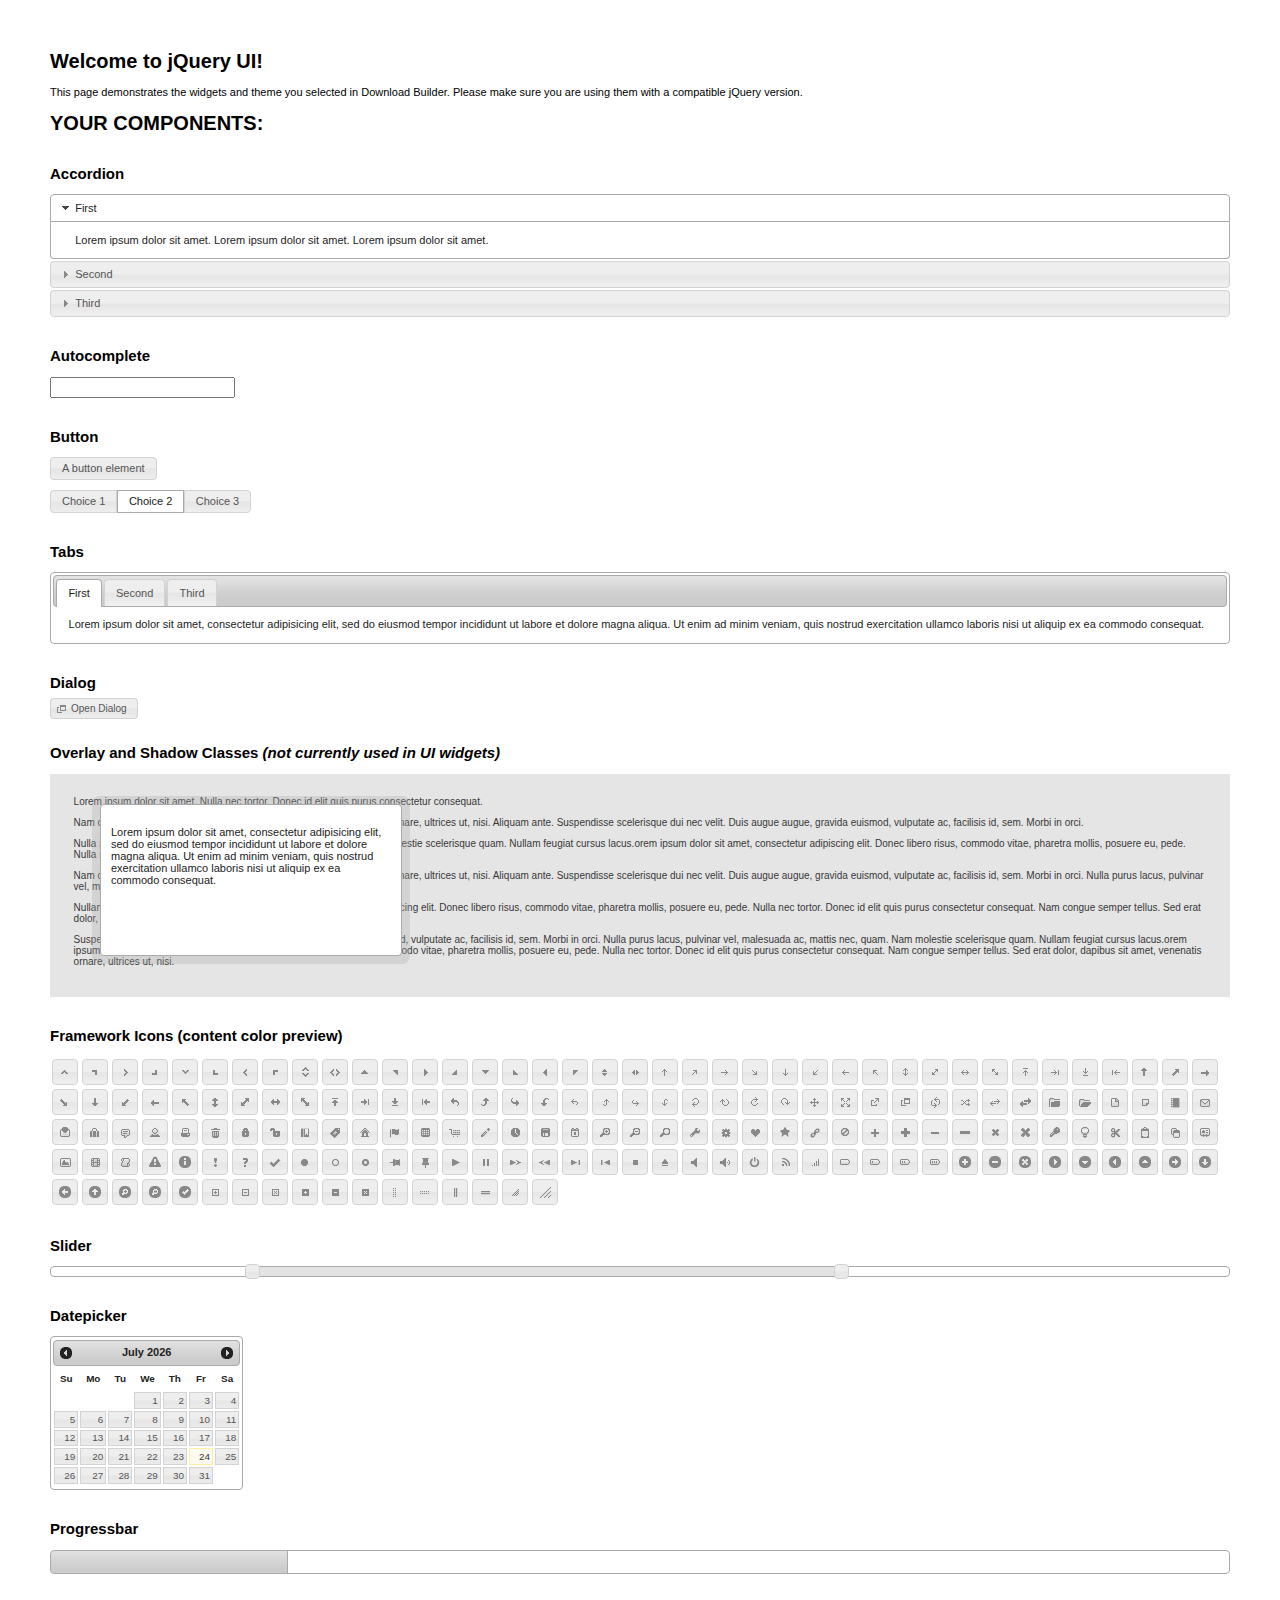
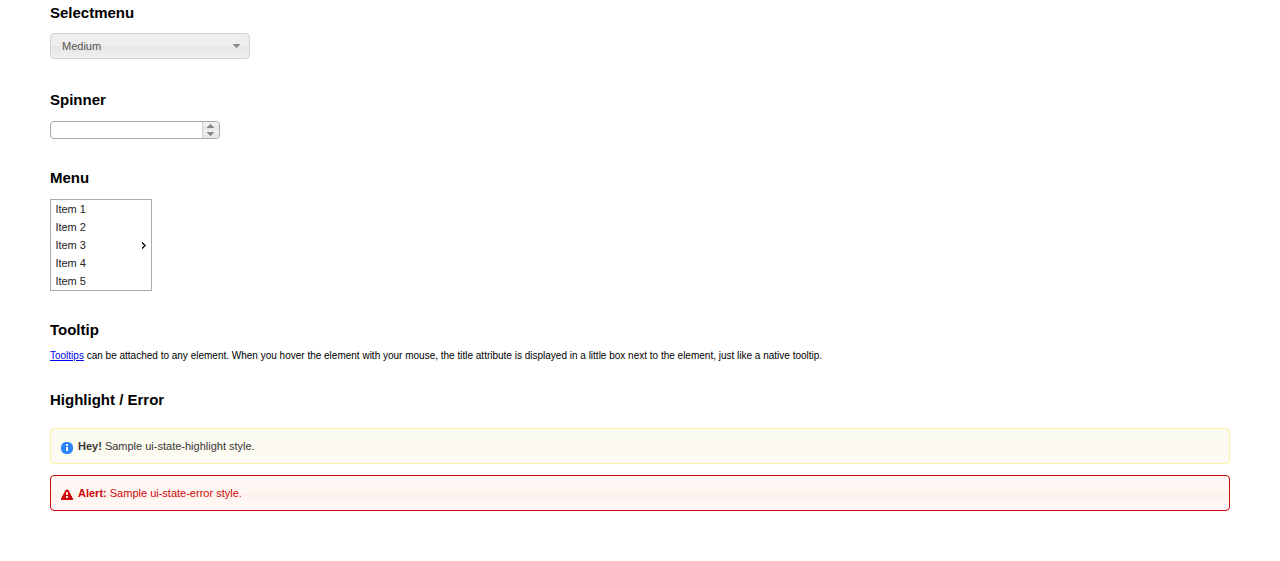
<file: motorcycle/web/libs/jquery-ui/index.html>
<!doctype html>
<html lang="us">
<head>
	<meta charset="utf-8">
	<title>jQuery UI Example Page</title>
	<link href="jquery-ui.css" rel="stylesheet">
	<style>
	body{
		font: 62.5% "Trebuchet MS", sans-serif;
		margin: 50px;
	}
	.demoHeaders {
		margin-top: 2em;
	}
	#dialog-link {
		padding: .4em 1em .4em 20px;
		text-decoration: none;
		position: relative;
	}
	#dialog-link span.ui-icon {
		margin: 0 5px 0 0;
		position: absolute;
		left: .2em;
		top: 50%;
		margin-top: -8px;
	}
	#icons {
		margin: 0;
		padding: 0;
	}
	#icons li {
		margin: 2px;
		position: relative;
		padding: 4px 0;
		cursor: pointer;
		float: left;
		list-style: none;
	}
	#icons span.ui-icon {
		float: left;
		margin: 0 4px;
	}
	.fakewindowcontain .ui-widget-overlay {
		position: absolute;
	}
	select {
		width: 200px;
	}
	</style>
</head>
<body>

<h1>Welcome to jQuery UI!</h1>

<div class="ui-widget">
	<p>This page demonstrates the widgets and theme you selected in Download Builder. Please make sure you are using them with a compatible jQuery version.</p>
</div>

<h1>YOUR COMPONENTS:</h1>


<!-- Accordion -->
<h2 class="demoHeaders">Accordion</h2>
<div id="accordion">
	<h3>First</h3>
	<div>Lorem ipsum dolor sit amet. Lorem ipsum dolor sit amet. Lorem ipsum dolor sit amet.</div>
	<h3>Second</h3>
	<div>Phasellus mattis tincidunt nibh.</div>
	<h3>Third</h3>
	<div>Nam dui erat, auctor a, dignissim quis.</div>
</div>



<!-- Autocomplete -->
<h2 class="demoHeaders">Autocomplete</h2>
<div>
	<input id="autocomplete" title="type &quot;a&quot;">
</div>



<!-- Button -->
<h2 class="demoHeaders">Button</h2>
<button id="button">A button element</button>
<form style="margin-top: 1em;">
	<div id="radioset">
		<input type="radio" id="radio1" name="radio"><label for="radio1">Choice 1</label>
		<input type="radio" id="radio2" name="radio" checked="checked"><label for="radio2">Choice 2</label>
		<input type="radio" id="radio3" name="radio"><label for="radio3">Choice 3</label>
	</div>
</form>



<!-- Tabs -->
<h2 class="demoHeaders">Tabs</h2>
<div id="tabs">
	<ul>
		<li><a href="#tabs-1">First</a></li>
		<li><a href="#tabs-2">Second</a></li>
		<li><a href="#tabs-3">Third</a></li>
	</ul>
	<div id="tabs-1">Lorem ipsum dolor sit amet, consectetur adipisicing elit, sed do eiusmod tempor incididunt ut labore et dolore magna aliqua. Ut enim ad minim veniam, quis nostrud exercitation ullamco laboris nisi ut aliquip ex ea commodo consequat.</div>
	<div id="tabs-2">Phasellus mattis tincidunt nibh. Cras orci urna, blandit id, pretium vel, aliquet ornare, felis. Maecenas scelerisque sem non nisl. Fusce sed lorem in enim dictum bibendum.</div>
	<div id="tabs-3">Nam dui erat, auctor a, dignissim quis, sollicitudin eu, felis. Pellentesque nisi urna, interdum eget, sagittis et, consequat vestibulum, lacus. Mauris porttitor ullamcorper augue.</div>
</div>



<!-- Dialog NOTE: Dialog is not generated by UI in this demo so it can be visually styled in themeroller-->
<h2 class="demoHeaders">Dialog</h2>
<p><a href="#" id="dialog-link" class="ui-state-default ui-corner-all"><span class="ui-icon ui-icon-newwin"></span>Open Dialog</a></p>

<h2 class="demoHeaders">Overlay and Shadow Classes <em>(not currently used in UI widgets)</em></h2>
<div style="position: relative; width: 96%; height: 200px; padding:1% 2%; overflow:hidden;" class="fakewindowcontain">
	<p>Lorem ipsum dolor sit amet,  Nulla nec tortor. Donec id elit quis purus consectetur consequat. </p><p>Nam congue semper tellus. Sed erat dolor, dapibus sit amet, venenatis ornare, ultrices ut, nisi. Aliquam ante. Suspendisse scelerisque dui nec velit. Duis augue augue, gravida euismod, vulputate ac, facilisis id, sem. Morbi in orci. </p><p>Nulla purus lacus, pulvinar vel, malesuada ac, mattis nec, quam. Nam molestie scelerisque quam. Nullam feugiat cursus lacus.orem ipsum dolor sit amet, consectetur adipiscing elit. Donec libero risus, commodo vitae, pharetra mollis, posuere eu, pede. Nulla nec tortor. Donec id elit quis purus consectetur consequat. </p><p>Nam congue semper tellus. Sed erat dolor, dapibus sit amet, venenatis ornare, ultrices ut, nisi. Aliquam ante. Suspendisse scelerisque dui nec velit. Duis augue augue, gravida euismod, vulputate ac, facilisis id, sem. Morbi in orci. Nulla purus lacus, pulvinar vel, malesuada ac, mattis nec, quam. Nam molestie scelerisque quam. </p><p>Nullam feugiat cursus lacus.orem ipsum dolor sit amet, consectetur adipiscing elit. Donec libero risus, commodo vitae, pharetra mollis, posuere eu, pede. Nulla nec tortor. Donec id elit quis purus consectetur consequat. Nam congue semper tellus. Sed erat dolor, dapibus sit amet, venenatis ornare, ultrices ut, nisi. Aliquam ante. </p><p>Suspendisse scelerisque dui nec velit. Duis augue augue, gravida euismod, vulputate ac, facilisis id, sem. Morbi in orci. Nulla purus lacus, pulvinar vel, malesuada ac, mattis nec, quam. Nam molestie scelerisque quam. Nullam feugiat cursus lacus.orem ipsum dolor sit amet, consectetur adipiscing elit. Donec libero risus, commodo vitae, pharetra mollis, posuere eu, pede. Nulla nec tortor. Donec id elit quis purus consectetur consequat. Nam congue semper tellus. Sed erat dolor, dapibus sit amet, venenatis ornare, ultrices ut, nisi. </p>

	<!-- ui-dialog -->
	<div class="ui-overlay"><div class="ui-widget-overlay"></div><div class="ui-widget-shadow ui-corner-all" style="width: 302px; height: 152px; position: absolute; left: 50px; top: 30px;"></div></div>
	<div style="position: absolute; width: 280px; height: 130px;left: 50px; top: 30px; padding: 10px;" class="ui-widget ui-widget-content ui-corner-all">
		<div class="ui-dialog-content ui-widget-content" style="background: none; border: 0;">
			<p>Lorem ipsum dolor sit amet, consectetur adipisicing elit, sed do eiusmod tempor incididunt ut labore et dolore magna aliqua. Ut enim ad minim veniam, quis nostrud exercitation ullamco laboris nisi ut aliquip ex ea commodo consequat.</p>
		</div>
	</div>

</div>

<!-- ui-dialog -->
<div id="dialog" title="Dialog Title">
	<p>Lorem ipsum dolor sit amet, consectetur adipisicing elit, sed do eiusmod tempor incididunt ut labore et dolore magna aliqua. Ut enim ad minim veniam, quis nostrud exercitation ullamco laboris nisi ut aliquip ex ea commodo consequat.</p>
</div>



<h2 class="demoHeaders">Framework Icons (content color preview)</h2>
<ul id="icons" class="ui-widget ui-helper-clearfix">
	<li class="ui-state-default ui-corner-all" title=".ui-icon-carat-1-n"><span class="ui-icon ui-icon-carat-1-n"></span></li>
	<li class="ui-state-default ui-corner-all" title=".ui-icon-carat-1-ne"><span class="ui-icon ui-icon-carat-1-ne"></span></li>
	<li class="ui-state-default ui-corner-all" title=".ui-icon-carat-1-e"><span class="ui-icon ui-icon-carat-1-e"></span></li>
	<li class="ui-state-default ui-corner-all" title=".ui-icon-carat-1-se"><span class="ui-icon ui-icon-carat-1-se"></span></li>
	<li class="ui-state-default ui-corner-all" title=".ui-icon-carat-1-s"><span class="ui-icon ui-icon-carat-1-s"></span></li>
	<li class="ui-state-default ui-corner-all" title=".ui-icon-carat-1-sw"><span class="ui-icon ui-icon-carat-1-sw"></span></li>
	<li class="ui-state-default ui-corner-all" title=".ui-icon-carat-1-w"><span class="ui-icon ui-icon-carat-1-w"></span></li>
	<li class="ui-state-default ui-corner-all" title=".ui-icon-carat-1-nw"><span class="ui-icon ui-icon-carat-1-nw"></span></li>
	<li class="ui-state-default ui-corner-all" title=".ui-icon-carat-2-n-s"><span class="ui-icon ui-icon-carat-2-n-s"></span></li>
	<li class="ui-state-default ui-corner-all" title=".ui-icon-carat-2-e-w"><span class="ui-icon ui-icon-carat-2-e-w"></span></li>
	<li class="ui-state-default ui-corner-all" title=".ui-icon-triangle-1-n"><span class="ui-icon ui-icon-triangle-1-n"></span></li>
	<li class="ui-state-default ui-corner-all" title=".ui-icon-triangle-1-ne"><span class="ui-icon ui-icon-triangle-1-ne"></span></li>
	<li class="ui-state-default ui-corner-all" title=".ui-icon-triangle-1-e"><span class="ui-icon ui-icon-triangle-1-e"></span></li>
	<li class="ui-state-default ui-corner-all" title=".ui-icon-triangle-1-se"><span class="ui-icon ui-icon-triangle-1-se"></span></li>
	<li class="ui-state-default ui-corner-all" title=".ui-icon-triangle-1-s"><span class="ui-icon ui-icon-triangle-1-s"></span></li>
	<li class="ui-state-default ui-corner-all" title=".ui-icon-triangle-1-sw"><span class="ui-icon ui-icon-triangle-1-sw"></span></li>
	<li class="ui-state-default ui-corner-all" title=".ui-icon-triangle-1-w"><span class="ui-icon ui-icon-triangle-1-w"></span></li>
	<li class="ui-state-default ui-corner-all" title=".ui-icon-triangle-1-nw"><span class="ui-icon ui-icon-triangle-1-nw"></span></li>
	<li class="ui-state-default ui-corner-all" title=".ui-icon-triangle-2-n-s"><span class="ui-icon ui-icon-triangle-2-n-s"></span></li>
	<li class="ui-state-default ui-corner-all" title=".ui-icon-triangle-2-e-w"><span class="ui-icon ui-icon-triangle-2-e-w"></span></li>
	<li class="ui-state-default ui-corner-all" title=".ui-icon-arrow-1-n"><span class="ui-icon ui-icon-arrow-1-n"></span></li>
	<li class="ui-state-default ui-corner-all" title=".ui-icon-arrow-1-ne"><span class="ui-icon ui-icon-arrow-1-ne"></span></li>
	<li class="ui-state-default ui-corner-all" title=".ui-icon-arrow-1-e"><span class="ui-icon ui-icon-arrow-1-e"></span></li>
	<li class="ui-state-default ui-corner-all" title=".ui-icon-arrow-1-se"><span class="ui-icon ui-icon-arrow-1-se"></span></li>
	<li class="ui-state-default ui-corner-all" title=".ui-icon-arrow-1-s"><span class="ui-icon ui-icon-arrow-1-s"></span></li>
	<li class="ui-state-default ui-corner-all" title=".ui-icon-arrow-1-sw"><span class="ui-icon ui-icon-arrow-1-sw"></span></li>
	<li class="ui-state-default ui-corner-all" title=".ui-icon-arrow-1-w"><span class="ui-icon ui-icon-arrow-1-w"></span></li>
	<li class="ui-state-default ui-corner-all" title=".ui-icon-arrow-1-nw"><span class="ui-icon ui-icon-arrow-1-nw"></span></li>
	<li class="ui-state-default ui-corner-all" title=".ui-icon-arrow-2-n-s"><span class="ui-icon ui-icon-arrow-2-n-s"></span></li>
	<li class="ui-state-default ui-corner-all" title=".ui-icon-arrow-2-ne-sw"><span class="ui-icon ui-icon-arrow-2-ne-sw"></span></li>
	<li class="ui-state-default ui-corner-all" title=".ui-icon-arrow-2-e-w"><span class="ui-icon ui-icon-arrow-2-e-w"></span></li>
	<li class="ui-state-default ui-corner-all" title=".ui-icon-arrow-2-se-nw"><span class="ui-icon ui-icon-arrow-2-se-nw"></span></li>
	<li class="ui-state-default ui-corner-all" title=".ui-icon-arrowstop-1-n"><span class="ui-icon ui-icon-arrowstop-1-n"></span></li>
	<li class="ui-state-default ui-corner-all" title=".ui-icon-arrowstop-1-e"><span class="ui-icon ui-icon-arrowstop-1-e"></span></li>
	<li class="ui-state-default ui-corner-all" title=".ui-icon-arrowstop-1-s"><span class="ui-icon ui-icon-arrowstop-1-s"></span></li>
	<li class="ui-state-default ui-corner-all" title=".ui-icon-arrowstop-1-w"><span class="ui-icon ui-icon-arrowstop-1-w"></span></li>
	<li class="ui-state-default ui-corner-all" title=".ui-icon-arrowthick-1-n"><span class="ui-icon ui-icon-arrowthick-1-n"></span></li>
	<li class="ui-state-default ui-corner-all" title=".ui-icon-arrowthick-1-ne"><span class="ui-icon ui-icon-arrowthick-1-ne"></span></li>
	<li class="ui-state-default ui-corner-all" title=".ui-icon-arrowthick-1-e"><span class="ui-icon ui-icon-arrowthick-1-e"></span></li>
	<li class="ui-state-default ui-corner-all" title=".ui-icon-arrowthick-1-se"><span class="ui-icon ui-icon-arrowthick-1-se"></span></li>
	<li class="ui-state-default ui-corner-all" title=".ui-icon-arrowthick-1-s"><span class="ui-icon ui-icon-arrowthick-1-s"></span></li>
	<li class="ui-state-default ui-corner-all" title=".ui-icon-arrowthick-1-sw"><span class="ui-icon ui-icon-arrowthick-1-sw"></span></li>
	<li class="ui-state-default ui-corner-all" title=".ui-icon-arrowthick-1-w"><span class="ui-icon ui-icon-arrowthick-1-w"></span></li>
	<li class="ui-state-default ui-corner-all" title=".ui-icon-arrowthick-1-nw"><span class="ui-icon ui-icon-arrowthick-1-nw"></span></li>
	<li class="ui-state-default ui-corner-all" title=".ui-icon-arrowthick-2-n-s"><span class="ui-icon ui-icon-arrowthick-2-n-s"></span></li>
	<li class="ui-state-default ui-corner-all" title=".ui-icon-arrowthick-2-ne-sw"><span class="ui-icon ui-icon-arrowthick-2-ne-sw"></span></li>
	<li class="ui-state-default ui-corner-all" title=".ui-icon-arrowthick-2-e-w"><span class="ui-icon ui-icon-arrowthick-2-e-w"></span></li>
	<li class="ui-state-default ui-corner-all" title=".ui-icon-arrowthick-2-se-nw"><span class="ui-icon ui-icon-arrowthick-2-se-nw"></span></li>
	<li class="ui-state-default ui-corner-all" title=".ui-icon-arrowthickstop-1-n"><span class="ui-icon ui-icon-arrowthickstop-1-n"></span></li>
	<li class="ui-state-default ui-corner-all" title=".ui-icon-arrowthickstop-1-e"><span class="ui-icon ui-icon-arrowthickstop-1-e"></span></li>
	<li class="ui-state-default ui-corner-all" title=".ui-icon-arrowthickstop-1-s"><span class="ui-icon ui-icon-arrowthickstop-1-s"></span></li>
	<li class="ui-state-default ui-corner-all" title=".ui-icon-arrowthickstop-1-w"><span class="ui-icon ui-icon-arrowthickstop-1-w"></span></li>
	<li class="ui-state-default ui-corner-all" title=".ui-icon-arrowreturnthick-1-w"><span class="ui-icon ui-icon-arrowreturnthick-1-w"></span></li>
	<li class="ui-state-default ui-corner-all" title=".ui-icon-arrowreturnthick-1-n"><span class="ui-icon ui-icon-arrowreturnthick-1-n"></span></li>
	<li class="ui-state-default ui-corner-all" title=".ui-icon-arrowreturnthick-1-e"><span class="ui-icon ui-icon-arrowreturnthick-1-e"></span></li>
	<li class="ui-state-default ui-corner-all" title=".ui-icon-arrowreturnthick-1-s"><span class="ui-icon ui-icon-arrowreturnthick-1-s"></span></li>
	<li class="ui-state-default ui-corner-all" title=".ui-icon-arrowreturn-1-w"><span class="ui-icon ui-icon-arrowreturn-1-w"></span></li>
	<li class="ui-state-default ui-corner-all" title=".ui-icon-arrowreturn-1-n"><span class="ui-icon ui-icon-arrowreturn-1-n"></span></li>
	<li class="ui-state-default ui-corner-all" title=".ui-icon-arrowreturn-1-e"><span class="ui-icon ui-icon-arrowreturn-1-e"></span></li>
	<li class="ui-state-default ui-corner-all" title=".ui-icon-arrowreturn-1-s"><span class="ui-icon ui-icon-arrowreturn-1-s"></span></li>
	<li class="ui-state-default ui-corner-all" title=".ui-icon-arrowrefresh-1-w"><span class="ui-icon ui-icon-arrowrefresh-1-w"></span></li>
	<li class="ui-state-default ui-corner-all" title=".ui-icon-arrowrefresh-1-n"><span class="ui-icon ui-icon-arrowrefresh-1-n"></span></li>
	<li class="ui-state-default ui-corner-all" title=".ui-icon-arrowrefresh-1-e"><span class="ui-icon ui-icon-arrowrefresh-1-e"></span></li>
	<li class="ui-state-default ui-corner-all" title=".ui-icon-arrowrefresh-1-s"><span class="ui-icon ui-icon-arrowrefresh-1-s"></span></li>
	<li class="ui-state-default ui-corner-all" title=".ui-icon-arrow-4"><span class="ui-icon ui-icon-arrow-4"></span></li>
	<li class="ui-state-default ui-corner-all" title=".ui-icon-arrow-4-diag"><span class="ui-icon ui-icon-arrow-4-diag"></span></li>
	<li class="ui-state-default ui-corner-all" title=".ui-icon-extlink"><span class="ui-icon ui-icon-extlink"></span></li>
	<li class="ui-state-default ui-corner-all" title=".ui-icon-newwin"><span class="ui-icon ui-icon-newwin"></span></li>
	<li class="ui-state-default ui-corner-all" title=".ui-icon-refresh"><span class="ui-icon ui-icon-refresh"></span></li>
	<li class="ui-state-default ui-corner-all" title=".ui-icon-shuffle"><span class="ui-icon ui-icon-shuffle"></span></li>
	<li class="ui-state-default ui-corner-all" title=".ui-icon-transfer-e-w"><span class="ui-icon ui-icon-transfer-e-w"></span></li>
	<li class="ui-state-default ui-corner-all" title=".ui-icon-transferthick-e-w"><span class="ui-icon ui-icon-transferthick-e-w"></span></li>
	<li class="ui-state-default ui-corner-all" title=".ui-icon-folder-collapsed"><span class="ui-icon ui-icon-folder-collapsed"></span></li>
	<li class="ui-state-default ui-corner-all" title=".ui-icon-folder-open"><span class="ui-icon ui-icon-folder-open"></span></li>
	<li class="ui-state-default ui-corner-all" title=".ui-icon-document"><span class="ui-icon ui-icon-document"></span></li>
	<li class="ui-state-default ui-corner-all" title=".ui-icon-document-b"><span class="ui-icon ui-icon-document-b"></span></li>
	<li class="ui-state-default ui-corner-all" title=".ui-icon-note"><span class="ui-icon ui-icon-note"></span></li>
	<li class="ui-state-default ui-corner-all" title=".ui-icon-mail-closed"><span class="ui-icon ui-icon-mail-closed"></span></li>
	<li class="ui-state-default ui-corner-all" title=".ui-icon-mail-open"><span class="ui-icon ui-icon-mail-open"></span></li>
	<li class="ui-state-default ui-corner-all" title=".ui-icon-suitcase"><span class="ui-icon ui-icon-suitcase"></span></li>
	<li class="ui-state-default ui-corner-all" title=".ui-icon-comment"><span class="ui-icon ui-icon-comment"></span></li>
	<li class="ui-state-default ui-corner-all" title=".ui-icon-person"><span class="ui-icon ui-icon-person"></span></li>
	<li class="ui-state-default ui-corner-all" title=".ui-icon-print"><span class="ui-icon ui-icon-print"></span></li>
	<li class="ui-state-default ui-corner-all" title=".ui-icon-trash"><span class="ui-icon ui-icon-trash"></span></li>
	<li class="ui-state-default ui-corner-all" title=".ui-icon-locked"><span class="ui-icon ui-icon-locked"></span></li>
	<li class="ui-state-default ui-corner-all" title=".ui-icon-unlocked"><span class="ui-icon ui-icon-unlocked"></span></li>
	<li class="ui-state-default ui-corner-all" title=".ui-icon-bookmark"><span class="ui-icon ui-icon-bookmark"></span></li>
	<li class="ui-state-default ui-corner-all" title=".ui-icon-tag"><span class="ui-icon ui-icon-tag"></span></li>
	<li class="ui-state-default ui-corner-all" title=".ui-icon-home"><span class="ui-icon ui-icon-home"></span></li>
	<li class="ui-state-default ui-corner-all" title=".ui-icon-flag"><span class="ui-icon ui-icon-flag"></span></li>
	<li class="ui-state-default ui-corner-all" title=".ui-icon-calculator"><span class="ui-icon ui-icon-calculator"></span></li>
	<li class="ui-state-default ui-corner-all" title=".ui-icon-cart"><span class="ui-icon ui-icon-cart"></span></li>
	<li class="ui-state-default ui-corner-all" title=".ui-icon-pencil"><span class="ui-icon ui-icon-pencil"></span></li>
	<li class="ui-state-default ui-corner-all" title=".ui-icon-clock"><span class="ui-icon ui-icon-clock"></span></li>
	<li class="ui-state-default ui-corner-all" title=".ui-icon-disk"><span class="ui-icon ui-icon-disk"></span></li>
	<li class="ui-state-default ui-corner-all" title=".ui-icon-calendar"><span class="ui-icon ui-icon-calendar"></span></li>
	<li class="ui-state-default ui-corner-all" title=".ui-icon-zoomin"><span class="ui-icon ui-icon-zoomin"></span></li>
	<li class="ui-state-default ui-corner-all" title=".ui-icon-zoomout"><span class="ui-icon ui-icon-zoomout"></span></li>
	<li class="ui-state-default ui-corner-all" title=".ui-icon-search"><span class="ui-icon ui-icon-search"></span></li>
	<li class="ui-state-default ui-corner-all" title=".ui-icon-wrench"><span class="ui-icon ui-icon-wrench"></span></li>
	<li class="ui-state-default ui-corner-all" title=".ui-icon-gear"><span class="ui-icon ui-icon-gear"></span></li>
	<li class="ui-state-default ui-corner-all" title=".ui-icon-heart"><span class="ui-icon ui-icon-heart"></span></li>
	<li class="ui-state-default ui-corner-all" title=".ui-icon-star"><span class="ui-icon ui-icon-star"></span></li>
	<li class="ui-state-default ui-corner-all" title=".ui-icon-link"><span class="ui-icon ui-icon-link"></span></li>
	<li class="ui-state-default ui-corner-all" title=".ui-icon-cancel"><span class="ui-icon ui-icon-cancel"></span></li>
	<li class="ui-state-default ui-corner-all" title=".ui-icon-plus"><span class="ui-icon ui-icon-plus"></span></li>
	<li class="ui-state-default ui-corner-all" title=".ui-icon-plusthick"><span class="ui-icon ui-icon-plusthick"></span></li>
	<li class="ui-state-default ui-corner-all" title=".ui-icon-minus"><span class="ui-icon ui-icon-minus"></span></li>
	<li class="ui-state-default ui-corner-all" title=".ui-icon-minusthick"><span class="ui-icon ui-icon-minusthick"></span></li>
	<li class="ui-state-default ui-corner-all" title=".ui-icon-close"><span class="ui-icon ui-icon-close"></span></li>
	<li class="ui-state-default ui-corner-all" title=".ui-icon-closethick"><span class="ui-icon ui-icon-closethick"></span></li>
	<li class="ui-state-default ui-corner-all" title=".ui-icon-key"><span class="ui-icon ui-icon-key"></span></li>
	<li class="ui-state-default ui-corner-all" title=".ui-icon-lightbulb"><span class="ui-icon ui-icon-lightbulb"></span></li>
	<li class="ui-state-default ui-corner-all" title=".ui-icon-scissors"><span class="ui-icon ui-icon-scissors"></span></li>
	<li class="ui-state-default ui-corner-all" title=".ui-icon-clipboard"><span class="ui-icon ui-icon-clipboard"></span></li>
	<li class="ui-state-default ui-corner-all" title=".ui-icon-copy"><span class="ui-icon ui-icon-copy"></span></li>
	<li class="ui-state-default ui-corner-all" title=".ui-icon-contact"><span class="ui-icon ui-icon-contact"></span></li>
	<li class="ui-state-default ui-corner-all" title=".ui-icon-image"><span class="ui-icon ui-icon-image"></span></li>
	<li class="ui-state-default ui-corner-all" title=".ui-icon-video"><span class="ui-icon ui-icon-video"></span></li>
	<li class="ui-state-default ui-corner-all" title=".ui-icon-script"><span class="ui-icon ui-icon-script"></span></li>
	<li class="ui-state-default ui-corner-all" title=".ui-icon-alert"><span class="ui-icon ui-icon-alert"></span></li>
	<li class="ui-state-default ui-corner-all" title=".ui-icon-info"><span class="ui-icon ui-icon-info"></span></li>
	<li class="ui-state-default ui-corner-all" title=".ui-icon-notice"><span class="ui-icon ui-icon-notice"></span></li>
	<li class="ui-state-default ui-corner-all" title=".ui-icon-help"><span class="ui-icon ui-icon-help"></span></li>
	<li class="ui-state-default ui-corner-all" title=".ui-icon-check"><span class="ui-icon ui-icon-check"></span></li>
	<li class="ui-state-default ui-corner-all" title=".ui-icon-bullet"><span class="ui-icon ui-icon-bullet"></span></li>
	<li class="ui-state-default ui-corner-all" title=".ui-icon-radio-off"><span class="ui-icon ui-icon-radio-off"></span></li>
	<li class="ui-state-default ui-corner-all" title=".ui-icon-radio-on"><span class="ui-icon ui-icon-radio-on"></span></li>
	<li class="ui-state-default ui-corner-all" title=".ui-icon-pin-w"><span class="ui-icon ui-icon-pin-w"></span></li>
	<li class="ui-state-default ui-corner-all" title=".ui-icon-pin-s"><span class="ui-icon ui-icon-pin-s"></span></li>
	<li class="ui-state-default ui-corner-all" title=".ui-icon-play"><span class="ui-icon ui-icon-play"></span></li>
	<li class="ui-state-default ui-corner-all" title=".ui-icon-pause"><span class="ui-icon ui-icon-pause"></span></li>
	<li class="ui-state-default ui-corner-all" title=".ui-icon-seek-next"><span class="ui-icon ui-icon-seek-next"></span></li>
	<li class="ui-state-default ui-corner-all" title=".ui-icon-seek-prev"><span class="ui-icon ui-icon-seek-prev"></span></li>
	<li class="ui-state-default ui-corner-all" title=".ui-icon-seek-end"><span class="ui-icon ui-icon-seek-end"></span></li>
	<li class="ui-state-default ui-corner-all" title=".ui-icon-seek-first"><span class="ui-icon ui-icon-seek-first"></span></li>
	<li class="ui-state-default ui-corner-all" title=".ui-icon-stop"><span class="ui-icon ui-icon-stop"></span></li>
	<li class="ui-state-default ui-corner-all" title=".ui-icon-eject"><span class="ui-icon ui-icon-eject"></span></li>
	<li class="ui-state-default ui-corner-all" title=".ui-icon-volume-off"><span class="ui-icon ui-icon-volume-off"></span></li>
	<li class="ui-state-default ui-corner-all" title=".ui-icon-volume-on"><span class="ui-icon ui-icon-volume-on"></span></li>
	<li class="ui-state-default ui-corner-all" title=".ui-icon-power"><span class="ui-icon ui-icon-power"></span></li>
	<li class="ui-state-default ui-corner-all" title=".ui-icon-signal-diag"><span class="ui-icon ui-icon-signal-diag"></span></li>
	<li class="ui-state-default ui-corner-all" title=".ui-icon-signal"><span class="ui-icon ui-icon-signal"></span></li>
	<li class="ui-state-default ui-corner-all" title=".ui-icon-battery-0"><span class="ui-icon ui-icon-battery-0"></span></li>
	<li class="ui-state-default ui-corner-all" title=".ui-icon-battery-1"><span class="ui-icon ui-icon-battery-1"></span></li>
	<li class="ui-state-default ui-corner-all" title=".ui-icon-battery-2"><span class="ui-icon ui-icon-battery-2"></span></li>
	<li class="ui-state-default ui-corner-all" title=".ui-icon-battery-3"><span class="ui-icon ui-icon-battery-3"></span></li>
	<li class="ui-state-default ui-corner-all" title=".ui-icon-circle-plus"><span class="ui-icon ui-icon-circle-plus"></span></li>
	<li class="ui-state-default ui-corner-all" title=".ui-icon-circle-minus"><span class="ui-icon ui-icon-circle-minus"></span></li>
	<li class="ui-state-default ui-corner-all" title=".ui-icon-circle-close"><span class="ui-icon ui-icon-circle-close"></span></li>
	<li class="ui-state-default ui-corner-all" title=".ui-icon-circle-triangle-e"><span class="ui-icon ui-icon-circle-triangle-e"></span></li>
	<li class="ui-state-default ui-corner-all" title=".ui-icon-circle-triangle-s"><span class="ui-icon ui-icon-circle-triangle-s"></span></li>
	<li class="ui-state-default ui-corner-all" title=".ui-icon-circle-triangle-w"><span class="ui-icon ui-icon-circle-triangle-w"></span></li>
	<li class="ui-state-default ui-corner-all" title=".ui-icon-circle-triangle-n"><span class="ui-icon ui-icon-circle-triangle-n"></span></li>
	<li class="ui-state-default ui-corner-all" title=".ui-icon-circle-arrow-e"><span class="ui-icon ui-icon-circle-arrow-e"></span></li>
	<li class="ui-state-default ui-corner-all" title=".ui-icon-circle-arrow-s"><span class="ui-icon ui-icon-circle-arrow-s"></span></li>
	<li class="ui-state-default ui-corner-all" title=".ui-icon-circle-arrow-w"><span class="ui-icon ui-icon-circle-arrow-w"></span></li>
	<li class="ui-state-default ui-corner-all" title=".ui-icon-circle-arrow-n"><span class="ui-icon ui-icon-circle-arrow-n"></span></li>
	<li class="ui-state-default ui-corner-all" title=".ui-icon-circle-zoomin"><span class="ui-icon ui-icon-circle-zoomin"></span></li>
	<li class="ui-state-default ui-corner-all" title=".ui-icon-circle-zoomout"><span class="ui-icon ui-icon-circle-zoomout"></span></li>
	<li class="ui-state-default ui-corner-all" title=".ui-icon-circle-check"><span class="ui-icon ui-icon-circle-check"></span></li>
	<li class="ui-state-default ui-corner-all" title=".ui-icon-circlesmall-plus"><span class="ui-icon ui-icon-circlesmall-plus"></span></li>
	<li class="ui-state-default ui-corner-all" title=".ui-icon-circlesmall-minus"><span class="ui-icon ui-icon-circlesmall-minus"></span></li>
	<li class="ui-state-default ui-corner-all" title=".ui-icon-circlesmall-close"><span class="ui-icon ui-icon-circlesmall-close"></span></li>
	<li class="ui-state-default ui-corner-all" title=".ui-icon-squaresmall-plus"><span class="ui-icon ui-icon-squaresmall-plus"></span></li>
	<li class="ui-state-default ui-corner-all" title=".ui-icon-squaresmall-minus"><span class="ui-icon ui-icon-squaresmall-minus"></span></li>
	<li class="ui-state-default ui-corner-all" title=".ui-icon-squaresmall-close"><span class="ui-icon ui-icon-squaresmall-close"></span></li>
	<li class="ui-state-default ui-corner-all" title=".ui-icon-grip-dotted-vertical"><span class="ui-icon ui-icon-grip-dotted-vertical"></span></li>
	<li class="ui-state-default ui-corner-all" title=".ui-icon-grip-dotted-horizontal"><span class="ui-icon ui-icon-grip-dotted-horizontal"></span></li>
	<li class="ui-state-default ui-corner-all" title=".ui-icon-grip-solid-vertical"><span class="ui-icon ui-icon-grip-solid-vertical"></span></li>
	<li class="ui-state-default ui-corner-all" title=".ui-icon-grip-solid-horizontal"><span class="ui-icon ui-icon-grip-solid-horizontal"></span></li>
	<li class="ui-state-default ui-corner-all" title=".ui-icon-gripsmall-diagonal-se"><span class="ui-icon ui-icon-gripsmall-diagonal-se"></span></li>
	<li class="ui-state-default ui-corner-all" title=".ui-icon-grip-diagonal-se"><span class="ui-icon ui-icon-grip-diagonal-se"></span></li>
</ul>


<!-- Slider -->
<h2 class="demoHeaders">Slider</h2>
<div id="slider"></div>



<!-- Datepicker -->
<h2 class="demoHeaders">Datepicker</h2>
<div id="datepicker"></div>



<!-- Progressbar -->
<h2 class="demoHeaders">Progressbar</h2>
<div id="progressbar"></div>



<!-- Progressbar -->
<h2 class="demoHeaders">Selectmenu</h2>
<select id="selectmenu">
	<option>Slower</option>
	<option>Slow</option>
	<option selected="selected">Medium</option>
	<option>Fast</option>
	<option>Faster</option>
</select>



<!-- Spinner -->
<h2 class="demoHeaders">Spinner</h2>
<input id="spinner">



<!-- Menu -->
<h2 class="demoHeaders">Menu</h2>
<ul style="width:100px;" id="menu">
	<li>Item 1</li>
	<li>Item 2</li>
	<li>Item 3
		<ul>
			<li>Item 3-1</li>
			<li>Item 3-2</li>
			<li>Item 3-3</li>
			<li>Item 3-4</li>
			<li>Item 3-5</li>
		</ul>
	</li>
	<li>Item 4</li>
	<li>Item 5</li>
</ul>



<!-- Tooltip -->
<h2 class="demoHeaders">Tooltip</h2>
<p id="tooltip">
	<a href="#" title="That&apos;s what this widget is">Tooltips</a> can be attached to any element. When you hover
the element with your mouse, the title attribute is displayed in a little box next to the element, just like a native tooltip.
</p>


<!-- Highlight / Error -->
<h2 class="demoHeaders">Highlight / Error</h2>
<div class="ui-widget">
	<div class="ui-state-highlight ui-corner-all" style="margin-top: 20px; padding: 0 .7em;">
		<p><span class="ui-icon ui-icon-info" style="float: left; margin-right: .3em;"></span>
		<strong>Hey!</strong> Sample ui-state-highlight style.</p>
	</div>
</div>
<br>
<div class="ui-widget">
	<div class="ui-state-error ui-corner-all" style="padding: 0 .7em;">
		<p><span class="ui-icon ui-icon-alert" style="float: left; margin-right: .3em;"></span>
		<strong>Alert:</strong> Sample ui-state-error style.</p>
	</div>
</div>

<script src="external/jquery/jquery.js"></script>
<script src="jquery-ui.js"></script>
<script>

$( "#accordion" ).accordion();



var availableTags = [
	"ActionScript",
	"AppleScript",
	"Asp",
	"BASIC",
	"C",
	"C++",
	"Clojure",
	"COBOL",
	"ColdFusion",
	"Erlang",
	"Fortran",
	"Groovy",
	"Haskell",
	"Java",
	"JavaScript",
	"Lisp",
	"Perl",
	"PHP",
	"Python",
	"Ruby",
	"Scala",
	"Scheme"
];
$( "#autocomplete" ).autocomplete({
	source: availableTags
});



$( "#button" ).button();
$( "#radioset" ).buttonset();



$( "#tabs" ).tabs();



$( "#dialog" ).dialog({
	autoOpen: false,
	width: 400,
	buttons: [
		{
			text: "Ok",
			click: function() {
				$( this ).dialog( "close" );
			}
		},
		{
			text: "Cancel",
			click: function() {
				$( this ).dialog( "close" );
			}
		}
	]
});

// Link to open the dialog
$( "#dialog-link" ).click(function( event ) {
	$( "#dialog" ).dialog( "open" );
	event.preventDefault();
});



$( "#datepicker" ).datepicker({
	inline: true
});



$( "#slider" ).slider({
	range: true,
	values: [ 17, 67 ]
});



$( "#progressbar" ).progressbar({
	value: 20
});



$( "#spinner" ).spinner();



$( "#menu" ).menu();



$( "#tooltip" ).tooltip();



$( "#selectmenu" ).selectmenu();


// Hover states on the static widgets
$( "#dialog-link, #icons li" ).hover(
	function() {
		$( this ).addClass( "ui-state-hover" );
	},
	function() {
		$( this ).removeClass( "ui-state-hover" );
	}
);
</script>
</body>
</html>
</file>
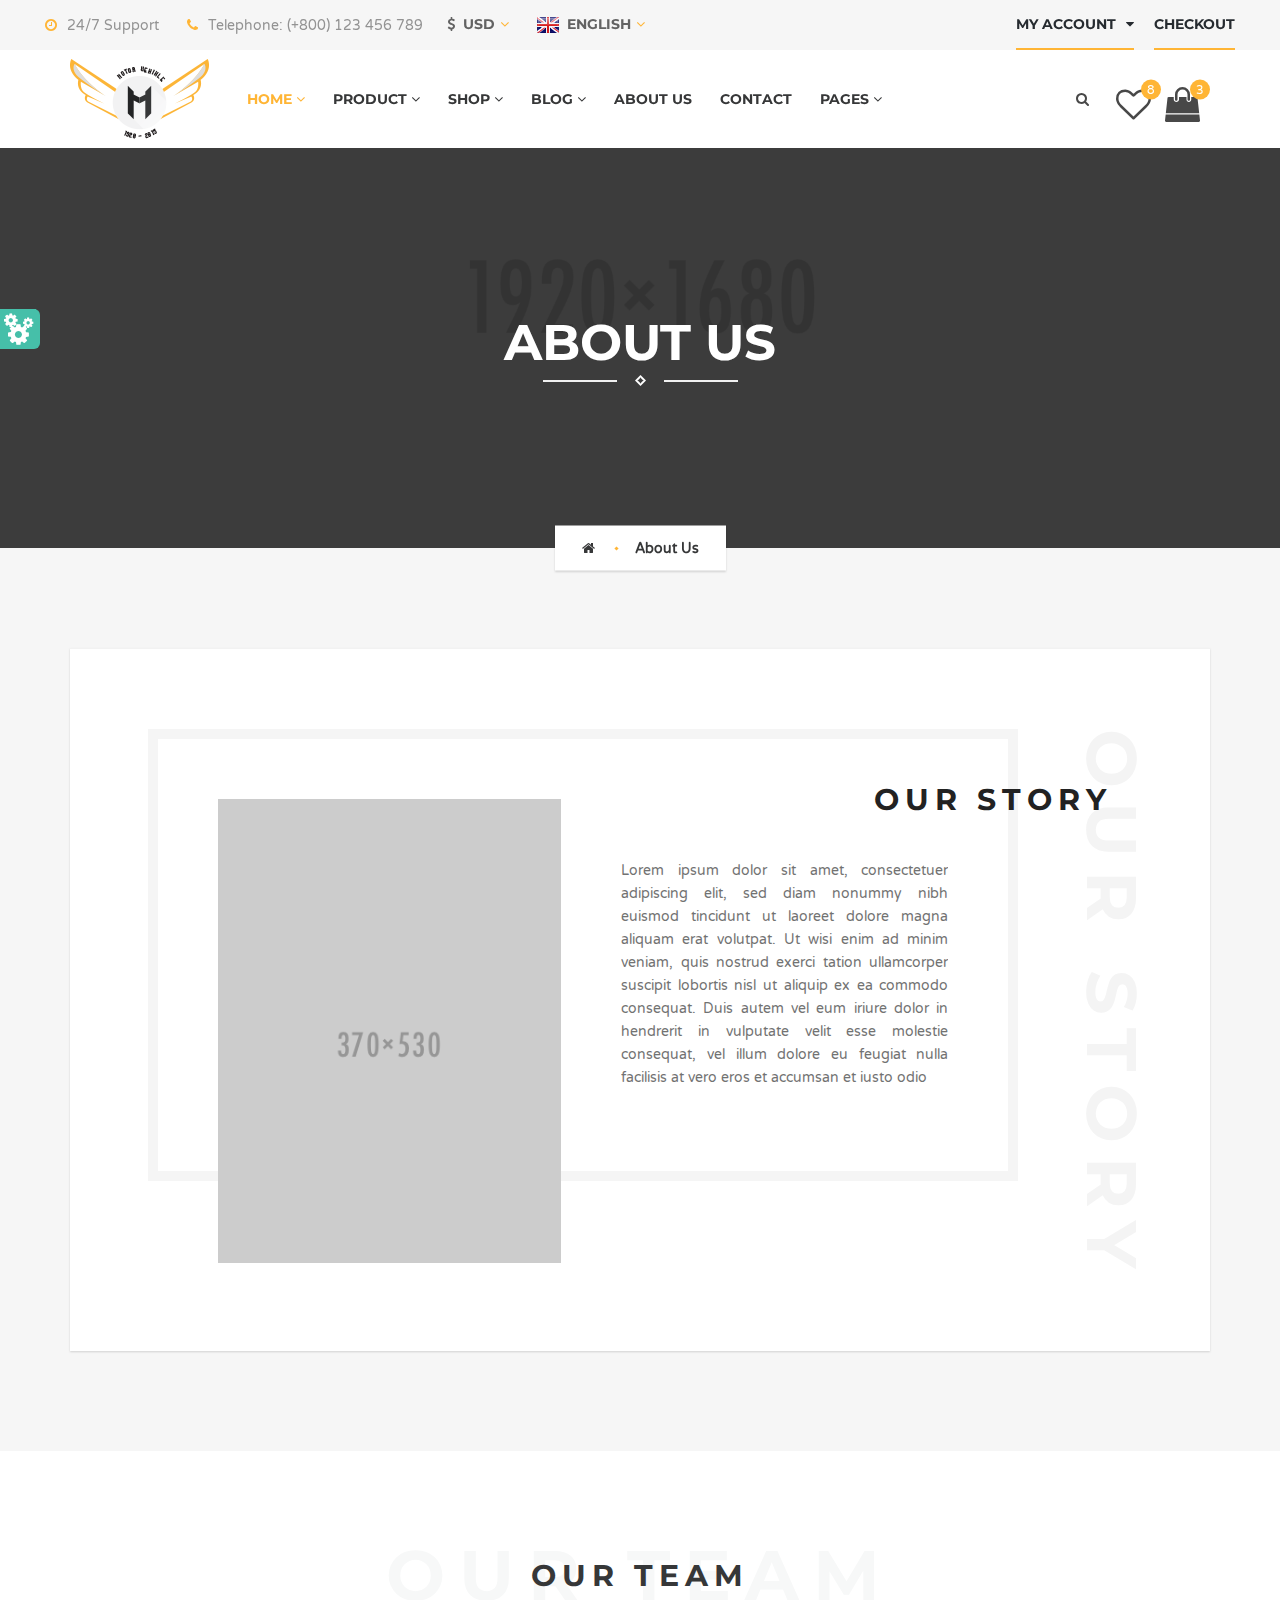
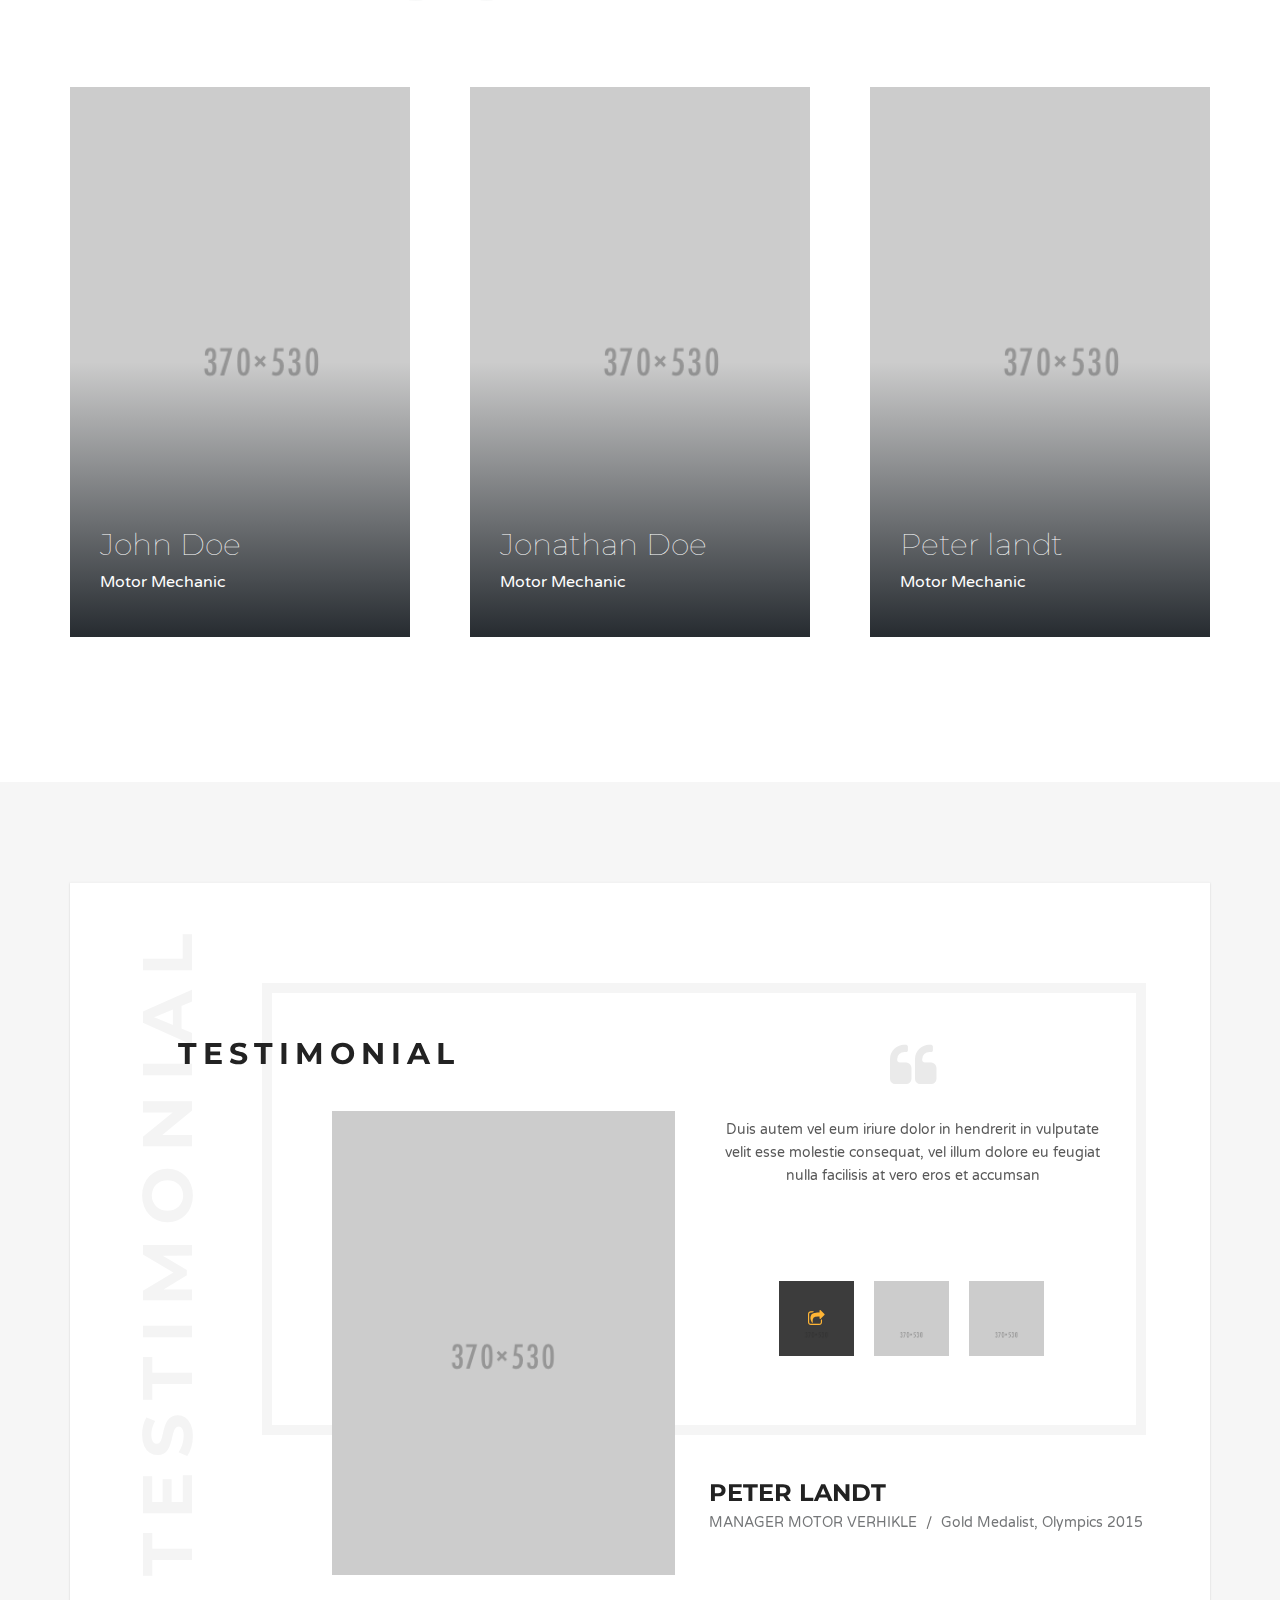
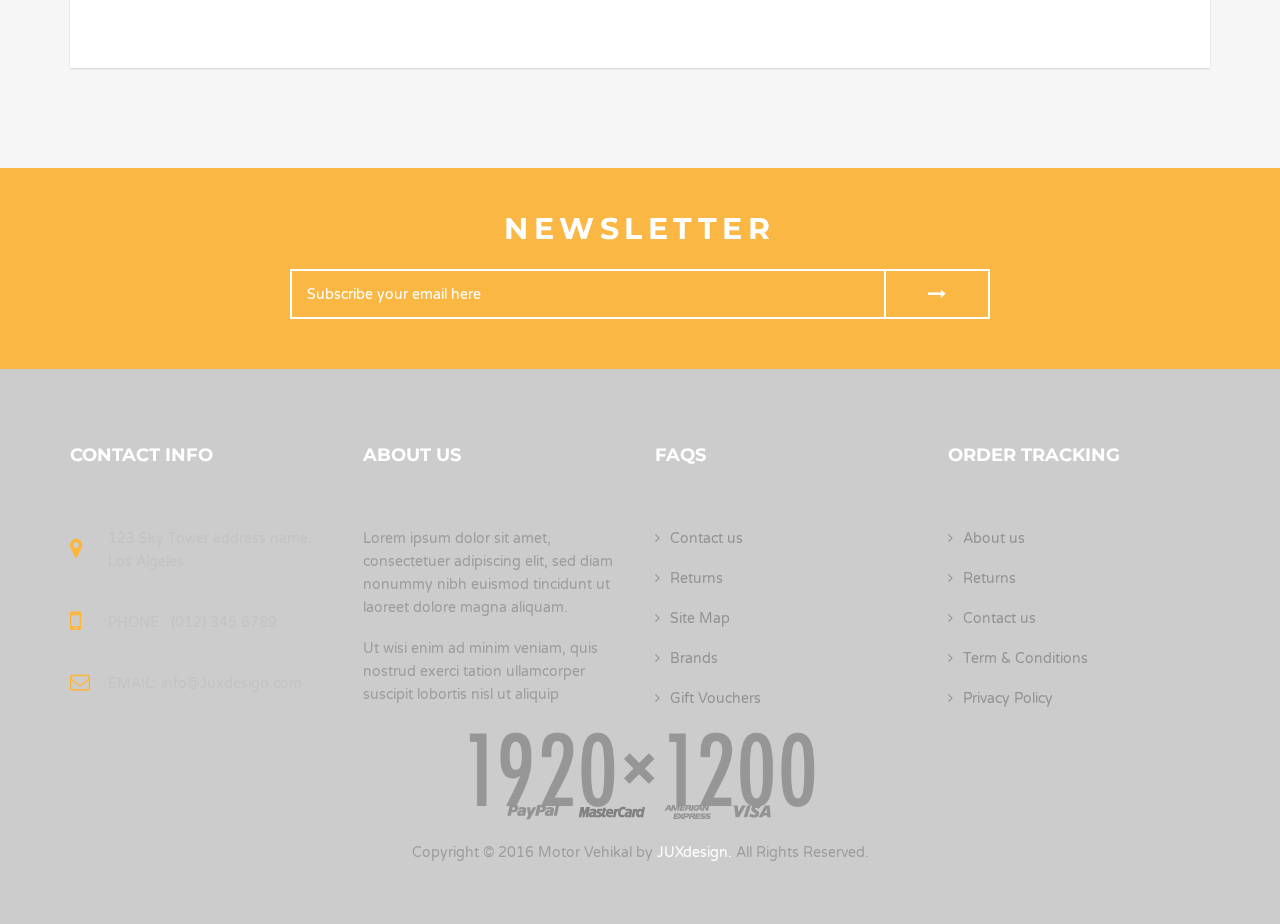
<file: motorcycle/web/about-us.html>
<!DOCTYPE html>
<html lang="en">
  <head>
    <meta charset="UTF-8">
    <title>About Us - Motor Vehikal</title>
    <meta name="viewport" content="width=device-width, initial-scale=1.0">
    <meta name="description" content="">
    <meta name="author" content="">

    <!-- Favicon-->
    <link rel="shortcut icon" href="images/icon/favicon.ico" type="image/x-icon">

    <!-- Web Fonts-->
    <link rel="stylesheet" type="text/css" href="https://fonts.googleapis.com/css?family=Varela+Round">
    <link rel="stylesheet" type="text/css" href="https://fonts.googleapis.com/css?family=Montserrat:400,700">

    <!-- Vendor CSS-->
    <link rel="stylesheet" type="text/css" href="libs/bootstrap/css/bootstrap.min.css">
    <link rel="stylesheet" type="text/css" href="libs/font-awesome/css/font-awesome.min.css">
    <link rel="stylesheet" type="text/css" href="libs/jquery-ui/jquery-ui.min.css">
    <link rel="stylesheet" type="text/css" href="libs/superfish-menu/css/superfish.min.css">
    <link rel="stylesheet" type="text/css" href="libs/slick-sider/slick.min.css">
    <link rel="stylesheet" type="text/css" href="libs/slick-sider/slick-theme.min.css">
    <link rel="stylesheet" type="text/css" href="libs/swiper-sider/dist/css/swiper.min.css">
    <link rel="stylesheet" type="text/css" href="libs/magnific-popup/dist/magnific-popup.min.css">

    <!-- Theme CSS-->
    <link rel="stylesheet" type="text/css" href="css/main.css">
    <link rel="stylesheet" type="text/css" href="css/shortcodes.css">
    <link rel="stylesheet" type="text/css" href="css/style-selector.css">
    <link id="style-main-color" rel="stylesheet" type="text/css" href="css/color/color1.css">

    <!-- HTML5 Shim and Respond.js IE8 support of HTML5 elements and media queries-->
    <!-- WARNING: Respond.js doesn't work if you view the page via file://-->
    <!--if lt IE 9
    script(src='https://oss.maxcdn.com/html5shiv/3.7.2/html5shiv.min.js')
    script(src='https://oss.maxcdn.com/respond/1.4.2/respond.min.js')
    
    -->
  </head>
  <body>
    <div class="mv-site">
      <header class="header mv-header-style-1 mv-wrap">
        <div class="header-top">
          <div class="container">
            <div class="header-top-inner">
              <div class="mv-col-wrapper">
                <div class="mv-col-left header-contact">
                  <ul class="mv-ul clearfix group-contact hidden-xs">
                    <li class="item-button mv-icon-left-style-2"><span class="text"> <span class="icon"><i class="fa fa-clock-o"></i></span>24/7 Support</span></li>
                    <li class="item-button mv-icon-left-style-2"><a href="tel:(+800)123456789" class="text"> <span class="icon"><i class="fa fa-phone"></i></span>Telephone: (+800) 123 456 789</a></li>
                  </ul>
                  <ul class="mv-ul clearfix group-language">
                    <li class="item-button dropdown mv-dropdown-style-1 item-currency">
                      <button type="button" data-toggle="dropdown" aria-haspopup="true" aria-expanded="false" class="mv-btn mv-btn-style-24"> <i class="fa fa-usd"></i>&nbsp; USD<i class="icon fa fa-angle-down"></i></button>
                      <div class="dropdown-menu pull-right">
                        <div class="dropdown-menu-inner">
                          <nav class="mv-menu-style-3">
                            <ul>
                              <li><a href="#"><i class="fa fa-eur"></i>&nbsp; EUR</a></li>
                              <li><a href="#"><i class="fa fa-usd"></i>&nbsp; AUD</a></li>
                              <li><a href="#"><i class="fa fa-gbp"></i>&nbsp; GBP</a></li>
                              <li><a href="#"><i class="fa fa-rub"></i>&nbsp; RUB</a></li>
                              <li><a href="#"><i class="fa fa-yen"></i>&nbsp; YEN</a></li>
                              <li><a href="#"><i class="fa fa-krw"></i>&nbsp; WON</a></li>
                            </ul>
                          </nav>
                        </div>
                      </div>
                    </li>
                    <li class="item-button dropdown mv-dropdown-style-1 item-language">
                      <button type="button" data-toggle="dropdown" aria-haspopup="true" aria-expanded="false" class="mv-btn mv-btn-style-24"> <img src="images/icon/icon_flag_england.png" alt="icon"/><span class="btn-text hidden-xs hidden-sm">&nbsp; English</span><i class="icon fa fa-angle-down"></i></button>
                      <div class="dropdown-menu pull-right">
                        <div class="dropdown-menu-inner">
                          <nav class="mv-menu-style-3">
                            <ul>
                              <li><a href="#"><img src="images/icon/icon_flag_france.png" alt="icon"/>&nbsp; France</a></li>
                              <li><a href="#"><img src="images/icon/icon_flag_italy.png" alt="icon"/>&nbsp; Italy</a></li>
                              <li><a href="#"><img src="images/icon/icon_flag_germany.png" alt="icon"/>&nbsp; Germany</a></li>
                              <li><a href="#"><img src="images/icon/icon_flag_spain.png" alt="icon"/>&nbsp; Spain</a></li>
                            </ul>
                          </nav>
                        </div>
                      </div>
                    </li>
                  </ul>
                </div>
                <!-- .header-contact-->

                <div class="mv-col-right align-bottom header-account">
                  <div class="mv-btn-group text-right">
                    <div class="group-inner">
                      <div class="item-button mv-btn dropdown mv-dropdown-style-1">
                        <button type="button" data-toggle="dropdown" aria-haspopup="true" aria-expanded="false" class="mv-btn mv-btn-style-12"><span class="btn-text hidden-xs hidden-sm">my account</span><i class="btn-icon fa fa-user hidden-md hidden-lg"></i><i class="icon fa fa-caret-down"></i></button>
                        <div class="dropdown-menu pull-right">
                          <div class="dropdown-menu-inner">
                            <nav class="mv-menu-style-3">
                              <ul>
                                <li><a href="login.html"><i class="fa fa-sign-in mv-color-primary"></i>&nbsp;
                                    Login</a></li>
                                <li><a href="login.html"><i class="fa fa-pencil-square-o mv-color-primary"></i>&nbsp;
                                    Register</a></li>
                                <li><a href="wishlist.html">My Wishlist</a></li>
                                <li><a href="compare.html">Compare</a></li>
                              </ul>
                            </nav>
                          </div>
                        </div>
                      </div>
                      <div class="item-button mv-btn"><a href="checkout.html" class="item-button mv-btn mv-btn-style-12"> <i class="btn-icon fa fa-shopping-cart hidden-md hidden-lg"></i><span class="btn-text hidden-xs hidden-sm">checkout</span></a></div>
                    </div>
                  </div>
                </div>
                <!-- .header-account-->
              </div>
            </div>
          </div>
        </div>
        <!-- .header-top-->

        <div class="header-main-nav mv-fixed-enabled">
          <div class="container">
            <div class="container-inner">
              <div class="header-toggle-off-canvas hidden-md hidden-lg">
                <button type="button" class="mv-btn mv-btn-style-5 btn-off-canvas-toggle click-btn-off-canvas-left"><i class="icon fa fa-bars"></i></button>
              </div>
              <!-- .header-toggle-off-canvas-->

              <div class="header-logo"><a href="home.html" title="Motor Vehikal"><img src="images/logo/logo_2.png" alt="logo" class="logo-img img-default image-live-view"/><img src="images/logo/logo_2.png" alt="logo" class="logo-img img-scroll image-live-view"/></a></div>
              <!-- .header-logo-->

              <div class="main-nav-wrapper hidden-xs hidden-sm">
                <nav class="main-nav">
                  <ul class="nav sf-menu">
                    <li class="mega-columns"><a href="home.html"><span class="menu-text">Home <i class="menu-icon fa fa-angle-down"></i></span></a>
                      <ul class="row">
                        <li class="col-xs-3 mega-col"><a href="home.html" class="mega-title"><span class="menu-text">Homepage Demos</span></a>
                          <ul class="mega-content">
                            <li class="active"><a href="home.html">Home 1</a></li>
                            <li><a href="home-2.html">Home 2</a></li>
                            <li><a href="home-3.html">Home 3</a></li>
                          </ul>
                        </li>
                        <li class="col-xs-3 mega-col"><a href="home.html" class="mega-title"><span class="menu-text">Homepage Demos</span></a>
                          <ul class="mega-content">
                            <li><a href="home-4.html">Home 4</a></li>
                            <li><a href="home-5.html">Home 5</a></li>
                          </ul>
                        </li>
                        <li class="col-xs-3 mega-col"><a href="home.html" class="mega-title"><span class="menu-text">Homepage Demos</span></a>
                          <ul class="mega-content">
                            <li><a href="home-lookbook-1.html">Home Lookbook 1</a></li>
                            <li><a href="home-lookbook-2.html">Home Lookbook 2</a></li>
                          </ul>
                        </li>
                        <li class="col-xs-3 mega-col"><a href="home.html" class="mega-title"><span class="menu-text">Homepage Demos</span></a>
                          <ul class="mega-content">
                            <li><a href="home-parallax.html">Home Parallax</a></li>
                          </ul>
                        </li>
                      </ul>
                    </li>
                    <li><a href="#"><span class="menu-text">Product <i class="menu-icon fa fa-angle-down"></i></span></a>
                      <ul>
                        <li><a href="product-list.html">Product List</a></li>
                        <li><a href="product-grid-2.html">Product Grid 2</a></li>
                        <li><a href="product-grid-3.html">Product Grid 3</a></li>
                        <li><a href="product-grid-3-no-sb.html">Product Grid 3 No Sidebar</a></li>
                        <li><a href="product-grid-4-no-sb.html">Product Grid 4 No Sidebar</a></li>
                        <li><a href="product-grid-5-fullwidth.html">Product Grid 5 Fullwidth</a></li>
                        <li><a href="product-detail.html">Product Detail</a></li>
                        <li><a href="product-detail-rated.html">Product Detail Rated</a></li>
                        <li><a href="search.html">Search</a></li>
                      </ul>
                    </li>
                    <li><a href="#"><span class="menu-text">Shop <i class="menu-icon fa fa-angle-down"></i></span></a>
                      <ul>
                        <li><a href="cart.html">Cart</a></li>
                        <li><a href="checkout.html">Checkout</a></li>
                        <li><a href="wishlist.html">Wishlist</a></li>
                        <li><a href="compare.html">Compare</a></li>
                        <li><a href="track-your-order.html">Track Your Order</a></li>
                        <li><a href="cart-empty.html">Cart Empty</a></li>
                      </ul>
                    </li>
                    <li><a href="#"><span class="menu-text">Blog <i class="menu-icon fa fa-angle-down"></i></span></a>
                      <ul>
                        <li><a href="blog-list.html">Blog List</a></li>
                        <li><a href="blog-grid-2.html">Blog Grid 2</a></li>
                        <li><a href="blog-grid-3-no-sb.html">Blog Grid 3 No Sidebar</a></li>
                        <li><a href="blog-grid-3-mansory-no-sb.html">Blog Grid 3 Mansory No Sidebar</a></li>
                        <li><a href="blog-detail.html">Blog Detail</a></li>
                      </ul>
                    </li>
                    <li><a href="about-us.html"><span class="menu-text">About Us</span></a></li>
                    <li><a href="contact.html"><span class="menu-text">Contact</span></a></li>
                    <li><a href="#"><span class="menu-text">Pages <i class="menu-icon fa fa-angle-down"></i></span></a>
                      <ul class="dropdown-left">
                        <li><a href="login.html">Login & Register</a></li>
                        <li><a href="forgot-password.html">Forgot Password</a></li>
                        <li><a href="faqs.html">Faqs</a></li>
                        <li><a href="newsletter.html">Newsletter</a></li>
                        <li><a href="shortcodes.html">Shortcodes</a></li>
                        <li><a href="common-element.html">Common Element</a></li>
                        <li><a href="error-page.html">Error Page</a></li>
                        <li><a href="#"><span class="menu-text">Example menu item <i class="menu-icon fa fa-angle-down"></i></span></a>
                          <ul>
                            <li><a href="#">Example menu item</a></li>
                            <li><a href="#"><span class="menu-text">Example menu item <i class="menu-icon fa fa-angle-down"></i></span></a>
                              <ul>
                                <li><a href="#">Example menu item</a></li>
                                <li><a href="#">Example menu item</a></li>
                              </ul>
                            </li>
                            <li><a href="#"><span class="menu-text">Example menu item <i class="menu-icon fa fa-angle-down"></i></span></a>
                              <ul class="dropdown-left">
                                <li><a href="#">Example menu item</a></li>
                                <li><a href="#">Example menu item</a></li>
                              </ul>
                            </li>
                          </ul>
                        </li>
                      </ul>
                    </li>
                  </ul>
                </nav>
              </div>
              <!-- .header-main-nav-->

              <div class="header-right-button">
                <div class="header-search">
                  <div class="item-button">
                    <button type="button" data-toggle="modal" data-target="#popupSearch" class="mv-btn mv-btn-style-10 btn-open-field-search"><i class="fa fa-search"></i></button>
                    <button type="button" class="mv-btn mv-btn-style-10 btn-open-filter click-btn-off-canvas-right hidden-md hidden-lg"><i class="fa fa-filter mv-f-18"></i></button>
                  </div>
                </div>
                <!-- .header-search-->

                <div class="header-shop">
                  <div class="item-button"><a href="wishlist.html" class="mv-btn mv-btn-style-11 btn-my-wishlist"><span class="btn-inner"><span class="icon fa fa-heart-o"></span><span class="number">8</span></span></a></div>

                  <div class="item-button dropdown mv-dropdown-style-1 script-dropdown-1">
                    <button type="button" class="mv-btn mv-btn-style-11 btn-dropdown btn-my-cart"><span class="btn-inner"><span class="icon fa fa-shopping-bag"></span><span class="number">3</span></span></button>
                    <div class="dropdown-menu pull-right">
                      <div class="dropdown-menu-inner">
                        <div class="mv-block-style-39">
                          <div class="block-39-header">You have <span class="mv-color-primary">3 items</span> in your shopping cart</div>
                          <div class="block-39-list">
                            <article class="item post">
                              <div class="item-inner">
                                <div class="mv-dp-table align-top">
                                  <div class="mv-dp-table-cell block-39-thumb">
                                    <div class="thumb-inner mv-lightbox-style-1"><a href="product-detail.html" title="Richa Rock Glove"><img src="images/demo/demo_80x100.png" alt="demo" class="block-39-thumb-img"/></a></div>
                                  </div>
                                  <div class="mv-dp-table-cell block-39-main">
                                    <div class="block-39-main-inner">
                                      <div class="block-39-title"><a href="product-detail.html" title="Richa Rock Glove" class="mv-overflow-ellipsis">Richa Rock Glove</a></div>
                                      <div class="block-39-price"> 
                                        <div class="new-price">$200,00</div>
                                      </div>
                                      <ul class="block-24-meta mv-ul">
                                        <li class="meta-item mv-icon-left-style-3"><span class="text">Quanlity: 2</span></li>
                                      </ul>
                                    </div>
                                  </div>
                                </div>
                                <button type="button" title="Remove from Wishlist" class="mv-btn mv-btn-style-4 fa fa-close btn-delete-product"></button>
                              </div>
                            </article>
                            <!-- .post-->

                            <article class="item post">
                              <div class="item-inner">
                                <div class="mv-dp-table align-top">
                                  <div class="mv-dp-table-cell block-39-thumb">
                                    <div class="thumb-inner mv-lightbox-style-1"><a href="product-detail.html" title="Richa Rock Glove"><img src="images/demo/demo_80x100.png" alt="demo" class="block-39-thumb-img"/></a></div>
                                  </div>
                                  <div class="mv-dp-table-cell block-39-main">
                                    <div class="block-39-main-inner">
                                      <div class="block-39-title"><a href="product-detail.html" title="Richa Rock Glove" class="mv-overflow-ellipsis">Richa Rock Glove Richa Rock Glove</a></div>
                                      <div class="block-39-price"> 
                                        <div class="new-price">$200,00</div>
                                      </div>
                                      <ul class="block-24-meta mv-ul">
                                        <li class="meta-item mv-icon-left-style-3"><span class="text">Quanlity: 2</span></li>
                                      </ul>
                                    </div>
                                  </div>
                                </div>
                                <button type="button" title="Remove from Wishlist" class="mv-btn mv-btn-style-4 fa fa-close btn-delete-product"></button>
                              </div>
                            </article>
                            <!-- .post-->

                            <article class="item post">
                              <div class="item-inner">
                                <div class="mv-dp-table align-top">
                                  <div class="mv-dp-table-cell block-39-thumb">
                                    <div class="thumb-inner mv-lightbox-style-1"><a href="product-detail.html" title="Richa Rock Glove"><img src="images/demo/demo_80x100.png" alt="demo" class="block-39-thumb-img"/></a></div>
                                  </div>
                                  <div class="mv-dp-table-cell block-39-main">
                                    <div class="block-39-main-inner">
                                      <div class="block-39-title"><a href="product-detail.html" title="Richa Rock Glove" class="mv-overflow-ellipsis">Richa Rock Glove</a></div>
                                      <div class="block-39-price"> 
                                        <div class="new-price">$200,00</div>
                                      </div>
                                      <ul class="block-24-meta mv-ul">
                                        <li class="meta-item mv-icon-left-style-3"><span class="text">Quanlity: 2</span></li>
                                      </ul>
                                    </div>
                                  </div>
                                </div>
                                <button type="button" title="Remove from Wishlist" class="mv-btn mv-btn-style-4 fa fa-close btn-delete-product"></button>
                              </div>
                            </article>
                            <!-- .post-->
                          </div>

                          <div class="block-39-total mv-col-wrapper">
                            <div class="mv-col-left">total</div>
                            <div class="mv-col-right">$3600.00</div>
                          </div>

                          <div class="block-39-footer">
                            <div class="row">
                              <div class="col-xs-6"><a href="cart.html" class="mv-btn mv-btn-style-5 btn-5-h-45 btn-5-gray responsive-btn-5-type-2 mv-btn-block">view cart</a></div>
                              <div class="col-xs-6"><a href="checkout.html" class="mv-btn mv-btn-style-5 btn-5-h-45 responsive-btn-5-type-2 mv-btn-block">checkout</a></div>
                            </div>
                          </div>
                        </div>
                        <!-- .mv-block-style-39-->
                      </div>
                    </div>
                  </div>
                </div>
                <!-- .header-shop-->
              </div>
            </div>
          </div>
        </div>
        <!-- .header-main-nav-->
      </header>
      <!-- .header-->

      <section class="main-banner mv-wrap">
        <div data-image-src="images/background/demo_bg_1920x1680.png" class="mv-banner-style-1 mv-bg-overlay-dark overlay-0-85 mv-parallax">
          <div class="page-name mv-caption-style-6">
            <div class="container">
              <div class="mv-title-style-9"><span class="main">About Us</span><img src="images/icon/icon_line_polygon_line.png" alt="icon" class="line"/></div>
            </div>
          </div>
        </div>
      </section>
      <!-- .main-banner-->

      <section class="main-breadcrumb mv-wrap">
        <div class="mv-breadcrumb-style-1">
          <div class="container">
            <ul class="breadcrumb-1-list">
              <li><a href="home.html"><i class="fa fa-home"></i></a></li>
              <li><a>About Us</a></li>
            </ul>
          </div>
        </div>
      </section>
      <!-- .main-breadcrumb-->

      <section class="mv-main-body about-us-main mv-bg-gray mv-wrap">
        <div class="about-us-inner">
          <div class="block-our-story">
            <div class="container">
              <div class="mv-block-style-34 mv-bg-white mv-box-shadow-gray-1">
                <div class="block-34-inner">
                  <div class="block-34-title">
                    <div class="text-main">our story</div>
                    <div class="text-sub">our story</div>
                  </div>
                  <div style="background-image: url(images/demo/demo_370x530.png);" class="block-34-box">
                    <div class="block-34-box-inner mv-col-wrapper">
                      <div class="mv-col-left block-34-thumb"><span style="background-image: url(images/demo/demo_370x530.png);" class="block-34-thumb-img"></span></div>
                      <div class="mv-col-right block-34-main">
                        <div class="block-34-content">Lorem ipsum dolor sit amet, consectetuer adipiscing elit, sed diam nonummy nibh euismod tincidunt ut laoreet dolore magna aliquam erat volutpat. Ut wisi enim ad minim veniam, quis nostrud exerci tation ullamcorper suscipit lobortis nisl ut aliquip ex ea commodo consequat. Duis autem vel eum iriure dolor in hendrerit in vulputate velit esse molestie consequat, vel illum dolore eu feugiat nulla facilisis at vero eros et accumsan et iusto odio</div>
                      </div>
                    </div>
                  </div>
                </div>
              </div>
              <!-- .mv-block-style-34-->
            </div>
          </div>
          <!-- .block-our-story-->

          <div class="block-our-team mv-bg-white">
            <div class="container">
              <div class="block-our-team-title mv-title-style-3">
                <div class="title-3-text"><span class="behind">our team</span><span class="main">our team</span></div>
              </div>
              <!-- .block-our-team-title-->

              <div class="block-our-team-main">
                <div class="mv-block-style-35">
                  <div class="row block-35-list">

                    <div class="col-xs-6 col-sm-4 item">
                      <div class="item-inner"><a href="#" class="block-35-link"><span class="block-35-default"><span style="background-image: url(images/demo/demo_370x530.png);" class="block-35-bg"><span class="block-35-solid-box"></span><span class="block-35-text"><span class="block-35-title">John Doe</span><span class="block-35-decs">Motor Mechanic</span></span></span></span><span class="block-35-hover"><span style="background-image: url(images/demo/demo_370x530.png);" class="block-35-bg"><img src="images/icon/icon_plus.png" alt="icon" class="block-35-plus"/><span class="block-35-text"><span class="block-35-title">John Doe</span><span class="block-35-decs">Motor Mechanic</span></span></span></span></a></div>
                    </div>

                    <div class="col-xs-6 col-sm-4 item">
                      <div class="item-inner"><a href="#" class="block-35-link"><span class="block-35-default"><span style="background-image: url(images/demo/demo_370x530.png);" class="block-35-bg"><span class="block-35-solid-box"></span><span class="block-35-text"><span class="block-35-title">Jonathan Doe</span><span class="block-35-decs">Motor Mechanic</span></span></span></span><span class="block-35-hover"><span style="background-image: url(images/demo/demo_370x530.png);" class="block-35-bg"><img src="images/icon/icon_plus.png" alt="icon" class="block-35-plus"/><span class="block-35-text"><span class="block-35-title">Jonathan Doe</span><span class="block-35-decs">Motor Mechanic</span></span></span></span></a></div>
                    </div>

                    <div class="col-xs-6 col-sm-4 item">
                      <div class="item-inner"><a href="#" class="block-35-link"><span class="block-35-default"><span style="background-image: url(images/demo/demo_370x530.png);" class="block-35-bg"><span class="block-35-solid-box"></span><span class="block-35-text"><span class="block-35-title">Peter landt</span><span class="block-35-decs">Motor Mechanic</span></span></span></span><span class="block-35-hover"><span style="background-image: url(images/demo/demo_370x530.png);" class="block-35-bg"><img src="images/icon/icon_plus.png" alt="icon" class="block-35-plus"/><span class="block-35-text"><span class="block-35-title">Peter landt</span><span class="block-35-decs">Motor Mechanic</span></span></span></span></a></div>
                    </div>
                  </div>
                </div>
                <!-- .mv-block-style-35-->
              </div>
              <!-- .block-our-team-main-->
            </div>
          </div>
          <!-- .block-our-team-->

          <div class="block-testimonial">
            <div class="container">
              <div class="block-testimonial-inner mv-block-style-36 mv-bg-white mv-box-shadow-gray-1">
                <div class="block-36-inner">
                  <div class="block-36-title">
                    <div class="text-main">testimonial</div>
                    <div class="text-sub">testimonial</div>
                  </div>

                  <div id="testimonial-about-slider" class="testimonial-about-slider mv-slick-slide">
                    <div class="block-36-gallery-main">
                      <div class="slider gallery-main">
                        <div class="slick-slide">
                          <div class="slick-slide-inner">
                            <div style="background-image: url(images/demo/demo_370x530.png);" class="block-36-box">
                              <div class="block-36-box-inner mv-col-wrapper">
                                <div class="mv-col-left block-36-thumb"><a href="#"><span style="background-image: url(images/demo/demo_370x530.png);" class="block-36-thumb-img"></span></a></div>
                                <div class="mv-col-right block-36-main">
                                  <div class="block-36-content mv-quote-style-3 text-center">
                                    <div class="quote-icon"><i class="icon fa fa-quote-left"></i></div>
                                    <div class="quote-content">Duis autem vel eum iriure dolor in hendrerit in vulputate velit esse molestie consequat, vel illum dolore eu feugiat nulla facilisis at vero eros et accumsan</div>
                                  </div>
                                </div>
                              </div>
                            </div>

                            <div class="block-36-author-info mv-col-wrapper">
                              <div class="mv-col-left block-36-thumb"></div>
                              <div class="mv-col-right block-36-main">
                                <div class="block-36-name"> <a href="#">Peter landt</a></div>
                                <div class="block-36-meta mv-list-inline-style-2">
                                  <ul class="list-inline-2">
                                    <li><a href="#" class="mv-btn">MANAGER MOTOR VERHIKLE</a></li>
                                    <li><a href="#" class="mv-btn">Gold Medalist, Olympics 2015</a></li>
                                  </ul>
                                </div>
                              </div>
                            </div>
                          </div>
                        </div>
                        <!-- .slick-slide-->

                        <div class="slick-slide">
                          <div class="slick-slide-inner">
                            <div style="background-image: url(images/demo/demo_370x530.png);" class="block-36-box">
                              <div class="block-36-box-inner mv-col-wrapper">
                                <div class="mv-col-left block-36-thumb"><a href="#"><span style="background-image: url(images/demo/demo_370x530.png);" class="block-36-thumb-img"></span></a></div>
                                <div class="mv-col-right block-36-main">
                                  <div class="block-36-content mv-quote-style-3 text-center">
                                    <div class="quote-icon"><i class="icon fa fa-quote-left"></i></div>
                                    <div class="quote-content">Duis autem vel eum iriure dolor in hendrerit in vulputate velit esse molestie consequat, vel illum dolore eu feugiat nulla facilisis at vero eros et accumsan</div>
                                  </div>
                                </div>
                              </div>
                            </div>

                            <div class="block-36-author-info mv-col-wrapper">
                              <div class="mv-col-left block-36-thumb"></div>
                              <div class="mv-col-right block-36-main">
                                <div class="block-36-name"> <a href="#">Peter landt</a></div>
                                <div class="block-36-meta mv-list-inline-style-2">
                                  <ul class="list-inline-2">
                                    <li><a href="#" class="mv-btn">MANAGER MOTOR VERHIKLE</a></li>
                                    <li><a href="#" class="mv-btn">Gold Medalist, Olympics 2015</a></li>
                                  </ul>
                                </div>
                              </div>
                            </div>
                          </div>
                        </div>
                        <!-- .slick-slide-->

                        <div class="slick-slide">
                          <div class="slick-slide-inner">
                            <div style="background-image: url(images/demo/demo_370x530.png);" class="block-36-box">
                              <div class="block-36-box-inner mv-col-wrapper">
                                <div class="mv-col-left block-36-thumb"><a href="#"><span style="background-image: url(images/demo/demo_370x530.png);" class="block-36-thumb-img"></span></a></div>
                                <div class="mv-col-right block-36-main">
                                  <div class="block-36-content mv-quote-style-3 text-center">
                                    <div class="quote-icon"><i class="icon fa fa-quote-left"></i></div>
                                    <div class="quote-content">Duis autem vel eum iriure dolor in hendrerit in vulputate velit esse molestie consequat, vel illum dolore eu feugiat nulla facilisis at vero eros et accumsan</div>
                                  </div>
                                </div>
                              </div>
                            </div>

                            <div class="block-36-author-info mv-col-wrapper">
                              <div class="mv-col-left block-36-thumb"></div>
                              <div class="mv-col-right block-36-main">
                                <div class="block-36-name"> <a href="#">Peter landt</a></div>
                                <div class="block-36-meta mv-list-inline-style-2">
                                  <ul class="list-inline-2">
                                    <li><a href="#" class="mv-btn">MANAGER MOTOR VERHIKLE</a></li>
                                    <li><a href="#" class="mv-btn">Gold Medalist, Olympics 2015</a></li>
                                  </ul>
                                </div>
                              </div>
                            </div>
                          </div>
                        </div>
                        <!-- .slick-slide-->

                        <div class="slick-slide">
                          <div class="slick-slide-inner">
                            <div style="background-image: url(images/demo/demo_370x530.png);" class="block-36-box">
                              <div class="block-36-box-inner mv-col-wrapper">
                                <div class="mv-col-left block-36-thumb"><a href="#"><span style="background-image: url(images/demo/demo_370x530.png);" class="block-36-thumb-img"></span></a></div>
                                <div class="mv-col-right block-36-main">
                                  <div class="block-36-content mv-quote-style-3 text-center">
                                    <div class="quote-icon"><i class="icon fa fa-quote-left"></i></div>
                                    <div class="quote-content">Duis autem vel eum iriure dolor in hendrerit in vulputate velit esse molestie consequat, vel illum dolore eu feugiat nulla facilisis at vero eros et accumsan</div>
                                  </div>
                                </div>
                              </div>
                            </div>

                            <div class="block-36-author-info mv-col-wrapper">
                              <div class="mv-col-left block-36-thumb"></div>
                              <div class="mv-col-right block-36-main">
                                <div class="block-36-name"> <a href="#">Peter landt</a></div>
                                <div class="block-36-meta mv-list-inline-style-2">
                                  <ul class="list-inline-2">
                                    <li><a href="#" class="mv-btn">MANAGER MOTOR VERHIKLE</a></li>
                                    <li><a href="#" class="mv-btn">Gold Medalist, Olympics 2015</a></li>
                                  </ul>
                                </div>
                              </div>
                            </div>
                          </div>
                        </div>
                        <!-- .slick-slide-->

                      </div>
                    </div>
                    <!-- .block-36-gallery-main-->

                    <div class="block-36-gallery-thumbs">
                      <div class="slider gallery-thumbs">
                        <div class="slick-slide">
                          <div class="slick-slide-inner">
                            <div style="background-image: url(images/demo/demo_370x530.png);" class="block-36-thumbs-img">
                              <div class="block-36-thumbs-link">
                                <div class="block-36-thumbs-link-icon fa fa-share-square-o"></div>
                              </div>
                            </div>
                          </div>
                        </div>

                        <div class="slick-slide">
                          <div class="slick-slide-inner">
                            <div style="background-image: url(images/demo/demo_370x530.png);" class="block-36-thumbs-img">
                              <div class="block-36-thumbs-link">
                                <div class="block-36-thumbs-link-icon fa fa-share-square-o"></div>
                              </div>
                            </div>
                          </div>
                        </div>

                        <div class="slick-slide">
                          <div class="slick-slide-inner">
                            <div style="background-image: url(images/demo/demo_370x530.png);" class="block-36-thumbs-img">
                              <div class="block-36-thumbs-link">
                                <div class="block-36-thumbs-link-icon fa fa-share-square-o"></div>
                              </div>
                            </div>
                          </div>
                        </div>

                        <div class="slick-slide">
                          <div class="slick-slide-inner">
                            <div style="background-image: url(images/demo/demo_370x530.png);" class="block-36-thumbs-img">
                              <div class="block-36-thumbs-link">
                                <div class="block-36-thumbs-link-icon fa fa-share-square-o"></div>
                              </div>
                            </div>
                          </div>
                        </div>

                      </div>
                    </div>
                    <!-- .block-36-gallery-thumbs-->
                  </div>
                  <!-- .testimonial-about-slider-->
                </div>
              </div>
              <!-- .mv-block-style-36-->
            </div>
          </div>
          <!-- .block-testimonial-->
        </div>
      </section>
      <!-- .mv-main-body-->

      <section class="main-newsletter mv-newsletter-style-1 mv-wrap">
        <div style="background-image: url(images/background/demo_bg_1920x1680.png)" class="newsletter-bg">
          <div class="container">
            <form method="GET" class="form-newsletter">
              <label class="hidden-xs mv-label text-right text-uppercase">Newsletter</label>
              <div class="mv-field">
                <div class="mv-inputbox-group">
                  <input type="text" name="test138" placeholder="Subscribe your email here" data-mv-placeholder="Subscribe your email here" class="mv-inputbox mv-inputbox-style-3"/>
                  <div class="inputbox-addon">
                    <button type="button" class="mv-btn mv-btn-block mv-btn-style-13"><span class="btn-icon fa fa-long-arrow-right"></span></button>
                  </div>
                </div>
              </div>
            </form>
          </div>
        </div>
      </section>
      <!-- .mv-newsletter-style-1-->

      <footer class="footer mv-footer-style-2 mv-wrap">
        <div style="background-image: url(images/background/demo_bg_1920x1200.png)" class="footer-bg">
          <div class="container">
            <div class="footer-inner">
              <div id="footerNav" role="tablist" aria-multiselectable="true" class="footer-nav panel-group">
                <div class="row">
                  <div class="col-md-3 footer-nav-col footer-contact"><a data-toggle="collapse" data-parent="#footerNav" href="#footerContact" aria-expanded="true" aria-controls="footerContact" class="footer-title collapsed">contact info</a>
                    <div id="footerContact" role="tabpanel" class="footer-main collapse">
                      <ul class="mv-ul footer-main-inner list">
                        <li class="mv-icon-left-style-1 item">
                          <div class="mv-dp-table align-middle">
                            <div class="mv-dp-table-cell icon"><i class="icon-fa fa fa-map-marker mv-f-22 mv-color-primary"></i></div>
                            <div class="mv-dp-table-cell text">123 Sky Tower address name, Los Algeles</div>
                          </div>
                        </li>
                        <li class="mv-icon-left-style-1 item">
                          <div class="mv-dp-table align-middle">
                            <div class="mv-dp-table-cell icon"><i class="icon-fa fa fa-mobile mv-f-26 mv-color-primary"></i></div>
                            <div class="mv-dp-table-cell text">PHONE : (012) 345 6789</div>
                          </div>
                        </li>
                        <li class="mv-icon-left-style-1 item">
                          <div class="mv-dp-table align-middle">
                            <div class="mv-dp-table-cell icon"><i class="icon-fa fa fa-envelope-o mv-f-20 mv-color-primary"></i></div>
                            <div class="mv-dp-table-cell text">EMAIL:<a href="mailto:info@Juxdesign.com"> info@Juxdesign.com</a></div>
                          </div>
                        </li>
                      </ul>
                    </div>
                  </div>

                  <div class="col-md-3 footer-nav-col footer-about-us"><a data-toggle="collapse" data-parent="#footerNav" href="#footerAboutUs" aria-expanded="false" aria-controls="footerAboutUs" class="footer-title collapsed">about us</a>
                    <div id="footerAboutUs" role="tabpanel" class="footer-main collapse">
                      <div class="footer-main-inner">
                        <div class="about-us-content">
                          <p>Lorem ipsum dolor sit amet, consectetuer adipiscing elit, sed diam nonummy nibh euismod tincidunt ut laoreet dolore magna aliquam.</p>
                          <p>Ut wisi enim ad minim veniam, quis nostrud exerci tation ullamcorper suscipit lobortis nisl ut aliquip</p>
                        </div>
                      </div>
                    </div>
                  </div>

                  <div class="col-md-3 footer-nav-col footer-faqs"><a data-toggle="collapse" data-parent="#footerNav" href="#footerFaqs" aria-expanded="false" aria-controls="footerFaqs" class="footer-title collapsed">faqs</a>
                    <div id="footerFaqs" role="tabpanel" class="footer-main collapse">
                      <ul class="mv-ul footer-main-inner list">
                        <li class="item mv-icon-left-style-2"><a href="#"><span class="text"><span class="icon"><i class="fa fa-angle-right"></i></span>Contact us</span></a></li>
                        <li class="item mv-icon-left-style-2"><a href="#"><span class="text"><span class="icon"><i class="fa fa-angle-right"></i></span>Returns</span></a></li>
                        <li class="item mv-icon-left-style-2"><a href="#"><span class="text"><span class="icon"><i class="fa fa-angle-right"></i></span>Site Map</span></a></li>
                        <li class="item mv-icon-left-style-2"><a href="#"><span class="text"><span class="icon"><i class="fa fa-angle-right"></i></span>Brands</span></a></li>
                        <li class="item mv-icon-left-style-2"><a href="#"><span class="text"><span class="icon"><i class="fa fa-angle-right"></i></span>Gift Vouchers</span></a></li>
                      </ul>
                    </div>
                  </div>

                  <div class="col-md-3 footer-nav-col footer-order-tracking"><a data-toggle="collapse" data-parent="#footerNav" href="#footerOrderTracking" aria-expanded="false" aria-controls="footerOrderTracking" class="footer-title collapsed">order tracking</a>
                    <div id="footerOrderTracking" role="tabpanel" class="footer-main collapse">
                      <ul class="mv-ul footer-main-inner list">
                        <li class="item mv-icon-left-style-2"><a href="#"><span class="text"><span class="icon"><i class="fa fa-angle-right"></i></span>About us</span></a></li>
                        <li class="item mv-icon-left-style-2"><a href="#"><span class="text"><span class="icon"><i class="fa fa-angle-right"></i></span>Returns</span></a></li>
                        <li class="item mv-icon-left-style-2"><a href="#"><span class="text"><span class="icon"><i class="fa fa-angle-right"></i></span>Contact us</span></a></li>
                        <li class="item mv-icon-left-style-2"><a href="#"><span class="text"><span class="icon"><i class="fa fa-angle-right"></i></span>Term & Conditions</span></a></li>
                        <li class="item mv-icon-left-style-2"><a href="#"><span class="text"><span class="icon"><i class="fa fa-angle-right"></i></span>Privacy Policy</span></a></li>
                      </ul>
                    </div>
                  </div>
                </div>
              </div>
              <!-- .footer-nav-->

              <div class="footer-payment">
                <ul class="mv-ul list">
                  <li class="item"><a href="#"><img src="images/icon/icon_paypal.png" alt="icon"/></a></li>
                  <li class="item"><a href="#"><img src="images/icon/icon_master_card.png" alt="icon"/></a></li>
                  <li class="item"><a href="#"><img src="images/icon/icon_american_express.png" alt="icon"/></a></li>
                  <li class="item"><a href="#"><img src="images/icon/icon_visa.png" alt="icon"/></a></li>
                </ul>
              </div>
              <!-- .footer-payment-->

              <div class="footer-copyright text-center">Copyright &copy; 2016 Motor Vehikal by<a href="http://www.joomlaux.com/" target="_blank"> JUXdesign.</a> All Rights Reserved.</div>
              <!-- .footer-copyright-->
            </div>
          </div>
        </div>

        <button type="button" class="mv-btn mv-btn-style-17 mv-back-to-top fixed-right-bottom"><i class="btn-icon fa fa-long-arrow-up"></i></button>
      </footer>
      <!-- .footer-->

      <div class="off-canvas-wrapper-left hidden-md hidden-lg">
        <div class="off-canvas-left">
          <div class="off-canvas-header">
            <button class="btn-close-off-canvas click-close-off-canvas">x</button>
          </div>
          <div class="off-canvas-body">
            <nav class="main-nav">
              <ul class="nav sf-menu expand-all">
                <li class="mega-columns"><a href="home.html"><span class="menu-text">Home <i class="menu-icon fa fa-angle-down"></i></span></a>
                  <ul class="row">
                    <li class="col-xs-3 mega-col"><a href="home.html" class="mega-title"><span class="menu-text">Homepage Demos</span></a>
                      <ul class="mega-content">
                        <li class="active"><a href="home.html">Home 1</a></li>
                        <li><a href="home-2.html">Home 2</a></li>
                        <li><a href="home-3.html">Home 3</a></li>
                      </ul>
                    </li>
                    <li class="col-xs-3 mega-col"><a href="home.html" class="mega-title"><span class="menu-text">Homepage Demos</span></a>
                      <ul class="mega-content">
                        <li><a href="home-4.html">Home 4</a></li>
                        <li><a href="home-5.html">Home 5</a></li>
                      </ul>
                    </li>
                    <li class="col-xs-3 mega-col"><a href="home.html" class="mega-title"><span class="menu-text">Homepage Demos</span></a>
                      <ul class="mega-content">
                        <li><a href="home-lookbook-1.html">Home Lookbook 1</a></li>
                        <li><a href="home-lookbook-2.html">Home Lookbook 2</a></li>
                      </ul>
                    </li>
                    <li class="col-xs-3 mega-col"><a href="home.html" class="mega-title"><span class="menu-text">Homepage Demos</span></a>
                      <ul class="mega-content">
                        <li><a href="home-parallax.html">Home Parallax</a></li>
                      </ul>
                    </li>
                  </ul>
                </li>
                <li><a href="#"><span class="menu-text">Product <i class="menu-icon fa fa-angle-down"></i></span></a>
                  <ul>
                    <li><a href="product-list.html">Product List</a></li>
                    <li><a href="product-grid-2.html">Product Grid 2</a></li>
                    <li><a href="product-grid-3.html">Product Grid 3</a></li>
                    <li><a href="product-grid-3-no-sb.html">Product Grid 3 No Sidebar</a></li>
                    <li><a href="product-grid-4-no-sb.html">Product Grid 4 No Sidebar</a></li>
                    <li><a href="product-grid-5-fullwidth.html">Product Grid 5 Fullwidth</a></li>
                    <li><a href="product-detail.html">Product Detail</a></li>
                    <li><a href="product-detail-rated.html">Product Detail Rated</a></li>
                    <li><a href="search.html">Search</a></li>
                  </ul>
                </li>
                <li><a href="#"><span class="menu-text">Shop <i class="menu-icon fa fa-angle-down"></i></span></a>
                  <ul>
                    <li><a href="cart.html">Cart</a></li>
                    <li><a href="checkout.html">Checkout</a></li>
                    <li><a href="wishlist.html">Wishlist</a></li>
                    <li><a href="compare.html">Compare</a></li>
                    <li><a href="track-your-order.html">Track Your Order</a></li>
                    <li><a href="cart-empty.html">Cart Empty</a></li>
                  </ul>
                </li>
                <li><a href="#"><span class="menu-text">Blog <i class="menu-icon fa fa-angle-down"></i></span></a>
                  <ul>
                    <li><a href="blog-list.html">Blog List</a></li>
                    <li><a href="blog-grid-2.html">Blog Grid 2</a></li>
                    <li><a href="blog-grid-3-no-sb.html">Blog Grid 3 No Sidebar</a></li>
                    <li><a href="blog-grid-3-mansory-no-sb.html">Blog Grid 3 Mansory No Sidebar</a></li>
                    <li><a href="blog-detail.html">Blog Detail</a></li>
                  </ul>
                </li>
                <li><a href="about-us.html"><span class="menu-text">About Us</span></a></li>
                <li><a href="contact.html"><span class="menu-text">Contact</span></a></li>
                <li><a href="#"><span class="menu-text">Pages <i class="menu-icon fa fa-angle-down"></i></span></a>
                  <ul class="dropdown-left">
                    <li><a href="login.html">Login & Register</a></li>
                    <li><a href="forgot-password.html">Forgot Password</a></li>
                    <li><a href="faqs.html">Faqs</a></li>
                    <li><a href="newsletter.html">Newsletter</a></li>
                    <li><a href="shortcodes.html">Shortcodes</a></li>
                    <li><a href="common-element.html">Common Element</a></li>
                    <li><a href="error-page.html">Error Page</a></li>
                    <li><a href="#"><span class="menu-text">Example menu item <i class="menu-icon fa fa-angle-down"></i></span></a>
                      <ul>
                        <li><a href="#">Example menu item</a></li>
                        <li><a href="#"><span class="menu-text">Example menu item <i class="menu-icon fa fa-angle-down"></i></span></a>
                          <ul>
                            <li><a href="#">Example menu item</a></li>
                            <li><a href="#">Example menu item</a></li>
                          </ul>
                        </li>
                        <li><a href="#"><span class="menu-text">Example menu item <i class="menu-icon fa fa-angle-down"></i></span></a>
                          <ul class="dropdown-left">
                            <li><a href="#">Example menu item</a></li>
                            <li><a href="#">Example menu item</a></li>
                          </ul>
                        </li>
                      </ul>
                    </li>
                  </ul>
                </li>
              </ul>
            </nav>
          </div>
        </div>
      </div>
      <!-- .off-canvas-wrapper-left-->

      <div class="off-canvas-wrapper-right hidden-md hidden-lg">
        <div class="off-canvas-right">
          <div class="off-canvas-header">
            <button class="btn-close-off-canvas click-close-off-canvas">x</button>
          </div>

          <div class="off-canvas-body">
            <div class="mv-aside mv-aside-search">
              <div class="aside-title mv-title-style-11">search</div>
              <div class="aside-body">
                <form method="GET" class="form-aside-search">
                  <div class="mv-inputbox-icon right">
                    <input type="text" name="test138" class="mv-inputbox mv-inputbox-style-2"/>
                    <button type="submit" class="icon mv-btn mv-btn-style-4 fa fa-search"></button>
                  </div>
                </form>
              </div>
            </div>
            <!-- .mv-aside-search-->

            <div class="mv-aside mv-aside-filter-by-price">
              <div class="aside-title mv-title-style-11">filter by price</div>
              <div class="aside-body">
                <form method="GET" class="form-aside-filter-by-price">
                  <div class="mv-slider-range">
                    <div class="slider-range-wrapper mv-slider-range-style-1">
                      <div class="slider-range"></div>
                    </div>
                    <div class="mv-dp-table align-middle">
                      <div class="mv-dp-table-cell view-values">Price: $<span class="min-value"></span> - $<span class="max-value"></span></div>
                      <div class="mv-dp-table-cell filter-button">
                        <button type="submit" class="mv-btn mv-btn-style-5 btn-5-h-30">filter</button>
                      </div>
                    </div>
                  </div>
                </form>

                <nav class="filter-by-price-menu mv-menu-style-1">
                  <ul>
                    <li><a href="#" class="mv-icon-left-style-5">$10 - $50<span class="sub-text">&nbsp; (8)</span></a></li>
                    <li><a href="#" class="mv-icon-left-style-5">$50 - $100<span class="sub-text">&nbsp; (8)</span></a></li>
                    <li><a href="#" class="mv-icon-left-style-5">$100 - $500<span class="sub-text">&nbsp; (3)</span></a></li>
                    <li><a href="#" class="mv-icon-left-style-5">$500 - $1000<span class="sub-text">&nbsp; (16)</span></a></li>
                    <li><a href="#" class="mv-icon-left-style-5">$1000 - $5000<span class="sub-text">&nbsp; (6)</span></a></li>
                  </ul>
                </nav>
              </div>
            </div>
            <!-- .mv-aside-filter-by-price-->

            <div class="mv-aside mv-aside-product-type">
              <div class="aside-title mv-title-style-11">product type</div>
              <div class="aside-body">
                <nav class="product-type-menu mv-menu-style-1">
                  <ul>
                    <li><a href="#" class="mv-icon-left-style-5">Full Face Helmets<span class="sub-text">&nbsp; (8)</span></a></li>
                    <li><a href="#" class="mv-icon-left-style-5">Flip Up Helmets<span class="sub-text">&nbsp; (3)</span></a></li>
                    <li><a href="#" class="mv-icon-left-style-5">Open Face Helmets<span class="sub-text">&nbsp; (38)</span></a></li>
                    <li><a href="#" class="mv-icon-left-style-5">Adventure Helmets<span class="sub-text">&nbsp; (12)</span></a>
                      <ul class="sub-menu">
                        <li><a href="#" class="mv-icon-left-style-5">AGV Helmets<span class="sub-text">&nbsp; (3)</span></a></li>
                        <li><a href="#" class="mv-icon-left-style-5">Arai Helmets<span class="sub-text">&nbsp; (12)</span></a></li>
                        <li class="active"><a href="#" class="mv-icon-left-style-5">Bell Helmets<span class="sub-text">&nbsp; (8)</span></a></li>
                        <li><a href="#" class="mv-icon-left-style-5">BOX Helmets<span class="sub-text">&nbsp; (15)</span></a></li>
                      </ul>
                    </li>
                    <li><a href="#" class="mv-icon-left-style-5">Trousers<span class="sub-text">&nbsp; (19)</span></a></li>
                    <li><a href="#" class="mv-icon-left-style-5">Dresses<span class="sub-text">&nbsp; (34)</span></a></li>
                    <li><a href="#" class="mv-icon-left-style-5">Shoes<span class="sub-text">&nbsp; (22)</span></a></li>
                    <li><a href="#" class="mv-icon-left-style-5">Accessories<span class="sub-text">&nbsp; (17)</span></a></li>
                    <li><a href="#" class="mv-icon-left-style-5">Sale<span class="sub-text">&nbsp; (3)</span></a></li>
                    <li><a href="#" class="mv-icon-left-style-5"> <strong>View More</strong><span class="sub-text">&nbsp; (50) &nbsp;</span><i class="fa fa-caret-down"></i></a></li>
                  </ul>
                </nav>
              </div>
            </div>
            <!-- .mv-aside-product-type-->

            <div class="mv-aside mv-aside-filter-by-size">
              <div class="aside-title mv-title-style-11">filter by</div>
              <div class="aside-body">
                <nav class="filter-by-price-menu mv-menu-style-1">
                  <ul>
                    <li><a href="#" class="mv-icon-left-style-5">Extra Large</a></li>
                    <li><a href="#" class="mv-icon-left-style-5">Extra Small</a></li>
                    <li class="active"><a href="#" class="mv-icon-left-style-5">Large</a></li>
                    <li><a href="#" class="mv-icon-left-style-5">Medium</a></li>
                    <li><a href="#" class="mv-icon-left-style-5">One Size Fits All</a></li>
                    <li><a href="#" class="mv-icon-left-style-5">Small</a></li>
                    <li><a href="#" class="mv-icon-left-style-5">Taille Unique</a></li>
                    <li><a href="#" class="mv-icon-left-style-5">Sale</a></li>
                  </ul>
                </nav>
              </div>
            </div>
            <!-- .mv-aside-filter-by-size-->

            <div class="mv-aside mv-aside-size">
              <div class="aside-title mv-title-style-11">size</div>
              <div class="aside-body">
                <nav class="size-list">
                  <div class="mv-btn-group">
                    <div class="group-inner"><a href="#" class="mv-btn mv-btn-style-21">XXL</a><a href="#" class="mv-btn mv-btn-style-21 active">XL</a><a href="#" class="mv-btn mv-btn-style-21">L</a><a href="#" class="mv-btn mv-btn-style-21">M</a><a href="#" class="mv-btn mv-btn-style-21">S</a></div>
                  </div>
                </nav>
              </div>
            </div>
            <!-- .mv-aside-size-->

            <div class="mv-aside mv-aside-color">
              <div class="aside-title mv-title-style-11">color</div>
              <div class="aside-body">
                <div class="color-list mv-list-inline-style-1 space-10">
                  <ul class="list-inline-1">
                    <li class="active"><a href="#"><span style="background-color: #7bef66;" class="icon-color"></span></a></li>
                    <li><a href="#"><span style="background-color: #ff8888;" class="icon-color"></span></a></li>
                    <li><a href="#"><span style="background-color: #c4dd66;" class="icon-color"></span></a></li>
                    <li><a href="#"><span style="background-color: #94b7f7;" class="icon-color"></span></a></li>
                    <li><a href="#"><span style="background-color: #a3fbff;" class="icon-color"></span></a></li>
                    <li><a href="#"><span style="background-color: #f7fb0d;" class="icon-color"></span></a></li>
                    <li><a href="#"><span style="background-color: #7b7878;" class="icon-color"></span></a></li>
                    <li><a href="#"><span style="background-color: #d041ff;" class="icon-color"></span></a></li>
                    <li><a href="#"><span style="background-color: #fdab14;" class="icon-color"></span></a></li>
                    <li><a href="#"><span style="background-color: #eeeeee" class="icon-color"></span></a></li>
                  </ul>
                </div>
              </div>
            </div>
            <!-- .mv-aside-color-->

            <div class="mv-aside mv-aside-products">
              <div class="aside-title mv-title-style-11">products</div>
              <div class="aside-body">
                <div class="products-list">
                  <div class="mv-block-style-24">
                    <div class="block-24-list">
                      <article class="item post">
                        <div class="item-inner">
                          <div class="mv-dp-table">
                            <div class="mv-dp-table-cell block-24-thumb">
                              <div class="thumb-inner mv-lightbox-style-1"><a href="product-detail.html" title="Open Face Helmets"><img src="images/demo/demo_300x400.png" alt="demo"/></a><a href="images/demo/demo_300x400.png" title="Open Face Helmets" data-lightbox-href="product-detail.html" class="mv-btn mv-btn-style-20 mv-lightbox-item"><i class="icon fa fa-search"></i></a></div>
                            </div>
                            <div class="mv-dp-table-cell block-24-main">
                              <div class="block-24-title"><a href="product-detail.html" title="Open Face Helmets" class="mv-overflow-ellipsis">Open Face Helmets</a></div>
                              <div class="block-24-price">
                                <div class="new-price">$200,00</div>
                                <div class="old-price">$250,99</div>
                              </div>
                              <div data-rate="true" data-score="4.0" class="block-24-rate mv-rate text-left">
                                <div class="rate-inner mv-f-12">
                                  <div class="stars-wrapper empty-stars"><span class="item-rate"></span><span class="item-rate"></span><span class="item-rate"></span><span class="item-rate"></span><span class="item-rate"></span></div>
                                  <div class="stars-wrapper filled-stars"><span class="item-rate"></span><span class="item-rate"></span><span class="item-rate"></span><span class="item-rate"></span><span class="item-rate"></span></div>
                                </div>
                              </div>
                            </div>
                          </div>
                        </div>
                      </article>
                      <!-- .post-->

                      <article class="item post">
                        <div class="item-inner">
                          <div class="mv-dp-table">
                            <div class="mv-dp-table-cell block-24-thumb">
                              <div class="thumb-inner mv-lightbox-style-1"><a href="product-detail.html" title="Spada Enforcer WP"><img src="images/demo/demo_300x400.png" alt="demo"/></a><a href="images/demo/demo_300x400.png" title="Spada Enforcer WP" data-lightbox-href="product-detail.html" class="mv-btn mv-btn-style-20 mv-lightbox-item"><i class="icon fa fa-search"></i></a></div>
                            </div>
                            <div class="mv-dp-table-cell block-24-main">
                              <div class="block-24-title"><a href="product-detail.html" title="Spada Enforcer WP" class="mv-overflow-ellipsis">Spada Enforcer WP Spada Enforcer WP</a></div>
                              <div class="block-24-price">
                                <div class="new-price">$300,00</div>
                                <div class="old-price">$400,99</div>
                              </div>
                              <div data-rate="true" data-score="5.0" class="block-24-rate mv-rate text-left">
                                <div class="rate-inner mv-f-12">
                                  <div class="stars-wrapper empty-stars"><span class="item-rate"></span><span class="item-rate"></span><span class="item-rate"></span><span class="item-rate"></span><span class="item-rate"></span></div>
                                  <div class="stars-wrapper filled-stars"><span class="item-rate"></span><span class="item-rate"></span><span class="item-rate"></span><span class="item-rate"></span><span class="item-rate"></span></div>
                                </div>
                              </div>
                            </div>
                          </div>
                        </div>
                      </article>
                      <!-- .post-->

                      <article class="item post">
                        <div class="item-inner">
                          <div class="mv-dp-table">
                            <div class="mv-dp-table-cell block-24-thumb">
                              <div class="thumb-inner mv-lightbox-style-1"><a href="product-detail.html" title="Richa Drift Water"><img src="images/demo/demo_300x400.png" alt="demo"/></a><a href="images/demo/demo_300x400.png" title="Richa Drift Water" data-lightbox-href="product-detail.html" class="mv-btn mv-btn-style-20 mv-lightbox-item"><i class="icon fa fa-search"></i></a></div>
                            </div>
                            <div class="mv-dp-table-cell block-24-main">
                              <div class="block-24-title"><a href="product-detail.html" title="Richa Drift Water" class="mv-overflow-ellipsis">Richa Drift Water</a></div>
                              <div class="block-24-price">
                                <div class="new-price">$210,00</div>
                                <div class="old-price">$290,99</div>
                              </div>
                              <div data-rate="true" data-score="3.0" class="block-24-rate mv-rate text-left">
                                <div class="rate-inner mv-f-12">
                                  <div class="stars-wrapper empty-stars"><span class="item-rate"></span><span class="item-rate"></span><span class="item-rate"></span><span class="item-rate"></span><span class="item-rate"></span></div>
                                  <div class="stars-wrapper filled-stars"><span class="item-rate"></span><span class="item-rate"></span><span class="item-rate"></span><span class="item-rate"></span><span class="item-rate"></span></div>
                                </div>
                              </div>
                            </div>
                          </div>
                        </div>
                      </article>
                      <!-- .post-->
                    </div>
                  </div>
                  <!-- .mv-block-style-24-->
                </div>
              </div>
            </div>
            <!-- .mv-aside-products-->

            <div class="mv-aside mv-aside-tags">
              <div class="aside-title mv-title-style-11">tags</div>
              <div class="aside-body">
                <div class="tag-list">
                  <div class="mv-btn-group">
                    <div class="group-inner"><a href="#" class="mv-btn mv-btn-style-22">Helmet</a><a href="#" class="mv-btn mv-btn-style-22 active">Gloves</a><a href="#" class="mv-btn mv-btn-style-22">Sercurity</a><a href="#" class="mv-btn mv-btn-style-22">Boots</a><a href="#" class="mv-btn mv-btn-style-22">Clothing</a><a href="#" class="mv-btn mv-btn-style-22">Luggage</a><a href="#" class="mv-btn mv-btn-style-22">Maintenance</a><a href="#" class="mv-btn mv-btn-style-22">Bodywork</a><a href="#" class="mv-btn mv-btn-style-22">Gift</a><a href="#" class="mv-btn mv-btn-style-22">Exhauts</a><a href="#" class="mv-btn mv-btn-style-22">Tyres</a><a href="#" class="mv-btn mv-btn-style-22">Casual Wear</a><a href="#" class="mv-btn mv-btn-style-22">R&G Racing</a></div>
                  </div>
                </div>
              </div>
            </div>
            <!-- .mv-aside-tags-->
          </div>
        </div>
      </div>
      <!-- .off-canvas-wrapper-right-->
    </div>
    <!-- .mv-site-->

    <div class="popup-wrapper">
      <div id="popupSearch" tabindex="-1" role="dialog" aria-hidden="true" class="popup-search modal fade modal-effect-zoom mv-modal-style-2">
        <div class="modal-dialog modal-lg">
          <div class="modal-content">
            <form method="GET" action="/motor_vehikal_html/search.html" class="form-search">
              <div class="mv-inputbox-icon right">
                <input type="text" name="test138" data-mv-placeholder="Type here and enter to search" placeholder="Type here and enter to search" class="mv-inputbox mv-inputbox-style-5"/>
                <button type="submit" class="icon mv-btn mv-btn-style-4"><i class="fa fa-search"></i></button>
              </div>
            </form>
          </div>
        </div>
      </div>
      <!-- .popup-search-->
    </div>
    <!-- .popup-wrapper-->

    <!-- Vendor jQuery-->
    <script type="text/javascript" src="libs/jquery/jquery-2.1.4.min.js"></script>
    <script type="text/javascript" src="libs/bootstrap/js/bootstrap.min.js"></script>
    <script type="text/javascript" src="libs/smoothscroll/SmoothScroll.min.js"></script>
    <script type="text/javascript" src="libs/superfish-menu/js/superfish.min.js"></script>
    <script type="text/javascript" src="libs/jquery-ui/jquery-ui.min.js"></script>
    <script type="text/javascript" src="libs/jquery-ui/external/touch-punch/jquery.ui.touch-punch.min.js"></script>
    <script type="text/javascript" src="libs/jquery-ui/external/jquery.mousewheel.min.js"></script>
    <script type="text/javascript" src="libs/parallax/parallax.min.js"></script>
    <script type="text/javascript" src="libs/jquery-countto/jquery.countTo.min.js"></script>
    <script type="text/javascript" src="libs/jquery-appear/jquery.appear.min.js"></script>
    <script type="text/javascript" src="libs/as-pie-progress/jquery-asPieProgress.min.js"></script>
    <script type="text/javascript" src="libs/caroufredsel/helper-plugins/jquery.touchSwipe.min.js"></script>
    <script type="text/javascript" src="libs/caroufredsel/jquery.carouFredSel-6.2.1-packed.js"></script>
    <script type="text/javascript" src="libs/isotope/isotope.pkgd.min.js"></script>
    <script type="text/javascript" src="libs/isotope/fit-columns.min.js"></script>
    <script type="text/javascript" src="libs/slick-sider/slick.min.js"></script>
    <script type="text/javascript" src="libs/lwt-countdown/jquery.lwtCountdown-1.0.min.js"></script>
    <script type="text/javascript" src="libs/swiper-sider/dist/js/swiper.min.js"></script>
    <script type="text/javascript" src="libs/magnific-popup/dist/jquery.magnific-popup.min.js"></script>
    <script type="text/javascript" src="libs/jplayer/dist/jplayer/jquery.jplayer.min.js"></script>
    <script type="text/javascript" src="libs/jquery-cookie/jquery.cookie.min.js"></script>

    <!-- Theme Script-->
    <script type="text/javascript" src="js/style.selector.js"></script>
    <script type="text/javascript" src="js/main.js"></script>
  </body>
</html>
</file>
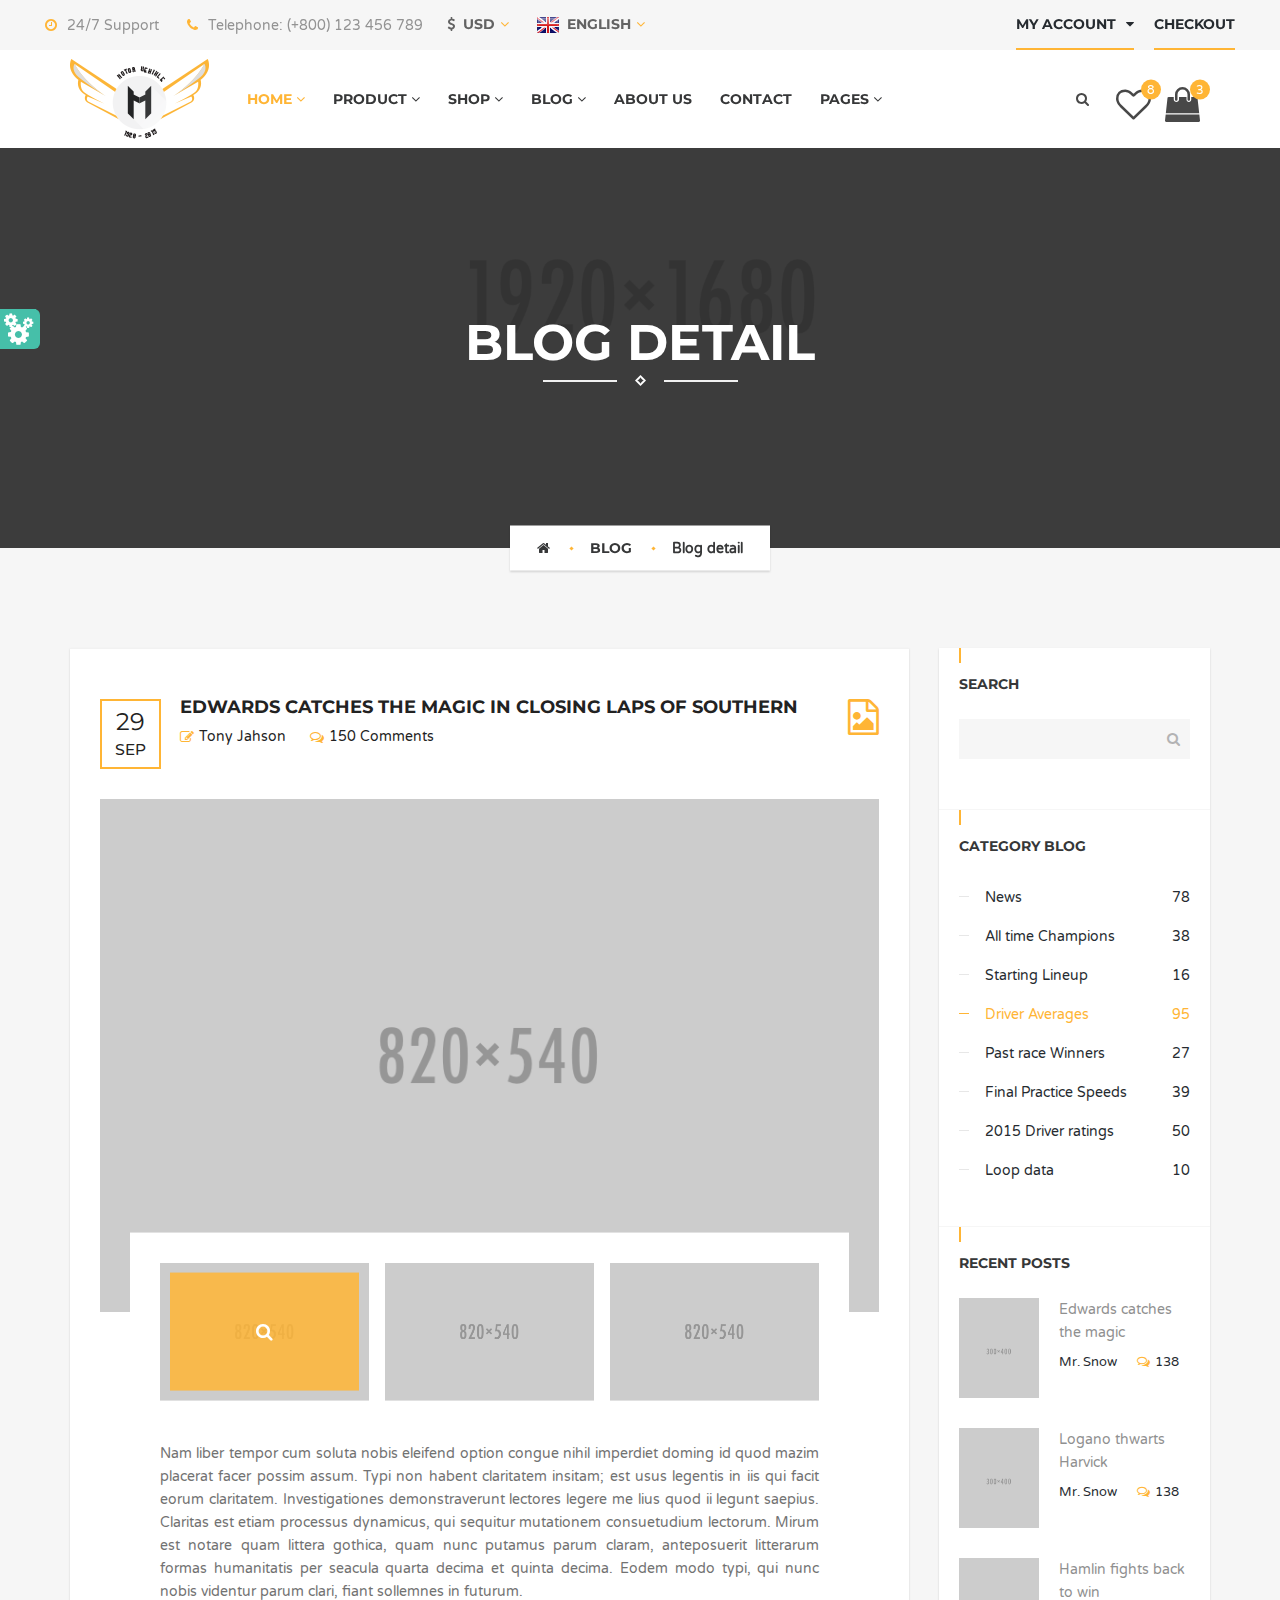
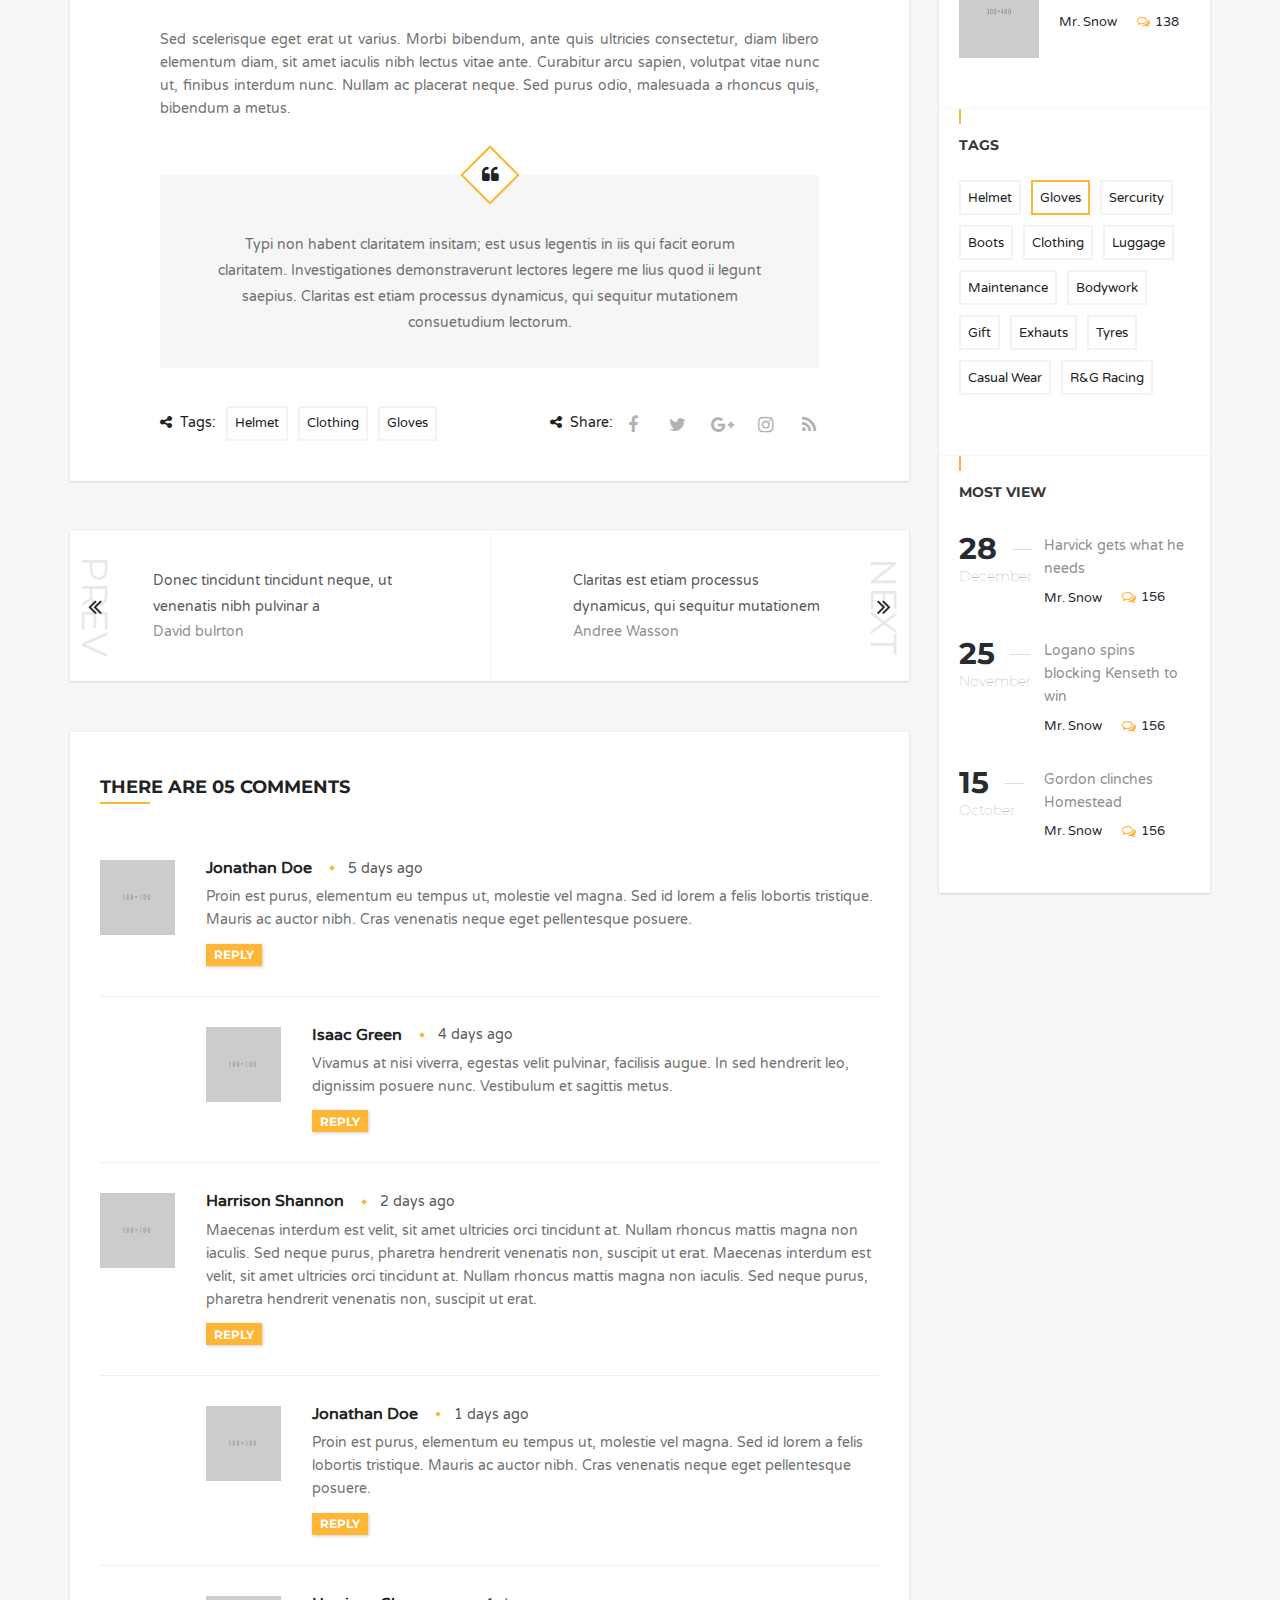
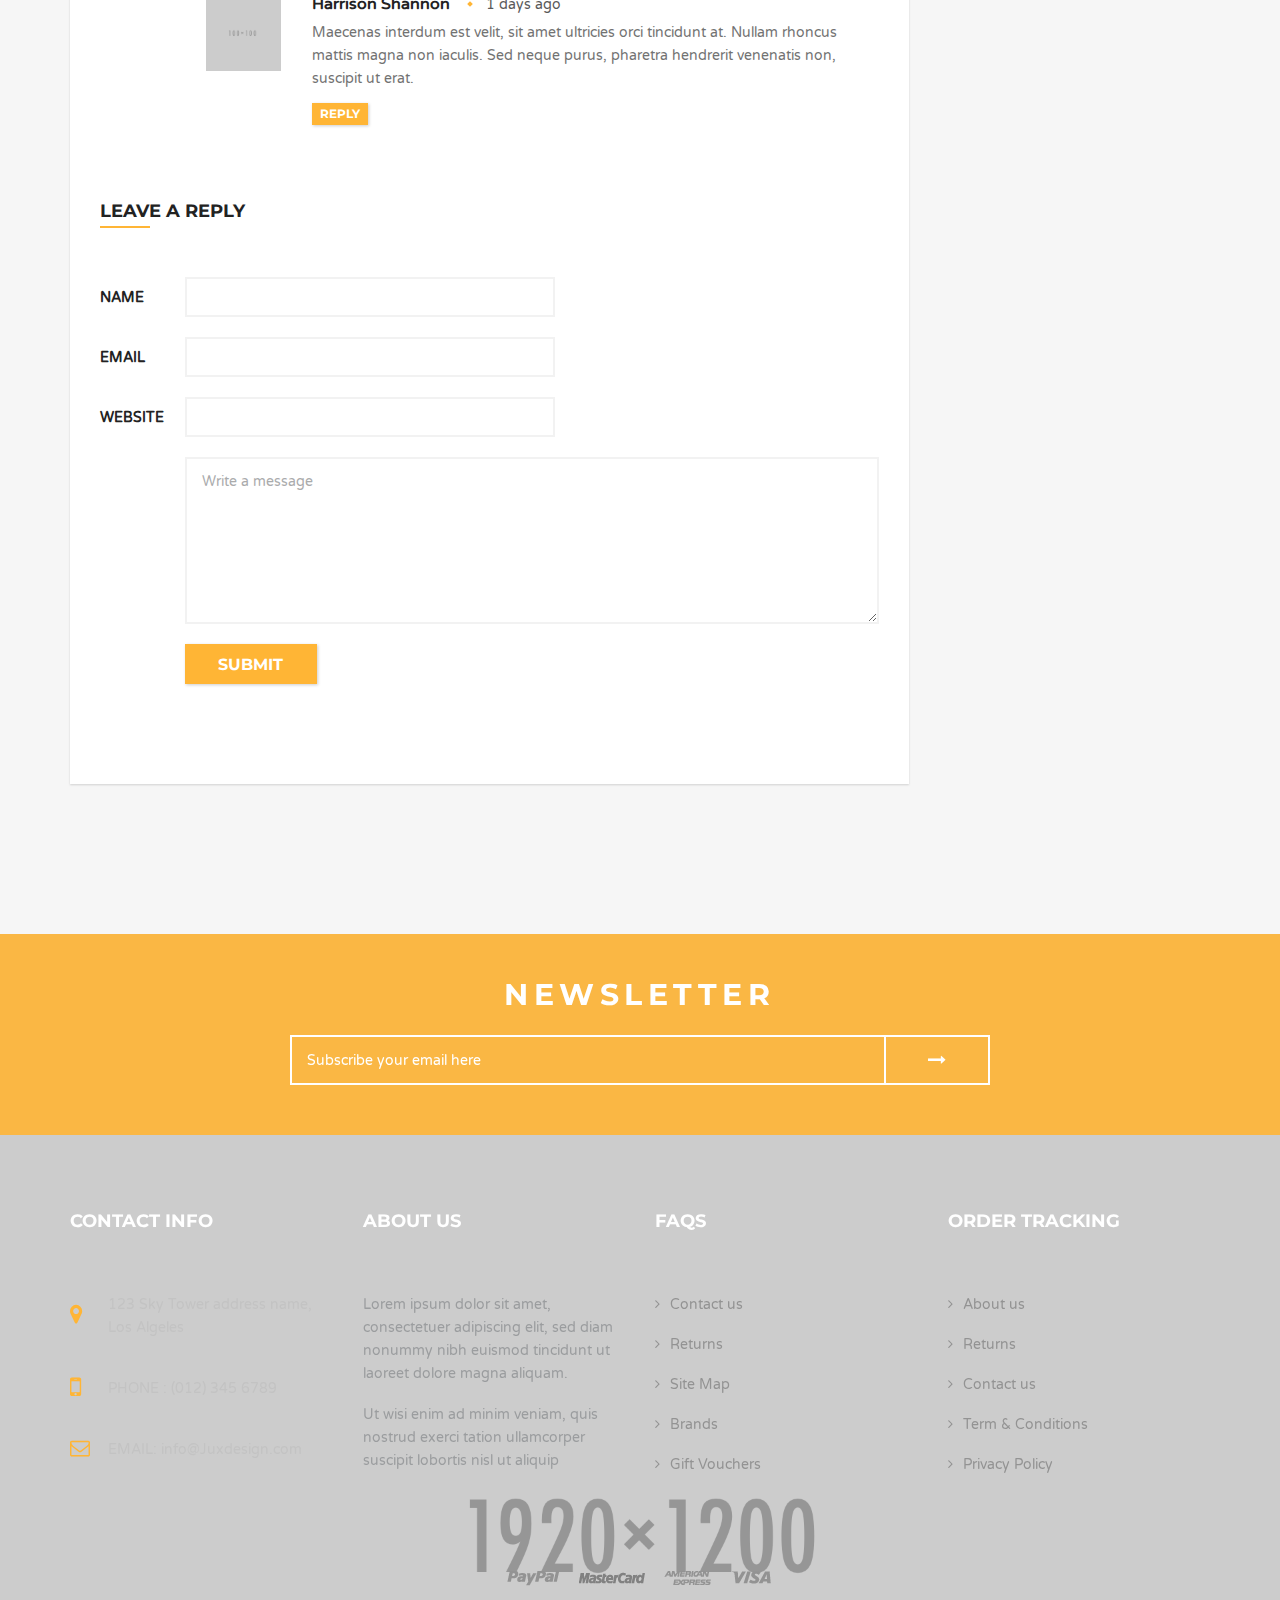
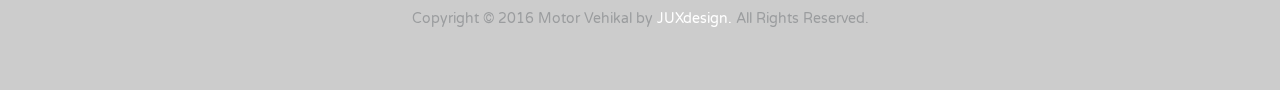
<file: motorcycle/web/blog-detail.html>
<!DOCTYPE html>
<html lang="en">
  <head>
    <meta charset="UTF-8">
    <title>Blog Detail - Motor Vehikal</title>
    <meta name="viewport" content="width=device-width, initial-scale=1.0">
    <meta name="description" content="">
    <meta name="author" content="">

    <!-- Favicon-->
    <link rel="shortcut icon" href="images/icon/favicon.ico" type="image/x-icon">

    <!-- Web Fonts-->
    <link rel="stylesheet" type="text/css" href="https://fonts.googleapis.com/css?family=Varela+Round">
    <link rel="stylesheet" type="text/css" href="https://fonts.googleapis.com/css?family=Montserrat:400,700">

    <!-- Vendor CSS-->
    <link rel="stylesheet" type="text/css" href="libs/bootstrap/css/bootstrap.min.css">
    <link rel="stylesheet" type="text/css" href="libs/font-awesome/css/font-awesome.min.css">
    <link rel="stylesheet" type="text/css" href="libs/jquery-ui/jquery-ui.min.css">
    <link rel="stylesheet" type="text/css" href="libs/superfish-menu/css/superfish.min.css">
    <link rel="stylesheet" type="text/css" href="libs/slick-sider/slick.min.css">
    <link rel="stylesheet" type="text/css" href="libs/slick-sider/slick-theme.min.css">
    <link rel="stylesheet" type="text/css" href="libs/swiper-sider/dist/css/swiper.min.css">
    <link rel="stylesheet" type="text/css" href="libs/magnific-popup/dist/magnific-popup.min.css">

    <!-- Theme CSS-->
    <link rel="stylesheet" type="text/css" href="css/main.css">
    <link rel="stylesheet" type="text/css" href="css/shortcodes.css">
    <link rel="stylesheet" type="text/css" href="css/style-selector.css">
    <link id="style-main-color" rel="stylesheet" type="text/css" href="css/color/color1.css">

    <!-- HTML5 Shim and Respond.js IE8 support of HTML5 elements and media queries-->
    <!-- WARNING: Respond.js doesn't work if you view the page via file://-->
    <!--if lt IE 9
    script(src='https://oss.maxcdn.com/html5shiv/3.7.2/html5shiv.min.js')
    script(src='https://oss.maxcdn.com/respond/1.4.2/respond.min.js')
    
    -->
  </head>
  <body>
    <div class="mv-site">
      <header class="header mv-header-style-1 mv-wrap">
        <div class="header-top">
          <div class="container">
            <div class="header-top-inner">
              <div class="mv-col-wrapper">
                <div class="mv-col-left header-contact">
                  <ul class="mv-ul clearfix group-contact hidden-xs">
                    <li class="item-button mv-icon-left-style-2"><span class="text"> <span class="icon"><i class="fa fa-clock-o"></i></span>24/7 Support</span></li>
                    <li class="item-button mv-icon-left-style-2"><a href="tel:(+800)123456789" class="text"> <span class="icon"><i class="fa fa-phone"></i></span>Telephone: (+800) 123 456 789</a></li>
                  </ul>
                  <ul class="mv-ul clearfix group-language">
                    <li class="item-button dropdown mv-dropdown-style-1 item-currency">
                      <button type="button" data-toggle="dropdown" aria-haspopup="true" aria-expanded="false" class="mv-btn mv-btn-style-24"> <i class="fa fa-usd"></i>&nbsp; USD<i class="icon fa fa-angle-down"></i></button>
                      <div class="dropdown-menu pull-right">
                        <div class="dropdown-menu-inner">
                          <nav class="mv-menu-style-3">
                            <ul>
                              <li><a href="#"><i class="fa fa-eur"></i>&nbsp; EUR</a></li>
                              <li><a href="#"><i class="fa fa-usd"></i>&nbsp; AUD</a></li>
                              <li><a href="#"><i class="fa fa-gbp"></i>&nbsp; GBP</a></li>
                              <li><a href="#"><i class="fa fa-rub"></i>&nbsp; RUB</a></li>
                              <li><a href="#"><i class="fa fa-yen"></i>&nbsp; YEN</a></li>
                              <li><a href="#"><i class="fa fa-krw"></i>&nbsp; WON</a></li>
                            </ul>
                          </nav>
                        </div>
                      </div>
                    </li>
                    <li class="item-button dropdown mv-dropdown-style-1 item-language">
                      <button type="button" data-toggle="dropdown" aria-haspopup="true" aria-expanded="false" class="mv-btn mv-btn-style-24"> <img src="images/icon/icon_flag_england.png" alt="icon"/><span class="btn-text hidden-xs hidden-sm">&nbsp; English</span><i class="icon fa fa-angle-down"></i></button>
                      <div class="dropdown-menu pull-right">
                        <div class="dropdown-menu-inner">
                          <nav class="mv-menu-style-3">
                            <ul>
                              <li><a href="#"><img src="images/icon/icon_flag_france.png" alt="icon"/>&nbsp; France</a></li>
                              <li><a href="#"><img src="images/icon/icon_flag_italy.png" alt="icon"/>&nbsp; Italy</a></li>
                              <li><a href="#"><img src="images/icon/icon_flag_germany.png" alt="icon"/>&nbsp; Germany</a></li>
                              <li><a href="#"><img src="images/icon/icon_flag_spain.png" alt="icon"/>&nbsp; Spain</a></li>
                            </ul>
                          </nav>
                        </div>
                      </div>
                    </li>
                  </ul>
                </div>
                <!-- .header-contact-->

                <div class="mv-col-right align-bottom header-account">
                  <div class="mv-btn-group text-right">
                    <div class="group-inner">
                      <div class="item-button mv-btn dropdown mv-dropdown-style-1">
                        <button type="button" data-toggle="dropdown" aria-haspopup="true" aria-expanded="false" class="mv-btn mv-btn-style-12"><span class="btn-text hidden-xs hidden-sm">my account</span><i class="btn-icon fa fa-user hidden-md hidden-lg"></i><i class="icon fa fa-caret-down"></i></button>
                        <div class="dropdown-menu pull-right">
                          <div class="dropdown-menu-inner">
                            <nav class="mv-menu-style-3">
                              <ul>
                                <li><a href="login.html"><i class="fa fa-sign-in mv-color-primary"></i>&nbsp;
                                    Login</a></li>
                                <li><a href="login.html"><i class="fa fa-pencil-square-o mv-color-primary"></i>&nbsp;
                                    Register</a></li>
                                <li><a href="wishlist.html">My Wishlist</a></li>
                                <li><a href="compare.html">Compare</a></li>
                              </ul>
                            </nav>
                          </div>
                        </div>
                      </div>
                      <div class="item-button mv-btn"><a href="checkout.html" class="item-button mv-btn mv-btn-style-12"> <i class="btn-icon fa fa-shopping-cart hidden-md hidden-lg"></i><span class="btn-text hidden-xs hidden-sm">checkout</span></a></div>
                    </div>
                  </div>
                </div>
                <!-- .header-account-->
              </div>
            </div>
          </div>
        </div>
        <!-- .header-top-->

        <div class="header-main-nav mv-fixed-enabled">
          <div class="container">
            <div class="container-inner">
              <div class="header-toggle-off-canvas hidden-md hidden-lg">
                <button type="button" class="mv-btn mv-btn-style-5 btn-off-canvas-toggle click-btn-off-canvas-left"><i class="icon fa fa-bars"></i></button>
              </div>
              <!-- .header-toggle-off-canvas-->

              <div class="header-logo"><a href="home.html" title="Motor Vehikal"><img src="images/logo/logo_2.png" alt="logo" class="logo-img img-default image-live-view"/><img src="images/logo/logo_2.png" alt="logo" class="logo-img img-scroll image-live-view"/></a></div>
              <!-- .header-logo-->

              <div class="main-nav-wrapper hidden-xs hidden-sm">
                <nav class="main-nav">
                  <ul class="nav sf-menu">
                    <li class="mega-columns"><a href="home.html"><span class="menu-text">Home <i class="menu-icon fa fa-angle-down"></i></span></a>
                      <ul class="row">
                        <li class="col-xs-3 mega-col"><a href="home.html" class="mega-title"><span class="menu-text">Homepage Demos</span></a>
                          <ul class="mega-content">
                            <li class="active"><a href="home.html">Home 1</a></li>
                            <li><a href="home-2.html">Home 2</a></li>
                            <li><a href="home-3.html">Home 3</a></li>
                          </ul>
                        </li>
                        <li class="col-xs-3 mega-col"><a href="home.html" class="mega-title"><span class="menu-text">Homepage Demos</span></a>
                          <ul class="mega-content">
                            <li><a href="home-4.html">Home 4</a></li>
                            <li><a href="home-5.html">Home 5</a></li>
                          </ul>
                        </li>
                        <li class="col-xs-3 mega-col"><a href="home.html" class="mega-title"><span class="menu-text">Homepage Demos</span></a>
                          <ul class="mega-content">
                            <li><a href="home-lookbook-1.html">Home Lookbook 1</a></li>
                            <li><a href="home-lookbook-2.html">Home Lookbook 2</a></li>
                          </ul>
                        </li>
                        <li class="col-xs-3 mega-col"><a href="home.html" class="mega-title"><span class="menu-text">Homepage Demos</span></a>
                          <ul class="mega-content">
                            <li><a href="home-parallax.html">Home Parallax</a></li>
                          </ul>
                        </li>
                      </ul>
                    </li>
                    <li><a href="#"><span class="menu-text">Product <i class="menu-icon fa fa-angle-down"></i></span></a>
                      <ul>
                        <li><a href="product-list.html">Product List</a></li>
                        <li><a href="product-grid-2.html">Product Grid 2</a></li>
                        <li><a href="product-grid-3.html">Product Grid 3</a></li>
                        <li><a href="product-grid-3-no-sb.html">Product Grid 3 No Sidebar</a></li>
                        <li><a href="product-grid-4-no-sb.html">Product Grid 4 No Sidebar</a></li>
                        <li><a href="product-grid-5-fullwidth.html">Product Grid 5 Fullwidth</a></li>
                        <li><a href="product-detail.html">Product Detail</a></li>
                        <li><a href="product-detail-rated.html">Product Detail Rated</a></li>
                        <li><a href="search.html">Search</a></li>
                      </ul>
                    </li>
                    <li><a href="#"><span class="menu-text">Shop <i class="menu-icon fa fa-angle-down"></i></span></a>
                      <ul>
                        <li><a href="cart.html">Cart</a></li>
                        <li><a href="checkout.html">Checkout</a></li>
                        <li><a href="wishlist.html">Wishlist</a></li>
                        <li><a href="compare.html">Compare</a></li>
                        <li><a href="track-your-order.html">Track Your Order</a></li>
                        <li><a href="cart-empty.html">Cart Empty</a></li>
                      </ul>
                    </li>
                    <li><a href="#"><span class="menu-text">Blog <i class="menu-icon fa fa-angle-down"></i></span></a>
                      <ul>
                        <li><a href="blog-list.html">Blog List</a></li>
                        <li><a href="blog-grid-2.html">Blog Grid 2</a></li>
                        <li><a href="blog-grid-3-no-sb.html">Blog Grid 3 No Sidebar</a></li>
                        <li><a href="blog-grid-3-mansory-no-sb.html">Blog Grid 3 Mansory No Sidebar</a></li>
                        <li><a href="blog-detail.html">Blog Detail</a></li>
                      </ul>
                    </li>
                    <li><a href="about-us.html"><span class="menu-text">About Us</span></a></li>
                    <li><a href="contact.html"><span class="menu-text">Contact</span></a></li>
                    <li><a href="#"><span class="menu-text">Pages <i class="menu-icon fa fa-angle-down"></i></span></a>
                      <ul class="dropdown-left">
                        <li><a href="login.html">Login & Register</a></li>
                        <li><a href="forgot-password.html">Forgot Password</a></li>
                        <li><a href="faqs.html">Faqs</a></li>
                        <li><a href="newsletter.html">Newsletter</a></li>
                        <li><a href="shortcodes.html">Shortcodes</a></li>
                        <li><a href="common-element.html">Common Element</a></li>
                        <li><a href="error-page.html">Error Page</a></li>
                        <li><a href="#"><span class="menu-text">Example menu item <i class="menu-icon fa fa-angle-down"></i></span></a>
                          <ul>
                            <li><a href="#">Example menu item</a></li>
                            <li><a href="#"><span class="menu-text">Example menu item <i class="menu-icon fa fa-angle-down"></i></span></a>
                              <ul>
                                <li><a href="#">Example menu item</a></li>
                                <li><a href="#">Example menu item</a></li>
                              </ul>
                            </li>
                            <li><a href="#"><span class="menu-text">Example menu item <i class="menu-icon fa fa-angle-down"></i></span></a>
                              <ul class="dropdown-left">
                                <li><a href="#">Example menu item</a></li>
                                <li><a href="#">Example menu item</a></li>
                              </ul>
                            </li>
                          </ul>
                        </li>
                      </ul>
                    </li>
                  </ul>
                </nav>
              </div>
              <!-- .header-main-nav-->

              <div class="header-right-button">
                <div class="header-search">
                  <div class="item-button">
                    <button type="button" data-toggle="modal" data-target="#popupSearch" class="mv-btn mv-btn-style-10 btn-open-field-search"><i class="fa fa-search"></i></button>
                    <button type="button" class="mv-btn mv-btn-style-10 btn-open-filter click-btn-off-canvas-right hidden-md hidden-lg"><i class="fa fa-filter mv-f-18"></i></button>
                  </div>
                </div>
                <!-- .header-search-->

                <div class="header-shop">
                  <div class="item-button"><a href="wishlist.html" class="mv-btn mv-btn-style-11 btn-my-wishlist"><span class="btn-inner"><span class="icon fa fa-heart-o"></span><span class="number">8</span></span></a></div>

                  <div class="item-button dropdown mv-dropdown-style-1 script-dropdown-1">
                    <button type="button" class="mv-btn mv-btn-style-11 btn-dropdown btn-my-cart"><span class="btn-inner"><span class="icon fa fa-shopping-bag"></span><span class="number">3</span></span></button>
                    <div class="dropdown-menu pull-right">
                      <div class="dropdown-menu-inner">
                        <div class="mv-block-style-39">
                          <div class="block-39-header">You have <span class="mv-color-primary">3 items</span> in your shopping cart</div>
                          <div class="block-39-list">
                            <article class="item post">
                              <div class="item-inner">
                                <div class="mv-dp-table align-top">
                                  <div class="mv-dp-table-cell block-39-thumb">
                                    <div class="thumb-inner mv-lightbox-style-1"><a href="product-detail.html" title="Richa Rock Glove"><img src="images/demo/demo_80x100.png" alt="demo" class="block-39-thumb-img"/></a></div>
                                  </div>
                                  <div class="mv-dp-table-cell block-39-main">
                                    <div class="block-39-main-inner">
                                      <div class="block-39-title"><a href="product-detail.html" title="Richa Rock Glove" class="mv-overflow-ellipsis">Richa Rock Glove</a></div>
                                      <div class="block-39-price"> 
                                        <div class="new-price">$200,00</div>
                                      </div>
                                      <ul class="block-24-meta mv-ul">
                                        <li class="meta-item mv-icon-left-style-3"><span class="text">Quanlity: 2</span></li>
                                      </ul>
                                    </div>
                                  </div>
                                </div>
                                <button type="button" title="Remove from Wishlist" class="mv-btn mv-btn-style-4 fa fa-close btn-delete-product"></button>
                              </div>
                            </article>
                            <!-- .post-->

                            <article class="item post">
                              <div class="item-inner">
                                <div class="mv-dp-table align-top">
                                  <div class="mv-dp-table-cell block-39-thumb">
                                    <div class="thumb-inner mv-lightbox-style-1"><a href="product-detail.html" title="Richa Rock Glove"><img src="images/demo/demo_80x100.png" alt="demo" class="block-39-thumb-img"/></a></div>
                                  </div>
                                  <div class="mv-dp-table-cell block-39-main">
                                    <div class="block-39-main-inner">
                                      <div class="block-39-title"><a href="product-detail.html" title="Richa Rock Glove" class="mv-overflow-ellipsis">Richa Rock Glove Richa Rock Glove</a></div>
                                      <div class="block-39-price"> 
                                        <div class="new-price">$200,00</div>
                                      </div>
                                      <ul class="block-24-meta mv-ul">
                                        <li class="meta-item mv-icon-left-style-3"><span class="text">Quanlity: 2</span></li>
                                      </ul>
                                    </div>
                                  </div>
                                </div>
                                <button type="button" title="Remove from Wishlist" class="mv-btn mv-btn-style-4 fa fa-close btn-delete-product"></button>
                              </div>
                            </article>
                            <!-- .post-->

                            <article class="item post">
                              <div class="item-inner">
                                <div class="mv-dp-table align-top">
                                  <div class="mv-dp-table-cell block-39-thumb">
                                    <div class="thumb-inner mv-lightbox-style-1"><a href="product-detail.html" title="Richa Rock Glove"><img src="images/demo/demo_80x100.png" alt="demo" class="block-39-thumb-img"/></a></div>
                                  </div>
                                  <div class="mv-dp-table-cell block-39-main">
                                    <div class="block-39-main-inner">
                                      <div class="block-39-title"><a href="product-detail.html" title="Richa Rock Glove" class="mv-overflow-ellipsis">Richa Rock Glove</a></div>
                                      <div class="block-39-price"> 
                                        <div class="new-price">$200,00</div>
                                      </div>
                                      <ul class="block-24-meta mv-ul">
                                        <li class="meta-item mv-icon-left-style-3"><span class="text">Quanlity: 2</span></li>
                                      </ul>
                                    </div>
                                  </div>
                                </div>
                                <button type="button" title="Remove from Wishlist" class="mv-btn mv-btn-style-4 fa fa-close btn-delete-product"></button>
                              </div>
                            </article>
                            <!-- .post-->
                          </div>

                          <div class="block-39-total mv-col-wrapper">
                            <div class="mv-col-left">total</div>
                            <div class="mv-col-right">$3600.00</div>
                          </div>

                          <div class="block-39-footer">
                            <div class="row">
                              <div class="col-xs-6"><a href="cart.html" class="mv-btn mv-btn-style-5 btn-5-h-45 btn-5-gray responsive-btn-5-type-2 mv-btn-block">view cart</a></div>
                              <div class="col-xs-6"><a href="checkout.html" class="mv-btn mv-btn-style-5 btn-5-h-45 responsive-btn-5-type-2 mv-btn-block">checkout</a></div>
                            </div>
                          </div>
                        </div>
                        <!-- .mv-block-style-39-->
                      </div>
                    </div>
                  </div>
                </div>
                <!-- .header-shop-->
              </div>
            </div>
          </div>
        </div>
        <!-- .header-main-nav-->
      </header>
      <!-- .header-->

      <section class="main-banner mv-wrap">
        <div data-image-src="images/background/demo_bg_1920x1680.png" class="mv-banner-style-1 mv-bg-overlay-dark overlay-0-85 mv-parallax">
          <div class="page-name mv-caption-style-6">
            <div class="container">
              <div class="mv-title-style-9"><span class="main">blog detail</span><img src="images/icon/icon_line_polygon_line.png" alt="icon" class="line"/></div>
            </div>
          </div>
        </div>
      </section>
      <!-- .main-banner-->

      <section class="main-breadcrumb mv-wrap">
        <div class="mv-breadcrumb-style-1">
          <div class="container">
            <ul class="breadcrumb-1-list">
              <li><a href="home.html"><i class="fa fa-home"></i></a></li>
              <li><a href="#">Blog</a></li>
              <li><a>Blog detail</a></li>
            </ul>
          </div>
        </div>
      </section>
      <!-- .main-breadcrumb-->

      <section class="mv-main-body blog-detail-main mv-bg-gray mv-wrap">
        <div class="container">
          <div class="row mv-content-sidebar">
            <div class="mv-c-s-content col-xs-12 col-md-8 col-lg-9">
              <div class="blog-detail-block block-main-content">
                <div class="mv-block-style-30 mv-bg-white mv-box-shadow-gray-1">
                  <div class="block-30-header">
                    <div class="mv-dp-table">
                      <div class="mv-dp-table-cell block-30-date-wrapper hidden-xs">
                        <div class="mv-date-style-1">
                          <div class="day">29</div>
                          <div class="month">sep </div>
                        </div>
                      </div>
                      <div class="mv-dp-table-cell block-30-title-wrapper">
                        <div class="block-30-col-inner">
                          <div class="block-30-title">Edwards catches the magic in closing laps of Southern</div>
                          <ul class="block-30-meta mv-ul">
                            <li class="meta-item mv-icon-left-style-3"><a href="#"><span class="text"> <span class="icon"><i class="fa fa-pencil-square-o"></i></span>Tony Jahson</span></a></li>
                            <li class="meta-item mv-icon-left-style-3"><a href="#"><span class="text"> <span class="icon"><i class="fa fa-comments-o"></i></span>150 Comments</span></a></li>
                            <li class="meta-item mv-icon-left-style-3 hidden-sm hidden-md hidden-lg"><a href="#"><span class="text"><span class="icon"><i class="fa fa-calendar"></i></span>Sep 29, 2016</span></a></li>
                          </ul>
                        </div>
                      </div>
                    </div>
                    <div class="block-30-post-format"><i class="icon fa fa-file-image-o"></i></div>
                  </div>
                  <!-- .block-30-header-->

                  <div class="block-30-featured">
                    <div class="mv-block-style-40">
                      <div class="blog-detail-slider mv-slick-slide">
                        <div class="block-40-gallery-main">
                          <div class="slider gallery-main">
                            <div class="slick-slide">
                              <div class="slick-slide-inner"><img src="images/demo/demo_820x540.png" alt="demo" class="block-40-main-img"/></div>
                            </div>
                            <!-- .slick-slide-->

                            <div class="slick-slide">
                              <div class="slick-slide-inner"><img src="images/demo/demo_820x540.png" alt="demo" class="block-40-main-img"/></div>
                            </div>
                            <!-- .slick-slide-->

                            <div class="slick-slide">
                              <div class="slick-slide-inner"><img src="images/demo/demo_820x540.png" alt="demo" class="block-40-main-img"/></div>
                            </div>
                            <!-- .slick-slide-->

                            <div class="slick-slide">
                              <div class="slick-slide-inner"><img src="images/demo/demo_820x540.png" alt="demo" class="block-40-main-img"/></div>
                            </div>
                            <!-- .slick-slide-->
                          </div>
                        </div>
                        <!-- .block-40-gallery-main-->

                        <div class="block-40-gallery-thumbs">
                          <div class="gallery-thumbs-wrapper">
                            <div class="slider gallery-thumbs">

                              <div class="slick-slide">
                                <div class="slick-slide-inner"><img src="images/demo/demo_820x540.png" alt="demo" class="block-40-thumbs-img"/><span class="btn-zoom"><i class="icon fa fa-search"></i></span></div>
                              </div>
                              <!-- .slick-slide-->

                              <div class="slick-slide">
                                <div class="slick-slide-inner"><img src="images/demo/demo_820x540.png" alt="demo" class="block-40-thumbs-img"/><span class="btn-zoom"><i class="icon fa fa-search"></i></span></div>
                              </div>
                              <!-- .slick-slide-->

                              <div class="slick-slide">
                                <div class="slick-slide-inner"><img src="images/demo/demo_820x540.png" alt="demo" class="block-40-thumbs-img"/><span class="btn-zoom"><i class="icon fa fa-search"></i></span></div>
                              </div>
                              <!-- .slick-slide-->

                              <div class="slick-slide">
                                <div class="slick-slide-inner"><img src="images/demo/demo_820x540.png" alt="demo" class="block-40-thumbs-img"/><span class="btn-zoom"><i class="icon fa fa-search"></i></span></div>
                              </div>
                              <!-- .slick-slide-->
                            </div>
                          </div>
                        </div>
                        <!-- .block-40-gallery-thumbs-->
                      </div>
                      <!-- .blog-detail-slider-->
                    </div>
                    <!-- .mv-block-style-40-->
                  </div>
                  <!-- .block-30-featured-->

                  <div class="block-30-main">
                    <div class="block-30-main-inner">
                      <div class="block-30-content clearfix">
                        <p>Nam liber tempor cum soluta nobis eleifend option congue nihil imperdiet doming id quod mazim placerat facer possim assum. Typi non habent claritatem insitam; est usus legentis in iis qui facit eorum claritatem. Investigationes demonstraverunt lectores legere me lius quod ii legunt saepius. Claritas est etiam processus dynamicus, qui sequitur mutationem consuetudium lectorum. Mirum est notare quam littera gothica, quam nunc putamus parum claram, anteposuerit litterarum formas humanitatis per seacula quarta decima et quinta decima. Eodem modo typi, qui nunc nobis videntur parum clari, fiant sollemnes in futurum.</p>
                        <p>Sed scelerisque eget erat ut varius. Morbi bibendum, ante quis ultricies consectetur, diam libero elementum diam, sit amet iaculis nibh lectus vitae ante. Curabitur arcu sapien, volutpat vitae nunc ut, finibus interdum nunc. Nullam ac placerat neque. Sed purus odio, malesuada a rhoncus quis, bibendum a metus.</p>
                      </div>
                      <!-- .block-30-content-->

                      <div class="block-30-quote mv-quote-style-2">
                        <div class="quote-content">Typi non habent claritatem insitam; est usus legentis in iis qui facit eorum claritatem. Investigationes demonstraverunt lectores legere me lius quod ii legunt saepius. Claritas est etiam processus dynamicus, qui sequitur mutationem consuetudium lectorum.</div>
                        <div class="quote-icon"><i class="icon fa fa-quote-left"></i></div>
                      </div>
                      <!-- .block-30-quote-->

                      <div class="block-30-footer">
                        <div class="mv-dp-table align-top">
                          <div class="mv-dp-table-cell block-30-tag">
                            <div class="mv-btn-group">
                              <div class="group-inner block-30-tag-list"><span class="mv-btn block-30-footer-title"><i class="fa fa-share-alt"></i>&nbsp; Tags:</span><a href="#" class="mv-btn mv-btn-style-22">Helmet</a><a href="#" class="mv-btn mv-btn-style-22">Clothing</a><a href="#" class="mv-btn mv-btn-style-22">Gloves</a></div>
                            </div>
                          </div>
                          <div class="mv-dp-table-cell block-30-social text-right">
                            <div class="mv-social-list-style-1">
                              <ul class="social-ul mv-ul clearfix">
                                <li class="block-30-footer-title"><i class="fa fa-share-alt"></i>&nbsp; Share:</li>
                                <li><a href="#" target="_blank"><i class="fa fa-facebook"></i></a></li>
                                <li><a href="#" target="_blank"><i class="fa fa-twitter"></i></a></li>
                                <li><a href="#" target="_blank"><i class="fa fa-google-plus"></i></a></li>
                                <li><a href="#" target="_blank"><i class="fa fa-instagram"></i></a></li>
                                <li><a href="#" target="_blank"><i class="fa fa-rss"></i></a></li>
                              </ul>
                            </div>
                          </div>
                        </div>
                      </div>
                      <!-- .block-30-footer-->
                    </div>
                  </div>
                </div>
                <!-- .mv-block-style-30-->
              </div>
              <!-- .block-main-content-->

              <div class="blog-detail-block block-post-pagination">
                <nav class="mv-block-style-31 mv-box-shadow-gray-1">
                  <div class="mv-dp-table align-middle">
                    <div class="mv-dp-table-cell block-31-left">
                      <div class="block-31-title-wrapper">
                        <div class="block-31-title"><a href="blog-detail.html" title="Donec tincidunt tincidunt neque, ut venenatis nibh pulvinar a">Donec tincidunt tincidunt neque, ut venenatis nibh pulvinar a</a></div>
                        <div class="block-31-author">David bulrton</div>
                      </div><a href="blog-detail.html" title="Donec tincidunt tincidunt neque, ut venenatis nibh pulvinar a" class="mv-btn mv-btn-style-9 block-31-button"><span class="btn-inner"><span class="btn-behind">prev</span><span class="btn-icon fa fa-angle-double-left"></span></span></a>
                    </div>
                    <div class="mv-dp-table-cell block-31-right">
                      <div class="block-31-title-wrapper">
                        <div class="block-31-title"><a href="blog-detail.html" title="Claritas est etiam processus dynamicus, qui sequitur mutationem">Claritas est etiam processus dynamicus, qui sequitur mutationem</a></div>
                        <div class="block-31-author">Andree Wasson</div>
                      </div><a href="blog-detail.html" title="Claritas est etiam processus dynamicus, qui sequitur mutationem" class="mv-btn mv-btn-style-9 block-31-button"><span class="btn-inner"><span class="btn-behind">next</span><span class="btn-icon fa fa-angle-double-right"></span></span></a>
                    </div>
                  </div>
                </nav>
                <!-- .mv-block-style-31-->
              </div>
              <!-- .block-post-pagination-->

              <div class="blog-detail-block block-comment">
                <div class="mv-comment-block-style-1 mv-box-shadow-gray-1">
                  <div class="comment-header">
                    <div class="comment-title mv-title-style-12"><span class="main">There are 05 comments<span class="line"></span></span></div>
                  </div>
                  <!-- .comment-header-->

                  <div class="comment-list">
                    <ul class="comments-wrapper">
                      <li id="comment_01" class="comment">
                        <div class="comment-content-wrapper">
                          <div class="mv-dp-table">
                            <div class="mv-dp-table-cell content-thumb"><a href="#"><span style="background-image: url(images/avatar/avatar_100x100.png);" class="content-thumb-img"></span></a></div>
                            <div class="mv-dp-table-cell content-main">
                              <div class="content-meta">
                                <ul>
                                  <li class="comment-author"><a href="#">Jonathan Doe</a></li>
                                  <li class="comment-date mv-icon-left-style-6">5 days ago</li>
                                </ul>
                              </div>
                              <div class="content">Proin est purus, elementum eu tempus ut, molestie vel magna. Sed id lorem a felis lobortis tristique. Mauris ac auctor nibh. Cras venenatis neque eget pellentesque posuere.</div>
                              <div class="content-button">
                                <div class="mv-btn-group text-left">
                                  <div class="group-inner"><a href="#" class="mv-btn mv-btn-style-5 btn-5-h-22 btn-reply">Reply</a></div>
                                </div>
                              </div>
                            </div>
                          </div>
                        </div>
                        <!-- .comment-content-wrapper-->

                        <ul class="comment-reply-wrapper">
                          <li class="comment">
                            <div class="comment-content-wrapper">
                              <div class="mv-dp-table">
                                <div class="mv-dp-table-cell content-thumb"><a href="#"><span style="background-image: url(images/avatar/avatar_100x100.png);" class="content-thumb-img"></span></a></div>
                                <div class="mv-dp-table-cell content-main">
                                  <div class="content-meta">
                                    <ul>
                                      <li class="comment-author"><a href="#">Isaac Green</a></li>
                                      <li class="comment-date mv-icon-left-style-6">4 days ago</li>
                                    </ul>
                                  </div>
                                  <div class="content">Vivamus at nisi viverra, egestas velit pulvinar, facilisis augue. In sed hendrerit leo, dignissim posuere nunc. Vestibulum et sagittis metus.</div>
                                  <div class="content-button">
                                    <div class="mv-btn-group text-left">
                                      <div class="group-inner"><a href="#" class="mv-btn mv-btn-style-5 btn-5-h-22 btn-reply">Reply</a></div>
                                    </div>
                                  </div>
                                </div>
                              </div>
                            </div>
                            <!-- .comment-content-wrapper-->

                            <ul class="comment-reply-wrapper"></ul>
                            <!-- .comment-reply-wrapper-->
                          </li>
                          <!-- .comment-->
                        </ul>
                        <!-- .comment-reply-wrapper-->
                      </li>
                      <!-- .comment-->

                      <li id="comment_02" class="comment">
                        <div class="comment-content-wrapper">
                          <div class="mv-dp-table">
                            <div class="mv-dp-table-cell content-thumb"><a href="#"><span style="background-image: url(images/avatar/avatar_100x100.png);" class="content-thumb-img"></span></a></div>
                            <div class="mv-dp-table-cell content-main">
                              <div class="content-meta">
                                <ul>
                                  <li class="comment-author"><a href="#">Harrison Shannon</a></li>
                                  <li class="comment-date mv-icon-left-style-6">2 days ago</li>
                                </ul>
                              </div>
                              <div class="content">Maecenas interdum est velit, sit amet ultricies orci tincidunt at. Nullam rhoncus mattis magna non iaculis. Sed neque purus, pharetra hendrerit venenatis non, suscipit ut erat. Maecenas interdum est velit, sit amet ultricies orci tincidunt at. Nullam rhoncus mattis magna non iaculis. Sed neque purus, pharetra hendrerit venenatis non, suscipit ut erat.</div>
                              <div class="content-button">
                                <div class="mv-btn-group text-left">
                                  <div class="group-inner"><a href="#" class="mv-btn mv-btn-style-5 btn-5-h-22 btn-reply">Reply</a></div>
                                </div>
                              </div>
                            </div>
                          </div>
                        </div>
                        <!-- .comment-content-wrapper-->

                        <ul class="comment-reply-wrapper">
                          <li class="comment">
                            <div class="comment-content-wrapper">
                              <div class="mv-dp-table">
                                <div class="mv-dp-table-cell content-thumb"><a href="#"><span style="background-image: url(images/avatar/avatar_100x100.png);" class="content-thumb-img"></span></a></div>
                                <div class="mv-dp-table-cell content-main">
                                  <div class="content-meta">
                                    <ul>
                                      <li class="comment-author"><a href="#">Jonathan Doe</a></li>
                                      <li class="comment-date mv-icon-left-style-6">1 days ago</li>
                                    </ul>
                                  </div>
                                  <div class="content">Proin est purus, elementum eu tempus ut, molestie vel magna. Sed id lorem a felis lobortis tristique. Mauris ac auctor nibh. Cras venenatis neque eget pellentesque posuere.</div>
                                  <div class="content-button">
                                    <div class="mv-btn-group text-left">
                                      <div class="group-inner"><a href="#" class="mv-btn mv-btn-style-5 btn-5-h-22 btn-reply">Reply</a></div>
                                    </div>
                                  </div>
                                </div>
                              </div>
                            </div>
                          </li>
                          <!-- .comment-->

                          <li class="comment">
                            <div class="comment-content-wrapper">
                              <div class="mv-dp-table">
                                <div class="mv-dp-table-cell content-thumb"><a href="#"><span style="background-image: url(images/avatar/avatar_100x100.png);" class="content-thumb-img"></span></a></div>
                                <div class="mv-dp-table-cell content-main">
                                  <div class="content-meta">
                                    <ul>
                                      <li class="comment-author"><a href="#">Harrison Shannon</a></li>
                                      <li class="comment-date mv-icon-left-style-6">1 days ago</li>
                                    </ul>
                                  </div>
                                  <div class="content">Maecenas interdum est velit, sit amet ultricies orci tincidunt at. Nullam rhoncus mattis magna non iaculis. Sed neque purus, pharetra hendrerit venenatis non, suscipit ut erat.</div>
                                  <div class="content-button">
                                    <div class="mv-btn-group text-left">
                                      <div class="group-inner"><a href="#" class="mv-btn mv-btn-style-5 btn-5-h-22 btn-reply">Reply</a></div>
                                    </div>
                                  </div>
                                </div>
                              </div>
                            </div>
                          </li>
                          <!-- .comment-->
                        </ul>
                        <!-- .comment-reply-wrapper-->
                      </li>
                      <!-- .comment-->
                    </ul>
                  </div>
                  <!-- .comment-list-->

                  <div class="comment-respond">
                    <div class="comment-respond-title mv-title-style-12"><span class="main">Leave a reply<span class="line"></span></span></div>
                    <div class="comment-respond-form">
                      <form method="GET" class="form-respond mv-form-horizontal">
                        <div class="mv-form-group">
                          <div class="col-xs-2 mv-label"> <strong class="text-uppercase">Name</strong></div>
                          <div class="col-xs-10 mv-field">
                            <input type="text" name="test127" class="mv-inputbox mv-inputbox-style-1 mv-inputbox-inline w-370"/>
                          </div>
                        </div>

                        <div class="mv-form-group">
                          <div class="col-xs-2 mv-label"> <strong class="text-uppercase">Email</strong></div>
                          <div class="col-xs-10 mv-field">
                            <input type="email" name="test595" class="mv-inputbox mv-inputbox-style-1 mv-inputbox-inline w-370"/>
                          </div>
                        </div>

                        <div class="mv-form-group">
                          <div class="col-xs-2 mv-label"> <strong class="text-uppercase">Website</strong></div>
                          <div class="col-xs-10 mv-field">
                            <input type="text" name="test327" class="mv-inputbox mv-inputbox-style-1 mv-inputbox-inline w-370"/>
                          </div>
                        </div>

                        <div class="mv-form-group input-message-wrapper">
                          <div class="col-xs-2 mv-label mv-p-0 mv-m-0"><strong class="text-uppercase"> </strong></div>
                          <div class="col-xs-10 mv-field">
                            <textarea name="test178" placeholder="Write a message" data-mv-placeholder="Write a message" class="mv-inputbox mv-inputbox-style-1"></textarea>
                          </div>
                        </div>

                        <div class="mv-form-group submit-button">
                          <div class="col-xs-2 mv-label mv-p-0 mv-m-0"><strong class="text-uppercase"> </strong></div>
                          <div class="col-xs-10 mv-field">
                            <button type="submit" class="mv-btn mv-btn-style-5">Submit</button>
                          </div>
                        </div>
                      </form>
                      <!-- .form-respond-->
                    </div>
                  </div>
                  <!-- .comment-respond-->
                </div>
                <!-- .mv-comment-block-style-1-->
              </div>
              <!-- .block-comment-->
            </div>
            <!-- .mv-c-s-content-->

            <div class="mv-c-s-sidebar col-xs-12 col-md-4 col-lg-3 hidden-xs hidden-sm">
              <div class="mv-c-s-sidebar-inner">
                <div class="mv-aside mv-aside-search">
                  <div class="aside-title mv-title-style-11">search</div>
                  <div class="aside-body">
                    <form method="GET" class="form-aside-search">
                      <div class="mv-inputbox-icon right">
                        <input type="text" name="test138" class="mv-inputbox mv-inputbox-style-2"/>
                        <button type="submit" class="icon mv-btn mv-btn-style-4 fa fa-search"></button>
                      </div>
                    </form>
                  </div>
                </div>
                <!-- .mv-aside-search-->

                <div class="mv-aside mv-aside-category-blog">
                  <div class="aside-title mv-title-style-11">category blog</div>
                  <div class="aside-body">
                    <nav class="mv-menu-style-2">
                      <ul>
                        <li><a href="#" class="mv-col-wrapper"><span class="mv-col-left menu-text mv-icon-left-style-5">News </span><span class="mv-col-right menu-number">78</span></a></li>
                        <li><a href="#" class="mv-col-wrapper"><span class="mv-col-left menu-text mv-icon-left-style-5">All time Champions</span><span class="mv-col-right menu-number">38</span></a></li>
                        <li><a href="#" class="mv-col-wrapper"><span class="mv-col-left menu-text mv-icon-left-style-5">Starting Lineup </span><span class="mv-col-right menu-number">16</span></a></li>
                        <li class="active"><a href="#" class="mv-col-wrapper"><span class="mv-col-left menu-text mv-icon-left-style-5">Driver Averages </span><span class="mv-col-right menu-number">95</span></a></li>
                        <li><a href="#" class="mv-col-wrapper"><span class="mv-col-left menu-text mv-icon-left-style-5">Past race Winners </span><span class="mv-col-right menu-number">27</span></a></li>
                        <li><a href="#" class="mv-col-wrapper"><span class="mv-col-left menu-text mv-icon-left-style-5">Final Practice Speeds </span><span class="mv-col-right menu-number">39</span></a></li>
                        <li><a href="#" class="mv-col-wrapper"><span class="mv-col-left menu-text mv-icon-left-style-5">2015 Driver ratings </span><span class="mv-col-right menu-number">50</span></a></li>
                        <li><a href="#" class="mv-col-wrapper"><span class="mv-col-left menu-text mv-icon-left-style-5">Loop data</span><span class="mv-col-right menu-number">10</span></a></li>
                      </ul>
                    </nav>
                  </div>
                </div>
                <!-- .mv-aside-category-blog-->

                <div class="mv-aside mv-aside-recent-posts">
                  <div class="aside-title mv-title-style-11">recent posts</div>
                  <div class="aside-body">
                    <div class="recent-posts-list">
                      <div class="mv-block-style-24">
                        <div class="block-24-list">
                          <article class="item item-aside-recent-posts post">
                            <div class="item-inner">
                              <div class="mv-dp-table">
                                <div class="mv-dp-table-cell block-24-thumb">
                                  <div class="thumb-inner mv-lightbox-style-1"><a href="blog-detail.html" title="Open Face Helmets"><span style="background-image: url(images/demo/demo_300x400.png);" class="block-24-thumb-img"></span></a><a href="images/demo/demo_300x400.png" data-lightbox-href="blog-detail.html" title="Open Face Helmets" class="mv-btn mv-lightbox-item"><i class="icon fa fa-share-square-o"></i></a></div>
                                </div>
                                <div class="mv-dp-table-cell block-24-main">
                                  <div class="block-24-title"><a href="blog-detail.html" title="Edwards catches the magic">Edwards catches the magic</a></div>
                                  <ul class="block-24-meta mv-ul">
                                    <li class="meta-item mv-icon-left-style-3"><a href="#"><span class="text">Mr. Snow</span></a></li>
                                    <li class="meta-item mv-icon-left-style-3"><a href="#"><span class="text"> <span class="icon"><i class="fa fa-comments-o"></i></span>138</span></a></li>
                                  </ul>
                                </div>
                              </div>
                            </div>
                          </article>
                          <!-- .post-->

                          <article class="item item-aside-recent-posts post">
                            <div class="item-inner">
                              <div class="mv-dp-table">
                                <div class="mv-dp-table-cell block-24-thumb">
                                  <div class="thumb-inner mv-lightbox-style-1"><a href="blog-detail.html" title="Spada Enforcer WP"><span style="background-image: url(images/demo/demo_300x400.png);" class="block-24-thumb-img"></span></a><a href="images/demo/demo_300x400.png" data-lightbox-href="blog-detail.html" title="Spada Enforcer WP" class="mv-btn mv-lightbox-item"><i class="icon fa fa-share-square-o"></i></a></div>
                                </div>
                                <div class="mv-dp-table-cell block-24-main">
                                  <div class="block-24-title"><a href="blog-detail.html" title="Logano thwarts Harvick">Logano thwarts Harvick</a></div>
                                  <ul class="block-24-meta mv-ul">
                                    <li class="meta-item mv-icon-left-style-3"><a href="#"><span class="text">Mr. Snow</span></a></li>
                                    <li class="meta-item mv-icon-left-style-3"><a href="#"><span class="text"> <span class="icon"><i class="fa fa-comments-o"></i></span>138</span></a></li>
                                  </ul>
                                </div>
                              </div>
                            </div>
                          </article>
                          <!-- .post-->

                          <article class="item item-aside-recent-posts post">
                            <div class="item-inner">
                              <div class="mv-dp-table">
                                <div class="mv-dp-table-cell block-24-thumb">
                                  <div class="thumb-inner mv-lightbox-style-1"><a href="blog-detail.html" title="Richa Drift Water"><span style="background-image: url(images/demo/demo_300x400.png);" class="block-24-thumb-img"></span></a><a href="images/demo/demo_300x400.png" data-lightbox-href="blog-detail.html" title="Richa Drift Water" class="mv-btn mv-lightbox-item"><i class="icon fa fa-share-square-o"></i></a></div>
                                </div>
                                <div class="mv-dp-table-cell block-24-main">
                                  <div class="block-24-title"><a href="blog-detail.html" title="Hamlin fights back to win">Hamlin fights back to win</a></div>
                                  <ul class="block-24-meta mv-ul">
                                    <li class="meta-item mv-icon-left-style-3"><a href="#"><span class="text">Mr. Snow</span></a></li>
                                    <li class="meta-item mv-icon-left-style-3"><a href="#"><span class="text"> <span class="icon"><i class="fa fa-comments-o"></i></span>138</span></a></li>
                                  </ul>
                                </div>
                              </div>
                            </div>
                          </article>
                          <!-- .post-->
                        </div>
                      </div>
                      <!-- .mv-block-style-24-->
                    </div>
                  </div>
                </div>
                <!-- .mv-aside-recent-posts-->

                <div class="mv-aside mv-aside-tags">
                  <div class="aside-title mv-title-style-11">tags</div>
                  <div class="aside-body">
                    <div class="tag-list">
                      <div class="mv-btn-group">
                        <div class="group-inner"><a href="#" class="mv-btn mv-btn-style-22">Helmet</a><a href="#" class="mv-btn mv-btn-style-22 active">Gloves</a><a href="#" class="mv-btn mv-btn-style-22">Sercurity</a><a href="#" class="mv-btn mv-btn-style-22">Boots</a><a href="#" class="mv-btn mv-btn-style-22">Clothing</a><a href="#" class="mv-btn mv-btn-style-22">Luggage</a><a href="#" class="mv-btn mv-btn-style-22">Maintenance</a><a href="#" class="mv-btn mv-btn-style-22">Bodywork</a><a href="#" class="mv-btn mv-btn-style-22">Gift</a><a href="#" class="mv-btn mv-btn-style-22">Exhauts</a><a href="#" class="mv-btn mv-btn-style-22">Tyres</a><a href="#" class="mv-btn mv-btn-style-22">Casual Wear</a><a href="#" class="mv-btn mv-btn-style-22">R&G Racing</a></div>
                      </div>
                    </div>
                  </div>
                </div>
                <!-- .mv-aside-tags-->

                <div class="mv-aside mv-aside-most-view">
                  <div class="aside-title mv-title-style-11">most view</div>
                  <div class="aside-body">
                    <div class="most-view-list">
                      <div class="mv-block-style-29">
                        <div class="block-29-list">
                          <article class="item post">
                            <div class="item-inner">
                              <div class="mv-dp-table">
                                <div class="mv-dp-table-cell block-29-date">
                                  <div class="mv-date-style-2">
                                    <div class="day">28</div>
                                    <div class="month">december</div>
                                  </div>
                                </div>
                                <div class="mv-dp-table-cell block-29-main">
                                  <div class="block-29-title"><a href="blog-detail.html" title="Harvick gets what he needs">Harvick gets what he needs</a></div>
                                  <ul class="block-29-meta mv-ul">
                                    <li class="meta-item mv-icon-left-style-3"><a href="#"><span class="text">Mr. Snow</span></a></li>
                                    <li class="meta-item mv-icon-left-style-3"><a href="#"><span class="icon"><i class="fa fa-comments-o"></i></span><span class="text">156</span></a></li>
                                  </ul>
                                </div>
                              </div>
                            </div>
                          </article>
                          <!-- .post-->

                          <article class="item post">
                            <div class="item-inner">
                              <div class="mv-dp-table">
                                <div class="mv-dp-table-cell block-29-date">
                                  <div class="mv-date-style-2">
                                    <div class="day">25</div>
                                    <div class="month">November</div>
                                  </div>
                                </div>
                                <div class="mv-dp-table-cell block-29-main">
                                  <div class="block-29-title"><a href="blog-detail.html" title="Logano spins blocking Kenseth to win">Logano spins blocking Kenseth to win</a></div>
                                  <ul class="block-29-meta mv-ul">
                                    <li class="meta-item mv-icon-left-style-3"><a href="#"><span class="text">Mr. Snow</span></a></li>
                                    <li class="meta-item mv-icon-left-style-3"><a href="#"><span class="icon"><i class="fa fa-comments-o"></i></span><span class="text">156</span></a></li>
                                  </ul>
                                </div>
                              </div>
                            </div>
                          </article>
                          <!-- .post-->

                          <article class="item post">
                            <div class="item-inner">
                              <div class="mv-dp-table">
                                <div class="mv-dp-table-cell block-29-date">
                                  <div class="mv-date-style-2">
                                    <div class="day">15</div>
                                    <div class="month">October</div>
                                  </div>
                                </div>
                                <div class="mv-dp-table-cell block-29-main">
                                  <div class="block-29-title"><a href="blog-detail.html" title="Gordon clinches Homestead">Gordon clinches Homestead</a></div>
                                  <ul class="block-29-meta mv-ul">
                                    <li class="meta-item mv-icon-left-style-3"><a href="#"><span class="text">Mr. Snow</span></a></li>
                                    <li class="meta-item mv-icon-left-style-3"><a href="#"><span class="icon"><i class="fa fa-comments-o"></i></span><span class="text">156</span></a></li>
                                  </ul>
                                </div>
                              </div>
                            </div>
                          </article>
                          <!-- .post-->
                        </div>
                      </div>
                      <!-- .mv-block-style-29-->
                    </div>
                  </div>
                </div>
                <!-- .mv-aside-most-view-->
              </div>
            </div>
            <!-- .mv-c-s-sidebar-->
          </div>
        </div>
      </section>
      <!-- .mv-main-body-->

      <section class="main-newsletter mv-newsletter-style-1 mv-wrap">
        <div style="background-image: url(images/background/demo_bg_1920x1680.png)" class="newsletter-bg">
          <div class="container">
            <form method="GET" class="form-newsletter">
              <label class="hidden-xs mv-label text-right text-uppercase">Newsletter</label>
              <div class="mv-field">
                <div class="mv-inputbox-group">
                  <input type="text" name="test138" placeholder="Subscribe your email here" data-mv-placeholder="Subscribe your email here" class="mv-inputbox mv-inputbox-style-3"/>
                  <div class="inputbox-addon">
                    <button type="button" class="mv-btn mv-btn-block mv-btn-style-13"><span class="btn-icon fa fa-long-arrow-right"></span></button>
                  </div>
                </div>
              </div>
            </form>
          </div>
        </div>
      </section>
      <!-- .mv-newsletter-style-1-->

      <footer class="footer mv-footer-style-2 mv-wrap">
        <div style="background-image: url(images/background/demo_bg_1920x1200.png)" class="footer-bg">
          <div class="container">
            <div class="footer-inner">
              <div id="footerNav" role="tablist" aria-multiselectable="true" class="footer-nav panel-group">
                <div class="row">
                  <div class="col-md-3 footer-nav-col footer-contact"><a data-toggle="collapse" data-parent="#footerNav" href="#footerContact" aria-expanded="true" aria-controls="footerContact" class="footer-title collapsed">contact info</a>
                    <div id="footerContact" role="tabpanel" class="footer-main collapse">
                      <ul class="mv-ul footer-main-inner list">
                        <li class="mv-icon-left-style-1 item">
                          <div class="mv-dp-table align-middle">
                            <div class="mv-dp-table-cell icon"><i class="icon-fa fa fa-map-marker mv-f-22 mv-color-primary"></i></div>
                            <div class="mv-dp-table-cell text">123 Sky Tower address name, Los Algeles</div>
                          </div>
                        </li>
                        <li class="mv-icon-left-style-1 item">
                          <div class="mv-dp-table align-middle">
                            <div class="mv-dp-table-cell icon"><i class="icon-fa fa fa-mobile mv-f-26 mv-color-primary"></i></div>
                            <div class="mv-dp-table-cell text">PHONE : (012) 345 6789</div>
                          </div>
                        </li>
                        <li class="mv-icon-left-style-1 item">
                          <div class="mv-dp-table align-middle">
                            <div class="mv-dp-table-cell icon"><i class="icon-fa fa fa-envelope-o mv-f-20 mv-color-primary"></i></div>
                            <div class="mv-dp-table-cell text">EMAIL:<a href="mailto:info@Juxdesign.com"> info@Juxdesign.com</a></div>
                          </div>
                        </li>
                      </ul>
                    </div>
                  </div>

                  <div class="col-md-3 footer-nav-col footer-about-us"><a data-toggle="collapse" data-parent="#footerNav" href="#footerAboutUs" aria-expanded="false" aria-controls="footerAboutUs" class="footer-title collapsed">about us</a>
                    <div id="footerAboutUs" role="tabpanel" class="footer-main collapse">
                      <div class="footer-main-inner">
                        <div class="about-us-content">
                          <p>Lorem ipsum dolor sit amet, consectetuer adipiscing elit, sed diam nonummy nibh euismod tincidunt ut laoreet dolore magna aliquam.</p>
                          <p>Ut wisi enim ad minim veniam, quis nostrud exerci tation ullamcorper suscipit lobortis nisl ut aliquip</p>
                        </div>
                      </div>
                    </div>
                  </div>

                  <div class="col-md-3 footer-nav-col footer-faqs"><a data-toggle="collapse" data-parent="#footerNav" href="#footerFaqs" aria-expanded="false" aria-controls="footerFaqs" class="footer-title collapsed">faqs</a>
                    <div id="footerFaqs" role="tabpanel" class="footer-main collapse">
                      <ul class="mv-ul footer-main-inner list">
                        <li class="item mv-icon-left-style-2"><a href="#"><span class="text"><span class="icon"><i class="fa fa-angle-right"></i></span>Contact us</span></a></li>
                        <li class="item mv-icon-left-style-2"><a href="#"><span class="text"><span class="icon"><i class="fa fa-angle-right"></i></span>Returns</span></a></li>
                        <li class="item mv-icon-left-style-2"><a href="#"><span class="text"><span class="icon"><i class="fa fa-angle-right"></i></span>Site Map</span></a></li>
                        <li class="item mv-icon-left-style-2"><a href="#"><span class="text"><span class="icon"><i class="fa fa-angle-right"></i></span>Brands</span></a></li>
                        <li class="item mv-icon-left-style-2"><a href="#"><span class="text"><span class="icon"><i class="fa fa-angle-right"></i></span>Gift Vouchers</span></a></li>
                      </ul>
                    </div>
                  </div>

                  <div class="col-md-3 footer-nav-col footer-order-tracking"><a data-toggle="collapse" data-parent="#footerNav" href="#footerOrderTracking" aria-expanded="false" aria-controls="footerOrderTracking" class="footer-title collapsed">order tracking</a>
                    <div id="footerOrderTracking" role="tabpanel" class="footer-main collapse">
                      <ul class="mv-ul footer-main-inner list">
                        <li class="item mv-icon-left-style-2"><a href="#"><span class="text"><span class="icon"><i class="fa fa-angle-right"></i></span>About us</span></a></li>
                        <li class="item mv-icon-left-style-2"><a href="#"><span class="text"><span class="icon"><i class="fa fa-angle-right"></i></span>Returns</span></a></li>
                        <li class="item mv-icon-left-style-2"><a href="#"><span class="text"><span class="icon"><i class="fa fa-angle-right"></i></span>Contact us</span></a></li>
                        <li class="item mv-icon-left-style-2"><a href="#"><span class="text"><span class="icon"><i class="fa fa-angle-right"></i></span>Term & Conditions</span></a></li>
                        <li class="item mv-icon-left-style-2"><a href="#"><span class="text"><span class="icon"><i class="fa fa-angle-right"></i></span>Privacy Policy</span></a></li>
                      </ul>
                    </div>
                  </div>
                </div>
              </div>
              <!-- .footer-nav-->

              <div class="footer-payment">
                <ul class="mv-ul list">
                  <li class="item"><a href="#"><img src="images/icon/icon_paypal.png" alt="icon"/></a></li>
                  <li class="item"><a href="#"><img src="images/icon/icon_master_card.png" alt="icon"/></a></li>
                  <li class="item"><a href="#"><img src="images/icon/icon_american_express.png" alt="icon"/></a></li>
                  <li class="item"><a href="#"><img src="images/icon/icon_visa.png" alt="icon"/></a></li>
                </ul>
              </div>
              <!-- .footer-payment-->

              <div class="footer-copyright text-center">Copyright &copy; 2016 Motor Vehikal by<a href="http://www.joomlaux.com/" target="_blank"> JUXdesign.</a> All Rights Reserved.</div>
              <!-- .footer-copyright-->
            </div>
          </div>
        </div>

        <button type="button" class="mv-btn mv-btn-style-17 mv-back-to-top fixed-right-bottom"><i class="btn-icon fa fa-long-arrow-up"></i></button>
      </footer>
      <!-- .footer-->

      <div class="off-canvas-wrapper-left hidden-md hidden-lg">
        <div class="off-canvas-left">
          <div class="off-canvas-header">
            <button class="btn-close-off-canvas click-close-off-canvas">x</button>
          </div>
          <div class="off-canvas-body">
            <nav class="main-nav">
              <ul class="nav sf-menu expand-all">
                <li class="mega-columns"><a href="home.html"><span class="menu-text">Home <i class="menu-icon fa fa-angle-down"></i></span></a>
                  <ul class="row">
                    <li class="col-xs-3 mega-col"><a href="home.html" class="mega-title"><span class="menu-text">Homepage Demos</span></a>
                      <ul class="mega-content">
                        <li class="active"><a href="home.html">Home 1</a></li>
                        <li><a href="home-2.html">Home 2</a></li>
                        <li><a href="home-3.html">Home 3</a></li>
                      </ul>
                    </li>
                    <li class="col-xs-3 mega-col"><a href="home.html" class="mega-title"><span class="menu-text">Homepage Demos</span></a>
                      <ul class="mega-content">
                        <li><a href="home-4.html">Home 4</a></li>
                        <li><a href="home-5.html">Home 5</a></li>
                      </ul>
                    </li>
                    <li class="col-xs-3 mega-col"><a href="home.html" class="mega-title"><span class="menu-text">Homepage Demos</span></a>
                      <ul class="mega-content">
                        <li><a href="home-lookbook-1.html">Home Lookbook 1</a></li>
                        <li><a href="home-lookbook-2.html">Home Lookbook 2</a></li>
                      </ul>
                    </li>
                    <li class="col-xs-3 mega-col"><a href="home.html" class="mega-title"><span class="menu-text">Homepage Demos</span></a>
                      <ul class="mega-content">
                        <li><a href="home-parallax.html">Home Parallax</a></li>
                      </ul>
                    </li>
                  </ul>
                </li>
                <li><a href="#"><span class="menu-text">Product <i class="menu-icon fa fa-angle-down"></i></span></a>
                  <ul>
                    <li><a href="product-list.html">Product List</a></li>
                    <li><a href="product-grid-2.html">Product Grid 2</a></li>
                    <li><a href="product-grid-3.html">Product Grid 3</a></li>
                    <li><a href="product-grid-3-no-sb.html">Product Grid 3 No Sidebar</a></li>
                    <li><a href="product-grid-4-no-sb.html">Product Grid 4 No Sidebar</a></li>
                    <li><a href="product-grid-5-fullwidth.html">Product Grid 5 Fullwidth</a></li>
                    <li><a href="product-detail.html">Product Detail</a></li>
                    <li><a href="product-detail-rated.html">Product Detail Rated</a></li>
                    <li><a href="search.html">Search</a></li>
                  </ul>
                </li>
                <li><a href="#"><span class="menu-text">Shop <i class="menu-icon fa fa-angle-down"></i></span></a>
                  <ul>
                    <li><a href="cart.html">Cart</a></li>
                    <li><a href="checkout.html">Checkout</a></li>
                    <li><a href="wishlist.html">Wishlist</a></li>
                    <li><a href="compare.html">Compare</a></li>
                    <li><a href="track-your-order.html">Track Your Order</a></li>
                    <li><a href="cart-empty.html">Cart Empty</a></li>
                  </ul>
                </li>
                <li><a href="#"><span class="menu-text">Blog <i class="menu-icon fa fa-angle-down"></i></span></a>
                  <ul>
                    <li><a href="blog-list.html">Blog List</a></li>
                    <li><a href="blog-grid-2.html">Blog Grid 2</a></li>
                    <li><a href="blog-grid-3-no-sb.html">Blog Grid 3 No Sidebar</a></li>
                    <li><a href="blog-grid-3-mansory-no-sb.html">Blog Grid 3 Mansory No Sidebar</a></li>
                    <li><a href="blog-detail.html">Blog Detail</a></li>
                  </ul>
                </li>
                <li><a href="about-us.html"><span class="menu-text">About Us</span></a></li>
                <li><a href="contact.html"><span class="menu-text">Contact</span></a></li>
                <li><a href="#"><span class="menu-text">Pages <i class="menu-icon fa fa-angle-down"></i></span></a>
                  <ul class="dropdown-left">
                    <li><a href="login.html">Login & Register</a></li>
                    <li><a href="forgot-password.html">Forgot Password</a></li>
                    <li><a href="faqs.html">Faqs</a></li>
                    <li><a href="newsletter.html">Newsletter</a></li>
                    <li><a href="shortcodes.html">Shortcodes</a></li>
                    <li><a href="common-element.html">Common Element</a></li>
                    <li><a href="error-page.html">Error Page</a></li>
                    <li><a href="#"><span class="menu-text">Example menu item <i class="menu-icon fa fa-angle-down"></i></span></a>
                      <ul>
                        <li><a href="#">Example menu item</a></li>
                        <li><a href="#"><span class="menu-text">Example menu item <i class="menu-icon fa fa-angle-down"></i></span></a>
                          <ul>
                            <li><a href="#">Example menu item</a></li>
                            <li><a href="#">Example menu item</a></li>
                          </ul>
                        </li>
                        <li><a href="#"><span class="menu-text">Example menu item <i class="menu-icon fa fa-angle-down"></i></span></a>
                          <ul class="dropdown-left">
                            <li><a href="#">Example menu item</a></li>
                            <li><a href="#">Example menu item</a></li>
                          </ul>
                        </li>
                      </ul>
                    </li>
                  </ul>
                </li>
              </ul>
            </nav>
          </div>
        </div>
      </div>
      <!-- .off-canvas-wrapper-left-->

      <div class="off-canvas-wrapper-right hidden-md hidden-lg">
        <div class="off-canvas-right">
          <div class="off-canvas-header">
            <button class="btn-close-off-canvas click-close-off-canvas">x</button>
          </div>

          <div class="off-canvas-body">
            <div class="mv-aside mv-aside-search">
              <div class="aside-title mv-title-style-11">search</div>
              <div class="aside-body">
                <form method="GET" class="form-aside-search">
                  <div class="mv-inputbox-icon right">
                    <input type="text" name="test138" class="mv-inputbox mv-inputbox-style-2"/>
                    <button type="submit" class="icon mv-btn mv-btn-style-4 fa fa-search"></button>
                  </div>
                </form>
              </div>
            </div>
            <!-- .mv-aside-search-->

            <div class="mv-aside mv-aside-filter-by-price">
              <div class="aside-title mv-title-style-11">filter by price</div>
              <div class="aside-body">
                <form method="GET" class="form-aside-filter-by-price">
                  <div class="mv-slider-range">
                    <div class="slider-range-wrapper mv-slider-range-style-1">
                      <div class="slider-range"></div>
                    </div>
                    <div class="mv-dp-table align-middle">
                      <div class="mv-dp-table-cell view-values">Price: $<span class="min-value"></span> - $<span class="max-value"></span></div>
                      <div class="mv-dp-table-cell filter-button">
                        <button type="submit" class="mv-btn mv-btn-style-5 btn-5-h-30">filter</button>
                      </div>
                    </div>
                  </div>
                </form>

                <nav class="filter-by-price-menu mv-menu-style-1">
                  <ul>
                    <li><a href="#" class="mv-icon-left-style-5">$10 - $50<span class="sub-text">&nbsp; (8)</span></a></li>
                    <li><a href="#" class="mv-icon-left-style-5">$50 - $100<span class="sub-text">&nbsp; (8)</span></a></li>
                    <li><a href="#" class="mv-icon-left-style-5">$100 - $500<span class="sub-text">&nbsp; (3)</span></a></li>
                    <li><a href="#" class="mv-icon-left-style-5">$500 - $1000<span class="sub-text">&nbsp; (16)</span></a></li>
                    <li><a href="#" class="mv-icon-left-style-5">$1000 - $5000<span class="sub-text">&nbsp; (6)</span></a></li>
                  </ul>
                </nav>
              </div>
            </div>
            <!-- .mv-aside-filter-by-price-->

            <div class="mv-aside mv-aside-product-type">
              <div class="aside-title mv-title-style-11">product type</div>
              <div class="aside-body">
                <nav class="product-type-menu mv-menu-style-1">
                  <ul>
                    <li><a href="#" class="mv-icon-left-style-5">Full Face Helmets<span class="sub-text">&nbsp; (8)</span></a></li>
                    <li><a href="#" class="mv-icon-left-style-5">Flip Up Helmets<span class="sub-text">&nbsp; (3)</span></a></li>
                    <li><a href="#" class="mv-icon-left-style-5">Open Face Helmets<span class="sub-text">&nbsp; (38)</span></a></li>
                    <li><a href="#" class="mv-icon-left-style-5">Adventure Helmets<span class="sub-text">&nbsp; (12)</span></a>
                      <ul class="sub-menu">
                        <li><a href="#" class="mv-icon-left-style-5">AGV Helmets<span class="sub-text">&nbsp; (3)</span></a></li>
                        <li><a href="#" class="mv-icon-left-style-5">Arai Helmets<span class="sub-text">&nbsp; (12)</span></a></li>
                        <li class="active"><a href="#" class="mv-icon-left-style-5">Bell Helmets<span class="sub-text">&nbsp; (8)</span></a></li>
                        <li><a href="#" class="mv-icon-left-style-5">BOX Helmets<span class="sub-text">&nbsp; (15)</span></a></li>
                      </ul>
                    </li>
                    <li><a href="#" class="mv-icon-left-style-5">Trousers<span class="sub-text">&nbsp; (19)</span></a></li>
                    <li><a href="#" class="mv-icon-left-style-5">Dresses<span class="sub-text">&nbsp; (34)</span></a></li>
                    <li><a href="#" class="mv-icon-left-style-5">Shoes<span class="sub-text">&nbsp; (22)</span></a></li>
                    <li><a href="#" class="mv-icon-left-style-5">Accessories<span class="sub-text">&nbsp; (17)</span></a></li>
                    <li><a href="#" class="mv-icon-left-style-5">Sale<span class="sub-text">&nbsp; (3)</span></a></li>
                    <li><a href="#" class="mv-icon-left-style-5"> <strong>View More</strong><span class="sub-text">&nbsp; (50) &nbsp;</span><i class="fa fa-caret-down"></i></a></li>
                  </ul>
                </nav>
              </div>
            </div>
            <!-- .mv-aside-product-type-->

            <div class="mv-aside mv-aside-filter-by-size">
              <div class="aside-title mv-title-style-11">filter by</div>
              <div class="aside-body">
                <nav class="filter-by-price-menu mv-menu-style-1">
                  <ul>
                    <li><a href="#" class="mv-icon-left-style-5">Extra Large</a></li>
                    <li><a href="#" class="mv-icon-left-style-5">Extra Small</a></li>
                    <li class="active"><a href="#" class="mv-icon-left-style-5">Large</a></li>
                    <li><a href="#" class="mv-icon-left-style-5">Medium</a></li>
                    <li><a href="#" class="mv-icon-left-style-5">One Size Fits All</a></li>
                    <li><a href="#" class="mv-icon-left-style-5">Small</a></li>
                    <li><a href="#" class="mv-icon-left-style-5">Taille Unique</a></li>
                    <li><a href="#" class="mv-icon-left-style-5">Sale</a></li>
                  </ul>
                </nav>
              </div>
            </div>
            <!-- .mv-aside-filter-by-size-->

            <div class="mv-aside mv-aside-size">
              <div class="aside-title mv-title-style-11">size</div>
              <div class="aside-body">
                <nav class="size-list">
                  <div class="mv-btn-group">
                    <div class="group-inner"><a href="#" class="mv-btn mv-btn-style-21">XXL</a><a href="#" class="mv-btn mv-btn-style-21 active">XL</a><a href="#" class="mv-btn mv-btn-style-21">L</a><a href="#" class="mv-btn mv-btn-style-21">M</a><a href="#" class="mv-btn mv-btn-style-21">S</a></div>
                  </div>
                </nav>
              </div>
            </div>
            <!-- .mv-aside-size-->

            <div class="mv-aside mv-aside-color">
              <div class="aside-title mv-title-style-11">color</div>
              <div class="aside-body">
                <div class="color-list mv-list-inline-style-1 space-10">
                  <ul class="list-inline-1">
                    <li class="active"><a href="#"><span style="background-color: #7bef66;" class="icon-color"></span></a></li>
                    <li><a href="#"><span style="background-color: #ff8888;" class="icon-color"></span></a></li>
                    <li><a href="#"><span style="background-color: #c4dd66;" class="icon-color"></span></a></li>
                    <li><a href="#"><span style="background-color: #94b7f7;" class="icon-color"></span></a></li>
                    <li><a href="#"><span style="background-color: #a3fbff;" class="icon-color"></span></a></li>
                    <li><a href="#"><span style="background-color: #f7fb0d;" class="icon-color"></span></a></li>
                    <li><a href="#"><span style="background-color: #7b7878;" class="icon-color"></span></a></li>
                    <li><a href="#"><span style="background-color: #d041ff;" class="icon-color"></span></a></li>
                    <li><a href="#"><span style="background-color: #fdab14;" class="icon-color"></span></a></li>
                    <li><a href="#"><span style="background-color: #eeeeee" class="icon-color"></span></a></li>
                  </ul>
                </div>
              </div>
            </div>
            <!-- .mv-aside-color-->

            <div class="mv-aside mv-aside-products">
              <div class="aside-title mv-title-style-11">products</div>
              <div class="aside-body">
                <div class="products-list">
                  <div class="mv-block-style-24">
                    <div class="block-24-list">
                      <article class="item post">
                        <div class="item-inner">
                          <div class="mv-dp-table">
                            <div class="mv-dp-table-cell block-24-thumb">
                              <div class="thumb-inner mv-lightbox-style-1"><a href="product-detail.html" title="Open Face Helmets"><img src="images/demo/demo_300x400.png" alt="demo"/></a><a href="images/demo/demo_300x400.png" title="Open Face Helmets" data-lightbox-href="product-detail.html" class="mv-btn mv-btn-style-20 mv-lightbox-item"><i class="icon fa fa-search"></i></a></div>
                            </div>
                            <div class="mv-dp-table-cell block-24-main">
                              <div class="block-24-title"><a href="product-detail.html" title="Open Face Helmets" class="mv-overflow-ellipsis">Open Face Helmets</a></div>
                              <div class="block-24-price">
                                <div class="new-price">$200,00</div>
                                <div class="old-price">$250,99</div>
                              </div>
                              <div data-rate="true" data-score="4.0" class="block-24-rate mv-rate text-left">
                                <div class="rate-inner mv-f-12">
                                  <div class="stars-wrapper empty-stars"><span class="item-rate"></span><span class="item-rate"></span><span class="item-rate"></span><span class="item-rate"></span><span class="item-rate"></span></div>
                                  <div class="stars-wrapper filled-stars"><span class="item-rate"></span><span class="item-rate"></span><span class="item-rate"></span><span class="item-rate"></span><span class="item-rate"></span></div>
                                </div>
                              </div>
                            </div>
                          </div>
                        </div>
                      </article>
                      <!-- .post-->

                      <article class="item post">
                        <div class="item-inner">
                          <div class="mv-dp-table">
                            <div class="mv-dp-table-cell block-24-thumb">
                              <div class="thumb-inner mv-lightbox-style-1"><a href="product-detail.html" title="Spada Enforcer WP"><img src="images/demo/demo_300x400.png" alt="demo"/></a><a href="images/demo/demo_300x400.png" title="Spada Enforcer WP" data-lightbox-href="product-detail.html" class="mv-btn mv-btn-style-20 mv-lightbox-item"><i class="icon fa fa-search"></i></a></div>
                            </div>
                            <div class="mv-dp-table-cell block-24-main">
                              <div class="block-24-title"><a href="product-detail.html" title="Spada Enforcer WP" class="mv-overflow-ellipsis">Spada Enforcer WP Spada Enforcer WP</a></div>
                              <div class="block-24-price">
                                <div class="new-price">$300,00</div>
                                <div class="old-price">$400,99</div>
                              </div>
                              <div data-rate="true" data-score="5.0" class="block-24-rate mv-rate text-left">
                                <div class="rate-inner mv-f-12">
                                  <div class="stars-wrapper empty-stars"><span class="item-rate"></span><span class="item-rate"></span><span class="item-rate"></span><span class="item-rate"></span><span class="item-rate"></span></div>
                                  <div class="stars-wrapper filled-stars"><span class="item-rate"></span><span class="item-rate"></span><span class="item-rate"></span><span class="item-rate"></span><span class="item-rate"></span></div>
                                </div>
                              </div>
                            </div>
                          </div>
                        </div>
                      </article>
                      <!-- .post-->

                      <article class="item post">
                        <div class="item-inner">
                          <div class="mv-dp-table">
                            <div class="mv-dp-table-cell block-24-thumb">
                              <div class="thumb-inner mv-lightbox-style-1"><a href="product-detail.html" title="Richa Drift Water"><img src="images/demo/demo_300x400.png" alt="demo"/></a><a href="images/demo/demo_300x400.png" title="Richa Drift Water" data-lightbox-href="product-detail.html" class="mv-btn mv-btn-style-20 mv-lightbox-item"><i class="icon fa fa-search"></i></a></div>
                            </div>
                            <div class="mv-dp-table-cell block-24-main">
                              <div class="block-24-title"><a href="product-detail.html" title="Richa Drift Water" class="mv-overflow-ellipsis">Richa Drift Water</a></div>
                              <div class="block-24-price">
                                <div class="new-price">$210,00</div>
                                <div class="old-price">$290,99</div>
                              </div>
                              <div data-rate="true" data-score="3.0" class="block-24-rate mv-rate text-left">
                                <div class="rate-inner mv-f-12">
                                  <div class="stars-wrapper empty-stars"><span class="item-rate"></span><span class="item-rate"></span><span class="item-rate"></span><span class="item-rate"></span><span class="item-rate"></span></div>
                                  <div class="stars-wrapper filled-stars"><span class="item-rate"></span><span class="item-rate"></span><span class="item-rate"></span><span class="item-rate"></span><span class="item-rate"></span></div>
                                </div>
                              </div>
                            </div>
                          </div>
                        </div>
                      </article>
                      <!-- .post-->
                    </div>
                  </div>
                  <!-- .mv-block-style-24-->
                </div>
              </div>
            </div>
            <!-- .mv-aside-products-->

            <div class="mv-aside mv-aside-tags">
              <div class="aside-title mv-title-style-11">tags</div>
              <div class="aside-body">
                <div class="tag-list">
                  <div class="mv-btn-group">
                    <div class="group-inner"><a href="#" class="mv-btn mv-btn-style-22">Helmet</a><a href="#" class="mv-btn mv-btn-style-22 active">Gloves</a><a href="#" class="mv-btn mv-btn-style-22">Sercurity</a><a href="#" class="mv-btn mv-btn-style-22">Boots</a><a href="#" class="mv-btn mv-btn-style-22">Clothing</a><a href="#" class="mv-btn mv-btn-style-22">Luggage</a><a href="#" class="mv-btn mv-btn-style-22">Maintenance</a><a href="#" class="mv-btn mv-btn-style-22">Bodywork</a><a href="#" class="mv-btn mv-btn-style-22">Gift</a><a href="#" class="mv-btn mv-btn-style-22">Exhauts</a><a href="#" class="mv-btn mv-btn-style-22">Tyres</a><a href="#" class="mv-btn mv-btn-style-22">Casual Wear</a><a href="#" class="mv-btn mv-btn-style-22">R&G Racing</a></div>
                  </div>
                </div>
              </div>
            </div>
            <!-- .mv-aside-tags-->
          </div>
        </div>
      </div>
      <!-- .off-canvas-wrapper-right-->
    </div>
    <!-- .mv-site-->

    <div class="popup-wrapper">
      <div id="popupSearch" tabindex="-1" role="dialog" aria-hidden="true" class="popup-search modal fade modal-effect-zoom mv-modal-style-2">
        <div class="modal-dialog modal-lg">
          <div class="modal-content">
            <form method="GET" action="/motor_vehikal_html/search.html" class="form-search">
              <div class="mv-inputbox-icon right">
                <input type="text" name="test138" data-mv-placeholder="Type here and enter to search" placeholder="Type here and enter to search" class="mv-inputbox mv-inputbox-style-5"/>
                <button type="submit" class="icon mv-btn mv-btn-style-4"><i class="fa fa-search"></i></button>
              </div>
            </form>
          </div>
        </div>
      </div>
      <!-- .popup-search-->
    </div>
    <!-- .popup-wrapper-->

    <!-- Vendor jQuery-->
    <script type="text/javascript" src="libs/jquery/jquery-2.1.4.min.js"></script>
    <script type="text/javascript" src="libs/bootstrap/js/bootstrap.min.js"></script>
    <script type="text/javascript" src="libs/smoothscroll/SmoothScroll.min.js"></script>
    <script type="text/javascript" src="libs/superfish-menu/js/superfish.min.js"></script>
    <script type="text/javascript" src="libs/jquery-ui/jquery-ui.min.js"></script>
    <script type="text/javascript" src="libs/jquery-ui/external/touch-punch/jquery.ui.touch-punch.min.js"></script>
    <script type="text/javascript" src="libs/jquery-ui/external/jquery.mousewheel.min.js"></script>
    <script type="text/javascript" src="libs/parallax/parallax.min.js"></script>
    <script type="text/javascript" src="libs/jquery-countto/jquery.countTo.min.js"></script>
    <script type="text/javascript" src="libs/jquery-appear/jquery.appear.min.js"></script>
    <script type="text/javascript" src="libs/as-pie-progress/jquery-asPieProgress.min.js"></script>
    <script type="text/javascript" src="libs/caroufredsel/helper-plugins/jquery.touchSwipe.min.js"></script>
    <script type="text/javascript" src="libs/caroufredsel/jquery.carouFredSel-6.2.1-packed.js"></script>
    <script type="text/javascript" src="libs/isotope/isotope.pkgd.min.js"></script>
    <script type="text/javascript" src="libs/isotope/fit-columns.min.js"></script>
    <script type="text/javascript" src="libs/slick-sider/slick.min.js"></script>
    <script type="text/javascript" src="libs/lwt-countdown/jquery.lwtCountdown-1.0.min.js"></script>
    <script type="text/javascript" src="libs/swiper-sider/dist/js/swiper.min.js"></script>
    <script type="text/javascript" src="libs/magnific-popup/dist/jquery.magnific-popup.min.js"></script>
    <script type="text/javascript" src="libs/jplayer/dist/jplayer/jquery.jplayer.min.js"></script>
    <script type="text/javascript" src="libs/jquery-cookie/jquery.cookie.min.js"></script>

    <!-- Theme Script-->
    <script type="text/javascript" src="js/style.selector.js"></script>
    <script type="text/javascript" src="js/main.js"></script>
  </body>
</html>
</file>
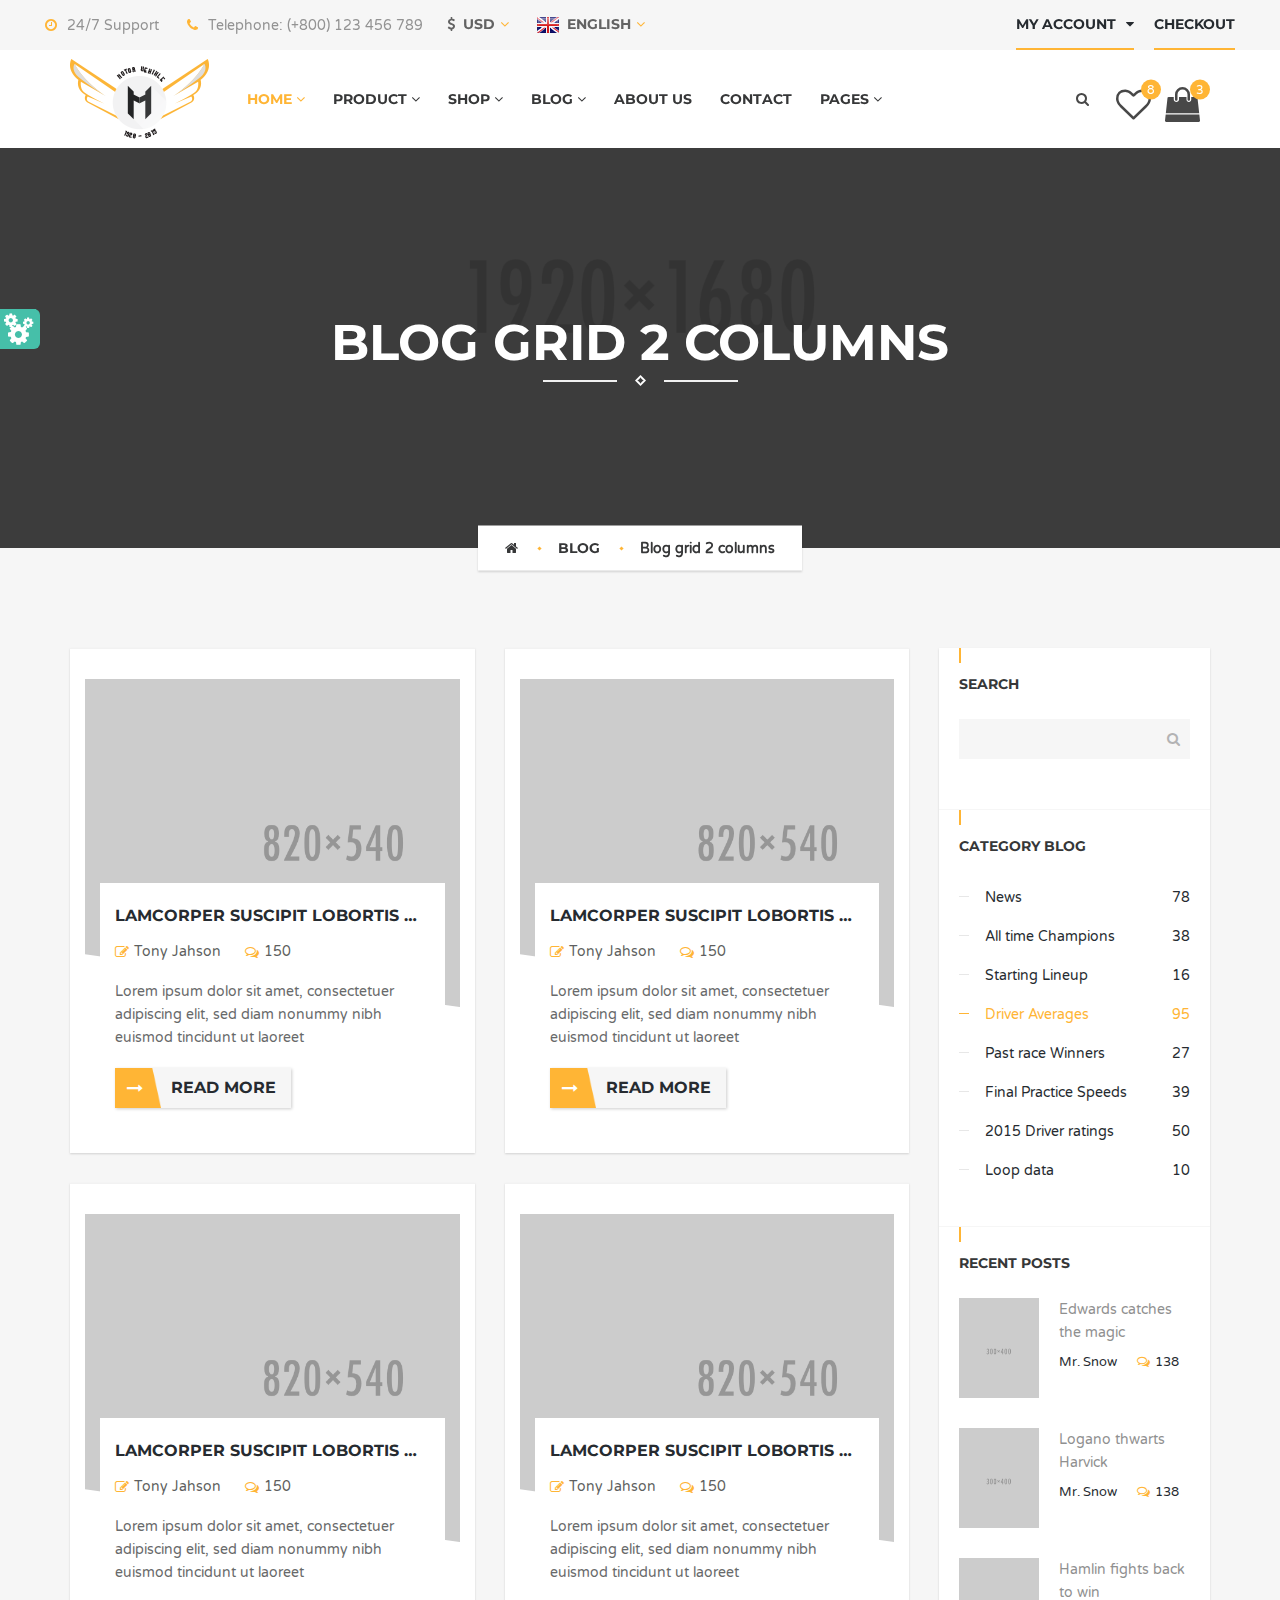
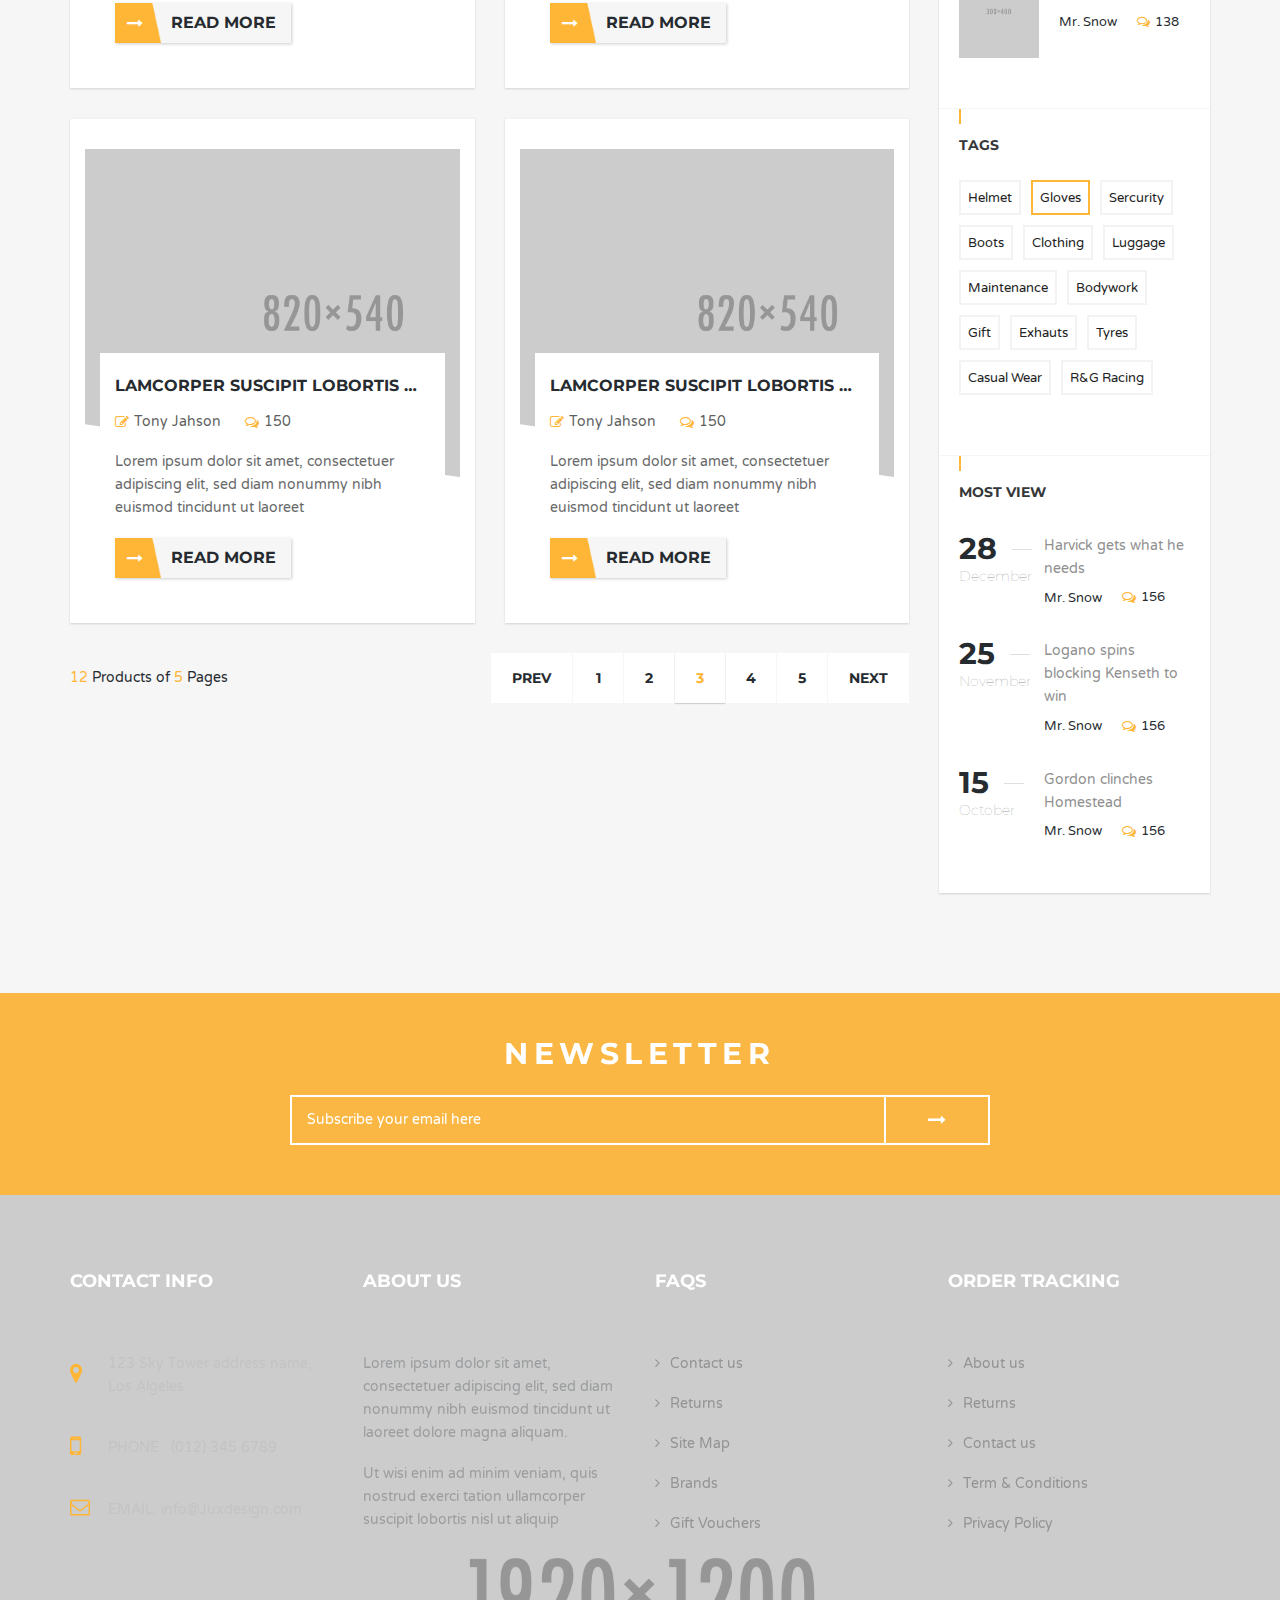
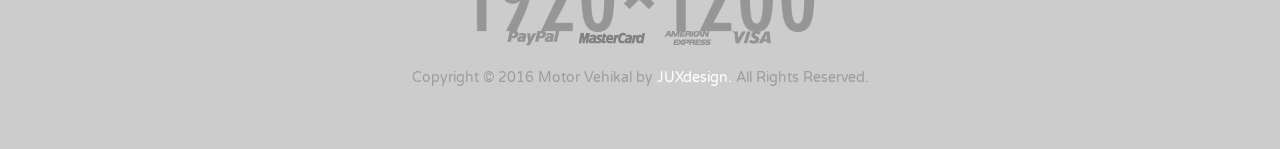
<file: motorcycle/web/blog-grid-2.html>
<!DOCTYPE html>
<html lang="en">
  <head>
    <meta charset="UTF-8">
    <title>Blog grid 2 - Motor Vehikal</title>
    <meta name="viewport" content="width=device-width, initial-scale=1.0">
    <meta name="description" content="">
    <meta name="author" content="">

    <!-- Favicon-->
    <link rel="shortcut icon" href="images/icon/favicon.ico" type="image/x-icon">

    <!-- Web Fonts-->
    <link rel="stylesheet" type="text/css" href="https://fonts.googleapis.com/css?family=Varela+Round">
    <link rel="stylesheet" type="text/css" href="https://fonts.googleapis.com/css?family=Montserrat:400,700">

    <!-- Vendor CSS-->
    <link rel="stylesheet" type="text/css" href="libs/bootstrap/css/bootstrap.min.css">
    <link rel="stylesheet" type="text/css" href="libs/font-awesome/css/font-awesome.min.css">
    <link rel="stylesheet" type="text/css" href="libs/jquery-ui/jquery-ui.min.css">
    <link rel="stylesheet" type="text/css" href="libs/superfish-menu/css/superfish.min.css">
    <link rel="stylesheet" type="text/css" href="libs/slick-sider/slick.min.css">
    <link rel="stylesheet" type="text/css" href="libs/slick-sider/slick-theme.min.css">
    <link rel="stylesheet" type="text/css" href="libs/swiper-sider/dist/css/swiper.min.css">
    <link rel="stylesheet" type="text/css" href="libs/magnific-popup/dist/magnific-popup.min.css">

    <!-- Theme CSS-->
    <link rel="stylesheet" type="text/css" href="css/main.css">
    <link rel="stylesheet" type="text/css" href="css/shortcodes.css">
    <link rel="stylesheet" type="text/css" href="css/style-selector.css">
    <link id="style-main-color" rel="stylesheet" type="text/css" href="css/color/color1.css">

    <!-- HTML5 Shim and Respond.js IE8 support of HTML5 elements and media queries-->
    <!-- WARNING: Respond.js doesn't work if you view the page via file://-->
    <!--if lt IE 9
    script(src='https://oss.maxcdn.com/html5shiv/3.7.2/html5shiv.min.js')
    script(src='https://oss.maxcdn.com/respond/1.4.2/respond.min.js')
    
    -->
  </head>
  <body>
    <div class="mv-site">
      <header class="header mv-header-style-1 mv-wrap">
        <div class="header-top">
          <div class="container">
            <div class="header-top-inner">
              <div class="mv-col-wrapper">
                <div class="mv-col-left header-contact">
                  <ul class="mv-ul clearfix group-contact hidden-xs">
                    <li class="item-button mv-icon-left-style-2"><span class="text"> <span class="icon"><i class="fa fa-clock-o"></i></span>24/7 Support</span></li>
                    <li class="item-button mv-icon-left-style-2"><a href="tel:(+800)123456789" class="text"> <span class="icon"><i class="fa fa-phone"></i></span>Telephone: (+800) 123 456 789</a></li>
                  </ul>
                  <ul class="mv-ul clearfix group-language">
                    <li class="item-button dropdown mv-dropdown-style-1 item-currency">
                      <button type="button" data-toggle="dropdown" aria-haspopup="true" aria-expanded="false" class="mv-btn mv-btn-style-24"> <i class="fa fa-usd"></i>&nbsp; USD<i class="icon fa fa-angle-down"></i></button>
                      <div class="dropdown-menu pull-right">
                        <div class="dropdown-menu-inner">
                          <nav class="mv-menu-style-3">
                            <ul>
                              <li><a href="#"><i class="fa fa-eur"></i>&nbsp; EUR</a></li>
                              <li><a href="#"><i class="fa fa-usd"></i>&nbsp; AUD</a></li>
                              <li><a href="#"><i class="fa fa-gbp"></i>&nbsp; GBP</a></li>
                              <li><a href="#"><i class="fa fa-rub"></i>&nbsp; RUB</a></li>
                              <li><a href="#"><i class="fa fa-yen"></i>&nbsp; YEN</a></li>
                              <li><a href="#"><i class="fa fa-krw"></i>&nbsp; WON</a></li>
                            </ul>
                          </nav>
                        </div>
                      </div>
                    </li>
                    <li class="item-button dropdown mv-dropdown-style-1 item-language">
                      <button type="button" data-toggle="dropdown" aria-haspopup="true" aria-expanded="false" class="mv-btn mv-btn-style-24"> <img src="images/icon/icon_flag_england.png" alt="icon"/><span class="btn-text hidden-xs hidden-sm">&nbsp; English</span><i class="icon fa fa-angle-down"></i></button>
                      <div class="dropdown-menu pull-right">
                        <div class="dropdown-menu-inner">
                          <nav class="mv-menu-style-3">
                            <ul>
                              <li><a href="#"><img src="images/icon/icon_flag_france.png" alt="icon"/>&nbsp; France</a></li>
                              <li><a href="#"><img src="images/icon/icon_flag_italy.png" alt="icon"/>&nbsp; Italy</a></li>
                              <li><a href="#"><img src="images/icon/icon_flag_germany.png" alt="icon"/>&nbsp; Germany</a></li>
                              <li><a href="#"><img src="images/icon/icon_flag_spain.png" alt="icon"/>&nbsp; Spain</a></li>
                            </ul>
                          </nav>
                        </div>
                      </div>
                    </li>
                  </ul>
                </div>
                <!-- .header-contact-->

                <div class="mv-col-right align-bottom header-account">
                  <div class="mv-btn-group text-right">
                    <div class="group-inner">
                      <div class="item-button mv-btn dropdown mv-dropdown-style-1">
                        <button type="button" data-toggle="dropdown" aria-haspopup="true" aria-expanded="false" class="mv-btn mv-btn-style-12"><span class="btn-text hidden-xs hidden-sm">my account</span><i class="btn-icon fa fa-user hidden-md hidden-lg"></i><i class="icon fa fa-caret-down"></i></button>
                        <div class="dropdown-menu pull-right">
                          <div class="dropdown-menu-inner">
                            <nav class="mv-menu-style-3">
                              <ul>
                                <li><a href="login.html"><i class="fa fa-sign-in mv-color-primary"></i>&nbsp;
                                    Login</a></li>
                                <li><a href="login.html"><i class="fa fa-pencil-square-o mv-color-primary"></i>&nbsp;
                                    Register</a></li>
                                <li><a href="wishlist.html">My Wishlist</a></li>
                                <li><a href="compare.html">Compare</a></li>
                              </ul>
                            </nav>
                          </div>
                        </div>
                      </div>
                      <div class="item-button mv-btn"><a href="checkout.html" class="item-button mv-btn mv-btn-style-12"> <i class="btn-icon fa fa-shopping-cart hidden-md hidden-lg"></i><span class="btn-text hidden-xs hidden-sm">checkout</span></a></div>
                    </div>
                  </div>
                </div>
                <!-- .header-account-->
              </div>
            </div>
          </div>
        </div>
        <!-- .header-top-->

        <div class="header-main-nav mv-fixed-enabled">
          <div class="container">
            <div class="container-inner">
              <div class="header-toggle-off-canvas hidden-md hidden-lg">
                <button type="button" class="mv-btn mv-btn-style-5 btn-off-canvas-toggle click-btn-off-canvas-left"><i class="icon fa fa-bars"></i></button>
              </div>
              <!-- .header-toggle-off-canvas-->

              <div class="header-logo"><a href="home.html" title="Motor Vehikal"><img src="images/logo/logo_2.png" alt="logo" class="logo-img img-default image-live-view"/><img src="images/logo/logo_2.png" alt="logo" class="logo-img img-scroll image-live-view"/></a></div>
              <!-- .header-logo-->

              <div class="main-nav-wrapper hidden-xs hidden-sm">
                <nav class="main-nav">
                  <ul class="nav sf-menu">
                    <li class="mega-columns"><a href="home.html"><span class="menu-text">Home <i class="menu-icon fa fa-angle-down"></i></span></a>
                      <ul class="row">
                        <li class="col-xs-3 mega-col"><a href="home.html" class="mega-title"><span class="menu-text">Homepage Demos</span></a>
                          <ul class="mega-content">
                            <li class="active"><a href="home.html">Home 1</a></li>
                            <li><a href="home-2.html">Home 2</a></li>
                            <li><a href="home-3.html">Home 3</a></li>
                          </ul>
                        </li>
                        <li class="col-xs-3 mega-col"><a href="home.html" class="mega-title"><span class="menu-text">Homepage Demos</span></a>
                          <ul class="mega-content">
                            <li><a href="home-4.html">Home 4</a></li>
                            <li><a href="home-5.html">Home 5</a></li>
                          </ul>
                        </li>
                        <li class="col-xs-3 mega-col"><a href="home.html" class="mega-title"><span class="menu-text">Homepage Demos</span></a>
                          <ul class="mega-content">
                            <li><a href="home-lookbook-1.html">Home Lookbook 1</a></li>
                            <li><a href="home-lookbook-2.html">Home Lookbook 2</a></li>
                          </ul>
                        </li>
                        <li class="col-xs-3 mega-col"><a href="home.html" class="mega-title"><span class="menu-text">Homepage Demos</span></a>
                          <ul class="mega-content">
                            <li><a href="home-parallax.html">Home Parallax</a></li>
                          </ul>
                        </li>
                      </ul>
                    </li>
                    <li><a href="#"><span class="menu-text">Product <i class="menu-icon fa fa-angle-down"></i></span></a>
                      <ul>
                        <li><a href="product-list.html">Product List</a></li>
                        <li><a href="product-grid-2.html">Product Grid 2</a></li>
                        <li><a href="product-grid-3.html">Product Grid 3</a></li>
                        <li><a href="product-grid-3-no-sb.html">Product Grid 3 No Sidebar</a></li>
                        <li><a href="product-grid-4-no-sb.html">Product Grid 4 No Sidebar</a></li>
                        <li><a href="product-grid-5-fullwidth.html">Product Grid 5 Fullwidth</a></li>
                        <li><a href="product-detail.html">Product Detail</a></li>
                        <li><a href="product-detail-rated.html">Product Detail Rated</a></li>
                        <li><a href="search.html">Search</a></li>
                      </ul>
                    </li>
                    <li><a href="#"><span class="menu-text">Shop <i class="menu-icon fa fa-angle-down"></i></span></a>
                      <ul>
                        <li><a href="cart.html">Cart</a></li>
                        <li><a href="checkout.html">Checkout</a></li>
                        <li><a href="wishlist.html">Wishlist</a></li>
                        <li><a href="compare.html">Compare</a></li>
                        <li><a href="track-your-order.html">Track Your Order</a></li>
                        <li><a href="cart-empty.html">Cart Empty</a></li>
                      </ul>
                    </li>
                    <li><a href="#"><span class="menu-text">Blog <i class="menu-icon fa fa-angle-down"></i></span></a>
                      <ul>
                        <li><a href="blog-list.html">Blog List</a></li>
                        <li><a href="blog-grid-2.html">Blog Grid 2</a></li>
                        <li><a href="blog-grid-3-no-sb.html">Blog Grid 3 No Sidebar</a></li>
                        <li><a href="blog-grid-3-mansory-no-sb.html">Blog Grid 3 Mansory No Sidebar</a></li>
                        <li><a href="blog-detail.html">Blog Detail</a></li>
                      </ul>
                    </li>
                    <li><a href="about-us.html"><span class="menu-text">About Us</span></a></li>
                    <li><a href="contact.html"><span class="menu-text">Contact</span></a></li>
                    <li><a href="#"><span class="menu-text">Pages <i class="menu-icon fa fa-angle-down"></i></span></a>
                      <ul class="dropdown-left">
                        <li><a href="login.html">Login & Register</a></li>
                        <li><a href="forgot-password.html">Forgot Password</a></li>
                        <li><a href="faqs.html">Faqs</a></li>
                        <li><a href="newsletter.html">Newsletter</a></li>
                        <li><a href="shortcodes.html">Shortcodes</a></li>
                        <li><a href="common-element.html">Common Element</a></li>
                        <li><a href="error-page.html">Error Page</a></li>
                        <li><a href="#"><span class="menu-text">Example menu item <i class="menu-icon fa fa-angle-down"></i></span></a>
                          <ul>
                            <li><a href="#">Example menu item</a></li>
                            <li><a href="#"><span class="menu-text">Example menu item <i class="menu-icon fa fa-angle-down"></i></span></a>
                              <ul>
                                <li><a href="#">Example menu item</a></li>
                                <li><a href="#">Example menu item</a></li>
                              </ul>
                            </li>
                            <li><a href="#"><span class="menu-text">Example menu item <i class="menu-icon fa fa-angle-down"></i></span></a>
                              <ul class="dropdown-left">
                                <li><a href="#">Example menu item</a></li>
                                <li><a href="#">Example menu item</a></li>
                              </ul>
                            </li>
                          </ul>
                        </li>
                      </ul>
                    </li>
                  </ul>
                </nav>
              </div>
              <!-- .header-main-nav-->

              <div class="header-right-button">
                <div class="header-search">
                  <div class="item-button">
                    <button type="button" data-toggle="modal" data-target="#popupSearch" class="mv-btn mv-btn-style-10 btn-open-field-search"><i class="fa fa-search"></i></button>
                    <button type="button" class="mv-btn mv-btn-style-10 btn-open-filter click-btn-off-canvas-right hidden-md hidden-lg"><i class="fa fa-filter mv-f-18"></i></button>
                  </div>
                </div>
                <!-- .header-search-->

                <div class="header-shop">
                  <div class="item-button"><a href="wishlist.html" class="mv-btn mv-btn-style-11 btn-my-wishlist"><span class="btn-inner"><span class="icon fa fa-heart-o"></span><span class="number">8</span></span></a></div>

                  <div class="item-button dropdown mv-dropdown-style-1 script-dropdown-1">
                    <button type="button" class="mv-btn mv-btn-style-11 btn-dropdown btn-my-cart"><span class="btn-inner"><span class="icon fa fa-shopping-bag"></span><span class="number">3</span></span></button>
                    <div class="dropdown-menu pull-right">
                      <div class="dropdown-menu-inner">
                        <div class="mv-block-style-39">
                          <div class="block-39-header">You have <span class="mv-color-primary">3 items</span> in your shopping cart</div>
                          <div class="block-39-list">
                            <article class="item post">
                              <div class="item-inner">
                                <div class="mv-dp-table align-top">
                                  <div class="mv-dp-table-cell block-39-thumb">
                                    <div class="thumb-inner mv-lightbox-style-1"><a href="product-detail.html" title="Richa Rock Glove"><img src="images/demo/demo_80x100.png" alt="demo" class="block-39-thumb-img"/></a></div>
                                  </div>
                                  <div class="mv-dp-table-cell block-39-main">
                                    <div class="block-39-main-inner">
                                      <div class="block-39-title"><a href="product-detail.html" title="Richa Rock Glove" class="mv-overflow-ellipsis">Richa Rock Glove</a></div>
                                      <div class="block-39-price"> 
                                        <div class="new-price">$200,00</div>
                                      </div>
                                      <ul class="block-24-meta mv-ul">
                                        <li class="meta-item mv-icon-left-style-3"><span class="text">Quanlity: 2</span></li>
                                      </ul>
                                    </div>
                                  </div>
                                </div>
                                <button type="button" title="Remove from Wishlist" class="mv-btn mv-btn-style-4 fa fa-close btn-delete-product"></button>
                              </div>
                            </article>
                            <!-- .post-->

                            <article class="item post">
                              <div class="item-inner">
                                <div class="mv-dp-table align-top">
                                  <div class="mv-dp-table-cell block-39-thumb">
                                    <div class="thumb-inner mv-lightbox-style-1"><a href="product-detail.html" title="Richa Rock Glove"><img src="images/demo/demo_80x100.png" alt="demo" class="block-39-thumb-img"/></a></div>
                                  </div>
                                  <div class="mv-dp-table-cell block-39-main">
                                    <div class="block-39-main-inner">
                                      <div class="block-39-title"><a href="product-detail.html" title="Richa Rock Glove" class="mv-overflow-ellipsis">Richa Rock Glove Richa Rock Glove</a></div>
                                      <div class="block-39-price"> 
                                        <div class="new-price">$200,00</div>
                                      </div>
                                      <ul class="block-24-meta mv-ul">
                                        <li class="meta-item mv-icon-left-style-3"><span class="text">Quanlity: 2</span></li>
                                      </ul>
                                    </div>
                                  </div>
                                </div>
                                <button type="button" title="Remove from Wishlist" class="mv-btn mv-btn-style-4 fa fa-close btn-delete-product"></button>
                              </div>
                            </article>
                            <!-- .post-->

                            <article class="item post">
                              <div class="item-inner">
                                <div class="mv-dp-table align-top">
                                  <div class="mv-dp-table-cell block-39-thumb">
                                    <div class="thumb-inner mv-lightbox-style-1"><a href="product-detail.html" title="Richa Rock Glove"><img src="images/demo/demo_80x100.png" alt="demo" class="block-39-thumb-img"/></a></div>
                                  </div>
                                  <div class="mv-dp-table-cell block-39-main">
                                    <div class="block-39-main-inner">
                                      <div class="block-39-title"><a href="product-detail.html" title="Richa Rock Glove" class="mv-overflow-ellipsis">Richa Rock Glove</a></div>
                                      <div class="block-39-price"> 
                                        <div class="new-price">$200,00</div>
                                      </div>
                                      <ul class="block-24-meta mv-ul">
                                        <li class="meta-item mv-icon-left-style-3"><span class="text">Quanlity: 2</span></li>
                                      </ul>
                                    </div>
                                  </div>
                                </div>
                                <button type="button" title="Remove from Wishlist" class="mv-btn mv-btn-style-4 fa fa-close btn-delete-product"></button>
                              </div>
                            </article>
                            <!-- .post-->
                          </div>

                          <div class="block-39-total mv-col-wrapper">
                            <div class="mv-col-left">total</div>
                            <div class="mv-col-right">$3600.00</div>
                          </div>

                          <div class="block-39-footer">
                            <div class="row">
                              <div class="col-xs-6"><a href="cart.html" class="mv-btn mv-btn-style-5 btn-5-h-45 btn-5-gray responsive-btn-5-type-2 mv-btn-block">view cart</a></div>
                              <div class="col-xs-6"><a href="checkout.html" class="mv-btn mv-btn-style-5 btn-5-h-45 responsive-btn-5-type-2 mv-btn-block">checkout</a></div>
                            </div>
                          </div>
                        </div>
                        <!-- .mv-block-style-39-->
                      </div>
                    </div>
                  </div>
                </div>
                <!-- .header-shop-->
              </div>
            </div>
          </div>
        </div>
        <!-- .header-main-nav-->
      </header>
      <!-- .header-->

      <section class="main-banner mv-wrap">
        <div data-image-src="images/background/demo_bg_1920x1680.png" class="mv-banner-style-1 mv-bg-overlay-dark overlay-0-85 mv-parallax">
          <div class="page-name mv-caption-style-6">
            <div class="container">
              <div class="mv-title-style-9"><span class="main">blog grid 2 columns</span><img src="images/icon/icon_line_polygon_line.png" alt="icon" class="line"/></div>
            </div>
          </div>
        </div>
      </section>
      <!-- .main-banner-->

      <section class="main-breadcrumb mv-wrap">
        <div class="mv-breadcrumb-style-1">
          <div class="container">
            <ul class="breadcrumb-1-list">
              <li><a href="home.html"><i class="fa fa-home"></i></a></li>
              <li><a href="#">Blog</a></li>
              <li><a>Blog grid 2 columns</a></li>
            </ul>
          </div>
        </div>
      </section>
      <!-- .main-breadcrumb-->

      <section class="mv-main-body blog-grid-2-main mv-bg-gray mv-wrap">
        <div class="container">
          <div class="row mv-content-sidebar">
            <div class="mv-c-s-content col-xs-12 col-md-8 col-lg-9">
              <div class="mv-list-blog-wrapper mv-block-style-15">
                <div class="row block-15-list mv-list-blog">
                  <article class="col-xs-6 col-sm-4 col-md-6 item item-blog-grid-2 post">
                    <div class="item-inner mv-box-shadow-gray-1">
                      <div class="item-inner-relative">
                        <div class="block-15-thumb mv-effect-relative"><a href="blog-detail.html" title="Lamcorper suscipit lobortis nisl ut aliquip ex ea"><span style="background-image: url(images/demo/demo_820x540.png);" class="block-15-thumb-img"></span></a><span class="polygon hidden-xs hidden-sm"></span><span onclick="$(this).remove()" class="block-15-date mv-date-style-1 hidden-xs hidden-sm"><span class="day">29</span><span class="month">sep</span></span></div>
                        <!-- .block-15-thumb-->

                        <div class="block-15-main">
                          <div class="block-15-main-inner">
                            <div class="block-15-title"><a href="blog-detail.html" title="Lamcorper suscipit lobortis nisl ut aliquip ex ea" class="mv-overflow-ellipsis">Lamcorper suscipit lobortis nisl ut aliquip ex ea</a></div>
                            <ul class="block-15-meta mv-ul">
                              <li class="meta-item mv-icon-left-style-3"><a href="#"><span class="text"><span class="icon"><i class="fa fa-pencil-square-o"></i></span>Tony Jahson</span></a></li>
                              <li class="meta-item mv-icon-left-style-3"><a href="#"><span class="text"><span class="icon"><i class="fa fa-comments-o"></i></span>150</span></a></li>
                              <li class="meta-item mv-icon-left-style-3 hidden-md hidden-lg"><a href="#"><span class="text"><span class="icon"><i class="fa fa-calendar"></i></span>Sep 29, 2016</span></a></li>
                            </ul>
                            <div class="block-15-content">Lorem ipsum dolor sit amet, consectetuer adipiscing elit, sed diam nonummy nibh euismod tincidunt ut laoreet</div>
                            <div class="block-15-read-more"><a href="#" class="mv-btn mv-btn-style-1 btn-1-h-40 btn-1-gray responsive-btn-1-type-5 btn-read-more"><span class="btn-inner"><i class="btn-icon fa fa-long-arrow-right"></i><span class="btn-text">read more</span></span></a></div>
                          </div>
                        </div>
                        <!-- .block-15-main-->
                      </div>
                    </div>
                  </article>
                  <!-- .post-->

                  <article class="col-xs-6 col-sm-4 col-md-6 item item-blog-grid-2 post">
                    <div class="item-inner mv-box-shadow-gray-1">
                      <div class="item-inner-relative">
                        <div class="block-15-thumb mv-effect-relative"><a href="blog-detail.html" title="Lamcorper suscipit lobortis nisl ut aliquip ex ea"><span style="background-image: url(images/demo/demo_820x540.png);" class="block-15-thumb-img"></span></a><span class="polygon hidden-xs hidden-sm"></span><span onclick="$(this).remove()" class="block-15-date mv-date-style-1 hidden-xs hidden-sm"><span class="day">29</span><span class="month">sep</span></span></div>
                        <!-- .block-15-thumb-->

                        <div class="block-15-main">
                          <div class="block-15-main-inner">
                            <div class="block-15-title"><a href="blog-detail.html" title="Lamcorper suscipit lobortis nisl ut aliquip ex ea" class="mv-overflow-ellipsis">Lamcorper suscipit lobortis nisl ut aliquip ex ea</a></div>
                            <ul class="block-15-meta mv-ul">
                              <li class="meta-item mv-icon-left-style-3"><a href="#"><span class="text"><span class="icon"><i class="fa fa-pencil-square-o"></i></span>Tony Jahson</span></a></li>
                              <li class="meta-item mv-icon-left-style-3"><a href="#"><span class="text"><span class="icon"><i class="fa fa-comments-o"></i></span>150</span></a></li>
                              <li class="meta-item mv-icon-left-style-3 hidden-md hidden-lg"><a href="#"><span class="text"><span class="icon"><i class="fa fa-calendar"></i></span>Sep 29, 2016</span></a></li>
                            </ul>
                            <div class="block-15-content">Lorem ipsum dolor sit amet, consectetuer adipiscing elit, sed diam nonummy nibh euismod tincidunt ut laoreet</div>
                            <div class="block-15-read-more"><a href="#" class="mv-btn mv-btn-style-1 btn-1-h-40 btn-1-gray responsive-btn-1-type-5 btn-read-more"><span class="btn-inner"><i class="btn-icon fa fa-long-arrow-right"></i><span class="btn-text">read more</span></span></a></div>
                          </div>
                        </div>
                        <!-- .block-15-main-->
                      </div>
                    </div>
                  </article>
                  <!-- .post-->

                  <article class="col-xs-6 col-sm-4 col-md-6 item item-blog-grid-2 post">
                    <div class="item-inner mv-box-shadow-gray-1">
                      <div class="item-inner-relative">
                        <div class="block-15-thumb mv-effect-relative"><a href="blog-detail.html" title="Lamcorper suscipit lobortis nisl ut aliquip ex ea"><span style="background-image: url(images/demo/demo_820x540.png);" class="block-15-thumb-img"></span></a><span class="polygon hidden-xs hidden-sm"></span><span onclick="$(this).remove()" class="block-15-date mv-date-style-1 hidden-xs hidden-sm"><span class="day">29</span><span class="month">sep</span></span></div>
                        <!-- .block-15-thumb-->

                        <div class="block-15-main">
                          <div class="block-15-main-inner">
                            <div class="block-15-title"><a href="blog-detail.html" title="Lamcorper suscipit lobortis nisl ut aliquip ex ea" class="mv-overflow-ellipsis">Lamcorper suscipit lobortis nisl ut aliquip ex ea</a></div>
                            <ul class="block-15-meta mv-ul">
                              <li class="meta-item mv-icon-left-style-3"><a href="#"><span class="text"><span class="icon"><i class="fa fa-pencil-square-o"></i></span>Tony Jahson</span></a></li>
                              <li class="meta-item mv-icon-left-style-3"><a href="#"><span class="text"><span class="icon"><i class="fa fa-comments-o"></i></span>150</span></a></li>
                              <li class="meta-item mv-icon-left-style-3 hidden-md hidden-lg"><a href="#"><span class="text"><span class="icon"><i class="fa fa-calendar"></i></span>Sep 29, 2016</span></a></li>
                            </ul>
                            <div class="block-15-content">Lorem ipsum dolor sit amet, consectetuer adipiscing elit, sed diam nonummy nibh euismod tincidunt ut laoreet</div>
                            <div class="block-15-read-more"><a href="#" class="mv-btn mv-btn-style-1 btn-1-h-40 btn-1-gray responsive-btn-1-type-5 btn-read-more"><span class="btn-inner"><i class="btn-icon fa fa-long-arrow-right"></i><span class="btn-text">read more</span></span></a></div>
                          </div>
                        </div>
                        <!-- .block-15-main-->
                      </div>
                    </div>
                  </article>
                  <!-- .post-->

                  <article class="col-xs-6 col-sm-4 col-md-6 item item-blog-grid-2 post">
                    <div class="item-inner mv-box-shadow-gray-1">
                      <div class="item-inner-relative">
                        <div class="block-15-thumb mv-effect-relative"><a href="blog-detail.html" title="Lamcorper suscipit lobortis nisl ut aliquip ex ea"><span style="background-image: url(images/demo/demo_820x540.png);" class="block-15-thumb-img"></span></a><span class="polygon hidden-xs hidden-sm"></span><span onclick="$(this).remove()" class="block-15-date mv-date-style-1 hidden-xs hidden-sm"><span class="day">29</span><span class="month">sep</span></span></div>
                        <!-- .block-15-thumb-->

                        <div class="block-15-main">
                          <div class="block-15-main-inner">
                            <div class="block-15-title"><a href="blog-detail.html" title="Lamcorper suscipit lobortis nisl ut aliquip ex ea" class="mv-overflow-ellipsis">Lamcorper suscipit lobortis nisl ut aliquip ex ea</a></div>
                            <ul class="block-15-meta mv-ul">
                              <li class="meta-item mv-icon-left-style-3"><a href="#"><span class="text"><span class="icon"><i class="fa fa-pencil-square-o"></i></span>Tony Jahson</span></a></li>
                              <li class="meta-item mv-icon-left-style-3"><a href="#"><span class="text"><span class="icon"><i class="fa fa-comments-o"></i></span>150</span></a></li>
                              <li class="meta-item mv-icon-left-style-3 hidden-md hidden-lg"><a href="#"><span class="text"><span class="icon"><i class="fa fa-calendar"></i></span>Sep 29, 2016</span></a></li>
                            </ul>
                            <div class="block-15-content">Lorem ipsum dolor sit amet, consectetuer adipiscing elit, sed diam nonummy nibh euismod tincidunt ut laoreet</div>
                            <div class="block-15-read-more"><a href="#" class="mv-btn mv-btn-style-1 btn-1-h-40 btn-1-gray responsive-btn-1-type-5 btn-read-more"><span class="btn-inner"><i class="btn-icon fa fa-long-arrow-right"></i><span class="btn-text">read more</span></span></a></div>
                          </div>
                        </div>
                        <!-- .block-15-main-->
                      </div>
                    </div>
                  </article>
                  <!-- .post-->

                  <article class="col-xs-6 col-sm-4 col-md-6 item item-blog-grid-2 post">
                    <div class="item-inner mv-box-shadow-gray-1">
                      <div class="item-inner-relative">
                        <div class="block-15-thumb mv-effect-relative"><a href="blog-detail.html" title="Lamcorper suscipit lobortis nisl ut aliquip ex ea"><span style="background-image: url(images/demo/demo_820x540.png);" class="block-15-thumb-img"></span></a><span class="polygon hidden-xs hidden-sm"></span><span onclick="$(this).remove()" class="block-15-date mv-date-style-1 hidden-xs hidden-sm"><span class="day">29</span><span class="month">sep</span></span></div>
                        <!-- .block-15-thumb-->

                        <div class="block-15-main">
                          <div class="block-15-main-inner">
                            <div class="block-15-title"><a href="blog-detail.html" title="Lamcorper suscipit lobortis nisl ut aliquip ex ea" class="mv-overflow-ellipsis">Lamcorper suscipit lobortis nisl ut aliquip ex ea</a></div>
                            <ul class="block-15-meta mv-ul">
                              <li class="meta-item mv-icon-left-style-3"><a href="#"><span class="text"><span class="icon"><i class="fa fa-pencil-square-o"></i></span>Tony Jahson</span></a></li>
                              <li class="meta-item mv-icon-left-style-3"><a href="#"><span class="text"><span class="icon"><i class="fa fa-comments-o"></i></span>150</span></a></li>
                              <li class="meta-item mv-icon-left-style-3 hidden-md hidden-lg"><a href="#"><span class="text"><span class="icon"><i class="fa fa-calendar"></i></span>Sep 29, 2016</span></a></li>
                            </ul>
                            <div class="block-15-content">Lorem ipsum dolor sit amet, consectetuer adipiscing elit, sed diam nonummy nibh euismod tincidunt ut laoreet</div>
                            <div class="block-15-read-more"><a href="#" class="mv-btn mv-btn-style-1 btn-1-h-40 btn-1-gray responsive-btn-1-type-5 btn-read-more"><span class="btn-inner"><i class="btn-icon fa fa-long-arrow-right"></i><span class="btn-text">read more</span></span></a></div>
                          </div>
                        </div>
                        <!-- .block-15-main-->
                      </div>
                    </div>
                  </article>
                  <!-- .post-->

                  <article class="col-xs-6 col-sm-4 col-md-6 item item-blog-grid-2 post">
                    <div class="item-inner mv-box-shadow-gray-1">
                      <div class="item-inner-relative">
                        <div class="block-15-thumb mv-effect-relative"><a href="blog-detail.html" title="Lamcorper suscipit lobortis nisl ut aliquip ex ea"><span style="background-image: url(images/demo/demo_820x540.png);" class="block-15-thumb-img"></span></a><span class="polygon hidden-xs hidden-sm"></span><span onclick="$(this).remove()" class="block-15-date mv-date-style-1 hidden-xs hidden-sm"><span class="day">29</span><span class="month">sep</span></span></div>
                        <!-- .block-15-thumb-->

                        <div class="block-15-main">
                          <div class="block-15-main-inner">
                            <div class="block-15-title"><a href="blog-detail.html" title="Lamcorper suscipit lobortis nisl ut aliquip ex ea" class="mv-overflow-ellipsis">Lamcorper suscipit lobortis nisl ut aliquip ex ea</a></div>
                            <ul class="block-15-meta mv-ul">
                              <li class="meta-item mv-icon-left-style-3"><a href="#"><span class="text"><span class="icon"><i class="fa fa-pencil-square-o"></i></span>Tony Jahson</span></a></li>
                              <li class="meta-item mv-icon-left-style-3"><a href="#"><span class="text"><span class="icon"><i class="fa fa-comments-o"></i></span>150</span></a></li>
                              <li class="meta-item mv-icon-left-style-3 hidden-md hidden-lg"><a href="#"><span class="text"><span class="icon"><i class="fa fa-calendar"></i></span>Sep 29, 2016</span></a></li>
                            </ul>
                            <div class="block-15-content">Lorem ipsum dolor sit amet, consectetuer adipiscing elit, sed diam nonummy nibh euismod tincidunt ut laoreet</div>
                            <div class="block-15-read-more"><a href="#" class="mv-btn mv-btn-style-1 btn-1-h-40 btn-1-gray responsive-btn-1-type-5 btn-read-more"><span class="btn-inner"><i class="btn-icon fa fa-long-arrow-right"></i><span class="btn-text">read more</span></span></a></div>
                          </div>
                        </div>
                        <!-- .block-15-main-->
                      </div>
                    </div>
                  </article>
                  <!-- .post-->
                </div>
              </div>
              <!-- .mv-list-blog-wrapper-->
              <div class="mv-pagination-wrapper">
                <div class="mv-pagination-style-1 has-count-post">
                  <div class="count-post mv-title-style-10"><span class="number">12</span> Products of <span class="number">5</span> Pages</div>
                  <ul class="pagination">
                    <li class="prev"><a href="#">prev</a></li>
                    <li><a href="#">1</a></li>
                    <li><a href="#">2</a></li>
                    <li class="active"><a>3</a></li>
                    <li><a href="#">4</a></li>
                    <li><a href="#">5</a></li>
                    <li class="next"><a href="#">next</a></li>
                  </ul>
                </div>
                <!-- .mv-pagination-style-1-->
              </div>
              <!-- .mv-pagination-wrapper-->
            </div>
            <!-- .mv-c-s-content-->

            <div class="mv-c-s-sidebar col-xs-12 col-md-4 col-lg-3 hidden-xs hidden-sm">
              <div class="mv-c-s-sidebar-inner">
                <div class="mv-aside mv-aside-search">
                  <div class="aside-title mv-title-style-11">search</div>
                  <div class="aside-body">
                    <form method="GET" class="form-aside-search">
                      <div class="mv-inputbox-icon right">
                        <input type="text" name="test138" class="mv-inputbox mv-inputbox-style-2"/>
                        <button type="submit" class="icon mv-btn mv-btn-style-4 fa fa-search"></button>
                      </div>
                    </form>
                  </div>
                </div>
                <!-- .mv-aside-search-->

                <div class="mv-aside mv-aside-category-blog">
                  <div class="aside-title mv-title-style-11">category blog</div>
                  <div class="aside-body">
                    <nav class="mv-menu-style-2">
                      <ul>
                        <li><a href="#" class="mv-col-wrapper"><span class="mv-col-left menu-text mv-icon-left-style-5">News </span><span class="mv-col-right menu-number">78</span></a></li>
                        <li><a href="#" class="mv-col-wrapper"><span class="mv-col-left menu-text mv-icon-left-style-5">All time Champions</span><span class="mv-col-right menu-number">38</span></a></li>
                        <li><a href="#" class="mv-col-wrapper"><span class="mv-col-left menu-text mv-icon-left-style-5">Starting Lineup </span><span class="mv-col-right menu-number">16</span></a></li>
                        <li class="active"><a href="#" class="mv-col-wrapper"><span class="mv-col-left menu-text mv-icon-left-style-5">Driver Averages </span><span class="mv-col-right menu-number">95</span></a></li>
                        <li><a href="#" class="mv-col-wrapper"><span class="mv-col-left menu-text mv-icon-left-style-5">Past race Winners </span><span class="mv-col-right menu-number">27</span></a></li>
                        <li><a href="#" class="mv-col-wrapper"><span class="mv-col-left menu-text mv-icon-left-style-5">Final Practice Speeds </span><span class="mv-col-right menu-number">39</span></a></li>
                        <li><a href="#" class="mv-col-wrapper"><span class="mv-col-left menu-text mv-icon-left-style-5">2015 Driver ratings </span><span class="mv-col-right menu-number">50</span></a></li>
                        <li><a href="#" class="mv-col-wrapper"><span class="mv-col-left menu-text mv-icon-left-style-5">Loop data</span><span class="mv-col-right menu-number">10</span></a></li>
                      </ul>
                    </nav>
                  </div>
                </div>
                <!-- .mv-aside-category-blog-->

                <div class="mv-aside mv-aside-recent-posts">
                  <div class="aside-title mv-title-style-11">recent posts</div>
                  <div class="aside-body">
                    <div class="recent-posts-list">
                      <div class="mv-block-style-24">
                        <div class="block-24-list">
                          <article class="item item-aside-recent-posts post">
                            <div class="item-inner">
                              <div class="mv-dp-table">
                                <div class="mv-dp-table-cell block-24-thumb">
                                  <div class="thumb-inner mv-lightbox-style-1"><a href="blog-detail.html" title="Open Face Helmets"><span style="background-image: url(images/demo/demo_300x400.png);" class="block-24-thumb-img"></span></a><a href="images/demo/demo_300x400.png" data-lightbox-href="blog-detail.html" title="Open Face Helmets" class="mv-btn mv-lightbox-item"><i class="icon fa fa-share-square-o"></i></a></div>
                                </div>
                                <div class="mv-dp-table-cell block-24-main">
                                  <div class="block-24-title"><a href="blog-detail.html" title="Edwards catches the magic">Edwards catches the magic</a></div>
                                  <ul class="block-24-meta mv-ul">
                                    <li class="meta-item mv-icon-left-style-3"><a href="#"><span class="text">Mr. Snow</span></a></li>
                                    <li class="meta-item mv-icon-left-style-3"><a href="#"><span class="text"> <span class="icon"><i class="fa fa-comments-o"></i></span>138</span></a></li>
                                  </ul>
                                </div>
                              </div>
                            </div>
                          </article>
                          <!-- .post-->

                          <article class="item item-aside-recent-posts post">
                            <div class="item-inner">
                              <div class="mv-dp-table">
                                <div class="mv-dp-table-cell block-24-thumb">
                                  <div class="thumb-inner mv-lightbox-style-1"><a href="blog-detail.html" title="Spada Enforcer WP"><span style="background-image: url(images/demo/demo_300x400.png);" class="block-24-thumb-img"></span></a><a href="images/demo/demo_300x400.png" data-lightbox-href="blog-detail.html" title="Spada Enforcer WP" class="mv-btn mv-lightbox-item"><i class="icon fa fa-share-square-o"></i></a></div>
                                </div>
                                <div class="mv-dp-table-cell block-24-main">
                                  <div class="block-24-title"><a href="blog-detail.html" title="Logano thwarts Harvick">Logano thwarts Harvick</a></div>
                                  <ul class="block-24-meta mv-ul">
                                    <li class="meta-item mv-icon-left-style-3"><a href="#"><span class="text">Mr. Snow</span></a></li>
                                    <li class="meta-item mv-icon-left-style-3"><a href="#"><span class="text"> <span class="icon"><i class="fa fa-comments-o"></i></span>138</span></a></li>
                                  </ul>
                                </div>
                              </div>
                            </div>
                          </article>
                          <!-- .post-->

                          <article class="item item-aside-recent-posts post">
                            <div class="item-inner">
                              <div class="mv-dp-table">
                                <div class="mv-dp-table-cell block-24-thumb">
                                  <div class="thumb-inner mv-lightbox-style-1"><a href="blog-detail.html" title="Richa Drift Water"><span style="background-image: url(images/demo/demo_300x400.png);" class="block-24-thumb-img"></span></a><a href="images/demo/demo_300x400.png" data-lightbox-href="blog-detail.html" title="Richa Drift Water" class="mv-btn mv-lightbox-item"><i class="icon fa fa-share-square-o"></i></a></div>
                                </div>
                                <div class="mv-dp-table-cell block-24-main">
                                  <div class="block-24-title"><a href="blog-detail.html" title="Hamlin fights back to win">Hamlin fights back to win</a></div>
                                  <ul class="block-24-meta mv-ul">
                                    <li class="meta-item mv-icon-left-style-3"><a href="#"><span class="text">Mr. Snow</span></a></li>
                                    <li class="meta-item mv-icon-left-style-3"><a href="#"><span class="text"> <span class="icon"><i class="fa fa-comments-o"></i></span>138</span></a></li>
                                  </ul>
                                </div>
                              </div>
                            </div>
                          </article>
                          <!-- .post-->
                        </div>
                      </div>
                      <!-- .mv-block-style-24-->
                    </div>
                  </div>
                </div>
                <!-- .mv-aside-recent-posts-->

                <div class="mv-aside mv-aside-tags">
                  <div class="aside-title mv-title-style-11">tags</div>
                  <div class="aside-body">
                    <div class="tag-list">
                      <div class="mv-btn-group">
                        <div class="group-inner"><a href="#" class="mv-btn mv-btn-style-22">Helmet</a><a href="#" class="mv-btn mv-btn-style-22 active">Gloves</a><a href="#" class="mv-btn mv-btn-style-22">Sercurity</a><a href="#" class="mv-btn mv-btn-style-22">Boots</a><a href="#" class="mv-btn mv-btn-style-22">Clothing</a><a href="#" class="mv-btn mv-btn-style-22">Luggage</a><a href="#" class="mv-btn mv-btn-style-22">Maintenance</a><a href="#" class="mv-btn mv-btn-style-22">Bodywork</a><a href="#" class="mv-btn mv-btn-style-22">Gift</a><a href="#" class="mv-btn mv-btn-style-22">Exhauts</a><a href="#" class="mv-btn mv-btn-style-22">Tyres</a><a href="#" class="mv-btn mv-btn-style-22">Casual Wear</a><a href="#" class="mv-btn mv-btn-style-22">R&G Racing</a></div>
                      </div>
                    </div>
                  </div>
                </div>
                <!-- .mv-aside-tags-->

                <div class="mv-aside mv-aside-most-view">
                  <div class="aside-title mv-title-style-11">most view</div>
                  <div class="aside-body">
                    <div class="most-view-list">
                      <div class="mv-block-style-29">
                        <div class="block-29-list">
                          <article class="item post">
                            <div class="item-inner">
                              <div class="mv-dp-table">
                                <div class="mv-dp-table-cell block-29-date">
                                  <div class="mv-date-style-2">
                                    <div class="day">28</div>
                                    <div class="month">december</div>
                                  </div>
                                </div>
                                <div class="mv-dp-table-cell block-29-main">
                                  <div class="block-29-title"><a href="blog-detail.html" title="Harvick gets what he needs">Harvick gets what he needs</a></div>
                                  <ul class="block-29-meta mv-ul">
                                    <li class="meta-item mv-icon-left-style-3"><a href="#"><span class="text">Mr. Snow</span></a></li>
                                    <li class="meta-item mv-icon-left-style-3"><a href="#"><span class="icon"><i class="fa fa-comments-o"></i></span><span class="text">156</span></a></li>
                                  </ul>
                                </div>
                              </div>
                            </div>
                          </article>
                          <!-- .post-->

                          <article class="item post">
                            <div class="item-inner">
                              <div class="mv-dp-table">
                                <div class="mv-dp-table-cell block-29-date">
                                  <div class="mv-date-style-2">
                                    <div class="day">25</div>
                                    <div class="month">November</div>
                                  </div>
                                </div>
                                <div class="mv-dp-table-cell block-29-main">
                                  <div class="block-29-title"><a href="blog-detail.html" title="Logano spins blocking Kenseth to win">Logano spins blocking Kenseth to win</a></div>
                                  <ul class="block-29-meta mv-ul">
                                    <li class="meta-item mv-icon-left-style-3"><a href="#"><span class="text">Mr. Snow</span></a></li>
                                    <li class="meta-item mv-icon-left-style-3"><a href="#"><span class="icon"><i class="fa fa-comments-o"></i></span><span class="text">156</span></a></li>
                                  </ul>
                                </div>
                              </div>
                            </div>
                          </article>
                          <!-- .post-->

                          <article class="item post">
                            <div class="item-inner">
                              <div class="mv-dp-table">
                                <div class="mv-dp-table-cell block-29-date">
                                  <div class="mv-date-style-2">
                                    <div class="day">15</div>
                                    <div class="month">October</div>
                                  </div>
                                </div>
                                <div class="mv-dp-table-cell block-29-main">
                                  <div class="block-29-title"><a href="blog-detail.html" title="Gordon clinches Homestead">Gordon clinches Homestead</a></div>
                                  <ul class="block-29-meta mv-ul">
                                    <li class="meta-item mv-icon-left-style-3"><a href="#"><span class="text">Mr. Snow</span></a></li>
                                    <li class="meta-item mv-icon-left-style-3"><a href="#"><span class="icon"><i class="fa fa-comments-o"></i></span><span class="text">156</span></a></li>
                                  </ul>
                                </div>
                              </div>
                            </div>
                          </article>
                          <!-- .post-->
                        </div>
                      </div>
                      <!-- .mv-block-style-29-->
                    </div>
                  </div>
                </div>
                <!-- .mv-aside-most-view-->
              </div>
            </div>
            <!-- .mv-c-s-sidebar-->
          </div>
        </div>
      </section>
      <!-- .mv-main-body-->

      <section class="main-newsletter mv-newsletter-style-1 mv-wrap">
        <div style="background-image: url(images/background/demo_bg_1920x1680.png)" class="newsletter-bg">
          <div class="container">
            <form method="GET" class="form-newsletter">
              <label class="hidden-xs mv-label text-right text-uppercase">Newsletter</label>
              <div class="mv-field">
                <div class="mv-inputbox-group">
                  <input type="text" name="test138" placeholder="Subscribe your email here" data-mv-placeholder="Subscribe your email here" class="mv-inputbox mv-inputbox-style-3"/>
                  <div class="inputbox-addon">
                    <button type="button" class="mv-btn mv-btn-block mv-btn-style-13"><span class="btn-icon fa fa-long-arrow-right"></span></button>
                  </div>
                </div>
              </div>
            </form>
          </div>
        </div>
      </section>
      <!-- .mv-newsletter-style-1-->

      <footer class="footer mv-footer-style-2 mv-wrap">
        <div style="background-image: url(images/background/demo_bg_1920x1200.png)" class="footer-bg">
          <div class="container">
            <div class="footer-inner">
              <div id="footerNav" role="tablist" aria-multiselectable="true" class="footer-nav panel-group">
                <div class="row">
                  <div class="col-md-3 footer-nav-col footer-contact"><a data-toggle="collapse" data-parent="#footerNav" href="#footerContact" aria-expanded="true" aria-controls="footerContact" class="footer-title collapsed">contact info</a>
                    <div id="footerContact" role="tabpanel" class="footer-main collapse">
                      <ul class="mv-ul footer-main-inner list">
                        <li class="mv-icon-left-style-1 item">
                          <div class="mv-dp-table align-middle">
                            <div class="mv-dp-table-cell icon"><i class="icon-fa fa fa-map-marker mv-f-22 mv-color-primary"></i></div>
                            <div class="mv-dp-table-cell text">123 Sky Tower address name, Los Algeles</div>
                          </div>
                        </li>
                        <li class="mv-icon-left-style-1 item">
                          <div class="mv-dp-table align-middle">
                            <div class="mv-dp-table-cell icon"><i class="icon-fa fa fa-mobile mv-f-26 mv-color-primary"></i></div>
                            <div class="mv-dp-table-cell text">PHONE : (012) 345 6789</div>
                          </div>
                        </li>
                        <li class="mv-icon-left-style-1 item">
                          <div class="mv-dp-table align-middle">
                            <div class="mv-dp-table-cell icon"><i class="icon-fa fa fa-envelope-o mv-f-20 mv-color-primary"></i></div>
                            <div class="mv-dp-table-cell text">EMAIL:<a href="mailto:info@Juxdesign.com"> info@Juxdesign.com</a></div>
                          </div>
                        </li>
                      </ul>
                    </div>
                  </div>

                  <div class="col-md-3 footer-nav-col footer-about-us"><a data-toggle="collapse" data-parent="#footerNav" href="#footerAboutUs" aria-expanded="false" aria-controls="footerAboutUs" class="footer-title collapsed">about us</a>
                    <div id="footerAboutUs" role="tabpanel" class="footer-main collapse">
                      <div class="footer-main-inner">
                        <div class="about-us-content">
                          <p>Lorem ipsum dolor sit amet, consectetuer adipiscing elit, sed diam nonummy nibh euismod tincidunt ut laoreet dolore magna aliquam.</p>
                          <p>Ut wisi enim ad minim veniam, quis nostrud exerci tation ullamcorper suscipit lobortis nisl ut aliquip</p>
                        </div>
                      </div>
                    </div>
                  </div>

                  <div class="col-md-3 footer-nav-col footer-faqs"><a data-toggle="collapse" data-parent="#footerNav" href="#footerFaqs" aria-expanded="false" aria-controls="footerFaqs" class="footer-title collapsed">faqs</a>
                    <div id="footerFaqs" role="tabpanel" class="footer-main collapse">
                      <ul class="mv-ul footer-main-inner list">
                        <li class="item mv-icon-left-style-2"><a href="#"><span class="text"><span class="icon"><i class="fa fa-angle-right"></i></span>Contact us</span></a></li>
                        <li class="item mv-icon-left-style-2"><a href="#"><span class="text"><span class="icon"><i class="fa fa-angle-right"></i></span>Returns</span></a></li>
                        <li class="item mv-icon-left-style-2"><a href="#"><span class="text"><span class="icon"><i class="fa fa-angle-right"></i></span>Site Map</span></a></li>
                        <li class="item mv-icon-left-style-2"><a href="#"><span class="text"><span class="icon"><i class="fa fa-angle-right"></i></span>Brands</span></a></li>
                        <li class="item mv-icon-left-style-2"><a href="#"><span class="text"><span class="icon"><i class="fa fa-angle-right"></i></span>Gift Vouchers</span></a></li>
                      </ul>
                    </div>
                  </div>

                  <div class="col-md-3 footer-nav-col footer-order-tracking"><a data-toggle="collapse" data-parent="#footerNav" href="#footerOrderTracking" aria-expanded="false" aria-controls="footerOrderTracking" class="footer-title collapsed">order tracking</a>
                    <div id="footerOrderTracking" role="tabpanel" class="footer-main collapse">
                      <ul class="mv-ul footer-main-inner list">
                        <li class="item mv-icon-left-style-2"><a href="#"><span class="text"><span class="icon"><i class="fa fa-angle-right"></i></span>About us</span></a></li>
                        <li class="item mv-icon-left-style-2"><a href="#"><span class="text"><span class="icon"><i class="fa fa-angle-right"></i></span>Returns</span></a></li>
                        <li class="item mv-icon-left-style-2"><a href="#"><span class="text"><span class="icon"><i class="fa fa-angle-right"></i></span>Contact us</span></a></li>
                        <li class="item mv-icon-left-style-2"><a href="#"><span class="text"><span class="icon"><i class="fa fa-angle-right"></i></span>Term & Conditions</span></a></li>
                        <li class="item mv-icon-left-style-2"><a href="#"><span class="text"><span class="icon"><i class="fa fa-angle-right"></i></span>Privacy Policy</span></a></li>
                      </ul>
                    </div>
                  </div>
                </div>
              </div>
              <!-- .footer-nav-->

              <div class="footer-payment">
                <ul class="mv-ul list">
                  <li class="item"><a href="#"><img src="images/icon/icon_paypal.png" alt="icon"/></a></li>
                  <li class="item"><a href="#"><img src="images/icon/icon_master_card.png" alt="icon"/></a></li>
                  <li class="item"><a href="#"><img src="images/icon/icon_american_express.png" alt="icon"/></a></li>
                  <li class="item"><a href="#"><img src="images/icon/icon_visa.png" alt="icon"/></a></li>
                </ul>
              </div>
              <!-- .footer-payment-->

              <div class="footer-copyright text-center">Copyright &copy; 2016 Motor Vehikal by<a href="http://www.joomlaux.com/" target="_blank"> JUXdesign.</a> All Rights Reserved.</div>
              <!-- .footer-copyright-->
            </div>
          </div>
        </div>

        <button type="button" class="mv-btn mv-btn-style-17 mv-back-to-top fixed-right-bottom"><i class="btn-icon fa fa-long-arrow-up"></i></button>
      </footer>
      <!-- .footer-->

      <div class="off-canvas-wrapper-left hidden-md hidden-lg">
        <div class="off-canvas-left">
          <div class="off-canvas-header">
            <button class="btn-close-off-canvas click-close-off-canvas">x</button>
          </div>
          <div class="off-canvas-body">
            <nav class="main-nav">
              <ul class="nav sf-menu expand-all">
                <li class="mega-columns"><a href="home.html"><span class="menu-text">Home <i class="menu-icon fa fa-angle-down"></i></span></a>
                  <ul class="row">
                    <li class="col-xs-3 mega-col"><a href="home.html" class="mega-title"><span class="menu-text">Homepage Demos</span></a>
                      <ul class="mega-content">
                        <li class="active"><a href="home.html">Home 1</a></li>
                        <li><a href="home-2.html">Home 2</a></li>
                        <li><a href="home-3.html">Home 3</a></li>
                      </ul>
                    </li>
                    <li class="col-xs-3 mega-col"><a href="home.html" class="mega-title"><span class="menu-text">Homepage Demos</span></a>
                      <ul class="mega-content">
                        <li><a href="home-4.html">Home 4</a></li>
                        <li><a href="home-5.html">Home 5</a></li>
                      </ul>
                    </li>
                    <li class="col-xs-3 mega-col"><a href="home.html" class="mega-title"><span class="menu-text">Homepage Demos</span></a>
                      <ul class="mega-content">
                        <li><a href="home-lookbook-1.html">Home Lookbook 1</a></li>
                        <li><a href="home-lookbook-2.html">Home Lookbook 2</a></li>
                      </ul>
                    </li>
                    <li class="col-xs-3 mega-col"><a href="home.html" class="mega-title"><span class="menu-text">Homepage Demos</span></a>
                      <ul class="mega-content">
                        <li><a href="home-parallax.html">Home Parallax</a></li>
                      </ul>
                    </li>
                  </ul>
                </li>
                <li><a href="#"><span class="menu-text">Product <i class="menu-icon fa fa-angle-down"></i></span></a>
                  <ul>
                    <li><a href="product-list.html">Product List</a></li>
                    <li><a href="product-grid-2.html">Product Grid 2</a></li>
                    <li><a href="product-grid-3.html">Product Grid 3</a></li>
                    <li><a href="product-grid-3-no-sb.html">Product Grid 3 No Sidebar</a></li>
                    <li><a href="product-grid-4-no-sb.html">Product Grid 4 No Sidebar</a></li>
                    <li><a href="product-grid-5-fullwidth.html">Product Grid 5 Fullwidth</a></li>
                    <li><a href="product-detail.html">Product Detail</a></li>
                    <li><a href="product-detail-rated.html">Product Detail Rated</a></li>
                    <li><a href="search.html">Search</a></li>
                  </ul>
                </li>
                <li><a href="#"><span class="menu-text">Shop <i class="menu-icon fa fa-angle-down"></i></span></a>
                  <ul>
                    <li><a href="cart.html">Cart</a></li>
                    <li><a href="checkout.html">Checkout</a></li>
                    <li><a href="wishlist.html">Wishlist</a></li>
                    <li><a href="compare.html">Compare</a></li>
                    <li><a href="track-your-order.html">Track Your Order</a></li>
                    <li><a href="cart-empty.html">Cart Empty</a></li>
                  </ul>
                </li>
                <li><a href="#"><span class="menu-text">Blog <i class="menu-icon fa fa-angle-down"></i></span></a>
                  <ul>
                    <li><a href="blog-list.html">Blog List</a></li>
                    <li><a href="blog-grid-2.html">Blog Grid 2</a></li>
                    <li><a href="blog-grid-3-no-sb.html">Blog Grid 3 No Sidebar</a></li>
                    <li><a href="blog-grid-3-mansory-no-sb.html">Blog Grid 3 Mansory No Sidebar</a></li>
                    <li><a href="blog-detail.html">Blog Detail</a></li>
                  </ul>
                </li>
                <li><a href="about-us.html"><span class="menu-text">About Us</span></a></li>
                <li><a href="contact.html"><span class="menu-text">Contact</span></a></li>
                <li><a href="#"><span class="menu-text">Pages <i class="menu-icon fa fa-angle-down"></i></span></a>
                  <ul class="dropdown-left">
                    <li><a href="login.html">Login & Register</a></li>
                    <li><a href="forgot-password.html">Forgot Password</a></li>
                    <li><a href="faqs.html">Faqs</a></li>
                    <li><a href="newsletter.html">Newsletter</a></li>
                    <li><a href="shortcodes.html">Shortcodes</a></li>
                    <li><a href="common-element.html">Common Element</a></li>
                    <li><a href="error-page.html">Error Page</a></li>
                    <li><a href="#"><span class="menu-text">Example menu item <i class="menu-icon fa fa-angle-down"></i></span></a>
                      <ul>
                        <li><a href="#">Example menu item</a></li>
                        <li><a href="#"><span class="menu-text">Example menu item <i class="menu-icon fa fa-angle-down"></i></span></a>
                          <ul>
                            <li><a href="#">Example menu item</a></li>
                            <li><a href="#">Example menu item</a></li>
                          </ul>
                        </li>
                        <li><a href="#"><span class="menu-text">Example menu item <i class="menu-icon fa fa-angle-down"></i></span></a>
                          <ul class="dropdown-left">
                            <li><a href="#">Example menu item</a></li>
                            <li><a href="#">Example menu item</a></li>
                          </ul>
                        </li>
                      </ul>
                    </li>
                  </ul>
                </li>
              </ul>
            </nav>
          </div>
        </div>
      </div>
      <!-- .off-canvas-wrapper-left-->

      <div class="off-canvas-wrapper-right hidden-md hidden-lg">
        <div class="off-canvas-right">
          <div class="off-canvas-header">
            <button class="btn-close-off-canvas click-close-off-canvas">x</button>
          </div>

          <div class="off-canvas-body">
            <div class="mv-aside mv-aside-search">
              <div class="aside-title mv-title-style-11">search</div>
              <div class="aside-body">
                <form method="GET" class="form-aside-search">
                  <div class="mv-inputbox-icon right">
                    <input type="text" name="test138" class="mv-inputbox mv-inputbox-style-2"/>
                    <button type="submit" class="icon mv-btn mv-btn-style-4 fa fa-search"></button>
                  </div>
                </form>
              </div>
            </div>
            <!-- .mv-aside-search-->

            <div class="mv-aside mv-aside-filter-by-price">
              <div class="aside-title mv-title-style-11">filter by price</div>
              <div class="aside-body">
                <form method="GET" class="form-aside-filter-by-price">
                  <div class="mv-slider-range">
                    <div class="slider-range-wrapper mv-slider-range-style-1">
                      <div class="slider-range"></div>
                    </div>
                    <div class="mv-dp-table align-middle">
                      <div class="mv-dp-table-cell view-values">Price: $<span class="min-value"></span> - $<span class="max-value"></span></div>
                      <div class="mv-dp-table-cell filter-button">
                        <button type="submit" class="mv-btn mv-btn-style-5 btn-5-h-30">filter</button>
                      </div>
                    </div>
                  </div>
                </form>

                <nav class="filter-by-price-menu mv-menu-style-1">
                  <ul>
                    <li><a href="#" class="mv-icon-left-style-5">$10 - $50<span class="sub-text">&nbsp; (8)</span></a></li>
                    <li><a href="#" class="mv-icon-left-style-5">$50 - $100<span class="sub-text">&nbsp; (8)</span></a></li>
                    <li><a href="#" class="mv-icon-left-style-5">$100 - $500<span class="sub-text">&nbsp; (3)</span></a></li>
                    <li><a href="#" class="mv-icon-left-style-5">$500 - $1000<span class="sub-text">&nbsp; (16)</span></a></li>
                    <li><a href="#" class="mv-icon-left-style-5">$1000 - $5000<span class="sub-text">&nbsp; (6)</span></a></li>
                  </ul>
                </nav>
              </div>
            </div>
            <!-- .mv-aside-filter-by-price-->

            <div class="mv-aside mv-aside-product-type">
              <div class="aside-title mv-title-style-11">product type</div>
              <div class="aside-body">
                <nav class="product-type-menu mv-menu-style-1">
                  <ul>
                    <li><a href="#" class="mv-icon-left-style-5">Full Face Helmets<span class="sub-text">&nbsp; (8)</span></a></li>
                    <li><a href="#" class="mv-icon-left-style-5">Flip Up Helmets<span class="sub-text">&nbsp; (3)</span></a></li>
                    <li><a href="#" class="mv-icon-left-style-5">Open Face Helmets<span class="sub-text">&nbsp; (38)</span></a></li>
                    <li><a href="#" class="mv-icon-left-style-5">Adventure Helmets<span class="sub-text">&nbsp; (12)</span></a>
                      <ul class="sub-menu">
                        <li><a href="#" class="mv-icon-left-style-5">AGV Helmets<span class="sub-text">&nbsp; (3)</span></a></li>
                        <li><a href="#" class="mv-icon-left-style-5">Arai Helmets<span class="sub-text">&nbsp; (12)</span></a></li>
                        <li class="active"><a href="#" class="mv-icon-left-style-5">Bell Helmets<span class="sub-text">&nbsp; (8)</span></a></li>
                        <li><a href="#" class="mv-icon-left-style-5">BOX Helmets<span class="sub-text">&nbsp; (15)</span></a></li>
                      </ul>
                    </li>
                    <li><a href="#" class="mv-icon-left-style-5">Trousers<span class="sub-text">&nbsp; (19)</span></a></li>
                    <li><a href="#" class="mv-icon-left-style-5">Dresses<span class="sub-text">&nbsp; (34)</span></a></li>
                    <li><a href="#" class="mv-icon-left-style-5">Shoes<span class="sub-text">&nbsp; (22)</span></a></li>
                    <li><a href="#" class="mv-icon-left-style-5">Accessories<span class="sub-text">&nbsp; (17)</span></a></li>
                    <li><a href="#" class="mv-icon-left-style-5">Sale<span class="sub-text">&nbsp; (3)</span></a></li>
                    <li><a href="#" class="mv-icon-left-style-5"> <strong>View More</strong><span class="sub-text">&nbsp; (50) &nbsp;</span><i class="fa fa-caret-down"></i></a></li>
                  </ul>
                </nav>
              </div>
            </div>
            <!-- .mv-aside-product-type-->

            <div class="mv-aside mv-aside-filter-by-size">
              <div class="aside-title mv-title-style-11">filter by</div>
              <div class="aside-body">
                <nav class="filter-by-price-menu mv-menu-style-1">
                  <ul>
                    <li><a href="#" class="mv-icon-left-style-5">Extra Large</a></li>
                    <li><a href="#" class="mv-icon-left-style-5">Extra Small</a></li>
                    <li class="active"><a href="#" class="mv-icon-left-style-5">Large</a></li>
                    <li><a href="#" class="mv-icon-left-style-5">Medium</a></li>
                    <li><a href="#" class="mv-icon-left-style-5">One Size Fits All</a></li>
                    <li><a href="#" class="mv-icon-left-style-5">Small</a></li>
                    <li><a href="#" class="mv-icon-left-style-5">Taille Unique</a></li>
                    <li><a href="#" class="mv-icon-left-style-5">Sale</a></li>
                  </ul>
                </nav>
              </div>
            </div>
            <!-- .mv-aside-filter-by-size-->

            <div class="mv-aside mv-aside-size">
              <div class="aside-title mv-title-style-11">size</div>
              <div class="aside-body">
                <nav class="size-list">
                  <div class="mv-btn-group">
                    <div class="group-inner"><a href="#" class="mv-btn mv-btn-style-21">XXL</a><a href="#" class="mv-btn mv-btn-style-21 active">XL</a><a href="#" class="mv-btn mv-btn-style-21">L</a><a href="#" class="mv-btn mv-btn-style-21">M</a><a href="#" class="mv-btn mv-btn-style-21">S</a></div>
                  </div>
                </nav>
              </div>
            </div>
            <!-- .mv-aside-size-->

            <div class="mv-aside mv-aside-color">
              <div class="aside-title mv-title-style-11">color</div>
              <div class="aside-body">
                <div class="color-list mv-list-inline-style-1 space-10">
                  <ul class="list-inline-1">
                    <li class="active"><a href="#"><span style="background-color: #7bef66;" class="icon-color"></span></a></li>
                    <li><a href="#"><span style="background-color: #ff8888;" class="icon-color"></span></a></li>
                    <li><a href="#"><span style="background-color: #c4dd66;" class="icon-color"></span></a></li>
                    <li><a href="#"><span style="background-color: #94b7f7;" class="icon-color"></span></a></li>
                    <li><a href="#"><span style="background-color: #a3fbff;" class="icon-color"></span></a></li>
                    <li><a href="#"><span style="background-color: #f7fb0d;" class="icon-color"></span></a></li>
                    <li><a href="#"><span style="background-color: #7b7878;" class="icon-color"></span></a></li>
                    <li><a href="#"><span style="background-color: #d041ff;" class="icon-color"></span></a></li>
                    <li><a href="#"><span style="background-color: #fdab14;" class="icon-color"></span></a></li>
                    <li><a href="#"><span style="background-color: #eeeeee" class="icon-color"></span></a></li>
                  </ul>
                </div>
              </div>
            </div>
            <!-- .mv-aside-color-->

            <div class="mv-aside mv-aside-products">
              <div class="aside-title mv-title-style-11">products</div>
              <div class="aside-body">
                <div class="products-list">
                  <div class="mv-block-style-24">
                    <div class="block-24-list">
                      <article class="item post">
                        <div class="item-inner">
                          <div class="mv-dp-table">
                            <div class="mv-dp-table-cell block-24-thumb">
                              <div class="thumb-inner mv-lightbox-style-1"><a href="product-detail.html" title="Open Face Helmets"><img src="images/demo/demo_300x400.png" alt="demo"/></a><a href="images/demo/demo_300x400.png" title="Open Face Helmets" data-lightbox-href="product-detail.html" class="mv-btn mv-btn-style-20 mv-lightbox-item"><i class="icon fa fa-search"></i></a></div>
                            </div>
                            <div class="mv-dp-table-cell block-24-main">
                              <div class="block-24-title"><a href="product-detail.html" title="Open Face Helmets" class="mv-overflow-ellipsis">Open Face Helmets</a></div>
                              <div class="block-24-price">
                                <div class="new-price">$200,00</div>
                                <div class="old-price">$250,99</div>
                              </div>
                              <div data-rate="true" data-score="4.0" class="block-24-rate mv-rate text-left">
                                <div class="rate-inner mv-f-12">
                                  <div class="stars-wrapper empty-stars"><span class="item-rate"></span><span class="item-rate"></span><span class="item-rate"></span><span class="item-rate"></span><span class="item-rate"></span></div>
                                  <div class="stars-wrapper filled-stars"><span class="item-rate"></span><span class="item-rate"></span><span class="item-rate"></span><span class="item-rate"></span><span class="item-rate"></span></div>
                                </div>
                              </div>
                            </div>
                          </div>
                        </div>
                      </article>
                      <!-- .post-->

                      <article class="item post">
                        <div class="item-inner">
                          <div class="mv-dp-table">
                            <div class="mv-dp-table-cell block-24-thumb">
                              <div class="thumb-inner mv-lightbox-style-1"><a href="product-detail.html" title="Spada Enforcer WP"><img src="images/demo/demo_300x400.png" alt="demo"/></a><a href="images/demo/demo_300x400.png" title="Spada Enforcer WP" data-lightbox-href="product-detail.html" class="mv-btn mv-btn-style-20 mv-lightbox-item"><i class="icon fa fa-search"></i></a></div>
                            </div>
                            <div class="mv-dp-table-cell block-24-main">
                              <div class="block-24-title"><a href="product-detail.html" title="Spada Enforcer WP" class="mv-overflow-ellipsis">Spada Enforcer WP Spada Enforcer WP</a></div>
                              <div class="block-24-price">
                                <div class="new-price">$300,00</div>
                                <div class="old-price">$400,99</div>
                              </div>
                              <div data-rate="true" data-score="5.0" class="block-24-rate mv-rate text-left">
                                <div class="rate-inner mv-f-12">
                                  <div class="stars-wrapper empty-stars"><span class="item-rate"></span><span class="item-rate"></span><span class="item-rate"></span><span class="item-rate"></span><span class="item-rate"></span></div>
                                  <div class="stars-wrapper filled-stars"><span class="item-rate"></span><span class="item-rate"></span><span class="item-rate"></span><span class="item-rate"></span><span class="item-rate"></span></div>
                                </div>
                              </div>
                            </div>
                          </div>
                        </div>
                      </article>
                      <!-- .post-->

                      <article class="item post">
                        <div class="item-inner">
                          <div class="mv-dp-table">
                            <div class="mv-dp-table-cell block-24-thumb">
                              <div class="thumb-inner mv-lightbox-style-1"><a href="product-detail.html" title="Richa Drift Water"><img src="images/demo/demo_300x400.png" alt="demo"/></a><a href="images/demo/demo_300x400.png" title="Richa Drift Water" data-lightbox-href="product-detail.html" class="mv-btn mv-btn-style-20 mv-lightbox-item"><i class="icon fa fa-search"></i></a></div>
                            </div>
                            <div class="mv-dp-table-cell block-24-main">
                              <div class="block-24-title"><a href="product-detail.html" title="Richa Drift Water" class="mv-overflow-ellipsis">Richa Drift Water</a></div>
                              <div class="block-24-price">
                                <div class="new-price">$210,00</div>
                                <div class="old-price">$290,99</div>
                              </div>
                              <div data-rate="true" data-score="3.0" class="block-24-rate mv-rate text-left">
                                <div class="rate-inner mv-f-12">
                                  <div class="stars-wrapper empty-stars"><span class="item-rate"></span><span class="item-rate"></span><span class="item-rate"></span><span class="item-rate"></span><span class="item-rate"></span></div>
                                  <div class="stars-wrapper filled-stars"><span class="item-rate"></span><span class="item-rate"></span><span class="item-rate"></span><span class="item-rate"></span><span class="item-rate"></span></div>
                                </div>
                              </div>
                            </div>
                          </div>
                        </div>
                      </article>
                      <!-- .post-->
                    </div>
                  </div>
                  <!-- .mv-block-style-24-->
                </div>
              </div>
            </div>
            <!-- .mv-aside-products-->

            <div class="mv-aside mv-aside-tags">
              <div class="aside-title mv-title-style-11">tags</div>
              <div class="aside-body">
                <div class="tag-list">
                  <div class="mv-btn-group">
                    <div class="group-inner"><a href="#" class="mv-btn mv-btn-style-22">Helmet</a><a href="#" class="mv-btn mv-btn-style-22 active">Gloves</a><a href="#" class="mv-btn mv-btn-style-22">Sercurity</a><a href="#" class="mv-btn mv-btn-style-22">Boots</a><a href="#" class="mv-btn mv-btn-style-22">Clothing</a><a href="#" class="mv-btn mv-btn-style-22">Luggage</a><a href="#" class="mv-btn mv-btn-style-22">Maintenance</a><a href="#" class="mv-btn mv-btn-style-22">Bodywork</a><a href="#" class="mv-btn mv-btn-style-22">Gift</a><a href="#" class="mv-btn mv-btn-style-22">Exhauts</a><a href="#" class="mv-btn mv-btn-style-22">Tyres</a><a href="#" class="mv-btn mv-btn-style-22">Casual Wear</a><a href="#" class="mv-btn mv-btn-style-22">R&G Racing</a></div>
                  </div>
                </div>
              </div>
            </div>
            <!-- .mv-aside-tags-->
          </div>
        </div>
      </div>
      <!-- .off-canvas-wrapper-right-->
    </div>
    <!-- .mv-site-->

    <div class="popup-wrapper">
      <div id="popupSearch" tabindex="-1" role="dialog" aria-hidden="true" class="popup-search modal fade modal-effect-zoom mv-modal-style-2">
        <div class="modal-dialog modal-lg">
          <div class="modal-content">
            <form method="GET" action="/motor_vehikal_html/search.html" class="form-search">
              <div class="mv-inputbox-icon right">
                <input type="text" name="test138" data-mv-placeholder="Type here and enter to search" placeholder="Type here and enter to search" class="mv-inputbox mv-inputbox-style-5"/>
                <button type="submit" class="icon mv-btn mv-btn-style-4"><i class="fa fa-search"></i></button>
              </div>
            </form>
          </div>
        </div>
      </div>
      <!-- .popup-search-->
    </div>
    <!-- .popup-wrapper-->

    <!-- Vendor jQuery-->
    <script type="text/javascript" src="libs/jquery/jquery-2.1.4.min.js"></script>
    <script type="text/javascript" src="libs/bootstrap/js/bootstrap.min.js"></script>
    <script type="text/javascript" src="libs/smoothscroll/SmoothScroll.min.js"></script>
    <script type="text/javascript" src="libs/superfish-menu/js/superfish.min.js"></script>
    <script type="text/javascript" src="libs/jquery-ui/jquery-ui.min.js"></script>
    <script type="text/javascript" src="libs/jquery-ui/external/touch-punch/jquery.ui.touch-punch.min.js"></script>
    <script type="text/javascript" src="libs/jquery-ui/external/jquery.mousewheel.min.js"></script>
    <script type="text/javascript" src="libs/parallax/parallax.min.js"></script>
    <script type="text/javascript" src="libs/jquery-countto/jquery.countTo.min.js"></script>
    <script type="text/javascript" src="libs/jquery-appear/jquery.appear.min.js"></script>
    <script type="text/javascript" src="libs/as-pie-progress/jquery-asPieProgress.min.js"></script>
    <script type="text/javascript" src="libs/caroufredsel/helper-plugins/jquery.touchSwipe.min.js"></script>
    <script type="text/javascript" src="libs/caroufredsel/jquery.carouFredSel-6.2.1-packed.js"></script>
    <script type="text/javascript" src="libs/isotope/isotope.pkgd.min.js"></script>
    <script type="text/javascript" src="libs/isotope/fit-columns.min.js"></script>
    <script type="text/javascript" src="libs/slick-sider/slick.min.js"></script>
    <script type="text/javascript" src="libs/lwt-countdown/jquery.lwtCountdown-1.0.min.js"></script>
    <script type="text/javascript" src="libs/swiper-sider/dist/js/swiper.min.js"></script>
    <script type="text/javascript" src="libs/magnific-popup/dist/jquery.magnific-popup.min.js"></script>
    <script type="text/javascript" src="libs/jplayer/dist/jplayer/jquery.jplayer.min.js"></script>
    <script type="text/javascript" src="libs/jquery-cookie/jquery.cookie.min.js"></script>

    <!-- Theme Script-->
    <script type="text/javascript" src="js/style.selector.js"></script>
    <script type="text/javascript" src="js/main.js"></script>
  </body>
</html>
</file>
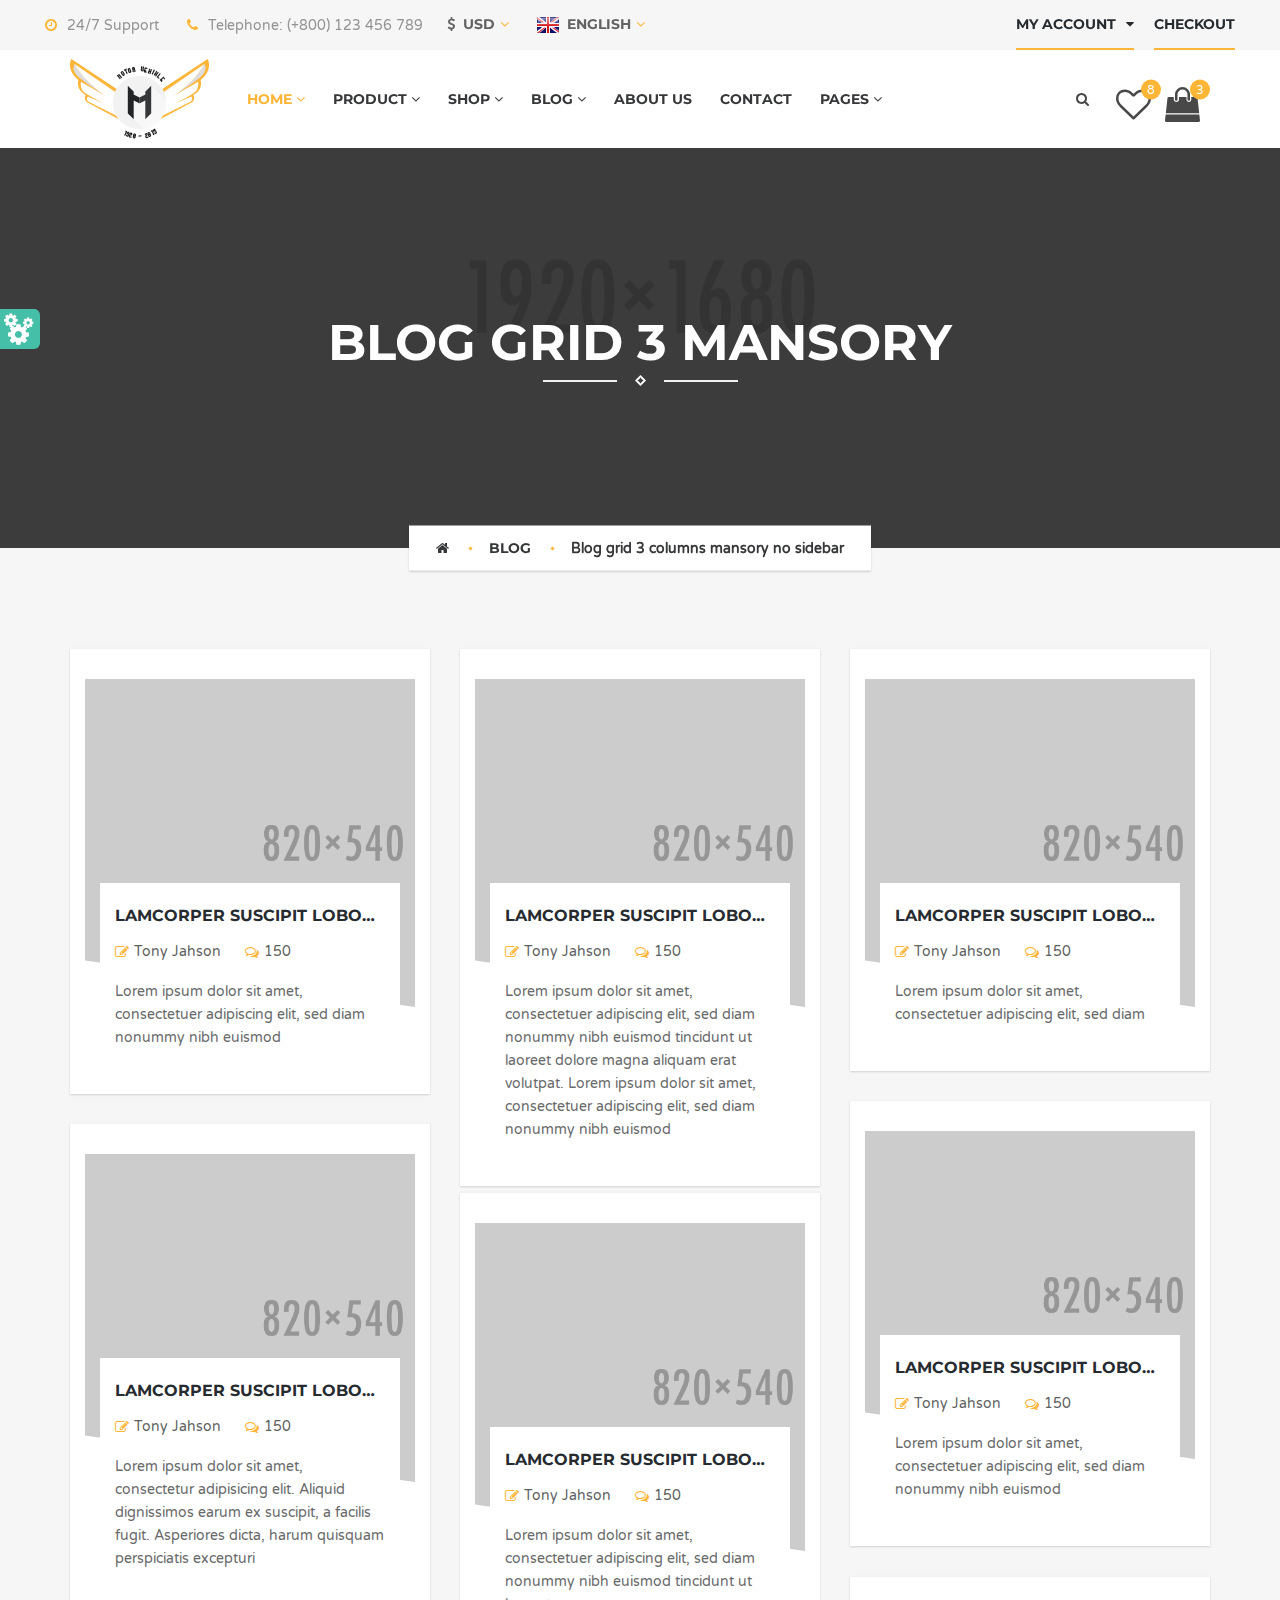
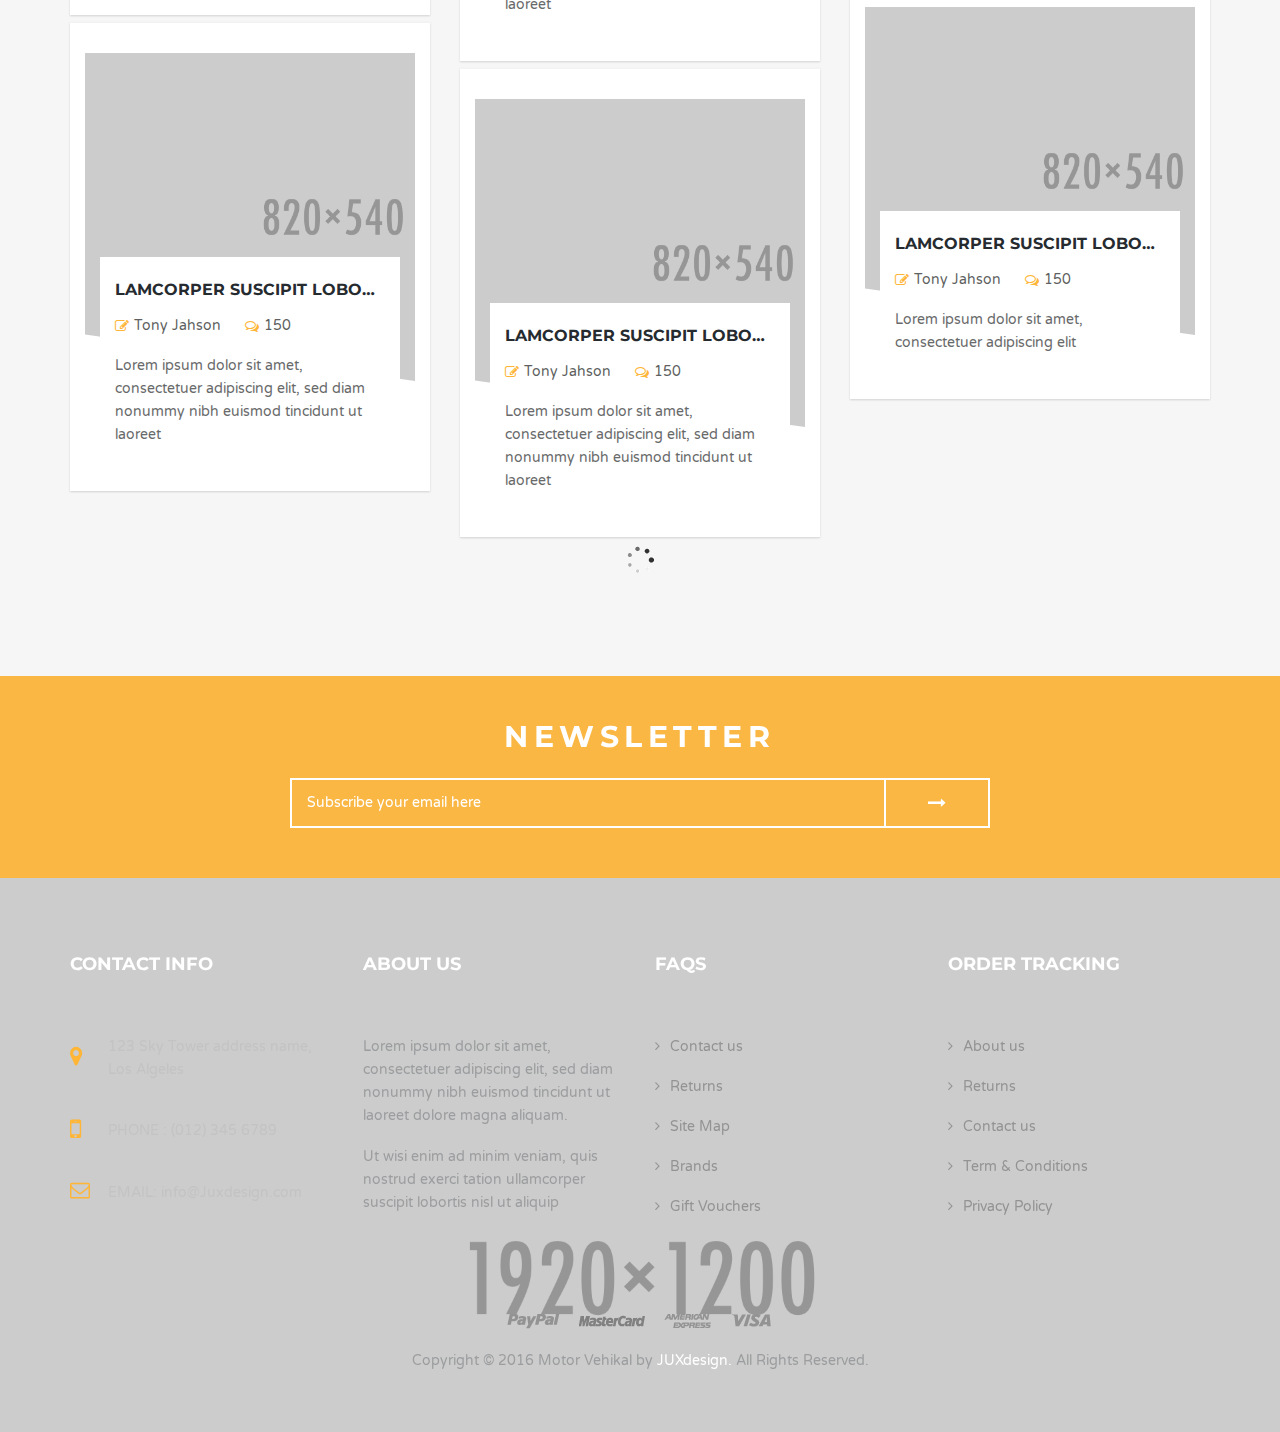
<file: motorcycle/web/blog-grid-3-mansory-no-sb.html>
<!DOCTYPE html>
<html lang="en">
  <head>
    <meta charset="UTF-8">
    <title>Blog Grid 3 Mansory No Sidebar - Motor Vehikal</title>
    <meta name="viewport" content="width=device-width, initial-scale=1.0">
    <meta name="description" content="">
    <meta name="author" content="">

    <!-- Favicon-->
    <link rel="shortcut icon" href="images/icon/favicon.ico" type="image/x-icon">

    <!-- Web Fonts-->
    <link rel="stylesheet" type="text/css" href="https://fonts.googleapis.com/css?family=Varela+Round">
    <link rel="stylesheet" type="text/css" href="https://fonts.googleapis.com/css?family=Montserrat:400,700">

    <!-- Vendor CSS-->
    <link rel="stylesheet" type="text/css" href="libs/bootstrap/css/bootstrap.min.css">
    <link rel="stylesheet" type="text/css" href="libs/font-awesome/css/font-awesome.min.css">
    <link rel="stylesheet" type="text/css" href="libs/jquery-ui/jquery-ui.min.css">
    <link rel="stylesheet" type="text/css" href="libs/superfish-menu/css/superfish.min.css">
    <link rel="stylesheet" type="text/css" href="libs/slick-sider/slick.min.css">
    <link rel="stylesheet" type="text/css" href="libs/slick-sider/slick-theme.min.css">
    <link rel="stylesheet" type="text/css" href="libs/swiper-sider/dist/css/swiper.min.css">
    <link rel="stylesheet" type="text/css" href="libs/magnific-popup/dist/magnific-popup.min.css">

    <!-- Theme CSS-->
    <link rel="stylesheet" type="text/css" href="css/main.css">
    <link rel="stylesheet" type="text/css" href="css/shortcodes.css">
    <link rel="stylesheet" type="text/css" href="css/style-selector.css">
    <link id="style-main-color" rel="stylesheet" type="text/css" href="css/color/color1.css">

    <!-- HTML5 Shim and Respond.js IE8 support of HTML5 elements and media queries-->
    <!-- WARNING: Respond.js doesn't work if you view the page via file://-->
    <!--if lt IE 9
    script(src='https://oss.maxcdn.com/html5shiv/3.7.2/html5shiv.min.js')
    script(src='https://oss.maxcdn.com/respond/1.4.2/respond.min.js')
    
    -->
  </head>
  <body>
    <div class="mv-site">
      <header class="header mv-header-style-1 mv-wrap">
        <div class="header-top">
          <div class="container">
            <div class="header-top-inner">
              <div class="mv-col-wrapper">
                <div class="mv-col-left header-contact">
                  <ul class="mv-ul clearfix group-contact hidden-xs">
                    <li class="item-button mv-icon-left-style-2"><span class="text"> <span class="icon"><i class="fa fa-clock-o"></i></span>24/7 Support</span></li>
                    <li class="item-button mv-icon-left-style-2"><a href="tel:(+800)123456789" class="text"> <span class="icon"><i class="fa fa-phone"></i></span>Telephone: (+800) 123 456 789</a></li>
                  </ul>
                  <ul class="mv-ul clearfix group-language">
                    <li class="item-button dropdown mv-dropdown-style-1 item-currency">
                      <button type="button" data-toggle="dropdown" aria-haspopup="true" aria-expanded="false" class="mv-btn mv-btn-style-24"> <i class="fa fa-usd"></i>&nbsp; USD<i class="icon fa fa-angle-down"></i></button>
                      <div class="dropdown-menu pull-right">
                        <div class="dropdown-menu-inner">
                          <nav class="mv-menu-style-3">
                            <ul>
                              <li><a href="#"><i class="fa fa-eur"></i>&nbsp; EUR</a></li>
                              <li><a href="#"><i class="fa fa-usd"></i>&nbsp; AUD</a></li>
                              <li><a href="#"><i class="fa fa-gbp"></i>&nbsp; GBP</a></li>
                              <li><a href="#"><i class="fa fa-rub"></i>&nbsp; RUB</a></li>
                              <li><a href="#"><i class="fa fa-yen"></i>&nbsp; YEN</a></li>
                              <li><a href="#"><i class="fa fa-krw"></i>&nbsp; WON</a></li>
                            </ul>
                          </nav>
                        </div>
                      </div>
                    </li>
                    <li class="item-button dropdown mv-dropdown-style-1 item-language">
                      <button type="button" data-toggle="dropdown" aria-haspopup="true" aria-expanded="false" class="mv-btn mv-btn-style-24"> <img src="images/icon/icon_flag_england.png" alt="icon"/><span class="btn-text hidden-xs hidden-sm">&nbsp; English</span><i class="icon fa fa-angle-down"></i></button>
                      <div class="dropdown-menu pull-right">
                        <div class="dropdown-menu-inner">
                          <nav class="mv-menu-style-3">
                            <ul>
                              <li><a href="#"><img src="images/icon/icon_flag_france.png" alt="icon"/>&nbsp; France</a></li>
                              <li><a href="#"><img src="images/icon/icon_flag_italy.png" alt="icon"/>&nbsp; Italy</a></li>
                              <li><a href="#"><img src="images/icon/icon_flag_germany.png" alt="icon"/>&nbsp; Germany</a></li>
                              <li><a href="#"><img src="images/icon/icon_flag_spain.png" alt="icon"/>&nbsp; Spain</a></li>
                            </ul>
                          </nav>
                        </div>
                      </div>
                    </li>
                  </ul>
                </div>
                <!-- .header-contact-->

                <div class="mv-col-right align-bottom header-account">
                  <div class="mv-btn-group text-right">
                    <div class="group-inner">
                      <div class="item-button mv-btn dropdown mv-dropdown-style-1">
                        <button type="button" data-toggle="dropdown" aria-haspopup="true" aria-expanded="false" class="mv-btn mv-btn-style-12"><span class="btn-text hidden-xs hidden-sm">my account</span><i class="btn-icon fa fa-user hidden-md hidden-lg"></i><i class="icon fa fa-caret-down"></i></button>
                        <div class="dropdown-menu pull-right">
                          <div class="dropdown-menu-inner">
                            <nav class="mv-menu-style-3">
                              <ul>
                                <li><a href="login.html"><i class="fa fa-sign-in mv-color-primary"></i>&nbsp;
                                    Login</a></li>
                                <li><a href="login.html"><i class="fa fa-pencil-square-o mv-color-primary"></i>&nbsp;
                                    Register</a></li>
                                <li><a href="wishlist.html">My Wishlist</a></li>
                                <li><a href="compare.html">Compare</a></li>
                              </ul>
                            </nav>
                          </div>
                        </div>
                      </div>
                      <div class="item-button mv-btn"><a href="checkout.html" class="item-button mv-btn mv-btn-style-12"> <i class="btn-icon fa fa-shopping-cart hidden-md hidden-lg"></i><span class="btn-text hidden-xs hidden-sm">checkout</span></a></div>
                    </div>
                  </div>
                </div>
                <!-- .header-account-->
              </div>
            </div>
          </div>
        </div>
        <!-- .header-top-->

        <div class="header-main-nav mv-fixed-enabled">
          <div class="container">
            <div class="container-inner">
              <div class="header-toggle-off-canvas hidden-md hidden-lg">
                <button type="button" class="mv-btn mv-btn-style-5 btn-off-canvas-toggle click-btn-off-canvas-left"><i class="icon fa fa-bars"></i></button>
              </div>
              <!-- .header-toggle-off-canvas-->

              <div class="header-logo"><a href="home.html" title="Motor Vehikal"><img src="images/logo/logo_2.png" alt="logo" class="logo-img img-default image-live-view"/><img src="images/logo/logo_2.png" alt="logo" class="logo-img img-scroll image-live-view"/></a></div>
              <!-- .header-logo-->

              <div class="main-nav-wrapper hidden-xs hidden-sm">
                <nav class="main-nav">
                  <ul class="nav sf-menu">
                    <li class="mega-columns"><a href="home.html"><span class="menu-text">Home <i class="menu-icon fa fa-angle-down"></i></span></a>
                      <ul class="row">
                        <li class="col-xs-3 mega-col"><a href="home.html" class="mega-title"><span class="menu-text">Homepage Demos</span></a>
                          <ul class="mega-content">
                            <li class="active"><a href="home.html">Home 1</a></li>
                            <li><a href="home-2.html">Home 2</a></li>
                            <li><a href="home-3.html">Home 3</a></li>
                          </ul>
                        </li>
                        <li class="col-xs-3 mega-col"><a href="home.html" class="mega-title"><span class="menu-text">Homepage Demos</span></a>
                          <ul class="mega-content">
                            <li><a href="home-4.html">Home 4</a></li>
                            <li><a href="home-5.html">Home 5</a></li>
                          </ul>
                        </li>
                        <li class="col-xs-3 mega-col"><a href="home.html" class="mega-title"><span class="menu-text">Homepage Demos</span></a>
                          <ul class="mega-content">
                            <li><a href="home-lookbook-1.html">Home Lookbook 1</a></li>
                            <li><a href="home-lookbook-2.html">Home Lookbook 2</a></li>
                          </ul>
                        </li>
                        <li class="col-xs-3 mega-col"><a href="home.html" class="mega-title"><span class="menu-text">Homepage Demos</span></a>
                          <ul class="mega-content">
                            <li><a href="home-parallax.html">Home Parallax</a></li>
                          </ul>
                        </li>
                      </ul>
                    </li>
                    <li><a href="#"><span class="menu-text">Product <i class="menu-icon fa fa-angle-down"></i></span></a>
                      <ul>
                        <li><a href="product-list.html">Product List</a></li>
                        <li><a href="product-grid-2.html">Product Grid 2</a></li>
                        <li><a href="product-grid-3.html">Product Grid 3</a></li>
                        <li><a href="product-grid-3-no-sb.html">Product Grid 3 No Sidebar</a></li>
                        <li><a href="product-grid-4-no-sb.html">Product Grid 4 No Sidebar</a></li>
                        <li><a href="product-grid-5-fullwidth.html">Product Grid 5 Fullwidth</a></li>
                        <li><a href="product-detail.html">Product Detail</a></li>
                        <li><a href="product-detail-rated.html">Product Detail Rated</a></li>
                        <li><a href="search.html">Search</a></li>
                      </ul>
                    </li>
                    <li><a href="#"><span class="menu-text">Shop <i class="menu-icon fa fa-angle-down"></i></span></a>
                      <ul>
                        <li><a href="cart.html">Cart</a></li>
                        <li><a href="checkout.html">Checkout</a></li>
                        <li><a href="wishlist.html">Wishlist</a></li>
                        <li><a href="compare.html">Compare</a></li>
                        <li><a href="track-your-order.html">Track Your Order</a></li>
                        <li><a href="cart-empty.html">Cart Empty</a></li>
                      </ul>
                    </li>
                    <li><a href="#"><span class="menu-text">Blog <i class="menu-icon fa fa-angle-down"></i></span></a>
                      <ul>
                        <li><a href="blog-list.html">Blog List</a></li>
                        <li><a href="blog-grid-2.html">Blog Grid 2</a></li>
                        <li><a href="blog-grid-3-no-sb.html">Blog Grid 3 No Sidebar</a></li>
                        <li><a href="blog-grid-3-mansory-no-sb.html">Blog Grid 3 Mansory No Sidebar</a></li>
                        <li><a href="blog-detail.html">Blog Detail</a></li>
                      </ul>
                    </li>
                    <li><a href="about-us.html"><span class="menu-text">About Us</span></a></li>
                    <li><a href="contact.html"><span class="menu-text">Contact</span></a></li>
                    <li><a href="#"><span class="menu-text">Pages <i class="menu-icon fa fa-angle-down"></i></span></a>
                      <ul class="dropdown-left">
                        <li><a href="login.html">Login & Register</a></li>
                        <li><a href="forgot-password.html">Forgot Password</a></li>
                        <li><a href="faqs.html">Faqs</a></li>
                        <li><a href="newsletter.html">Newsletter</a></li>
                        <li><a href="shortcodes.html">Shortcodes</a></li>
                        <li><a href="common-element.html">Common Element</a></li>
                        <li><a href="error-page.html">Error Page</a></li>
                        <li><a href="#"><span class="menu-text">Example menu item <i class="menu-icon fa fa-angle-down"></i></span></a>
                          <ul>
                            <li><a href="#">Example menu item</a></li>
                            <li><a href="#"><span class="menu-text">Example menu item <i class="menu-icon fa fa-angle-down"></i></span></a>
                              <ul>
                                <li><a href="#">Example menu item</a></li>
                                <li><a href="#">Example menu item</a></li>
                              </ul>
                            </li>
                            <li><a href="#"><span class="menu-text">Example menu item <i class="menu-icon fa fa-angle-down"></i></span></a>
                              <ul class="dropdown-left">
                                <li><a href="#">Example menu item</a></li>
                                <li><a href="#">Example menu item</a></li>
                              </ul>
                            </li>
                          </ul>
                        </li>
                      </ul>
                    </li>
                  </ul>
                </nav>
              </div>
              <!-- .header-main-nav-->

              <div class="header-right-button">
                <div class="header-search">
                  <div class="item-button">
                    <button type="button" data-toggle="modal" data-target="#popupSearch" class="mv-btn mv-btn-style-10 btn-open-field-search"><i class="fa fa-search"></i></button>
                    <button type="button" class="mv-btn mv-btn-style-10 btn-open-filter click-btn-off-canvas-right hidden-md hidden-lg"><i class="fa fa-filter mv-f-18"></i></button>
                  </div>
                </div>
                <!-- .header-search-->

                <div class="header-shop">
                  <div class="item-button"><a href="wishlist.html" class="mv-btn mv-btn-style-11 btn-my-wishlist"><span class="btn-inner"><span class="icon fa fa-heart-o"></span><span class="number">8</span></span></a></div>

                  <div class="item-button dropdown mv-dropdown-style-1 script-dropdown-1">
                    <button type="button" class="mv-btn mv-btn-style-11 btn-dropdown btn-my-cart"><span class="btn-inner"><span class="icon fa fa-shopping-bag"></span><span class="number">3</span></span></button>
                    <div class="dropdown-menu pull-right">
                      <div class="dropdown-menu-inner">
                        <div class="mv-block-style-39">
                          <div class="block-39-header">You have <span class="mv-color-primary">3 items</span> in your shopping cart</div>
                          <div class="block-39-list">
                            <article class="item post">
                              <div class="item-inner">
                                <div class="mv-dp-table align-top">
                                  <div class="mv-dp-table-cell block-39-thumb">
                                    <div class="thumb-inner mv-lightbox-style-1"><a href="product-detail.html" title="Richa Rock Glove"><img src="images/demo/demo_80x100.png" alt="demo" class="block-39-thumb-img"/></a></div>
                                  </div>
                                  <div class="mv-dp-table-cell block-39-main">
                                    <div class="block-39-main-inner">
                                      <div class="block-39-title"><a href="product-detail.html" title="Richa Rock Glove" class="mv-overflow-ellipsis">Richa Rock Glove</a></div>
                                      <div class="block-39-price"> 
                                        <div class="new-price">$200,00</div>
                                      </div>
                                      <ul class="block-24-meta mv-ul">
                                        <li class="meta-item mv-icon-left-style-3"><span class="text">Quanlity: 2</span></li>
                                      </ul>
                                    </div>
                                  </div>
                                </div>
                                <button type="button" title="Remove from Wishlist" class="mv-btn mv-btn-style-4 fa fa-close btn-delete-product"></button>
                              </div>
                            </article>
                            <!-- .post-->

                            <article class="item post">
                              <div class="item-inner">
                                <div class="mv-dp-table align-top">
                                  <div class="mv-dp-table-cell block-39-thumb">
                                    <div class="thumb-inner mv-lightbox-style-1"><a href="product-detail.html" title="Richa Rock Glove"><img src="images/demo/demo_80x100.png" alt="demo" class="block-39-thumb-img"/></a></div>
                                  </div>
                                  <div class="mv-dp-table-cell block-39-main">
                                    <div class="block-39-main-inner">
                                      <div class="block-39-title"><a href="product-detail.html" title="Richa Rock Glove" class="mv-overflow-ellipsis">Richa Rock Glove Richa Rock Glove</a></div>
                                      <div class="block-39-price"> 
                                        <div class="new-price">$200,00</div>
                                      </div>
                                      <ul class="block-24-meta mv-ul">
                                        <li class="meta-item mv-icon-left-style-3"><span class="text">Quanlity: 2</span></li>
                                      </ul>
                                    </div>
                                  </div>
                                </div>
                                <button type="button" title="Remove from Wishlist" class="mv-btn mv-btn-style-4 fa fa-close btn-delete-product"></button>
                              </div>
                            </article>
                            <!-- .post-->

                            <article class="item post">
                              <div class="item-inner">
                                <div class="mv-dp-table align-top">
                                  <div class="mv-dp-table-cell block-39-thumb">
                                    <div class="thumb-inner mv-lightbox-style-1"><a href="product-detail.html" title="Richa Rock Glove"><img src="images/demo/demo_80x100.png" alt="demo" class="block-39-thumb-img"/></a></div>
                                  </div>
                                  <div class="mv-dp-table-cell block-39-main">
                                    <div class="block-39-main-inner">
                                      <div class="block-39-title"><a href="product-detail.html" title="Richa Rock Glove" class="mv-overflow-ellipsis">Richa Rock Glove</a></div>
                                      <div class="block-39-price"> 
                                        <div class="new-price">$200,00</div>
                                      </div>
                                      <ul class="block-24-meta mv-ul">
                                        <li class="meta-item mv-icon-left-style-3"><span class="text">Quanlity: 2</span></li>
                                      </ul>
                                    </div>
                                  </div>
                                </div>
                                <button type="button" title="Remove from Wishlist" class="mv-btn mv-btn-style-4 fa fa-close btn-delete-product"></button>
                              </div>
                            </article>
                            <!-- .post-->
                          </div>

                          <div class="block-39-total mv-col-wrapper">
                            <div class="mv-col-left">total</div>
                            <div class="mv-col-right">$3600.00</div>
                          </div>

                          <div class="block-39-footer">
                            <div class="row">
                              <div class="col-xs-6"><a href="cart.html" class="mv-btn mv-btn-style-5 btn-5-h-45 btn-5-gray responsive-btn-5-type-2 mv-btn-block">view cart</a></div>
                              <div class="col-xs-6"><a href="checkout.html" class="mv-btn mv-btn-style-5 btn-5-h-45 responsive-btn-5-type-2 mv-btn-block">checkout</a></div>
                            </div>
                          </div>
                        </div>
                        <!-- .mv-block-style-39-->
                      </div>
                    </div>
                  </div>
                </div>
                <!-- .header-shop-->
              </div>
            </div>
          </div>
        </div>
        <!-- .header-main-nav-->
      </header>
      <!-- .header-->

      <section class="main-banner mv-wrap">
        <div data-image-src="images/background/demo_bg_1920x1680.png" class="mv-banner-style-1 mv-bg-overlay-dark overlay-0-85 mv-parallax">
          <div class="page-name mv-caption-style-6">
            <div class="container">
              <div class="mv-title-style-9"><span class="main">blog grid 3 mansory</span><img src="images/icon/icon_line_polygon_line.png" alt="icon" class="line"/></div>
            </div>
          </div>
        </div>
      </section>
      <!-- .main-banner-->

      <section class="main-breadcrumb mv-wrap">
        <div class="mv-breadcrumb-style-1">
          <div class="container">
            <ul class="breadcrumb-1-list">
              <li><a href="home.html"><i class="fa fa-home"></i></a></li>
              <li><a href="#">Blog</a></li>
              <li><a>Blog grid 3 columns mansory no sidebar</a></li>
            </ul>
          </div>
        </div>
      </section>
      <!-- .main-breadcrumb-->

      <section class="mv-main-body blog-mansory-3-no-sb-main mv-bg-gray mv-wrap">
        <div class="container">
          <div class="mv-list-blog-wrapper mv-block-style-15">
            <div class="row block-15-list mv-list-blog mv-post-mansory-wrapper">
              <article class="col-xs-6 col-sm-4 item item-blog-grid-3-mansory-no-sb mv-post-mansory-item post">
                <div class="item-inner mv-box-shadow-gray-1">
                  <div class="item-inner-relative">
                    <div class="block-15-thumb mv-effect-relative"><a href="blog-detail.html" title="Lamcorper suscipit lobortis nisl ut aliquip ex ea"><span style="background-image: url(images/demo/demo_820x540.png);" class="block-15-thumb-img"></span></a><span class="polygon hidden-xs hidden-sm"></span><span onclick="$(this).remove()" class="block-15-date mv-date-style-1 hidden-xs hidden-sm"><span class="day">29</span><span class="month">sep</span></span></div>
                    <!-- .block-15-thumb-->

                    <div class="block-15-main">
                      <div class="block-15-main-inner">
                        <div class="block-15-title"><a href="blog-detail.html" title="Lamcorper suscipit lobortis nisl ut aliquip ex ea" class="mv-overflow-ellipsis">Lamcorper suscipit lobortis nisl ut aliquip ex ea</a></div>
                        <ul class="block-15-meta mv-ul">
                          <li class="meta-item mv-icon-left-style-3"><a href="#"><span class="text"><span class="icon"><i class="fa fa-pencil-square-o"></i></span>Tony Jahson</span></a></li>
                          <li class="meta-item mv-icon-left-style-3"><a href="#"><span class="text"><span class="icon"><i class="fa fa-comments-o"></i></span>150</span></a></li>
                          <li class="meta-item mv-icon-left-style-3 hidden-md hidden-lg"><a href="#"><span class="text"><span class="icon"><i class="fa fa-calendar"></i></span>Sep 29, 2016</span></a></li>
                        </ul>
                        <div class="block-15-content">Lorem ipsum dolor sit amet, consectetuer adipiscing elit, sed diam nonummy nibh euismod</div>
                      </div>
                    </div>
                    <!-- .block-15-main-->
                  </div>
                </div>
              </article>
              <!-- .post-->

              <article class="col-xs-6 col-sm-4 item item-blog-grid-3-mansory-no-sb mv-post-mansory-item post">
                <div class="item-inner mv-box-shadow-gray-1">
                  <div class="item-inner-relative">
                    <div class="block-15-thumb mv-effect-relative"><a href="blog-detail.html" title="Lamcorper suscipit lobortis nisl ut aliquip ex ea"><span style="background-image: url(images/demo/demo_820x540.png);" class="block-15-thumb-img"></span></a><span class="polygon hidden-xs hidden-sm"></span><span onclick="$(this).remove()" class="block-15-date mv-date-style-1 hidden-xs hidden-sm"><span class="day">29</span><span class="month">sep</span></span></div>
                    <!-- .block-15-thumb-->

                    <div class="block-15-main">
                      <div class="block-15-main-inner">
                        <div class="block-15-title"><a href="blog-detail.html" title="Lamcorper suscipit lobortis nisl ut aliquip ex ea" class="mv-overflow-ellipsis">Lamcorper suscipit lobortis nisl ut aliquip ex ea</a></div>
                        <ul class="block-15-meta mv-ul">
                          <li class="meta-item mv-icon-left-style-3"><a href="#"><span class="text"><span class="icon"><i class="fa fa-pencil-square-o"></i></span>Tony Jahson</span></a></li>
                          <li class="meta-item mv-icon-left-style-3"><a href="#"><span class="text"><span class="icon"><i class="fa fa-comments-o"></i></span>150</span></a></li>
                          <li class="meta-item mv-icon-left-style-3 hidden-md hidden-lg"><a href="#"><span class="text"><span class="icon"><i class="fa fa-calendar"></i></span>Sep 29, 2016</span></a></li>
                        </ul>
                        <div class="block-15-content">Lorem ipsum dolor sit amet, consectetuer adipiscing elit, sed diam nonummy nibh euismod tincidunt ut laoreet dolore magna aliquam erat volutpat. Lorem ipsum dolor sit amet, consectetuer adipiscing elit, sed diam nonummy nibh euismod</div>
                      </div>
                    </div>
                    <!-- .block-15-main-->
                  </div>
                </div>
              </article>
              <!-- .post-->

              <article class="col-xs-6 col-sm-4 item item-blog-grid-3-mansory-no-sb mv-post-mansory-item post">
                <div class="item-inner mv-box-shadow-gray-1">
                  <div class="item-inner-relative">
                    <div class="block-15-thumb mv-effect-relative"><a href="blog-detail.html" title="Lamcorper suscipit lobortis nisl ut aliquip ex ea"><span style="background-image: url(images/demo/demo_820x540.png);" class="block-15-thumb-img"></span></a><span class="polygon hidden-xs hidden-sm"></span><span onclick="$(this).remove()" class="block-15-date mv-date-style-1 hidden-xs hidden-sm"><span class="day">29</span><span class="month">sep</span></span></div>
                    <!-- .block-15-thumb-->

                    <div class="block-15-main">
                      <div class="block-15-main-inner">
                        <div class="block-15-title"><a href="blog-detail.html" title="Lamcorper suscipit lobortis nisl ut aliquip ex ea" class="mv-overflow-ellipsis">Lamcorper suscipit lobortis nisl ut aliquip ex ea</a></div>
                        <ul class="block-15-meta mv-ul">
                          <li class="meta-item mv-icon-left-style-3"><a href="#"><span class="text"><span class="icon"><i class="fa fa-pencil-square-o"></i></span>Tony Jahson</span></a></li>
                          <li class="meta-item mv-icon-left-style-3"><a href="#"><span class="text"><span class="icon"><i class="fa fa-comments-o"></i></span>150</span></a></li>
                          <li class="meta-item mv-icon-left-style-3 hidden-md hidden-lg"><a href="#"><span class="text"><span class="icon"><i class="fa fa-calendar"></i></span>Sep 29, 2016</span></a></li>
                        </ul>
                        <div class="block-15-content">Lorem ipsum dolor sit amet, consectetuer adipiscing elit, sed diam</div>
                      </div>
                    </div>
                    <!-- .block-15-main-->
                  </div>
                </div>
              </article>
              <!-- .post-->

              <article class="col-xs-6 col-sm-4 item item-blog-grid-3-mansory-no-sb mv-post-mansory-item post">
                <div class="item-inner mv-box-shadow-gray-1">
                  <div class="item-inner-relative">
                    <div class="block-15-thumb mv-effect-relative"><a href="blog-detail.html" title="Lamcorper suscipit lobortis nisl ut aliquip ex ea"><span style="background-image: url(images/demo/demo_820x540.png);" class="block-15-thumb-img"></span></a><span class="polygon hidden-xs hidden-sm"></span><span onclick="$(this).remove()" class="block-15-date mv-date-style-1 hidden-xs hidden-sm"><span class="day">29</span><span class="month">sep</span></span></div>
                    <!-- .block-15-thumb-->

                    <div class="block-15-main">
                      <div class="block-15-main-inner">
                        <div class="block-15-title"><a href="blog-detail.html" title="Lamcorper suscipit lobortis nisl ut aliquip ex ea" class="mv-overflow-ellipsis">Lamcorper suscipit lobortis nisl ut aliquip ex ea</a></div>
                        <ul class="block-15-meta mv-ul">
                          <li class="meta-item mv-icon-left-style-3"><a href="#"><span class="text"><span class="icon"><i class="fa fa-pencil-square-o"></i></span>Tony Jahson</span></a></li>
                          <li class="meta-item mv-icon-left-style-3"><a href="#"><span class="text"><span class="icon"><i class="fa fa-comments-o"></i></span>150</span></a></li>
                          <li class="meta-item mv-icon-left-style-3 hidden-md hidden-lg"><a href="#"><span class="text"><span class="icon"><i class="fa fa-calendar"></i></span>Sep 29, 2016</span></a></li>
                        </ul>
                        <div class="block-15-content">Lorem ipsum dolor sit amet, consectetuer adipiscing elit, sed diam nonummy nibh euismod</div>
                      </div>
                    </div>
                    <!-- .block-15-main-->
                  </div>
                </div>
              </article>
              <!-- .post-->

              <article class="col-xs-6 col-sm-4 item item-blog-grid-3-mansory-no-sb mv-post-mansory-item post">
                <div class="item-inner mv-box-shadow-gray-1">
                  <div class="item-inner-relative">
                    <div class="block-15-thumb mv-effect-relative"><a href="blog-detail.html" title="Lamcorper suscipit lobortis nisl ut aliquip ex ea"><span style="background-image: url(images/demo/demo_820x540.png);" class="block-15-thumb-img"></span></a><span class="polygon hidden-xs hidden-sm"></span><span onclick="$(this).remove()" class="block-15-date mv-date-style-1 hidden-xs hidden-sm"><span class="day">29</span><span class="month">sep</span></span></div>
                    <!-- .block-15-thumb-->

                    <div class="block-15-main">
                      <div class="block-15-main-inner">
                        <div class="block-15-title"><a href="blog-detail.html" title="Lamcorper suscipit lobortis nisl ut aliquip ex ea" class="mv-overflow-ellipsis">Lamcorper suscipit lobortis nisl ut aliquip ex ea</a></div>
                        <ul class="block-15-meta mv-ul">
                          <li class="meta-item mv-icon-left-style-3"><a href="#"><span class="text"><span class="icon"><i class="fa fa-pencil-square-o"></i></span>Tony Jahson</span></a></li>
                          <li class="meta-item mv-icon-left-style-3"><a href="#"><span class="text"><span class="icon"><i class="fa fa-comments-o"></i></span>150</span></a></li>
                          <li class="meta-item mv-icon-left-style-3 hidden-md hidden-lg"><a href="#"><span class="text"><span class="icon"><i class="fa fa-calendar"></i></span>Sep 29, 2016</span></a></li>
                        </ul>
                        <div class="block-15-content">Lorem ipsum dolor sit amet, consectetur adipisicing elit. Aliquid dignissimos earum ex suscipit, a facilis fugit. Asperiores dicta, harum quisquam perspiciatis excepturi </div>
                      </div>
                    </div>
                    <!-- .block-15-main-->
                  </div>
                </div>
              </article>
              <!-- .post-->

              <article class="col-xs-6 col-sm-4 item item-blog-grid-3-mansory-no-sb mv-post-mansory-item post">
                <div class="item-inner mv-box-shadow-gray-1">
                  <div class="item-inner-relative">
                    <div class="block-15-thumb mv-effect-relative"><a href="blog-detail.html" title="Lamcorper suscipit lobortis nisl ut aliquip ex ea"><span style="background-image: url(images/demo/demo_820x540.png);" class="block-15-thumb-img"></span></a><span class="polygon hidden-xs hidden-sm"></span><span onclick="$(this).remove()" class="block-15-date mv-date-style-1 hidden-xs hidden-sm"><span class="day">29</span><span class="month">sep</span></span></div>
                    <!-- .block-15-thumb-->

                    <div class="block-15-main">
                      <div class="block-15-main-inner">
                        <div class="block-15-title"><a href="blog-detail.html" title="Lamcorper suscipit lobortis nisl ut aliquip ex ea" class="mv-overflow-ellipsis">Lamcorper suscipit lobortis nisl ut aliquip ex ea</a></div>
                        <ul class="block-15-meta mv-ul">
                          <li class="meta-item mv-icon-left-style-3"><a href="#"><span class="text"><span class="icon"><i class="fa fa-pencil-square-o"></i></span>Tony Jahson</span></a></li>
                          <li class="meta-item mv-icon-left-style-3"><a href="#"><span class="text"><span class="icon"><i class="fa fa-comments-o"></i></span>150</span></a></li>
                          <li class="meta-item mv-icon-left-style-3 hidden-md hidden-lg"><a href="#"><span class="text"><span class="icon"><i class="fa fa-calendar"></i></span>Sep 29, 2016</span></a></li>
                        </ul>
                        <div class="block-15-content">Lorem ipsum dolor sit amet, consectetuer adipiscing elit, sed diam nonummy nibh euismod tincidunt ut laoreet</div>
                      </div>
                    </div>
                    <!-- .block-15-main-->
                  </div>
                </div>
              </article>
              <!-- .post-->

              <article class="col-xs-6 col-sm-4 item item-blog-grid-3-mansory-no-sb mv-post-mansory-item post">
                <div class="item-inner mv-box-shadow-gray-1">
                  <div class="item-inner-relative">
                    <div class="block-15-thumb mv-effect-relative"><a href="blog-detail.html" title="Lamcorper suscipit lobortis nisl ut aliquip ex ea"><span style="background-image: url(images/demo/demo_820x540.png);" class="block-15-thumb-img"></span></a><span class="polygon hidden-xs hidden-sm"></span><span onclick="$(this).remove()" class="block-15-date mv-date-style-1 hidden-xs hidden-sm"><span class="day">29</span><span class="month">sep</span></span></div>
                    <!-- .block-15-thumb-->

                    <div class="block-15-main">
                      <div class="block-15-main-inner">
                        <div class="block-15-title"><a href="blog-detail.html" title="Lamcorper suscipit lobortis nisl ut aliquip ex ea" class="mv-overflow-ellipsis">Lamcorper suscipit lobortis nisl ut aliquip ex ea</a></div>
                        <ul class="block-15-meta mv-ul">
                          <li class="meta-item mv-icon-left-style-3"><a href="#"><span class="text"><span class="icon"><i class="fa fa-pencil-square-o"></i></span>Tony Jahson</span></a></li>
                          <li class="meta-item mv-icon-left-style-3"><a href="#"><span class="text"><span class="icon"><i class="fa fa-comments-o"></i></span>150</span></a></li>
                          <li class="meta-item mv-icon-left-style-3 hidden-md hidden-lg"><a href="#"><span class="text"><span class="icon"><i class="fa fa-calendar"></i></span>Sep 29, 2016</span></a></li>
                        </ul>
                        <div class="block-15-content">Lorem ipsum dolor sit amet, consectetuer adipiscing elit</div>
                      </div>
                    </div>
                    <!-- .block-15-main-->
                  </div>
                </div>
              </article>
              <!-- .post-->

              <article class="col-xs-6 col-sm-4 item item-blog-grid-3-mansory-no-sb mv-post-mansory-item post">
                <div class="item-inner mv-box-shadow-gray-1">
                  <div class="item-inner-relative">
                    <div class="block-15-thumb mv-effect-relative"><a href="blog-detail.html" title="Lamcorper suscipit lobortis nisl ut aliquip ex ea"><span style="background-image: url(images/demo/demo_820x540.png);" class="block-15-thumb-img"></span></a><span class="polygon hidden-xs hidden-sm"></span><span onclick="$(this).remove()" class="block-15-date mv-date-style-1 hidden-xs hidden-sm"><span class="day">29</span><span class="month">sep</span></span></div>
                    <!-- .block-15-thumb-->

                    <div class="block-15-main">
                      <div class="block-15-main-inner">
                        <div class="block-15-title"><a href="blog-detail.html" title="Lamcorper suscipit lobortis nisl ut aliquip ex ea" class="mv-overflow-ellipsis">Lamcorper suscipit lobortis nisl ut aliquip ex ea</a></div>
                        <ul class="block-15-meta mv-ul">
                          <li class="meta-item mv-icon-left-style-3"><a href="#"><span class="text"><span class="icon"><i class="fa fa-pencil-square-o"></i></span>Tony Jahson</span></a></li>
                          <li class="meta-item mv-icon-left-style-3"><a href="#"><span class="text"><span class="icon"><i class="fa fa-comments-o"></i></span>150</span></a></li>
                          <li class="meta-item mv-icon-left-style-3 hidden-md hidden-lg"><a href="#"><span class="text"><span class="icon"><i class="fa fa-calendar"></i></span>Sep 29, 2016</span></a></li>
                        </ul>
                        <div class="block-15-content">Lorem ipsum dolor sit amet, consectetuer adipiscing elit, sed diam nonummy nibh euismod tincidunt ut laoreet</div>
                      </div>
                    </div>
                    <!-- .block-15-main-->
                  </div>
                </div>
              </article>
              <!-- .post-->

              <article class="col-xs-6 col-sm-4 item item-blog-grid-3-mansory-no-sb mv-post-mansory-item post">
                <div class="item-inner mv-box-shadow-gray-1">
                  <div class="item-inner-relative">
                    <div class="block-15-thumb mv-effect-relative"><a href="blog-detail.html" title="Lamcorper suscipit lobortis nisl ut aliquip ex ea"><span style="background-image: url(images/demo/demo_820x540.png);" class="block-15-thumb-img"></span></a><span class="polygon hidden-xs hidden-sm"></span><span onclick="$(this).remove()" class="block-15-date mv-date-style-1 hidden-xs hidden-sm"><span class="day">29</span><span class="month">sep</span></span></div>
                    <!-- .block-15-thumb-->

                    <div class="block-15-main">
                      <div class="block-15-main-inner">
                        <div class="block-15-title"><a href="blog-detail.html" title="Lamcorper suscipit lobortis nisl ut aliquip ex ea" class="mv-overflow-ellipsis">Lamcorper suscipit lobortis nisl ut aliquip ex ea</a></div>
                        <ul class="block-15-meta mv-ul">
                          <li class="meta-item mv-icon-left-style-3"><a href="#"><span class="text"><span class="icon"><i class="fa fa-pencil-square-o"></i></span>Tony Jahson</span></a></li>
                          <li class="meta-item mv-icon-left-style-3"><a href="#"><span class="text"><span class="icon"><i class="fa fa-comments-o"></i></span>150</span></a></li>
                          <li class="meta-item mv-icon-left-style-3 hidden-md hidden-lg"><a href="#"><span class="text"><span class="icon"><i class="fa fa-calendar"></i></span>Sep 29, 2016</span></a></li>
                        </ul>
                        <div class="block-15-content">Lorem ipsum dolor sit amet, consectetuer adipiscing elit, sed diam nonummy nibh euismod tincidunt ut laoreet</div>
                      </div>
                    </div>
                    <!-- .block-15-main-->
                  </div>
                </div>
              </article>
              <!-- .post-->
            </div>
          </div>
          <!-- .mv-list-blog-wrapper-->

          <div class="mv-pagination-wrapper">
            <div class="mv-pagination-style-1 text-center">
              <div class="pagination-loading"><img src="images/icon/icon_loading.gif" alt="icon"/>
              </div>
            </div>
            <!-- .mv-pagination-style-1-->
          </div>
          <!-- .mv-pagination-wrapper-->
        </div>
      </section>
      <!-- .mv-main-body-->

      <section class="main-newsletter mv-newsletter-style-1 mv-wrap">
        <div style="background-image: url(images/background/demo_bg_1920x1680.png)" class="newsletter-bg">
          <div class="container">
            <form method="GET" class="form-newsletter">
              <label class="hidden-xs mv-label text-right text-uppercase">Newsletter</label>
              <div class="mv-field">
                <div class="mv-inputbox-group">
                  <input type="text" name="test138" placeholder="Subscribe your email here" data-mv-placeholder="Subscribe your email here" class="mv-inputbox mv-inputbox-style-3"/>
                  <div class="inputbox-addon">
                    <button type="button" class="mv-btn mv-btn-block mv-btn-style-13"><span class="btn-icon fa fa-long-arrow-right"></span></button>
                  </div>
                </div>
              </div>
            </form>
          </div>
        </div>
      </section>
      <!-- .mv-newsletter-style-1-->

      <footer class="footer mv-footer-style-2 mv-wrap">
        <div style="background-image: url(images/background/demo_bg_1920x1200.png)" class="footer-bg">
          <div class="container">
            <div class="footer-inner">
              <div id="footerNav" role="tablist" aria-multiselectable="true" class="footer-nav panel-group">
                <div class="row">
                  <div class="col-md-3 footer-nav-col footer-contact"><a data-toggle="collapse" data-parent="#footerNav" href="#footerContact" aria-expanded="true" aria-controls="footerContact" class="footer-title collapsed">contact info</a>
                    <div id="footerContact" role="tabpanel" class="footer-main collapse">
                      <ul class="mv-ul footer-main-inner list">
                        <li class="mv-icon-left-style-1 item">
                          <div class="mv-dp-table align-middle">
                            <div class="mv-dp-table-cell icon"><i class="icon-fa fa fa-map-marker mv-f-22 mv-color-primary"></i></div>
                            <div class="mv-dp-table-cell text">123 Sky Tower address name, Los Algeles</div>
                          </div>
                        </li>
                        <li class="mv-icon-left-style-1 item">
                          <div class="mv-dp-table align-middle">
                            <div class="mv-dp-table-cell icon"><i class="icon-fa fa fa-mobile mv-f-26 mv-color-primary"></i></div>
                            <div class="mv-dp-table-cell text">PHONE : (012) 345 6789</div>
                          </div>
                        </li>
                        <li class="mv-icon-left-style-1 item">
                          <div class="mv-dp-table align-middle">
                            <div class="mv-dp-table-cell icon"><i class="icon-fa fa fa-envelope-o mv-f-20 mv-color-primary"></i></div>
                            <div class="mv-dp-table-cell text">EMAIL:<a href="mailto:info@Juxdesign.com"> info@Juxdesign.com</a></div>
                          </div>
                        </li>
                      </ul>
                    </div>
                  </div>

                  <div class="col-md-3 footer-nav-col footer-about-us"><a data-toggle="collapse" data-parent="#footerNav" href="#footerAboutUs" aria-expanded="false" aria-controls="footerAboutUs" class="footer-title collapsed">about us</a>
                    <div id="footerAboutUs" role="tabpanel" class="footer-main collapse">
                      <div class="footer-main-inner">
                        <div class="about-us-content">
                          <p>Lorem ipsum dolor sit amet, consectetuer adipiscing elit, sed diam nonummy nibh euismod tincidunt ut laoreet dolore magna aliquam.</p>
                          <p>Ut wisi enim ad minim veniam, quis nostrud exerci tation ullamcorper suscipit lobortis nisl ut aliquip</p>
                        </div>
                      </div>
                    </div>
                  </div>

                  <div class="col-md-3 footer-nav-col footer-faqs"><a data-toggle="collapse" data-parent="#footerNav" href="#footerFaqs" aria-expanded="false" aria-controls="footerFaqs" class="footer-title collapsed">faqs</a>
                    <div id="footerFaqs" role="tabpanel" class="footer-main collapse">
                      <ul class="mv-ul footer-main-inner list">
                        <li class="item mv-icon-left-style-2"><a href="#"><span class="text"><span class="icon"><i class="fa fa-angle-right"></i></span>Contact us</span></a></li>
                        <li class="item mv-icon-left-style-2"><a href="#"><span class="text"><span class="icon"><i class="fa fa-angle-right"></i></span>Returns</span></a></li>
                        <li class="item mv-icon-left-style-2"><a href="#"><span class="text"><span class="icon"><i class="fa fa-angle-right"></i></span>Site Map</span></a></li>
                        <li class="item mv-icon-left-style-2"><a href="#"><span class="text"><span class="icon"><i class="fa fa-angle-right"></i></span>Brands</span></a></li>
                        <li class="item mv-icon-left-style-2"><a href="#"><span class="text"><span class="icon"><i class="fa fa-angle-right"></i></span>Gift Vouchers</span></a></li>
                      </ul>
                    </div>
                  </div>

                  <div class="col-md-3 footer-nav-col footer-order-tracking"><a data-toggle="collapse" data-parent="#footerNav" href="#footerOrderTracking" aria-expanded="false" aria-controls="footerOrderTracking" class="footer-title collapsed">order tracking</a>
                    <div id="footerOrderTracking" role="tabpanel" class="footer-main collapse">
                      <ul class="mv-ul footer-main-inner list">
                        <li class="item mv-icon-left-style-2"><a href="#"><span class="text"><span class="icon"><i class="fa fa-angle-right"></i></span>About us</span></a></li>
                        <li class="item mv-icon-left-style-2"><a href="#"><span class="text"><span class="icon"><i class="fa fa-angle-right"></i></span>Returns</span></a></li>
                        <li class="item mv-icon-left-style-2"><a href="#"><span class="text"><span class="icon"><i class="fa fa-angle-right"></i></span>Contact us</span></a></li>
                        <li class="item mv-icon-left-style-2"><a href="#"><span class="text"><span class="icon"><i class="fa fa-angle-right"></i></span>Term & Conditions</span></a></li>
                        <li class="item mv-icon-left-style-2"><a href="#"><span class="text"><span class="icon"><i class="fa fa-angle-right"></i></span>Privacy Policy</span></a></li>
                      </ul>
                    </div>
                  </div>
                </div>
              </div>
              <!-- .footer-nav-->

              <div class="footer-payment">
                <ul class="mv-ul list">
                  <li class="item"><a href="#"><img src="images/icon/icon_paypal.png" alt="icon"/></a></li>
                  <li class="item"><a href="#"><img src="images/icon/icon_master_card.png" alt="icon"/></a></li>
                  <li class="item"><a href="#"><img src="images/icon/icon_american_express.png" alt="icon"/></a></li>
                  <li class="item"><a href="#"><img src="images/icon/icon_visa.png" alt="icon"/></a></li>
                </ul>
              </div>
              <!-- .footer-payment-->

              <div class="footer-copyright text-center">Copyright &copy; 2016 Motor Vehikal by<a href="http://www.joomlaux.com/" target="_blank"> JUXdesign.</a> All Rights Reserved.</div>
              <!-- .footer-copyright-->
            </div>
          </div>
        </div>

        <button type="button" class="mv-btn mv-btn-style-17 mv-back-to-top fixed-right-bottom"><i class="btn-icon fa fa-long-arrow-up"></i></button>
      </footer>
      <!-- .footer-->

      <div class="off-canvas-wrapper-left hidden-md hidden-lg">
        <div class="off-canvas-left">
          <div class="off-canvas-header">
            <button class="btn-close-off-canvas click-close-off-canvas">x</button>
          </div>
          <div class="off-canvas-body">
            <nav class="main-nav">
              <ul class="nav sf-menu expand-all">
                <li class="mega-columns"><a href="home.html"><span class="menu-text">Home <i class="menu-icon fa fa-angle-down"></i></span></a>
                  <ul class="row">
                    <li class="col-xs-3 mega-col"><a href="home.html" class="mega-title"><span class="menu-text">Homepage Demos</span></a>
                      <ul class="mega-content">
                        <li class="active"><a href="home.html">Home 1</a></li>
                        <li><a href="home-2.html">Home 2</a></li>
                        <li><a href="home-3.html">Home 3</a></li>
                      </ul>
                    </li>
                    <li class="col-xs-3 mega-col"><a href="home.html" class="mega-title"><span class="menu-text">Homepage Demos</span></a>
                      <ul class="mega-content">
                        <li><a href="home-4.html">Home 4</a></li>
                        <li><a href="home-5.html">Home 5</a></li>
                      </ul>
                    </li>
                    <li class="col-xs-3 mega-col"><a href="home.html" class="mega-title"><span class="menu-text">Homepage Demos</span></a>
                      <ul class="mega-content">
                        <li><a href="home-lookbook-1.html">Home Lookbook 1</a></li>
                        <li><a href="home-lookbook-2.html">Home Lookbook 2</a></li>
                      </ul>
                    </li>
                    <li class="col-xs-3 mega-col"><a href="home.html" class="mega-title"><span class="menu-text">Homepage Demos</span></a>
                      <ul class="mega-content">
                        <li><a href="home-parallax.html">Home Parallax</a></li>
                      </ul>
                    </li>
                  </ul>
                </li>
                <li><a href="#"><span class="menu-text">Product <i class="menu-icon fa fa-angle-down"></i></span></a>
                  <ul>
                    <li><a href="product-list.html">Product List</a></li>
                    <li><a href="product-grid-2.html">Product Grid 2</a></li>
                    <li><a href="product-grid-3.html">Product Grid 3</a></li>
                    <li><a href="product-grid-3-no-sb.html">Product Grid 3 No Sidebar</a></li>
                    <li><a href="product-grid-4-no-sb.html">Product Grid 4 No Sidebar</a></li>
                    <li><a href="product-grid-5-fullwidth.html">Product Grid 5 Fullwidth</a></li>
                    <li><a href="product-detail.html">Product Detail</a></li>
                    <li><a href="product-detail-rated.html">Product Detail Rated</a></li>
                    <li><a href="search.html">Search</a></li>
                  </ul>
                </li>
                <li><a href="#"><span class="menu-text">Shop <i class="menu-icon fa fa-angle-down"></i></span></a>
                  <ul>
                    <li><a href="cart.html">Cart</a></li>
                    <li><a href="checkout.html">Checkout</a></li>
                    <li><a href="wishlist.html">Wishlist</a></li>
                    <li><a href="compare.html">Compare</a></li>
                    <li><a href="track-your-order.html">Track Your Order</a></li>
                    <li><a href="cart-empty.html">Cart Empty</a></li>
                  </ul>
                </li>
                <li><a href="#"><span class="menu-text">Blog <i class="menu-icon fa fa-angle-down"></i></span></a>
                  <ul>
                    <li><a href="blog-list.html">Blog List</a></li>
                    <li><a href="blog-grid-2.html">Blog Grid 2</a></li>
                    <li><a href="blog-grid-3-no-sb.html">Blog Grid 3 No Sidebar</a></li>
                    <li><a href="blog-grid-3-mansory-no-sb.html">Blog Grid 3 Mansory No Sidebar</a></li>
                    <li><a href="blog-detail.html">Blog Detail</a></li>
                  </ul>
                </li>
                <li><a href="about-us.html"><span class="menu-text">About Us</span></a></li>
                <li><a href="contact.html"><span class="menu-text">Contact</span></a></li>
                <li><a href="#"><span class="menu-text">Pages <i class="menu-icon fa fa-angle-down"></i></span></a>
                  <ul class="dropdown-left">
                    <li><a href="login.html">Login & Register</a></li>
                    <li><a href="forgot-password.html">Forgot Password</a></li>
                    <li><a href="faqs.html">Faqs</a></li>
                    <li><a href="newsletter.html">Newsletter</a></li>
                    <li><a href="shortcodes.html">Shortcodes</a></li>
                    <li><a href="common-element.html">Common Element</a></li>
                    <li><a href="error-page.html">Error Page</a></li>
                    <li><a href="#"><span class="menu-text">Example menu item <i class="menu-icon fa fa-angle-down"></i></span></a>
                      <ul>
                        <li><a href="#">Example menu item</a></li>
                        <li><a href="#"><span class="menu-text">Example menu item <i class="menu-icon fa fa-angle-down"></i></span></a>
                          <ul>
                            <li><a href="#">Example menu item</a></li>
                            <li><a href="#">Example menu item</a></li>
                          </ul>
                        </li>
                        <li><a href="#"><span class="menu-text">Example menu item <i class="menu-icon fa fa-angle-down"></i></span></a>
                          <ul class="dropdown-left">
                            <li><a href="#">Example menu item</a></li>
                            <li><a href="#">Example menu item</a></li>
                          </ul>
                        </li>
                      </ul>
                    </li>
                  </ul>
                </li>
              </ul>
            </nav>
          </div>
        </div>
      </div>
      <!-- .off-canvas-wrapper-left-->

      <div class="off-canvas-wrapper-right hidden-md hidden-lg">
        <div class="off-canvas-right">
          <div class="off-canvas-header">
            <button class="btn-close-off-canvas click-close-off-canvas">x</button>
          </div>

          <div class="off-canvas-body">
            <div class="mv-aside mv-aside-search">
              <div class="aside-title mv-title-style-11">search</div>
              <div class="aside-body">
                <form method="GET" class="form-aside-search">
                  <div class="mv-inputbox-icon right">
                    <input type="text" name="test138" class="mv-inputbox mv-inputbox-style-2"/>
                    <button type="submit" class="icon mv-btn mv-btn-style-4 fa fa-search"></button>
                  </div>
                </form>
              </div>
            </div>
            <!-- .mv-aside-search-->

            <div class="mv-aside mv-aside-filter-by-price">
              <div class="aside-title mv-title-style-11">filter by price</div>
              <div class="aside-body">
                <form method="GET" class="form-aside-filter-by-price">
                  <div class="mv-slider-range">
                    <div class="slider-range-wrapper mv-slider-range-style-1">
                      <div class="slider-range"></div>
                    </div>
                    <div class="mv-dp-table align-middle">
                      <div class="mv-dp-table-cell view-values">Price: $<span class="min-value"></span> - $<span class="max-value"></span></div>
                      <div class="mv-dp-table-cell filter-button">
                        <button type="submit" class="mv-btn mv-btn-style-5 btn-5-h-30">filter</button>
                      </div>
                    </div>
                  </div>
                </form>

                <nav class="filter-by-price-menu mv-menu-style-1">
                  <ul>
                    <li><a href="#" class="mv-icon-left-style-5">$10 - $50<span class="sub-text">&nbsp; (8)</span></a></li>
                    <li><a href="#" class="mv-icon-left-style-5">$50 - $100<span class="sub-text">&nbsp; (8)</span></a></li>
                    <li><a href="#" class="mv-icon-left-style-5">$100 - $500<span class="sub-text">&nbsp; (3)</span></a></li>
                    <li><a href="#" class="mv-icon-left-style-5">$500 - $1000<span class="sub-text">&nbsp; (16)</span></a></li>
                    <li><a href="#" class="mv-icon-left-style-5">$1000 - $5000<span class="sub-text">&nbsp; (6)</span></a></li>
                  </ul>
                </nav>
              </div>
            </div>
            <!-- .mv-aside-filter-by-price-->

            <div class="mv-aside mv-aside-product-type">
              <div class="aside-title mv-title-style-11">product type</div>
              <div class="aside-body">
                <nav class="product-type-menu mv-menu-style-1">
                  <ul>
                    <li><a href="#" class="mv-icon-left-style-5">Full Face Helmets<span class="sub-text">&nbsp; (8)</span></a></li>
                    <li><a href="#" class="mv-icon-left-style-5">Flip Up Helmets<span class="sub-text">&nbsp; (3)</span></a></li>
                    <li><a href="#" class="mv-icon-left-style-5">Open Face Helmets<span class="sub-text">&nbsp; (38)</span></a></li>
                    <li><a href="#" class="mv-icon-left-style-5">Adventure Helmets<span class="sub-text">&nbsp; (12)</span></a>
                      <ul class="sub-menu">
                        <li><a href="#" class="mv-icon-left-style-5">AGV Helmets<span class="sub-text">&nbsp; (3)</span></a></li>
                        <li><a href="#" class="mv-icon-left-style-5">Arai Helmets<span class="sub-text">&nbsp; (12)</span></a></li>
                        <li class="active"><a href="#" class="mv-icon-left-style-5">Bell Helmets<span class="sub-text">&nbsp; (8)</span></a></li>
                        <li><a href="#" class="mv-icon-left-style-5">BOX Helmets<span class="sub-text">&nbsp; (15)</span></a></li>
                      </ul>
                    </li>
                    <li><a href="#" class="mv-icon-left-style-5">Trousers<span class="sub-text">&nbsp; (19)</span></a></li>
                    <li><a href="#" class="mv-icon-left-style-5">Dresses<span class="sub-text">&nbsp; (34)</span></a></li>
                    <li><a href="#" class="mv-icon-left-style-5">Shoes<span class="sub-text">&nbsp; (22)</span></a></li>
                    <li><a href="#" class="mv-icon-left-style-5">Accessories<span class="sub-text">&nbsp; (17)</span></a></li>
                    <li><a href="#" class="mv-icon-left-style-5">Sale<span class="sub-text">&nbsp; (3)</span></a></li>
                    <li><a href="#" class="mv-icon-left-style-5"> <strong>View More</strong><span class="sub-text">&nbsp; (50) &nbsp;</span><i class="fa fa-caret-down"></i></a></li>
                  </ul>
                </nav>
              </div>
            </div>
            <!-- .mv-aside-product-type-->

            <div class="mv-aside mv-aside-filter-by-size">
              <div class="aside-title mv-title-style-11">filter by</div>
              <div class="aside-body">
                <nav class="filter-by-price-menu mv-menu-style-1">
                  <ul>
                    <li><a href="#" class="mv-icon-left-style-5">Extra Large</a></li>
                    <li><a href="#" class="mv-icon-left-style-5">Extra Small</a></li>
                    <li class="active"><a href="#" class="mv-icon-left-style-5">Large</a></li>
                    <li><a href="#" class="mv-icon-left-style-5">Medium</a></li>
                    <li><a href="#" class="mv-icon-left-style-5">One Size Fits All</a></li>
                    <li><a href="#" class="mv-icon-left-style-5">Small</a></li>
                    <li><a href="#" class="mv-icon-left-style-5">Taille Unique</a></li>
                    <li><a href="#" class="mv-icon-left-style-5">Sale</a></li>
                  </ul>
                </nav>
              </div>
            </div>
            <!-- .mv-aside-filter-by-size-->

            <div class="mv-aside mv-aside-size">
              <div class="aside-title mv-title-style-11">size</div>
              <div class="aside-body">
                <nav class="size-list">
                  <div class="mv-btn-group">
                    <div class="group-inner"><a href="#" class="mv-btn mv-btn-style-21">XXL</a><a href="#" class="mv-btn mv-btn-style-21 active">XL</a><a href="#" class="mv-btn mv-btn-style-21">L</a><a href="#" class="mv-btn mv-btn-style-21">M</a><a href="#" class="mv-btn mv-btn-style-21">S</a></div>
                  </div>
                </nav>
              </div>
            </div>
            <!-- .mv-aside-size-->

            <div class="mv-aside mv-aside-color">
              <div class="aside-title mv-title-style-11">color</div>
              <div class="aside-body">
                <div class="color-list mv-list-inline-style-1 space-10">
                  <ul class="list-inline-1">
                    <li class="active"><a href="#"><span style="background-color: #7bef66;" class="icon-color"></span></a></li>
                    <li><a href="#"><span style="background-color: #ff8888;" class="icon-color"></span></a></li>
                    <li><a href="#"><span style="background-color: #c4dd66;" class="icon-color"></span></a></li>
                    <li><a href="#"><span style="background-color: #94b7f7;" class="icon-color"></span></a></li>
                    <li><a href="#"><span style="background-color: #a3fbff;" class="icon-color"></span></a></li>
                    <li><a href="#"><span style="background-color: #f7fb0d;" class="icon-color"></span></a></li>
                    <li><a href="#"><span style="background-color: #7b7878;" class="icon-color"></span></a></li>
                    <li><a href="#"><span style="background-color: #d041ff;" class="icon-color"></span></a></li>
                    <li><a href="#"><span style="background-color: #fdab14;" class="icon-color"></span></a></li>
                    <li><a href="#"><span style="background-color: #eeeeee" class="icon-color"></span></a></li>
                  </ul>
                </div>
              </div>
            </div>
            <!-- .mv-aside-color-->

            <div class="mv-aside mv-aside-products">
              <div class="aside-title mv-title-style-11">products</div>
              <div class="aside-body">
                <div class="products-list">
                  <div class="mv-block-style-24">
                    <div class="block-24-list">
                      <article class="item post">
                        <div class="item-inner">
                          <div class="mv-dp-table">
                            <div class="mv-dp-table-cell block-24-thumb">
                              <div class="thumb-inner mv-lightbox-style-1"><a href="product-detail.html" title="Open Face Helmets"><img src="images/demo/demo_300x400.png" alt="demo"/></a><a href="images/demo/demo_300x400.png" title="Open Face Helmets" data-lightbox-href="product-detail.html" class="mv-btn mv-btn-style-20 mv-lightbox-item"><i class="icon fa fa-search"></i></a></div>
                            </div>
                            <div class="mv-dp-table-cell block-24-main">
                              <div class="block-24-title"><a href="product-detail.html" title="Open Face Helmets" class="mv-overflow-ellipsis">Open Face Helmets</a></div>
                              <div class="block-24-price">
                                <div class="new-price">$200,00</div>
                                <div class="old-price">$250,99</div>
                              </div>
                              <div data-rate="true" data-score="4.0" class="block-24-rate mv-rate text-left">
                                <div class="rate-inner mv-f-12">
                                  <div class="stars-wrapper empty-stars"><span class="item-rate"></span><span class="item-rate"></span><span class="item-rate"></span><span class="item-rate"></span><span class="item-rate"></span></div>
                                  <div class="stars-wrapper filled-stars"><span class="item-rate"></span><span class="item-rate"></span><span class="item-rate"></span><span class="item-rate"></span><span class="item-rate"></span></div>
                                </div>
                              </div>
                            </div>
                          </div>
                        </div>
                      </article>
                      <!-- .post-->

                      <article class="item post">
                        <div class="item-inner">
                          <div class="mv-dp-table">
                            <div class="mv-dp-table-cell block-24-thumb">
                              <div class="thumb-inner mv-lightbox-style-1"><a href="product-detail.html" title="Spada Enforcer WP"><img src="images/demo/demo_300x400.png" alt="demo"/></a><a href="images/demo/demo_300x400.png" title="Spada Enforcer WP" data-lightbox-href="product-detail.html" class="mv-btn mv-btn-style-20 mv-lightbox-item"><i class="icon fa fa-search"></i></a></div>
                            </div>
                            <div class="mv-dp-table-cell block-24-main">
                              <div class="block-24-title"><a href="product-detail.html" title="Spada Enforcer WP" class="mv-overflow-ellipsis">Spada Enforcer WP Spada Enforcer WP</a></div>
                              <div class="block-24-price">
                                <div class="new-price">$300,00</div>
                                <div class="old-price">$400,99</div>
                              </div>
                              <div data-rate="true" data-score="5.0" class="block-24-rate mv-rate text-left">
                                <div class="rate-inner mv-f-12">
                                  <div class="stars-wrapper empty-stars"><span class="item-rate"></span><span class="item-rate"></span><span class="item-rate"></span><span class="item-rate"></span><span class="item-rate"></span></div>
                                  <div class="stars-wrapper filled-stars"><span class="item-rate"></span><span class="item-rate"></span><span class="item-rate"></span><span class="item-rate"></span><span class="item-rate"></span></div>
                                </div>
                              </div>
                            </div>
                          </div>
                        </div>
                      </article>
                      <!-- .post-->

                      <article class="item post">
                        <div class="item-inner">
                          <div class="mv-dp-table">
                            <div class="mv-dp-table-cell block-24-thumb">
                              <div class="thumb-inner mv-lightbox-style-1"><a href="product-detail.html" title="Richa Drift Water"><img src="images/demo/demo_300x400.png" alt="demo"/></a><a href="images/demo/demo_300x400.png" title="Richa Drift Water" data-lightbox-href="product-detail.html" class="mv-btn mv-btn-style-20 mv-lightbox-item"><i class="icon fa fa-search"></i></a></div>
                            </div>
                            <div class="mv-dp-table-cell block-24-main">
                              <div class="block-24-title"><a href="product-detail.html" title="Richa Drift Water" class="mv-overflow-ellipsis">Richa Drift Water</a></div>
                              <div class="block-24-price">
                                <div class="new-price">$210,00</div>
                                <div class="old-price">$290,99</div>
                              </div>
                              <div data-rate="true" data-score="3.0" class="block-24-rate mv-rate text-left">
                                <div class="rate-inner mv-f-12">
                                  <div class="stars-wrapper empty-stars"><span class="item-rate"></span><span class="item-rate"></span><span class="item-rate"></span><span class="item-rate"></span><span class="item-rate"></span></div>
                                  <div class="stars-wrapper filled-stars"><span class="item-rate"></span><span class="item-rate"></span><span class="item-rate"></span><span class="item-rate"></span><span class="item-rate"></span></div>
                                </div>
                              </div>
                            </div>
                          </div>
                        </div>
                      </article>
                      <!-- .post-->
                    </div>
                  </div>
                  <!-- .mv-block-style-24-->
                </div>
              </div>
            </div>
            <!-- .mv-aside-products-->

            <div class="mv-aside mv-aside-tags">
              <div class="aside-title mv-title-style-11">tags</div>
              <div class="aside-body">
                <div class="tag-list">
                  <div class="mv-btn-group">
                    <div class="group-inner"><a href="#" class="mv-btn mv-btn-style-22">Helmet</a><a href="#" class="mv-btn mv-btn-style-22 active">Gloves</a><a href="#" class="mv-btn mv-btn-style-22">Sercurity</a><a href="#" class="mv-btn mv-btn-style-22">Boots</a><a href="#" class="mv-btn mv-btn-style-22">Clothing</a><a href="#" class="mv-btn mv-btn-style-22">Luggage</a><a href="#" class="mv-btn mv-btn-style-22">Maintenance</a><a href="#" class="mv-btn mv-btn-style-22">Bodywork</a><a href="#" class="mv-btn mv-btn-style-22">Gift</a><a href="#" class="mv-btn mv-btn-style-22">Exhauts</a><a href="#" class="mv-btn mv-btn-style-22">Tyres</a><a href="#" class="mv-btn mv-btn-style-22">Casual Wear</a><a href="#" class="mv-btn mv-btn-style-22">R&G Racing</a></div>
                  </div>
                </div>
              </div>
            </div>
            <!-- .mv-aside-tags-->
          </div>
        </div>
      </div>
      <!-- .off-canvas-wrapper-right-->
    </div>
    <!-- .mv-site-->

    <div class="popup-wrapper">
      <div id="popupSearch" tabindex="-1" role="dialog" aria-hidden="true" class="popup-search modal fade modal-effect-zoom mv-modal-style-2">
        <div class="modal-dialog modal-lg">
          <div class="modal-content">
            <form method="GET" action="/motor_vehikal_html/search.html" class="form-search">
              <div class="mv-inputbox-icon right">
                <input type="text" name="test138" data-mv-placeholder="Type here and enter to search" placeholder="Type here and enter to search" class="mv-inputbox mv-inputbox-style-5"/>
                <button type="submit" class="icon mv-btn mv-btn-style-4"><i class="fa fa-search"></i></button>
              </div>
            </form>
          </div>
        </div>
      </div>
      <!-- .popup-search-->
    </div>
    <!-- .popup-wrapper-->

    <!-- Vendor jQuery-->
    <script type="text/javascript" src="libs/jquery/jquery-2.1.4.min.js"></script>
    <script type="text/javascript" src="libs/bootstrap/js/bootstrap.min.js"></script>
    <script type="text/javascript" src="libs/smoothscroll/SmoothScroll.min.js"></script>
    <script type="text/javascript" src="libs/superfish-menu/js/superfish.min.js"></script>
    <script type="text/javascript" src="libs/jquery-ui/jquery-ui.min.js"></script>
    <script type="text/javascript" src="libs/jquery-ui/external/touch-punch/jquery.ui.touch-punch.min.js"></script>
    <script type="text/javascript" src="libs/jquery-ui/external/jquery.mousewheel.min.js"></script>
    <script type="text/javascript" src="libs/parallax/parallax.min.js"></script>
    <script type="text/javascript" src="libs/jquery-countto/jquery.countTo.min.js"></script>
    <script type="text/javascript" src="libs/jquery-appear/jquery.appear.min.js"></script>
    <script type="text/javascript" src="libs/as-pie-progress/jquery-asPieProgress.min.js"></script>
    <script type="text/javascript" src="libs/caroufredsel/helper-plugins/jquery.touchSwipe.min.js"></script>
    <script type="text/javascript" src="libs/caroufredsel/jquery.carouFredSel-6.2.1-packed.js"></script>
    <script type="text/javascript" src="libs/isotope/isotope.pkgd.min.js"></script>
    <script type="text/javascript" src="libs/isotope/fit-columns.min.js"></script>
    <script type="text/javascript" src="libs/slick-sider/slick.min.js"></script>
    <script type="text/javascript" src="libs/lwt-countdown/jquery.lwtCountdown-1.0.min.js"></script>
    <script type="text/javascript" src="libs/swiper-sider/dist/js/swiper.min.js"></script>
    <script type="text/javascript" src="libs/magnific-popup/dist/jquery.magnific-popup.min.js"></script>
    <script type="text/javascript" src="libs/jplayer/dist/jplayer/jquery.jplayer.min.js"></script>
    <script type="text/javascript" src="libs/jquery-cookie/jquery.cookie.min.js"></script>

    <!-- Theme Script-->
    <script type="text/javascript" src="js/style.selector.js"></script>
    <script type="text/javascript" src="js/main.js"></script>
  </body>
</html>
</file>
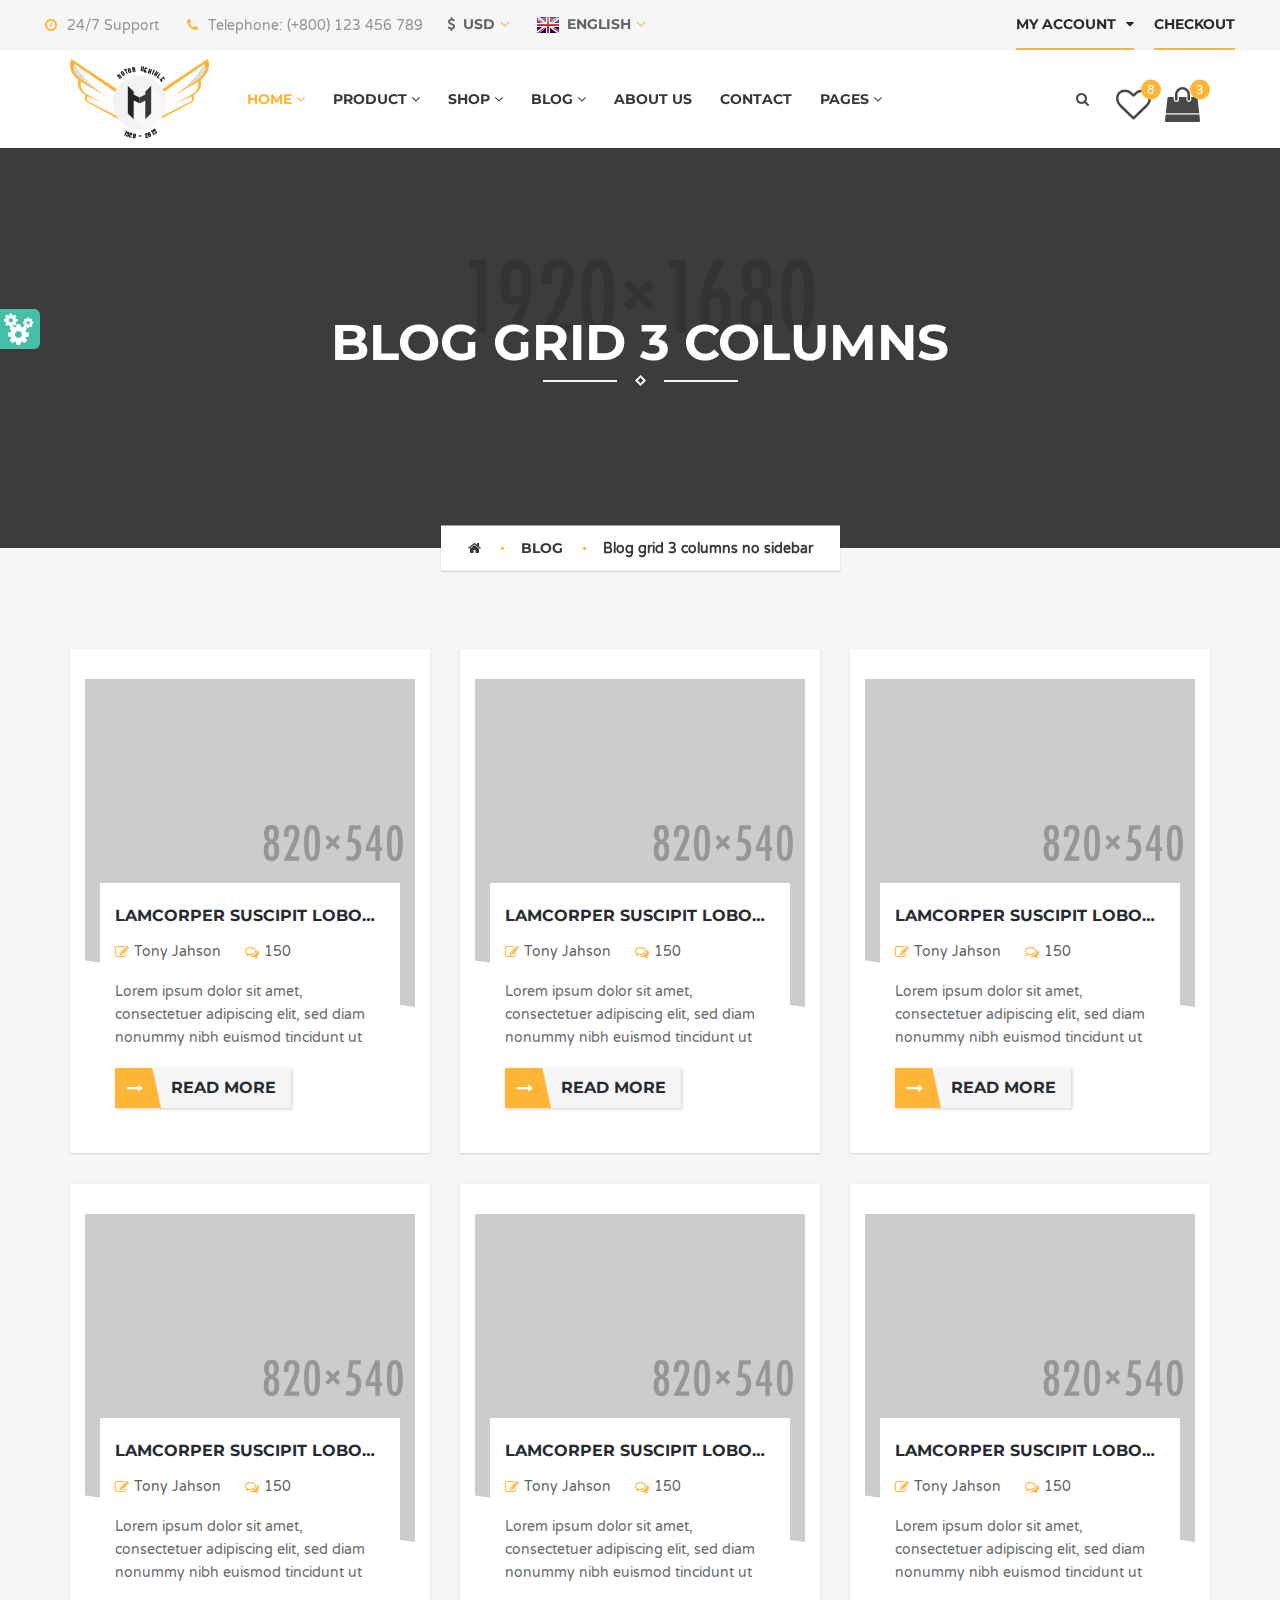
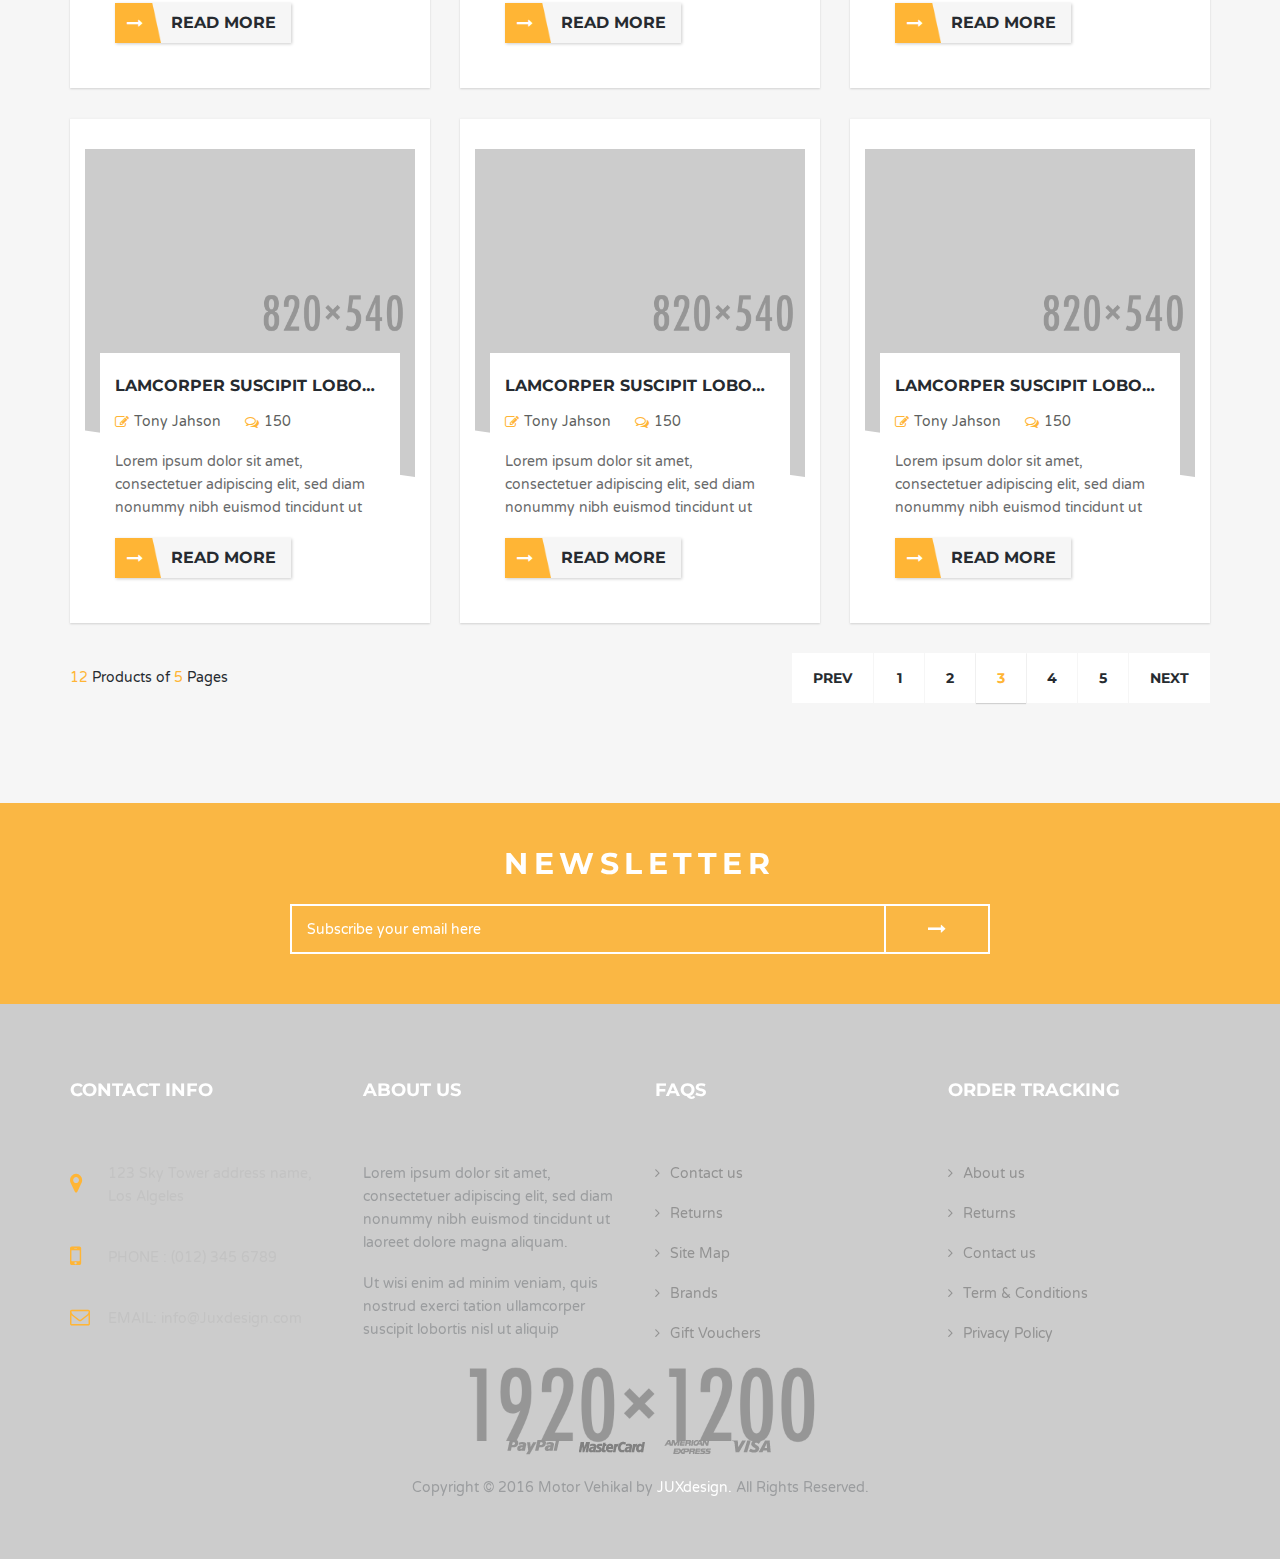
<file: motorcycle/web/blog-grid-3-no-sb.html>
<!DOCTYPE html>
<html lang="en">
  <head>
    <meta charset="UTF-8">
    <title>Blog Grid 3 No Sidebar - Motor Vehikal</title>
    <meta name="viewport" content="width=device-width, initial-scale=1.0">
    <meta name="description" content="">
    <meta name="author" content="">

    <!-- Favicon-->
    <link rel="shortcut icon" href="images/icon/favicon.ico" type="image/x-icon">

    <!-- Web Fonts-->
    <link rel="stylesheet" type="text/css" href="https://fonts.googleapis.com/css?family=Varela+Round">
    <link rel="stylesheet" type="text/css" href="https://fonts.googleapis.com/css?family=Montserrat:400,700">

    <!-- Vendor CSS-->
    <link rel="stylesheet" type="text/css" href="libs/bootstrap/css/bootstrap.min.css">
    <link rel="stylesheet" type="text/css" href="libs/font-awesome/css/font-awesome.min.css">
    <link rel="stylesheet" type="text/css" href="libs/jquery-ui/jquery-ui.min.css">
    <link rel="stylesheet" type="text/css" href="libs/superfish-menu/css/superfish.min.css">
    <link rel="stylesheet" type="text/css" href="libs/slick-sider/slick.min.css">
    <link rel="stylesheet" type="text/css" href="libs/slick-sider/slick-theme.min.css">
    <link rel="stylesheet" type="text/css" href="libs/swiper-sider/dist/css/swiper.min.css">
    <link rel="stylesheet" type="text/css" href="libs/magnific-popup/dist/magnific-popup.min.css">

    <!-- Theme CSS-->
    <link rel="stylesheet" type="text/css" href="css/main.css">
    <link rel="stylesheet" type="text/css" href="css/shortcodes.css">
    <link rel="stylesheet" type="text/css" href="css/style-selector.css">
    <link id="style-main-color" rel="stylesheet" type="text/css" href="css/color/color1.css">

    <!-- HTML5 Shim and Respond.js IE8 support of HTML5 elements and media queries-->
    <!-- WARNING: Respond.js doesn't work if you view the page via file://-->
    <!--if lt IE 9
    script(src='https://oss.maxcdn.com/html5shiv/3.7.2/html5shiv.min.js')
    script(src='https://oss.maxcdn.com/respond/1.4.2/respond.min.js')
    
    -->
  </head>
  <body>
    <div class="mv-site">
      <header class="header mv-header-style-1 mv-wrap">
        <div class="header-top">
          <div class="container">
            <div class="header-top-inner">
              <div class="mv-col-wrapper">
                <div class="mv-col-left header-contact">
                  <ul class="mv-ul clearfix group-contact hidden-xs">
                    <li class="item-button mv-icon-left-style-2"><span class="text"> <span class="icon"><i class="fa fa-clock-o"></i></span>24/7 Support</span></li>
                    <li class="item-button mv-icon-left-style-2"><a href="tel:(+800)123456789" class="text"> <span class="icon"><i class="fa fa-phone"></i></span>Telephone: (+800) 123 456 789</a></li>
                  </ul>
                  <ul class="mv-ul clearfix group-language">
                    <li class="item-button dropdown mv-dropdown-style-1 item-currency">
                      <button type="button" data-toggle="dropdown" aria-haspopup="true" aria-expanded="false" class="mv-btn mv-btn-style-24"> <i class="fa fa-usd"></i>&nbsp; USD<i class="icon fa fa-angle-down"></i></button>
                      <div class="dropdown-menu pull-right">
                        <div class="dropdown-menu-inner">
                          <nav class="mv-menu-style-3">
                            <ul>
                              <li><a href="#"><i class="fa fa-eur"></i>&nbsp; EUR</a></li>
                              <li><a href="#"><i class="fa fa-usd"></i>&nbsp; AUD</a></li>
                              <li><a href="#"><i class="fa fa-gbp"></i>&nbsp; GBP</a></li>
                              <li><a href="#"><i class="fa fa-rub"></i>&nbsp; RUB</a></li>
                              <li><a href="#"><i class="fa fa-yen"></i>&nbsp; YEN</a></li>
                              <li><a href="#"><i class="fa fa-krw"></i>&nbsp; WON</a></li>
                            </ul>
                          </nav>
                        </div>
                      </div>
                    </li>
                    <li class="item-button dropdown mv-dropdown-style-1 item-language">
                      <button type="button" data-toggle="dropdown" aria-haspopup="true" aria-expanded="false" class="mv-btn mv-btn-style-24"> <img src="images/icon/icon_flag_england.png" alt="icon"/><span class="btn-text hidden-xs hidden-sm">&nbsp; English</span><i class="icon fa fa-angle-down"></i></button>
                      <div class="dropdown-menu pull-right">
                        <div class="dropdown-menu-inner">
                          <nav class="mv-menu-style-3">
                            <ul>
                              <li><a href="#"><img src="images/icon/icon_flag_france.png" alt="icon"/>&nbsp; France</a></li>
                              <li><a href="#"><img src="images/icon/icon_flag_italy.png" alt="icon"/>&nbsp; Italy</a></li>
                              <li><a href="#"><img src="images/icon/icon_flag_germany.png" alt="icon"/>&nbsp; Germany</a></li>
                              <li><a href="#"><img src="images/icon/icon_flag_spain.png" alt="icon"/>&nbsp; Spain</a></li>
                            </ul>
                          </nav>
                        </div>
                      </div>
                    </li>
                  </ul>
                </div>
                <!-- .header-contact-->

                <div class="mv-col-right align-bottom header-account">
                  <div class="mv-btn-group text-right">
                    <div class="group-inner">
                      <div class="item-button mv-btn dropdown mv-dropdown-style-1">
                        <button type="button" data-toggle="dropdown" aria-haspopup="true" aria-expanded="false" class="mv-btn mv-btn-style-12"><span class="btn-text hidden-xs hidden-sm">my account</span><i class="btn-icon fa fa-user hidden-md hidden-lg"></i><i class="icon fa fa-caret-down"></i></button>
                        <div class="dropdown-menu pull-right">
                          <div class="dropdown-menu-inner">
                            <nav class="mv-menu-style-3">
                              <ul>
                                <li><a href="login.html"><i class="fa fa-sign-in mv-color-primary"></i>&nbsp;
                                    Login</a></li>
                                <li><a href="login.html"><i class="fa fa-pencil-square-o mv-color-primary"></i>&nbsp;
                                    Register</a></li>
                                <li><a href="wishlist.html">My Wishlist</a></li>
                                <li><a href="compare.html">Compare</a></li>
                              </ul>
                            </nav>
                          </div>
                        </div>
                      </div>
                      <div class="item-button mv-btn"><a href="checkout.html" class="item-button mv-btn mv-btn-style-12"> <i class="btn-icon fa fa-shopping-cart hidden-md hidden-lg"></i><span class="btn-text hidden-xs hidden-sm">checkout</span></a></div>
                    </div>
                  </div>
                </div>
                <!-- .header-account-->
              </div>
            </div>
          </div>
        </div>
        <!-- .header-top-->

        <div class="header-main-nav mv-fixed-enabled">
          <div class="container">
            <div class="container-inner">
              <div class="header-toggle-off-canvas hidden-md hidden-lg">
                <button type="button" class="mv-btn mv-btn-style-5 btn-off-canvas-toggle click-btn-off-canvas-left"><i class="icon fa fa-bars"></i></button>
              </div>
              <!-- .header-toggle-off-canvas-->

              <div class="header-logo"><a href="home.html" title="Motor Vehikal"><img src="images/logo/logo_2.png" alt="logo" class="logo-img img-default image-live-view"/><img src="images/logo/logo_2.png" alt="logo" class="logo-img img-scroll image-live-view"/></a></div>
              <!-- .header-logo-->

              <div class="main-nav-wrapper hidden-xs hidden-sm">
                <nav class="main-nav">
                  <ul class="nav sf-menu">
                    <li class="mega-columns"><a href="home.html"><span class="menu-text">Home <i class="menu-icon fa fa-angle-down"></i></span></a>
                      <ul class="row">
                        <li class="col-xs-3 mega-col"><a href="home.html" class="mega-title"><span class="menu-text">Homepage Demos</span></a>
                          <ul class="mega-content">
                            <li class="active"><a href="home.html">Home 1</a></li>
                            <li><a href="home-2.html">Home 2</a></li>
                            <li><a href="home-3.html">Home 3</a></li>
                          </ul>
                        </li>
                        <li class="col-xs-3 mega-col"><a href="home.html" class="mega-title"><span class="menu-text">Homepage Demos</span></a>
                          <ul class="mega-content">
                            <li><a href="home-4.html">Home 4</a></li>
                            <li><a href="home-5.html">Home 5</a></li>
                          </ul>
                        </li>
                        <li class="col-xs-3 mega-col"><a href="home.html" class="mega-title"><span class="menu-text">Homepage Demos</span></a>
                          <ul class="mega-content">
                            <li><a href="home-lookbook-1.html">Home Lookbook 1</a></li>
                            <li><a href="home-lookbook-2.html">Home Lookbook 2</a></li>
                          </ul>
                        </li>
                        <li class="col-xs-3 mega-col"><a href="home.html" class="mega-title"><span class="menu-text">Homepage Demos</span></a>
                          <ul class="mega-content">
                            <li><a href="home-parallax.html">Home Parallax</a></li>
                          </ul>
                        </li>
                      </ul>
                    </li>
                    <li><a href="#"><span class="menu-text">Product <i class="menu-icon fa fa-angle-down"></i></span></a>
                      <ul>
                        <li><a href="product-list.html">Product List</a></li>
                        <li><a href="product-grid-2.html">Product Grid 2</a></li>
                        <li><a href="product-grid-3.html">Product Grid 3</a></li>
                        <li><a href="product-grid-3-no-sb.html">Product Grid 3 No Sidebar</a></li>
                        <li><a href="product-grid-4-no-sb.html">Product Grid 4 No Sidebar</a></li>
                        <li><a href="product-grid-5-fullwidth.html">Product Grid 5 Fullwidth</a></li>
                        <li><a href="product-detail.html">Product Detail</a></li>
                        <li><a href="product-detail-rated.html">Product Detail Rated</a></li>
                        <li><a href="search.html">Search</a></li>
                      </ul>
                    </li>
                    <li><a href="#"><span class="menu-text">Shop <i class="menu-icon fa fa-angle-down"></i></span></a>
                      <ul>
                        <li><a href="cart.html">Cart</a></li>
                        <li><a href="checkout.html">Checkout</a></li>
                        <li><a href="wishlist.html">Wishlist</a></li>
                        <li><a href="compare.html">Compare</a></li>
                        <li><a href="track-your-order.html">Track Your Order</a></li>
                        <li><a href="cart-empty.html">Cart Empty</a></li>
                      </ul>
                    </li>
                    <li><a href="#"><span class="menu-text">Blog <i class="menu-icon fa fa-angle-down"></i></span></a>
                      <ul>
                        <li><a href="blog-list.html">Blog List</a></li>
                        <li><a href="blog-grid-2.html">Blog Grid 2</a></li>
                        <li><a href="blog-grid-3-no-sb.html">Blog Grid 3 No Sidebar</a></li>
                        <li><a href="blog-grid-3-mansory-no-sb.html">Blog Grid 3 Mansory No Sidebar</a></li>
                        <li><a href="blog-detail.html">Blog Detail</a></li>
                      </ul>
                    </li>
                    <li><a href="about-us.html"><span class="menu-text">About Us</span></a></li>
                    <li><a href="contact.html"><span class="menu-text">Contact</span></a></li>
                    <li><a href="#"><span class="menu-text">Pages <i class="menu-icon fa fa-angle-down"></i></span></a>
                      <ul class="dropdown-left">
                        <li><a href="login.html">Login & Register</a></li>
                        <li><a href="forgot-password.html">Forgot Password</a></li>
                        <li><a href="faqs.html">Faqs</a></li>
                        <li><a href="newsletter.html">Newsletter</a></li>
                        <li><a href="shortcodes.html">Shortcodes</a></li>
                        <li><a href="common-element.html">Common Element</a></li>
                        <li><a href="error-page.html">Error Page</a></li>
                        <li><a href="#"><span class="menu-text">Example menu item <i class="menu-icon fa fa-angle-down"></i></span></a>
                          <ul>
                            <li><a href="#">Example menu item</a></li>
                            <li><a href="#"><span class="menu-text">Example menu item <i class="menu-icon fa fa-angle-down"></i></span></a>
                              <ul>
                                <li><a href="#">Example menu item</a></li>
                                <li><a href="#">Example menu item</a></li>
                              </ul>
                            </li>
                            <li><a href="#"><span class="menu-text">Example menu item <i class="menu-icon fa fa-angle-down"></i></span></a>
                              <ul class="dropdown-left">
                                <li><a href="#">Example menu item</a></li>
                                <li><a href="#">Example menu item</a></li>
                              </ul>
                            </li>
                          </ul>
                        </li>
                      </ul>
                    </li>
                  </ul>
                </nav>
              </div>
              <!-- .header-main-nav-->

              <div class="header-right-button">
                <div class="header-search">
                  <div class="item-button">
                    <button type="button" data-toggle="modal" data-target="#popupSearch" class="mv-btn mv-btn-style-10 btn-open-field-search"><i class="fa fa-search"></i></button>
                    <button type="button" class="mv-btn mv-btn-style-10 btn-open-filter click-btn-off-canvas-right hidden-md hidden-lg"><i class="fa fa-filter mv-f-18"></i></button>
                  </div>
                </div>
                <!-- .header-search-->

                <div class="header-shop">
                  <div class="item-button"><a href="wishlist.html" class="mv-btn mv-btn-style-11 btn-my-wishlist"><span class="btn-inner"><span class="icon fa fa-heart-o"></span><span class="number">8</span></span></a></div>

                  <div class="item-button dropdown mv-dropdown-style-1 script-dropdown-1">
                    <button type="button" class="mv-btn mv-btn-style-11 btn-dropdown btn-my-cart"><span class="btn-inner"><span class="icon fa fa-shopping-bag"></span><span class="number">3</span></span></button>
                    <div class="dropdown-menu pull-right">
                      <div class="dropdown-menu-inner">
                        <div class="mv-block-style-39">
                          <div class="block-39-header">You have <span class="mv-color-primary">3 items</span> in your shopping cart</div>
                          <div class="block-39-list">
                            <article class="item post">
                              <div class="item-inner">
                                <div class="mv-dp-table align-top">
                                  <div class="mv-dp-table-cell block-39-thumb">
                                    <div class="thumb-inner mv-lightbox-style-1"><a href="product-detail.html" title="Richa Rock Glove"><img src="images/demo/demo_80x100.png" alt="demo" class="block-39-thumb-img"/></a></div>
                                  </div>
                                  <div class="mv-dp-table-cell block-39-main">
                                    <div class="block-39-main-inner">
                                      <div class="block-39-title"><a href="product-detail.html" title="Richa Rock Glove" class="mv-overflow-ellipsis">Richa Rock Glove</a></div>
                                      <div class="block-39-price"> 
                                        <div class="new-price">$200,00</div>
                                      </div>
                                      <ul class="block-24-meta mv-ul">
                                        <li class="meta-item mv-icon-left-style-3"><span class="text">Quanlity: 2</span></li>
                                      </ul>
                                    </div>
                                  </div>
                                </div>
                                <button type="button" title="Remove from Wishlist" class="mv-btn mv-btn-style-4 fa fa-close btn-delete-product"></button>
                              </div>
                            </article>
                            <!-- .post-->

                            <article class="item post">
                              <div class="item-inner">
                                <div class="mv-dp-table align-top">
                                  <div class="mv-dp-table-cell block-39-thumb">
                                    <div class="thumb-inner mv-lightbox-style-1"><a href="product-detail.html" title="Richa Rock Glove"><img src="images/demo/demo_80x100.png" alt="demo" class="block-39-thumb-img"/></a></div>
                                  </div>
                                  <div class="mv-dp-table-cell block-39-main">
                                    <div class="block-39-main-inner">
                                      <div class="block-39-title"><a href="product-detail.html" title="Richa Rock Glove" class="mv-overflow-ellipsis">Richa Rock Glove Richa Rock Glove</a></div>
                                      <div class="block-39-price"> 
                                        <div class="new-price">$200,00</div>
                                      </div>
                                      <ul class="block-24-meta mv-ul">
                                        <li class="meta-item mv-icon-left-style-3"><span class="text">Quanlity: 2</span></li>
                                      </ul>
                                    </div>
                                  </div>
                                </div>
                                <button type="button" title="Remove from Wishlist" class="mv-btn mv-btn-style-4 fa fa-close btn-delete-product"></button>
                              </div>
                            </article>
                            <!-- .post-->

                            <article class="item post">
                              <div class="item-inner">
                                <div class="mv-dp-table align-top">
                                  <div class="mv-dp-table-cell block-39-thumb">
                                    <div class="thumb-inner mv-lightbox-style-1"><a href="product-detail.html" title="Richa Rock Glove"><img src="images/demo/demo_80x100.png" alt="demo" class="block-39-thumb-img"/></a></div>
                                  </div>
                                  <div class="mv-dp-table-cell block-39-main">
                                    <div class="block-39-main-inner">
                                      <div class="block-39-title"><a href="product-detail.html" title="Richa Rock Glove" class="mv-overflow-ellipsis">Richa Rock Glove</a></div>
                                      <div class="block-39-price"> 
                                        <div class="new-price">$200,00</div>
                                      </div>
                                      <ul class="block-24-meta mv-ul">
                                        <li class="meta-item mv-icon-left-style-3"><span class="text">Quanlity: 2</span></li>
                                      </ul>
                                    </div>
                                  </div>
                                </div>
                                <button type="button" title="Remove from Wishlist" class="mv-btn mv-btn-style-4 fa fa-close btn-delete-product"></button>
                              </div>
                            </article>
                            <!-- .post-->
                          </div>

                          <div class="block-39-total mv-col-wrapper">
                            <div class="mv-col-left">total</div>
                            <div class="mv-col-right">$3600.00</div>
                          </div>

                          <div class="block-39-footer">
                            <div class="row">
                              <div class="col-xs-6"><a href="cart.html" class="mv-btn mv-btn-style-5 btn-5-h-45 btn-5-gray responsive-btn-5-type-2 mv-btn-block">view cart</a></div>
                              <div class="col-xs-6"><a href="checkout.html" class="mv-btn mv-btn-style-5 btn-5-h-45 responsive-btn-5-type-2 mv-btn-block">checkout</a></div>
                            </div>
                          </div>
                        </div>
                        <!-- .mv-block-style-39-->
                      </div>
                    </div>
                  </div>
                </div>
                <!-- .header-shop-->
              </div>
            </div>
          </div>
        </div>
        <!-- .header-main-nav-->
      </header>
      <!-- .header-->

      <section class="main-banner mv-wrap">
        <div data-image-src="images/background/demo_bg_1920x1680.png" class="mv-banner-style-1 mv-bg-overlay-dark overlay-0-85 mv-parallax">
          <div class="page-name mv-caption-style-6">
            <div class="container">
              <div class="mv-title-style-9"><span class="main">blog grid 3 columns</span><img src="images/icon/icon_line_polygon_line.png" alt="icon" class="line"/></div>
            </div>
          </div>
        </div>
      </section>
      <!-- .main-banner-->

      <section class="main-breadcrumb mv-wrap">
        <div class="mv-breadcrumb-style-1">
          <div class="container">
            <ul class="breadcrumb-1-list">
              <li><a href="home.html"><i class="fa fa-home"></i></a></li>
              <li><a href="#">Blog</a></li>
              <li><a>Blog grid 3 columns no sidebar</a></li>
            </ul>
          </div>
        </div>
      </section>
      <!-- .main-breadcrumb-->

      <section class="mv-main-body blog-3-no-sb-main mv-bg-gray mv-wrap">
        <div class="container">
          <div class="mv-list-blog-wrapper mv-block-style-15">
            <div class="row block-15-list mv-list-blog">
              <article class="col-xs-6 col-sm-4 item item-blog-grid-3-no-sb post">
                <div class="item-inner mv-box-shadow-gray-1">
                  <div class="item-inner-relative">
                    <div class="block-15-thumb mv-effect-relative"><a href="blog-detail.html" title="Lamcorper suscipit lobortis nisl ut aliquip ex ea"><span style="background-image: url(images/demo/demo_820x540.png);" class="block-15-thumb-img"></span></a><span class="polygon hidden-xs hidden-sm"></span><span onclick="$(this).remove()" class="block-15-date mv-date-style-1 hidden-xs hidden-sm"><span class="day">29</span><span class="month">sep</span></span></div>
                    <!-- .block-15-thumb-->

                    <div class="block-15-main">
                      <div class="block-15-main-inner">
                        <div class="block-15-title"><a href="blog-detail.html" title="Lamcorper suscipit lobortis nisl ut aliquip ex ea" class="mv-overflow-ellipsis">Lamcorper suscipit lobortis nisl ut aliquip ex ea</a></div>
                        <ul class="block-15-meta mv-ul">
                          <li class="meta-item mv-icon-left-style-3"><a href="#"><span class="text"> <span class="icon"><i class="fa fa-pencil-square-o"></i></span>Tony Jahson</span></a></li>
                          <li class="meta-item mv-icon-left-style-3"><a href="#"><span class="text"> <span class="icon"><i class="fa fa-comments-o"></i></span>150</span></a></li>
                          <li class="meta-item mv-icon-left-style-3 hidden-md hidden-lg"><a href="#"><span class="text"><span class="icon"><i class="fa fa-calendar"></i></span>Sep 29, 2016</span></a></li>
                        </ul>
                        <div class="block-15-content">Lorem ipsum dolor sit amet, consectetuer adipiscing elit, sed diam nonummy nibh euismod tincidunt ut laoreet</div>
                        <div class="block-15-read-more"><a href="#" class="mv-btn mv-btn-style-1 btn-1-h-40 btn-1-gray responsive-btn-1-type-5 btn-read-more"><span class="btn-inner"><i class="btn-icon fa fa-long-arrow-right"></i><span class="btn-text">read more</span></span></a></div>
                      </div>
                    </div>
                    <!-- .block-15-main-->
                  </div>
                </div>
              </article>
              <!-- .post-->

              <article class="col-xs-6 col-sm-4 item item-blog-grid-3-no-sb post">
                <div class="item-inner mv-box-shadow-gray-1">
                  <div class="item-inner-relative">
                    <div class="block-15-thumb mv-effect-relative"><a href="blog-detail.html" title="Lamcorper suscipit lobortis nisl ut aliquip ex ea"><span style="background-image: url(images/demo/demo_820x540.png);" class="block-15-thumb-img"></span></a><span class="polygon hidden-xs hidden-sm"></span><span onclick="$(this).remove()" class="block-15-date mv-date-style-1 hidden-xs hidden-sm"><span class="day">29</span><span class="month">sep</span></span></div>
                    <!-- .block-15-thumb-->

                    <div class="block-15-main">
                      <div class="block-15-main-inner">
                        <div class="block-15-title"><a href="blog-detail.html" title="Lamcorper suscipit lobortis nisl ut aliquip ex ea" class="mv-overflow-ellipsis">Lamcorper suscipit lobortis nisl ut aliquip ex ea</a></div>
                        <ul class="block-15-meta mv-ul">
                          <li class="meta-item mv-icon-left-style-3"><a href="#"><span class="text"> <span class="icon"><i class="fa fa-pencil-square-o"></i></span>Tony Jahson</span></a></li>
                          <li class="meta-item mv-icon-left-style-3"><a href="#"><span class="text"> <span class="icon"><i class="fa fa-comments-o"></i></span>150</span></a></li>
                          <li class="meta-item mv-icon-left-style-3 hidden-md hidden-lg"><a href="#"><span class="text"><span class="icon"><i class="fa fa-calendar"></i></span>Sep 29, 2016</span></a></li>
                        </ul>
                        <div class="block-15-content">Lorem ipsum dolor sit amet, consectetuer adipiscing elit, sed diam nonummy nibh euismod tincidunt ut laoreet</div>
                        <div class="block-15-read-more"><a href="#" class="mv-btn mv-btn-style-1 btn-1-h-40 btn-1-gray responsive-btn-1-type-5 btn-read-more"><span class="btn-inner"><i class="btn-icon fa fa-long-arrow-right"></i><span class="btn-text">read more</span></span></a></div>
                      </div>
                    </div>
                    <!-- .block-15-main-->
                  </div>
                </div>
              </article>
              <!-- .post-->

              <article class="col-xs-6 col-sm-4 item item-blog-grid-3-no-sb post">
                <div class="item-inner mv-box-shadow-gray-1">
                  <div class="item-inner-relative">
                    <div class="block-15-thumb mv-effect-relative"><a href="blog-detail.html" title="Lamcorper suscipit lobortis nisl ut aliquip ex ea"><span style="background-image: url(images/demo/demo_820x540.png);" class="block-15-thumb-img"></span></a><span class="polygon hidden-xs hidden-sm"></span><span onclick="$(this).remove()" class="block-15-date mv-date-style-1 hidden-xs hidden-sm"><span class="day">29</span><span class="month">sep</span></span></div>
                    <!-- .block-15-thumb-->

                    <div class="block-15-main">
                      <div class="block-15-main-inner">
                        <div class="block-15-title"><a href="blog-detail.html" title="Lamcorper suscipit lobortis nisl ut aliquip ex ea" class="mv-overflow-ellipsis">Lamcorper suscipit lobortis nisl ut aliquip ex ea</a></div>
                        <ul class="block-15-meta mv-ul">
                          <li class="meta-item mv-icon-left-style-3"><a href="#"><span class="text"> <span class="icon"><i class="fa fa-pencil-square-o"></i></span>Tony Jahson</span></a></li>
                          <li class="meta-item mv-icon-left-style-3"><a href="#"><span class="text"> <span class="icon"><i class="fa fa-comments-o"></i></span>150</span></a></li>
                          <li class="meta-item mv-icon-left-style-3 hidden-md hidden-lg"><a href="#"><span class="text"><span class="icon"><i class="fa fa-calendar"></i></span>Sep 29, 2016</span></a></li>
                        </ul>
                        <div class="block-15-content">Lorem ipsum dolor sit amet, consectetuer adipiscing elit, sed diam nonummy nibh euismod tincidunt ut laoreet</div>
                        <div class="block-15-read-more"><a href="#" class="mv-btn mv-btn-style-1 btn-1-h-40 btn-1-gray responsive-btn-1-type-5 btn-read-more"><span class="btn-inner"><i class="btn-icon fa fa-long-arrow-right"></i><span class="btn-text">read more</span></span></a></div>
                      </div>
                    </div>
                    <!-- .block-15-main-->
                  </div>
                </div>
              </article>
              <!-- .post-->

              <article class="col-xs-6 col-sm-4 item item-blog-grid-3-no-sb post">
                <div class="item-inner mv-box-shadow-gray-1">
                  <div class="item-inner-relative">
                    <div class="block-15-thumb mv-effect-relative"><a href="blog-detail.html" title="Lamcorper suscipit lobortis nisl ut aliquip ex ea"><span style="background-image: url(images/demo/demo_820x540.png);" class="block-15-thumb-img"></span></a><span class="polygon hidden-xs hidden-sm"></span><span onclick="$(this).remove()" class="block-15-date mv-date-style-1 hidden-xs hidden-sm"><span class="day">29</span><span class="month">sep</span></span></div>
                    <!-- .block-15-thumb-->

                    <div class="block-15-main">
                      <div class="block-15-main-inner">
                        <div class="block-15-title"><a href="blog-detail.html" title="Lamcorper suscipit lobortis nisl ut aliquip ex ea" class="mv-overflow-ellipsis">Lamcorper suscipit lobortis nisl ut aliquip ex ea</a></div>
                        <ul class="block-15-meta mv-ul">
                          <li class="meta-item mv-icon-left-style-3"><a href="#"><span class="text"> <span class="icon"><i class="fa fa-pencil-square-o"></i></span>Tony Jahson</span></a></li>
                          <li class="meta-item mv-icon-left-style-3"><a href="#"><span class="text"> <span class="icon"><i class="fa fa-comments-o"></i></span>150</span></a></li>
                          <li class="meta-item mv-icon-left-style-3 hidden-md hidden-lg"><a href="#"><span class="text"><span class="icon"><i class="fa fa-calendar"></i></span>Sep 29, 2016</span></a></li>
                        </ul>
                        <div class="block-15-content">Lorem ipsum dolor sit amet, consectetuer adipiscing elit, sed diam nonummy nibh euismod tincidunt ut laoreet</div>
                        <div class="block-15-read-more"><a href="#" class="mv-btn mv-btn-style-1 btn-1-h-40 btn-1-gray responsive-btn-1-type-5 btn-read-more"><span class="btn-inner"><i class="btn-icon fa fa-long-arrow-right"></i><span class="btn-text">read more</span></span></a></div>
                      </div>
                    </div>
                    <!-- .block-15-main-->
                  </div>
                </div>
              </article>
              <!-- .post-->

              <article class="col-xs-6 col-sm-4 item item-blog-grid-3-no-sb post">
                <div class="item-inner mv-box-shadow-gray-1">
                  <div class="item-inner-relative">
                    <div class="block-15-thumb mv-effect-relative"><a href="blog-detail.html" title="Lamcorper suscipit lobortis nisl ut aliquip ex ea"><span style="background-image: url(images/demo/demo_820x540.png);" class="block-15-thumb-img"></span></a><span class="polygon hidden-xs hidden-sm"></span><span onclick="$(this).remove()" class="block-15-date mv-date-style-1 hidden-xs hidden-sm"><span class="day">29</span><span class="month">sep</span></span></div>
                    <!-- .block-15-thumb-->

                    <div class="block-15-main">
                      <div class="block-15-main-inner">
                        <div class="block-15-title"><a href="blog-detail.html" title="Lamcorper suscipit lobortis nisl ut aliquip ex ea" class="mv-overflow-ellipsis">Lamcorper suscipit lobortis nisl ut aliquip ex ea</a></div>
                        <ul class="block-15-meta mv-ul">
                          <li class="meta-item mv-icon-left-style-3"><a href="#"><span class="text"> <span class="icon"><i class="fa fa-pencil-square-o"></i></span>Tony Jahson</span></a></li>
                          <li class="meta-item mv-icon-left-style-3"><a href="#"><span class="text"> <span class="icon"><i class="fa fa-comments-o"></i></span>150</span></a></li>
                          <li class="meta-item mv-icon-left-style-3 hidden-md hidden-lg"><a href="#"><span class="text"><span class="icon"><i class="fa fa-calendar"></i></span>Sep 29, 2016</span></a></li>
                        </ul>
                        <div class="block-15-content">Lorem ipsum dolor sit amet, consectetuer adipiscing elit, sed diam nonummy nibh euismod tincidunt ut laoreet</div>
                        <div class="block-15-read-more"><a href="#" class="mv-btn mv-btn-style-1 btn-1-h-40 btn-1-gray responsive-btn-1-type-5 btn-read-more"><span class="btn-inner"><i class="btn-icon fa fa-long-arrow-right"></i><span class="btn-text">read more</span></span></a></div>
                      </div>
                    </div>
                    <!-- .block-15-main-->
                  </div>
                </div>
              </article>
              <!-- .post-->

              <article class="col-xs-6 col-sm-4 item item-blog-grid-3-no-sb post">
                <div class="item-inner mv-box-shadow-gray-1">
                  <div class="item-inner-relative">
                    <div class="block-15-thumb mv-effect-relative"><a href="blog-detail.html" title="Lamcorper suscipit lobortis nisl ut aliquip ex ea"><span style="background-image: url(images/demo/demo_820x540.png);" class="block-15-thumb-img"></span></a><span class="polygon hidden-xs hidden-sm"></span><span onclick="$(this).remove()" class="block-15-date mv-date-style-1 hidden-xs hidden-sm"><span class="day">29</span><span class="month">sep</span></span></div>
                    <!-- .block-15-thumb-->

                    <div class="block-15-main">
                      <div class="block-15-main-inner">
                        <div class="block-15-title"><a href="blog-detail.html" title="Lamcorper suscipit lobortis nisl ut aliquip ex ea" class="mv-overflow-ellipsis">Lamcorper suscipit lobortis nisl ut aliquip ex ea</a></div>
                        <ul class="block-15-meta mv-ul">
                          <li class="meta-item mv-icon-left-style-3"><a href="#"><span class="text"> <span class="icon"><i class="fa fa-pencil-square-o"></i></span>Tony Jahson</span></a></li>
                          <li class="meta-item mv-icon-left-style-3"><a href="#"><span class="text"> <span class="icon"><i class="fa fa-comments-o"></i></span>150</span></a></li>
                          <li class="meta-item mv-icon-left-style-3 hidden-md hidden-lg"><a href="#"><span class="text"><span class="icon"><i class="fa fa-calendar"></i></span>Sep 29, 2016</span></a></li>
                        </ul>
                        <div class="block-15-content">Lorem ipsum dolor sit amet, consectetuer adipiscing elit, sed diam nonummy nibh euismod tincidunt ut laoreet</div>
                        <div class="block-15-read-more"><a href="#" class="mv-btn mv-btn-style-1 btn-1-h-40 btn-1-gray responsive-btn-1-type-5 btn-read-more"><span class="btn-inner"><i class="btn-icon fa fa-long-arrow-right"></i><span class="btn-text">read more</span></span></a></div>
                      </div>
                    </div>
                    <!-- .block-15-main-->
                  </div>
                </div>
              </article>
              <!-- .post-->

              <article class="col-xs-6 col-sm-4 item item-blog-grid-3-no-sb post">
                <div class="item-inner mv-box-shadow-gray-1">
                  <div class="item-inner-relative">
                    <div class="block-15-thumb mv-effect-relative"><a href="blog-detail.html" title="Lamcorper suscipit lobortis nisl ut aliquip ex ea"><span style="background-image: url(images/demo/demo_820x540.png);" class="block-15-thumb-img"></span></a><span class="polygon hidden-xs hidden-sm"></span><span onclick="$(this).remove()" class="block-15-date mv-date-style-1 hidden-xs hidden-sm"><span class="day">29</span><span class="month">sep</span></span></div>
                    <!-- .block-15-thumb-->

                    <div class="block-15-main">
                      <div class="block-15-main-inner">
                        <div class="block-15-title"><a href="blog-detail.html" title="Lamcorper suscipit lobortis nisl ut aliquip ex ea" class="mv-overflow-ellipsis">Lamcorper suscipit lobortis nisl ut aliquip ex ea</a></div>
                        <ul class="block-15-meta mv-ul">
                          <li class="meta-item mv-icon-left-style-3"><a href="#"><span class="text"> <span class="icon"><i class="fa fa-pencil-square-o"></i></span>Tony Jahson</span></a></li>
                          <li class="meta-item mv-icon-left-style-3"><a href="#"><span class="text"> <span class="icon"><i class="fa fa-comments-o"></i></span>150</span></a></li>
                          <li class="meta-item mv-icon-left-style-3 hidden-md hidden-lg"><a href="#"><span class="text"><span class="icon"><i class="fa fa-calendar"></i></span>Sep 29, 2016</span></a></li>
                        </ul>
                        <div class="block-15-content">Lorem ipsum dolor sit amet, consectetuer adipiscing elit, sed diam nonummy nibh euismod tincidunt ut laoreet</div>
                        <div class="block-15-read-more"><a href="#" class="mv-btn mv-btn-style-1 btn-1-h-40 btn-1-gray responsive-btn-1-type-5 btn-read-more"><span class="btn-inner"><i class="btn-icon fa fa-long-arrow-right"></i><span class="btn-text">read more</span></span></a></div>
                      </div>
                    </div>
                    <!-- .block-15-main-->
                  </div>
                </div>
              </article>
              <!-- .post-->

              <article class="col-xs-6 col-sm-4 item item-blog-grid-3-no-sb post">
                <div class="item-inner mv-box-shadow-gray-1">
                  <div class="item-inner-relative">
                    <div class="block-15-thumb mv-effect-relative"><a href="blog-detail.html" title="Lamcorper suscipit lobortis nisl ut aliquip ex ea"><span style="background-image: url(images/demo/demo_820x540.png);" class="block-15-thumb-img"></span></a><span class="polygon hidden-xs hidden-sm"></span><span onclick="$(this).remove()" class="block-15-date mv-date-style-1 hidden-xs hidden-sm"><span class="day">29</span><span class="month">sep</span></span></div>
                    <!-- .block-15-thumb-->

                    <div class="block-15-main">
                      <div class="block-15-main-inner">
                        <div class="block-15-title"><a href="blog-detail.html" title="Lamcorper suscipit lobortis nisl ut aliquip ex ea" class="mv-overflow-ellipsis">Lamcorper suscipit lobortis nisl ut aliquip ex ea</a></div>
                        <ul class="block-15-meta mv-ul">
                          <li class="meta-item mv-icon-left-style-3"><a href="#"><span class="text"> <span class="icon"><i class="fa fa-pencil-square-o"></i></span>Tony Jahson</span></a></li>
                          <li class="meta-item mv-icon-left-style-3"><a href="#"><span class="text"> <span class="icon"><i class="fa fa-comments-o"></i></span>150</span></a></li>
                          <li class="meta-item mv-icon-left-style-3 hidden-md hidden-lg"><a href="#"><span class="text"><span class="icon"><i class="fa fa-calendar"></i></span>Sep 29, 2016</span></a></li>
                        </ul>
                        <div class="block-15-content">Lorem ipsum dolor sit amet, consectetuer adipiscing elit, sed diam nonummy nibh euismod tincidunt ut laoreet</div>
                        <div class="block-15-read-more"><a href="#" class="mv-btn mv-btn-style-1 btn-1-h-40 btn-1-gray responsive-btn-1-type-5 btn-read-more"><span class="btn-inner"><i class="btn-icon fa fa-long-arrow-right"></i><span class="btn-text">read more</span></span></a></div>
                      </div>
                    </div>
                    <!-- .block-15-main-->
                  </div>
                </div>
              </article>
              <!-- .post-->

              <article class="col-xs-6 col-sm-4 item item-blog-grid-3-no-sb post">
                <div class="item-inner mv-box-shadow-gray-1">
                  <div class="item-inner-relative">
                    <div class="block-15-thumb mv-effect-relative"><a href="blog-detail.html" title="Lamcorper suscipit lobortis nisl ut aliquip ex ea"><span style="background-image: url(images/demo/demo_820x540.png);" class="block-15-thumb-img"></span></a><span class="polygon hidden-xs hidden-sm"></span><span onclick="$(this).remove()" class="block-15-date mv-date-style-1 hidden-xs hidden-sm"><span class="day">29</span><span class="month">sep</span></span></div>
                    <!-- .block-15-thumb-->

                    <div class="block-15-main">
                      <div class="block-15-main-inner">
                        <div class="block-15-title"><a href="blog-detail.html" title="Lamcorper suscipit lobortis nisl ut aliquip ex ea" class="mv-overflow-ellipsis">Lamcorper suscipit lobortis nisl ut aliquip ex ea</a></div>
                        <ul class="block-15-meta mv-ul">
                          <li class="meta-item mv-icon-left-style-3"><a href="#"><span class="text"> <span class="icon"><i class="fa fa-pencil-square-o"></i></span>Tony Jahson</span></a></li>
                          <li class="meta-item mv-icon-left-style-3"><a href="#"><span class="text"> <span class="icon"><i class="fa fa-comments-o"></i></span>150</span></a></li>
                          <li class="meta-item mv-icon-left-style-3 hidden-md hidden-lg"><a href="#"><span class="text"><span class="icon"><i class="fa fa-calendar"></i></span>Sep 29, 2016</span></a></li>
                        </ul>
                        <div class="block-15-content">Lorem ipsum dolor sit amet, consectetuer adipiscing elit, sed diam nonummy nibh euismod tincidunt ut laoreet</div>
                        <div class="block-15-read-more"><a href="#" class="mv-btn mv-btn-style-1 btn-1-h-40 btn-1-gray responsive-btn-1-type-5 btn-read-more"><span class="btn-inner"><i class="btn-icon fa fa-long-arrow-right"></i><span class="btn-text">read more</span></span></a></div>
                      </div>
                    </div>
                    <!-- .block-15-main-->
                  </div>
                </div>
              </article>
              <!-- .post-->
            </div>
          </div>
          <!-- .mv-list-blog-wrapper-->

          <div class="mv-pagination-wrapper">
            <div class="mv-pagination-style-1 has-count-post">
              <div class="count-post mv-title-style-10"><span class="number">12</span> Products of <span class="number">5</span> Pages</div>
              <ul class="pagination">
                <li class="prev"><a href="#">prev</a></li>
                <li><a href="#">1</a></li>
                <li><a href="#">2</a></li>
                <li class="active"><a>3</a></li>
                <li><a href="#">4</a></li>
                <li><a href="#">5</a></li>
                <li class="next"><a href="#">next</a></li>
              </ul>
            </div>
            <!-- .mv-pagination-style-1-->
          </div>
          <!-- .mv-pagination-wrapper-->
        </div>
      </section>
      <!-- .mv-main-body-->

      <section class="main-newsletter mv-newsletter-style-1 mv-wrap">
        <div style="background-image: url(images/background/demo_bg_1920x1680.png)" class="newsletter-bg">
          <div class="container">
            <form method="GET" class="form-newsletter">
              <label class="hidden-xs mv-label text-right text-uppercase">Newsletter</label>
              <div class="mv-field">
                <div class="mv-inputbox-group">
                  <input type="text" name="test138" placeholder="Subscribe your email here" data-mv-placeholder="Subscribe your email here" class="mv-inputbox mv-inputbox-style-3"/>
                  <div class="inputbox-addon">
                    <button type="button" class="mv-btn mv-btn-block mv-btn-style-13"><span class="btn-icon fa fa-long-arrow-right"></span></button>
                  </div>
                </div>
              </div>
            </form>
          </div>
        </div>
      </section>
      <!-- .mv-newsletter-style-1-->

      <footer class="footer mv-footer-style-2 mv-wrap">
        <div style="background-image: url(images/background/demo_bg_1920x1200.png)" class="footer-bg">
          <div class="container">
            <div class="footer-inner">
              <div id="footerNav" role="tablist" aria-multiselectable="true" class="footer-nav panel-group">
                <div class="row">
                  <div class="col-md-3 footer-nav-col footer-contact"><a data-toggle="collapse" data-parent="#footerNav" href="#footerContact" aria-expanded="true" aria-controls="footerContact" class="footer-title collapsed">contact info</a>
                    <div id="footerContact" role="tabpanel" class="footer-main collapse">
                      <ul class="mv-ul footer-main-inner list">
                        <li class="mv-icon-left-style-1 item">
                          <div class="mv-dp-table align-middle">
                            <div class="mv-dp-table-cell icon"><i class="icon-fa fa fa-map-marker mv-f-22 mv-color-primary"></i></div>
                            <div class="mv-dp-table-cell text">123 Sky Tower address name, Los Algeles</div>
                          </div>
                        </li>
                        <li class="mv-icon-left-style-1 item">
                          <div class="mv-dp-table align-middle">
                            <div class="mv-dp-table-cell icon"><i class="icon-fa fa fa-mobile mv-f-26 mv-color-primary"></i></div>
                            <div class="mv-dp-table-cell text">PHONE : (012) 345 6789</div>
                          </div>
                        </li>
                        <li class="mv-icon-left-style-1 item">
                          <div class="mv-dp-table align-middle">
                            <div class="mv-dp-table-cell icon"><i class="icon-fa fa fa-envelope-o mv-f-20 mv-color-primary"></i></div>
                            <div class="mv-dp-table-cell text">EMAIL:<a href="mailto:info@Juxdesign.com"> info@Juxdesign.com</a></div>
                          </div>
                        </li>
                      </ul>
                    </div>
                  </div>

                  <div class="col-md-3 footer-nav-col footer-about-us"><a data-toggle="collapse" data-parent="#footerNav" href="#footerAboutUs" aria-expanded="false" aria-controls="footerAboutUs" class="footer-title collapsed">about us</a>
                    <div id="footerAboutUs" role="tabpanel" class="footer-main collapse">
                      <div class="footer-main-inner">
                        <div class="about-us-content">
                          <p>Lorem ipsum dolor sit amet, consectetuer adipiscing elit, sed diam nonummy nibh euismod tincidunt ut laoreet dolore magna aliquam.</p>
                          <p>Ut wisi enim ad minim veniam, quis nostrud exerci tation ullamcorper suscipit lobortis nisl ut aliquip</p>
                        </div>
                      </div>
                    </div>
                  </div>

                  <div class="col-md-3 footer-nav-col footer-faqs"><a data-toggle="collapse" data-parent="#footerNav" href="#footerFaqs" aria-expanded="false" aria-controls="footerFaqs" class="footer-title collapsed">faqs</a>
                    <div id="footerFaqs" role="tabpanel" class="footer-main collapse">
                      <ul class="mv-ul footer-main-inner list">
                        <li class="item mv-icon-left-style-2"><a href="#"><span class="text"><span class="icon"><i class="fa fa-angle-right"></i></span>Contact us</span></a></li>
                        <li class="item mv-icon-left-style-2"><a href="#"><span class="text"><span class="icon"><i class="fa fa-angle-right"></i></span>Returns</span></a></li>
                        <li class="item mv-icon-left-style-2"><a href="#"><span class="text"><span class="icon"><i class="fa fa-angle-right"></i></span>Site Map</span></a></li>
                        <li class="item mv-icon-left-style-2"><a href="#"><span class="text"><span class="icon"><i class="fa fa-angle-right"></i></span>Brands</span></a></li>
                        <li class="item mv-icon-left-style-2"><a href="#"><span class="text"><span class="icon"><i class="fa fa-angle-right"></i></span>Gift Vouchers</span></a></li>
                      </ul>
                    </div>
                  </div>

                  <div class="col-md-3 footer-nav-col footer-order-tracking"><a data-toggle="collapse" data-parent="#footerNav" href="#footerOrderTracking" aria-expanded="false" aria-controls="footerOrderTracking" class="footer-title collapsed">order tracking</a>
                    <div id="footerOrderTracking" role="tabpanel" class="footer-main collapse">
                      <ul class="mv-ul footer-main-inner list">
                        <li class="item mv-icon-left-style-2"><a href="#"><span class="text"><span class="icon"><i class="fa fa-angle-right"></i></span>About us</span></a></li>
                        <li class="item mv-icon-left-style-2"><a href="#"><span class="text"><span class="icon"><i class="fa fa-angle-right"></i></span>Returns</span></a></li>
                        <li class="item mv-icon-left-style-2"><a href="#"><span class="text"><span class="icon"><i class="fa fa-angle-right"></i></span>Contact us</span></a></li>
                        <li class="item mv-icon-left-style-2"><a href="#"><span class="text"><span class="icon"><i class="fa fa-angle-right"></i></span>Term & Conditions</span></a></li>
                        <li class="item mv-icon-left-style-2"><a href="#"><span class="text"><span class="icon"><i class="fa fa-angle-right"></i></span>Privacy Policy</span></a></li>
                      </ul>
                    </div>
                  </div>
                </div>
              </div>
              <!-- .footer-nav-->

              <div class="footer-payment">
                <ul class="mv-ul list">
                  <li class="item"><a href="#"><img src="images/icon/icon_paypal.png" alt="icon"/></a></li>
                  <li class="item"><a href="#"><img src="images/icon/icon_master_card.png" alt="icon"/></a></li>
                  <li class="item"><a href="#"><img src="images/icon/icon_american_express.png" alt="icon"/></a></li>
                  <li class="item"><a href="#"><img src="images/icon/icon_visa.png" alt="icon"/></a></li>
                </ul>
              </div>
              <!-- .footer-payment-->

              <div class="footer-copyright text-center">Copyright &copy; 2016 Motor Vehikal by<a href="http://www.joomlaux.com/" target="_blank"> JUXdesign.</a> All Rights Reserved.</div>
              <!-- .footer-copyright-->
            </div>
          </div>
        </div>

        <button type="button" class="mv-btn mv-btn-style-17 mv-back-to-top fixed-right-bottom"><i class="btn-icon fa fa-long-arrow-up"></i></button>
      </footer>
      <!-- .footer-->

      <div class="off-canvas-wrapper-left hidden-md hidden-lg">
        <div class="off-canvas-left">
          <div class="off-canvas-header">
            <button class="btn-close-off-canvas click-close-off-canvas">x</button>
          </div>
          <div class="off-canvas-body">
            <nav class="main-nav">
              <ul class="nav sf-menu expand-all">
                <li class="mega-columns"><a href="home.html"><span class="menu-text">Home <i class="menu-icon fa fa-angle-down"></i></span></a>
                  <ul class="row">
                    <li class="col-xs-3 mega-col"><a href="home.html" class="mega-title"><span class="menu-text">Homepage Demos</span></a>
                      <ul class="mega-content">
                        <li class="active"><a href="home.html">Home 1</a></li>
                        <li><a href="home-2.html">Home 2</a></li>
                        <li><a href="home-3.html">Home 3</a></li>
                      </ul>
                    </li>
                    <li class="col-xs-3 mega-col"><a href="home.html" class="mega-title"><span class="menu-text">Homepage Demos</span></a>
                      <ul class="mega-content">
                        <li><a href="home-4.html">Home 4</a></li>
                        <li><a href="home-5.html">Home 5</a></li>
                      </ul>
                    </li>
                    <li class="col-xs-3 mega-col"><a href="home.html" class="mega-title"><span class="menu-text">Homepage Demos</span></a>
                      <ul class="mega-content">
                        <li><a href="home-lookbook-1.html">Home Lookbook 1</a></li>
                        <li><a href="home-lookbook-2.html">Home Lookbook 2</a></li>
                      </ul>
                    </li>
                    <li class="col-xs-3 mega-col"><a href="home.html" class="mega-title"><span class="menu-text">Homepage Demos</span></a>
                      <ul class="mega-content">
                        <li><a href="home-parallax.html">Home Parallax</a></li>
                      </ul>
                    </li>
                  </ul>
                </li>
                <li><a href="#"><span class="menu-text">Product <i class="menu-icon fa fa-angle-down"></i></span></a>
                  <ul>
                    <li><a href="product-list.html">Product List</a></li>
                    <li><a href="product-grid-2.html">Product Grid 2</a></li>
                    <li><a href="product-grid-3.html">Product Grid 3</a></li>
                    <li><a href="product-grid-3-no-sb.html">Product Grid 3 No Sidebar</a></li>
                    <li><a href="product-grid-4-no-sb.html">Product Grid 4 No Sidebar</a></li>
                    <li><a href="product-grid-5-fullwidth.html">Product Grid 5 Fullwidth</a></li>
                    <li><a href="product-detail.html">Product Detail</a></li>
                    <li><a href="product-detail-rated.html">Product Detail Rated</a></li>
                    <li><a href="search.html">Search</a></li>
                  </ul>
                </li>
                <li><a href="#"><span class="menu-text">Shop <i class="menu-icon fa fa-angle-down"></i></span></a>
                  <ul>
                    <li><a href="cart.html">Cart</a></li>
                    <li><a href="checkout.html">Checkout</a></li>
                    <li><a href="wishlist.html">Wishlist</a></li>
                    <li><a href="compare.html">Compare</a></li>
                    <li><a href="track-your-order.html">Track Your Order</a></li>
                    <li><a href="cart-empty.html">Cart Empty</a></li>
                  </ul>
                </li>
                <li><a href="#"><span class="menu-text">Blog <i class="menu-icon fa fa-angle-down"></i></span></a>
                  <ul>
                    <li><a href="blog-list.html">Blog List</a></li>
                    <li><a href="blog-grid-2.html">Blog Grid 2</a></li>
                    <li><a href="blog-grid-3-no-sb.html">Blog Grid 3 No Sidebar</a></li>
                    <li><a href="blog-grid-3-mansory-no-sb.html">Blog Grid 3 Mansory No Sidebar</a></li>
                    <li><a href="blog-detail.html">Blog Detail</a></li>
                  </ul>
                </li>
                <li><a href="about-us.html"><span class="menu-text">About Us</span></a></li>
                <li><a href="contact.html"><span class="menu-text">Contact</span></a></li>
                <li><a href="#"><span class="menu-text">Pages <i class="menu-icon fa fa-angle-down"></i></span></a>
                  <ul class="dropdown-left">
                    <li><a href="login.html">Login & Register</a></li>
                    <li><a href="forgot-password.html">Forgot Password</a></li>
                    <li><a href="faqs.html">Faqs</a></li>
                    <li><a href="newsletter.html">Newsletter</a></li>
                    <li><a href="shortcodes.html">Shortcodes</a></li>
                    <li><a href="common-element.html">Common Element</a></li>
                    <li><a href="error-page.html">Error Page</a></li>
                    <li><a href="#"><span class="menu-text">Example menu item <i class="menu-icon fa fa-angle-down"></i></span></a>
                      <ul>
                        <li><a href="#">Example menu item</a></li>
                        <li><a href="#"><span class="menu-text">Example menu item <i class="menu-icon fa fa-angle-down"></i></span></a>
                          <ul>
                            <li><a href="#">Example menu item</a></li>
                            <li><a href="#">Example menu item</a></li>
                          </ul>
                        </li>
                        <li><a href="#"><span class="menu-text">Example menu item <i class="menu-icon fa fa-angle-down"></i></span></a>
                          <ul class="dropdown-left">
                            <li><a href="#">Example menu item</a></li>
                            <li><a href="#">Example menu item</a></li>
                          </ul>
                        </li>
                      </ul>
                    </li>
                  </ul>
                </li>
              </ul>
            </nav>
          </div>
        </div>
      </div>
      <!-- .off-canvas-wrapper-left-->

      <div class="off-canvas-wrapper-right hidden-md hidden-lg">
        <div class="off-canvas-right">
          <div class="off-canvas-header">
            <button class="btn-close-off-canvas click-close-off-canvas">x</button>
          </div>

          <div class="off-canvas-body">
            <div class="mv-aside mv-aside-search">
              <div class="aside-title mv-title-style-11">search</div>
              <div class="aside-body">
                <form method="GET" class="form-aside-search">
                  <div class="mv-inputbox-icon right">
                    <input type="text" name="test138" class="mv-inputbox mv-inputbox-style-2"/>
                    <button type="submit" class="icon mv-btn mv-btn-style-4 fa fa-search"></button>
                  </div>
                </form>
              </div>
            </div>
            <!-- .mv-aside-search-->

            <div class="mv-aside mv-aside-filter-by-price">
              <div class="aside-title mv-title-style-11">filter by price</div>
              <div class="aside-body">
                <form method="GET" class="form-aside-filter-by-price">
                  <div class="mv-slider-range">
                    <div class="slider-range-wrapper mv-slider-range-style-1">
                      <div class="slider-range"></div>
                    </div>
                    <div class="mv-dp-table align-middle">
                      <div class="mv-dp-table-cell view-values">Price: $<span class="min-value"></span> - $<span class="max-value"></span></div>
                      <div class="mv-dp-table-cell filter-button">
                        <button type="submit" class="mv-btn mv-btn-style-5 btn-5-h-30">filter</button>
                      </div>
                    </div>
                  </div>
                </form>

                <nav class="filter-by-price-menu mv-menu-style-1">
                  <ul>
                    <li><a href="#" class="mv-icon-left-style-5">$10 - $50<span class="sub-text">&nbsp; (8)</span></a></li>
                    <li><a href="#" class="mv-icon-left-style-5">$50 - $100<span class="sub-text">&nbsp; (8)</span></a></li>
                    <li><a href="#" class="mv-icon-left-style-5">$100 - $500<span class="sub-text">&nbsp; (3)</span></a></li>
                    <li><a href="#" class="mv-icon-left-style-5">$500 - $1000<span class="sub-text">&nbsp; (16)</span></a></li>
                    <li><a href="#" class="mv-icon-left-style-5">$1000 - $5000<span class="sub-text">&nbsp; (6)</span></a></li>
                  </ul>
                </nav>
              </div>
            </div>
            <!-- .mv-aside-filter-by-price-->

            <div class="mv-aside mv-aside-product-type">
              <div class="aside-title mv-title-style-11">product type</div>
              <div class="aside-body">
                <nav class="product-type-menu mv-menu-style-1">
                  <ul>
                    <li><a href="#" class="mv-icon-left-style-5">Full Face Helmets<span class="sub-text">&nbsp; (8)</span></a></li>
                    <li><a href="#" class="mv-icon-left-style-5">Flip Up Helmets<span class="sub-text">&nbsp; (3)</span></a></li>
                    <li><a href="#" class="mv-icon-left-style-5">Open Face Helmets<span class="sub-text">&nbsp; (38)</span></a></li>
                    <li><a href="#" class="mv-icon-left-style-5">Adventure Helmets<span class="sub-text">&nbsp; (12)</span></a>
                      <ul class="sub-menu">
                        <li><a href="#" class="mv-icon-left-style-5">AGV Helmets<span class="sub-text">&nbsp; (3)</span></a></li>
                        <li><a href="#" class="mv-icon-left-style-5">Arai Helmets<span class="sub-text">&nbsp; (12)</span></a></li>
                        <li class="active"><a href="#" class="mv-icon-left-style-5">Bell Helmets<span class="sub-text">&nbsp; (8)</span></a></li>
                        <li><a href="#" class="mv-icon-left-style-5">BOX Helmets<span class="sub-text">&nbsp; (15)</span></a></li>
                      </ul>
                    </li>
                    <li><a href="#" class="mv-icon-left-style-5">Trousers<span class="sub-text">&nbsp; (19)</span></a></li>
                    <li><a href="#" class="mv-icon-left-style-5">Dresses<span class="sub-text">&nbsp; (34)</span></a></li>
                    <li><a href="#" class="mv-icon-left-style-5">Shoes<span class="sub-text">&nbsp; (22)</span></a></li>
                    <li><a href="#" class="mv-icon-left-style-5">Accessories<span class="sub-text">&nbsp; (17)</span></a></li>
                    <li><a href="#" class="mv-icon-left-style-5">Sale<span class="sub-text">&nbsp; (3)</span></a></li>
                    <li><a href="#" class="mv-icon-left-style-5"> <strong>View More</strong><span class="sub-text">&nbsp; (50) &nbsp;</span><i class="fa fa-caret-down"></i></a></li>
                  </ul>
                </nav>
              </div>
            </div>
            <!-- .mv-aside-product-type-->

            <div class="mv-aside mv-aside-filter-by-size">
              <div class="aside-title mv-title-style-11">filter by</div>
              <div class="aside-body">
                <nav class="filter-by-price-menu mv-menu-style-1">
                  <ul>
                    <li><a href="#" class="mv-icon-left-style-5">Extra Large</a></li>
                    <li><a href="#" class="mv-icon-left-style-5">Extra Small</a></li>
                    <li class="active"><a href="#" class="mv-icon-left-style-5">Large</a></li>
                    <li><a href="#" class="mv-icon-left-style-5">Medium</a></li>
                    <li><a href="#" class="mv-icon-left-style-5">One Size Fits All</a></li>
                    <li><a href="#" class="mv-icon-left-style-5">Small</a></li>
                    <li><a href="#" class="mv-icon-left-style-5">Taille Unique</a></li>
                    <li><a href="#" class="mv-icon-left-style-5">Sale</a></li>
                  </ul>
                </nav>
              </div>
            </div>
            <!-- .mv-aside-filter-by-size-->

            <div class="mv-aside mv-aside-size">
              <div class="aside-title mv-title-style-11">size</div>
              <div class="aside-body">
                <nav class="size-list">
                  <div class="mv-btn-group">
                    <div class="group-inner"><a href="#" class="mv-btn mv-btn-style-21">XXL</a><a href="#" class="mv-btn mv-btn-style-21 active">XL</a><a href="#" class="mv-btn mv-btn-style-21">L</a><a href="#" class="mv-btn mv-btn-style-21">M</a><a href="#" class="mv-btn mv-btn-style-21">S</a></div>
                  </div>
                </nav>
              </div>
            </div>
            <!-- .mv-aside-size-->

            <div class="mv-aside mv-aside-color">
              <div class="aside-title mv-title-style-11">color</div>
              <div class="aside-body">
                <div class="color-list mv-list-inline-style-1 space-10">
                  <ul class="list-inline-1">
                    <li class="active"><a href="#"><span style="background-color: #7bef66;" class="icon-color"></span></a></li>
                    <li><a href="#"><span style="background-color: #ff8888;" class="icon-color"></span></a></li>
                    <li><a href="#"><span style="background-color: #c4dd66;" class="icon-color"></span></a></li>
                    <li><a href="#"><span style="background-color: #94b7f7;" class="icon-color"></span></a></li>
                    <li><a href="#"><span style="background-color: #a3fbff;" class="icon-color"></span></a></li>
                    <li><a href="#"><span style="background-color: #f7fb0d;" class="icon-color"></span></a></li>
                    <li><a href="#"><span style="background-color: #7b7878;" class="icon-color"></span></a></li>
                    <li><a href="#"><span style="background-color: #d041ff;" class="icon-color"></span></a></li>
                    <li><a href="#"><span style="background-color: #fdab14;" class="icon-color"></span></a></li>
                    <li><a href="#"><span style="background-color: #eeeeee" class="icon-color"></span></a></li>
                  </ul>
                </div>
              </div>
            </div>
            <!-- .mv-aside-color-->

            <div class="mv-aside mv-aside-products">
              <div class="aside-title mv-title-style-11">products</div>
              <div class="aside-body">
                <div class="products-list">
                  <div class="mv-block-style-24">
                    <div class="block-24-list">
                      <article class="item post">
                        <div class="item-inner">
                          <div class="mv-dp-table">
                            <div class="mv-dp-table-cell block-24-thumb">
                              <div class="thumb-inner mv-lightbox-style-1"><a href="product-detail.html" title="Open Face Helmets"><img src="images/demo/demo_300x400.png" alt="demo"/></a><a href="images/demo/demo_300x400.png" title="Open Face Helmets" data-lightbox-href="product-detail.html" class="mv-btn mv-btn-style-20 mv-lightbox-item"><i class="icon fa fa-search"></i></a></div>
                            </div>
                            <div class="mv-dp-table-cell block-24-main">
                              <div class="block-24-title"><a href="product-detail.html" title="Open Face Helmets" class="mv-overflow-ellipsis">Open Face Helmets</a></div>
                              <div class="block-24-price">
                                <div class="new-price">$200,00</div>
                                <div class="old-price">$250,99</div>
                              </div>
                              <div data-rate="true" data-score="4.0" class="block-24-rate mv-rate text-left">
                                <div class="rate-inner mv-f-12">
                                  <div class="stars-wrapper empty-stars"><span class="item-rate"></span><span class="item-rate"></span><span class="item-rate"></span><span class="item-rate"></span><span class="item-rate"></span></div>
                                  <div class="stars-wrapper filled-stars"><span class="item-rate"></span><span class="item-rate"></span><span class="item-rate"></span><span class="item-rate"></span><span class="item-rate"></span></div>
                                </div>
                              </div>
                            </div>
                          </div>
                        </div>
                      </article>
                      <!-- .post-->

                      <article class="item post">
                        <div class="item-inner">
                          <div class="mv-dp-table">
                            <div class="mv-dp-table-cell block-24-thumb">
                              <div class="thumb-inner mv-lightbox-style-1"><a href="product-detail.html" title="Spada Enforcer WP"><img src="images/demo/demo_300x400.png" alt="demo"/></a><a href="images/demo/demo_300x400.png" title="Spada Enforcer WP" data-lightbox-href="product-detail.html" class="mv-btn mv-btn-style-20 mv-lightbox-item"><i class="icon fa fa-search"></i></a></div>
                            </div>
                            <div class="mv-dp-table-cell block-24-main">
                              <div class="block-24-title"><a href="product-detail.html" title="Spada Enforcer WP" class="mv-overflow-ellipsis">Spada Enforcer WP Spada Enforcer WP</a></div>
                              <div class="block-24-price">
                                <div class="new-price">$300,00</div>
                                <div class="old-price">$400,99</div>
                              </div>
                              <div data-rate="true" data-score="5.0" class="block-24-rate mv-rate text-left">
                                <div class="rate-inner mv-f-12">
                                  <div class="stars-wrapper empty-stars"><span class="item-rate"></span><span class="item-rate"></span><span class="item-rate"></span><span class="item-rate"></span><span class="item-rate"></span></div>
                                  <div class="stars-wrapper filled-stars"><span class="item-rate"></span><span class="item-rate"></span><span class="item-rate"></span><span class="item-rate"></span><span class="item-rate"></span></div>
                                </div>
                              </div>
                            </div>
                          </div>
                        </div>
                      </article>
                      <!-- .post-->

                      <article class="item post">
                        <div class="item-inner">
                          <div class="mv-dp-table">
                            <div class="mv-dp-table-cell block-24-thumb">
                              <div class="thumb-inner mv-lightbox-style-1"><a href="product-detail.html" title="Richa Drift Water"><img src="images/demo/demo_300x400.png" alt="demo"/></a><a href="images/demo/demo_300x400.png" title="Richa Drift Water" data-lightbox-href="product-detail.html" class="mv-btn mv-btn-style-20 mv-lightbox-item"><i class="icon fa fa-search"></i></a></div>
                            </div>
                            <div class="mv-dp-table-cell block-24-main">
                              <div class="block-24-title"><a href="product-detail.html" title="Richa Drift Water" class="mv-overflow-ellipsis">Richa Drift Water</a></div>
                              <div class="block-24-price">
                                <div class="new-price">$210,00</div>
                                <div class="old-price">$290,99</div>
                              </div>
                              <div data-rate="true" data-score="3.0" class="block-24-rate mv-rate text-left">
                                <div class="rate-inner mv-f-12">
                                  <div class="stars-wrapper empty-stars"><span class="item-rate"></span><span class="item-rate"></span><span class="item-rate"></span><span class="item-rate"></span><span class="item-rate"></span></div>
                                  <div class="stars-wrapper filled-stars"><span class="item-rate"></span><span class="item-rate"></span><span class="item-rate"></span><span class="item-rate"></span><span class="item-rate"></span></div>
                                </div>
                              </div>
                            </div>
                          </div>
                        </div>
                      </article>
                      <!-- .post-->
                    </div>
                  </div>
                  <!-- .mv-block-style-24-->
                </div>
              </div>
            </div>
            <!-- .mv-aside-products-->

            <div class="mv-aside mv-aside-tags">
              <div class="aside-title mv-title-style-11">tags</div>
              <div class="aside-body">
                <div class="tag-list">
                  <div class="mv-btn-group">
                    <div class="group-inner"><a href="#" class="mv-btn mv-btn-style-22">Helmet</a><a href="#" class="mv-btn mv-btn-style-22 active">Gloves</a><a href="#" class="mv-btn mv-btn-style-22">Sercurity</a><a href="#" class="mv-btn mv-btn-style-22">Boots</a><a href="#" class="mv-btn mv-btn-style-22">Clothing</a><a href="#" class="mv-btn mv-btn-style-22">Luggage</a><a href="#" class="mv-btn mv-btn-style-22">Maintenance</a><a href="#" class="mv-btn mv-btn-style-22">Bodywork</a><a href="#" class="mv-btn mv-btn-style-22">Gift</a><a href="#" class="mv-btn mv-btn-style-22">Exhauts</a><a href="#" class="mv-btn mv-btn-style-22">Tyres</a><a href="#" class="mv-btn mv-btn-style-22">Casual Wear</a><a href="#" class="mv-btn mv-btn-style-22">R&G Racing</a></div>
                  </div>
                </div>
              </div>
            </div>
            <!-- .mv-aside-tags-->
          </div>
        </div>
      </div>
      <!-- .off-canvas-wrapper-right-->
    </div>
    <!-- .mv-site-->

    <div class="popup-wrapper">
      <div id="popupSearch" tabindex="-1" role="dialog" aria-hidden="true" class="popup-search modal fade modal-effect-zoom mv-modal-style-2">
        <div class="modal-dialog modal-lg">
          <div class="modal-content">
            <form method="GET" action="/motor_vehikal_html/search.html" class="form-search">
              <div class="mv-inputbox-icon right">
                <input type="text" name="test138" data-mv-placeholder="Type here and enter to search" placeholder="Type here and enter to search" class="mv-inputbox mv-inputbox-style-5"/>
                <button type="submit" class="icon mv-btn mv-btn-style-4"><i class="fa fa-search"></i></button>
              </div>
            </form>
          </div>
        </div>
      </div>
      <!-- .popup-search-->
    </div>
    <!-- .popup-wrapper-->

    <!-- Vendor jQuery-->
    <script type="text/javascript" src="libs/jquery/jquery-2.1.4.min.js"></script>
    <script type="text/javascript" src="libs/bootstrap/js/bootstrap.min.js"></script>
    <script type="text/javascript" src="libs/smoothscroll/SmoothScroll.min.js"></script>
    <script type="text/javascript" src="libs/superfish-menu/js/superfish.min.js"></script>
    <script type="text/javascript" src="libs/jquery-ui/jquery-ui.min.js"></script>
    <script type="text/javascript" src="libs/jquery-ui/external/touch-punch/jquery.ui.touch-punch.min.js"></script>
    <script type="text/javascript" src="libs/jquery-ui/external/jquery.mousewheel.min.js"></script>
    <script type="text/javascript" src="libs/parallax/parallax.min.js"></script>
    <script type="text/javascript" src="libs/jquery-countto/jquery.countTo.min.js"></script>
    <script type="text/javascript" src="libs/jquery-appear/jquery.appear.min.js"></script>
    <script type="text/javascript" src="libs/as-pie-progress/jquery-asPieProgress.min.js"></script>
    <script type="text/javascript" src="libs/caroufredsel/helper-plugins/jquery.touchSwipe.min.js"></script>
    <script type="text/javascript" src="libs/caroufredsel/jquery.carouFredSel-6.2.1-packed.js"></script>
    <script type="text/javascript" src="libs/isotope/isotope.pkgd.min.js"></script>
    <script type="text/javascript" src="libs/isotope/fit-columns.min.js"></script>
    <script type="text/javascript" src="libs/slick-sider/slick.min.js"></script>
    <script type="text/javascript" src="libs/lwt-countdown/jquery.lwtCountdown-1.0.min.js"></script>
    <script type="text/javascript" src="libs/swiper-sider/dist/js/swiper.min.js"></script>
    <script type="text/javascript" src="libs/magnific-popup/dist/jquery.magnific-popup.min.js"></script>
    <script type="text/javascript" src="libs/jplayer/dist/jplayer/jquery.jplayer.min.js"></script>
    <script type="text/javascript" src="libs/jquery-cookie/jquery.cookie.min.js"></script>

    <!-- Theme Script-->
    <script type="text/javascript" src="js/style.selector.js"></script>
    <script type="text/javascript" src="js/main.js"></script>
  </body>
</html>
</file>
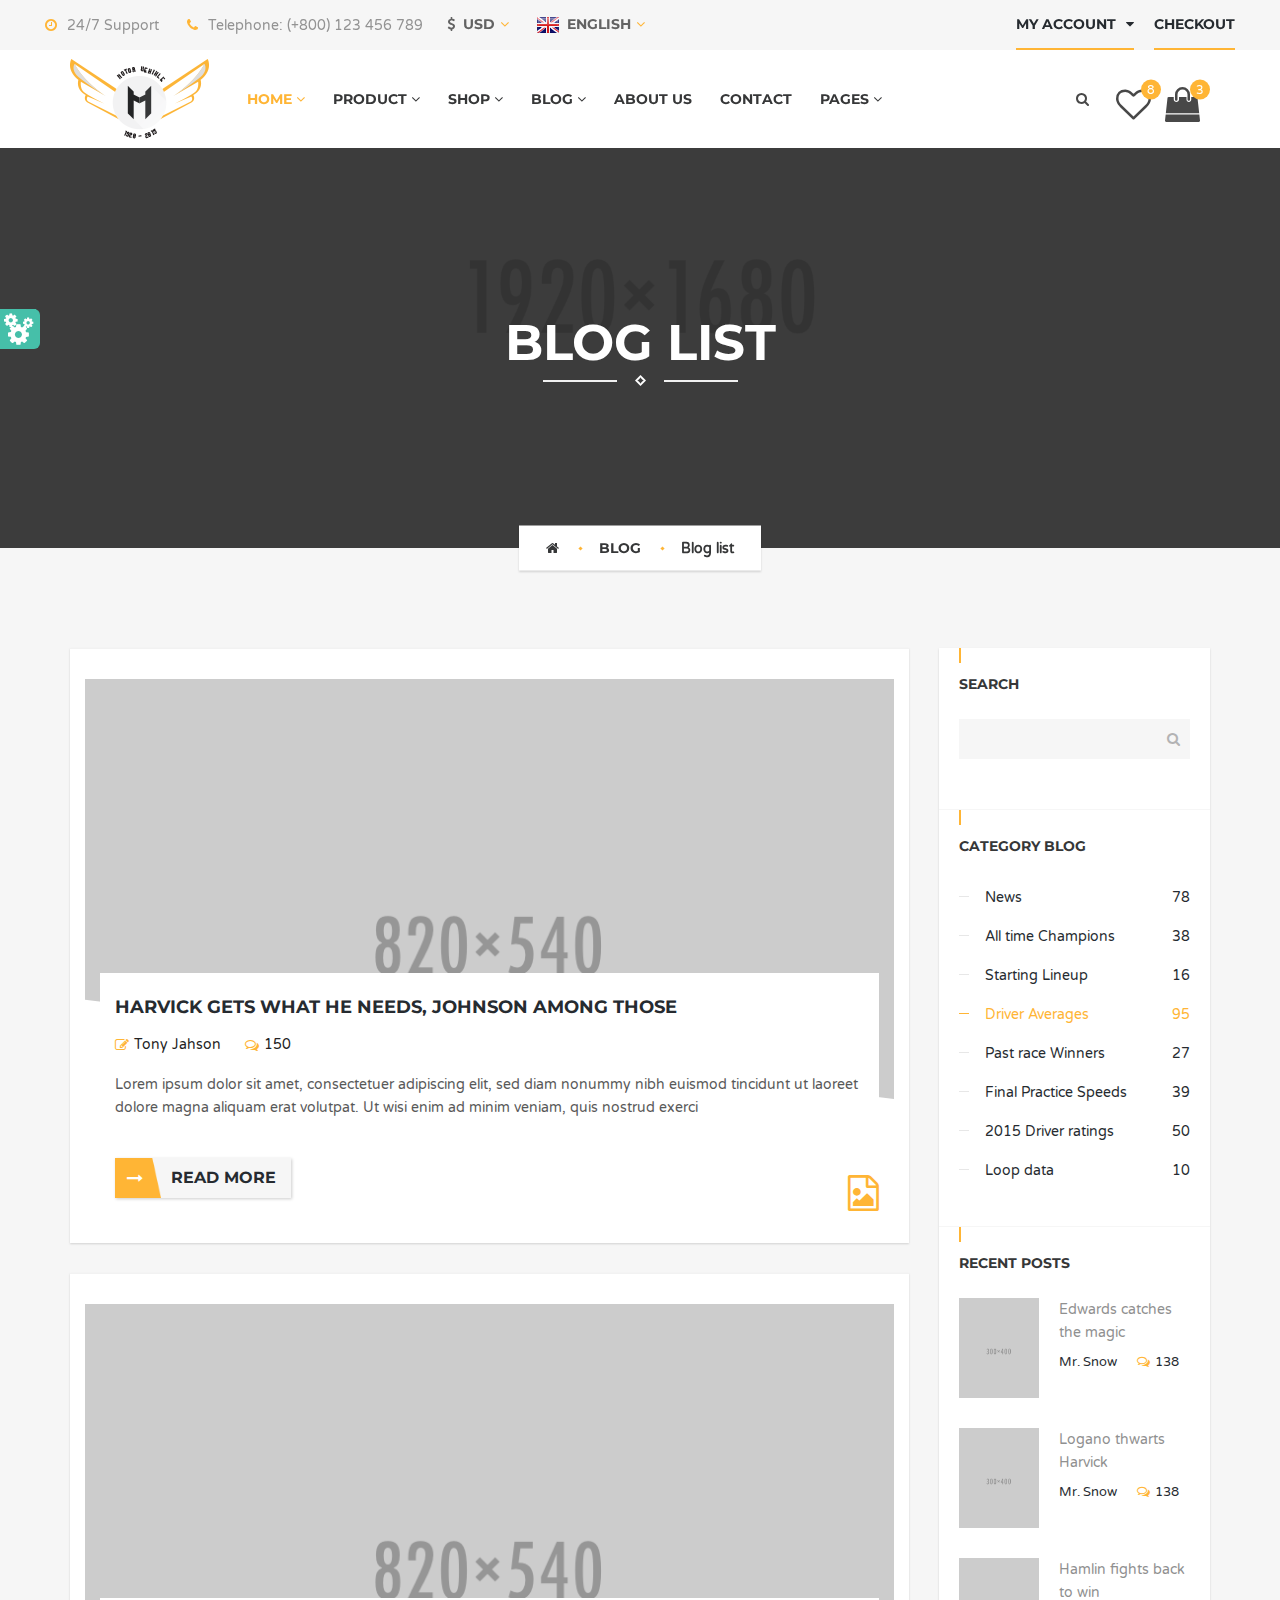
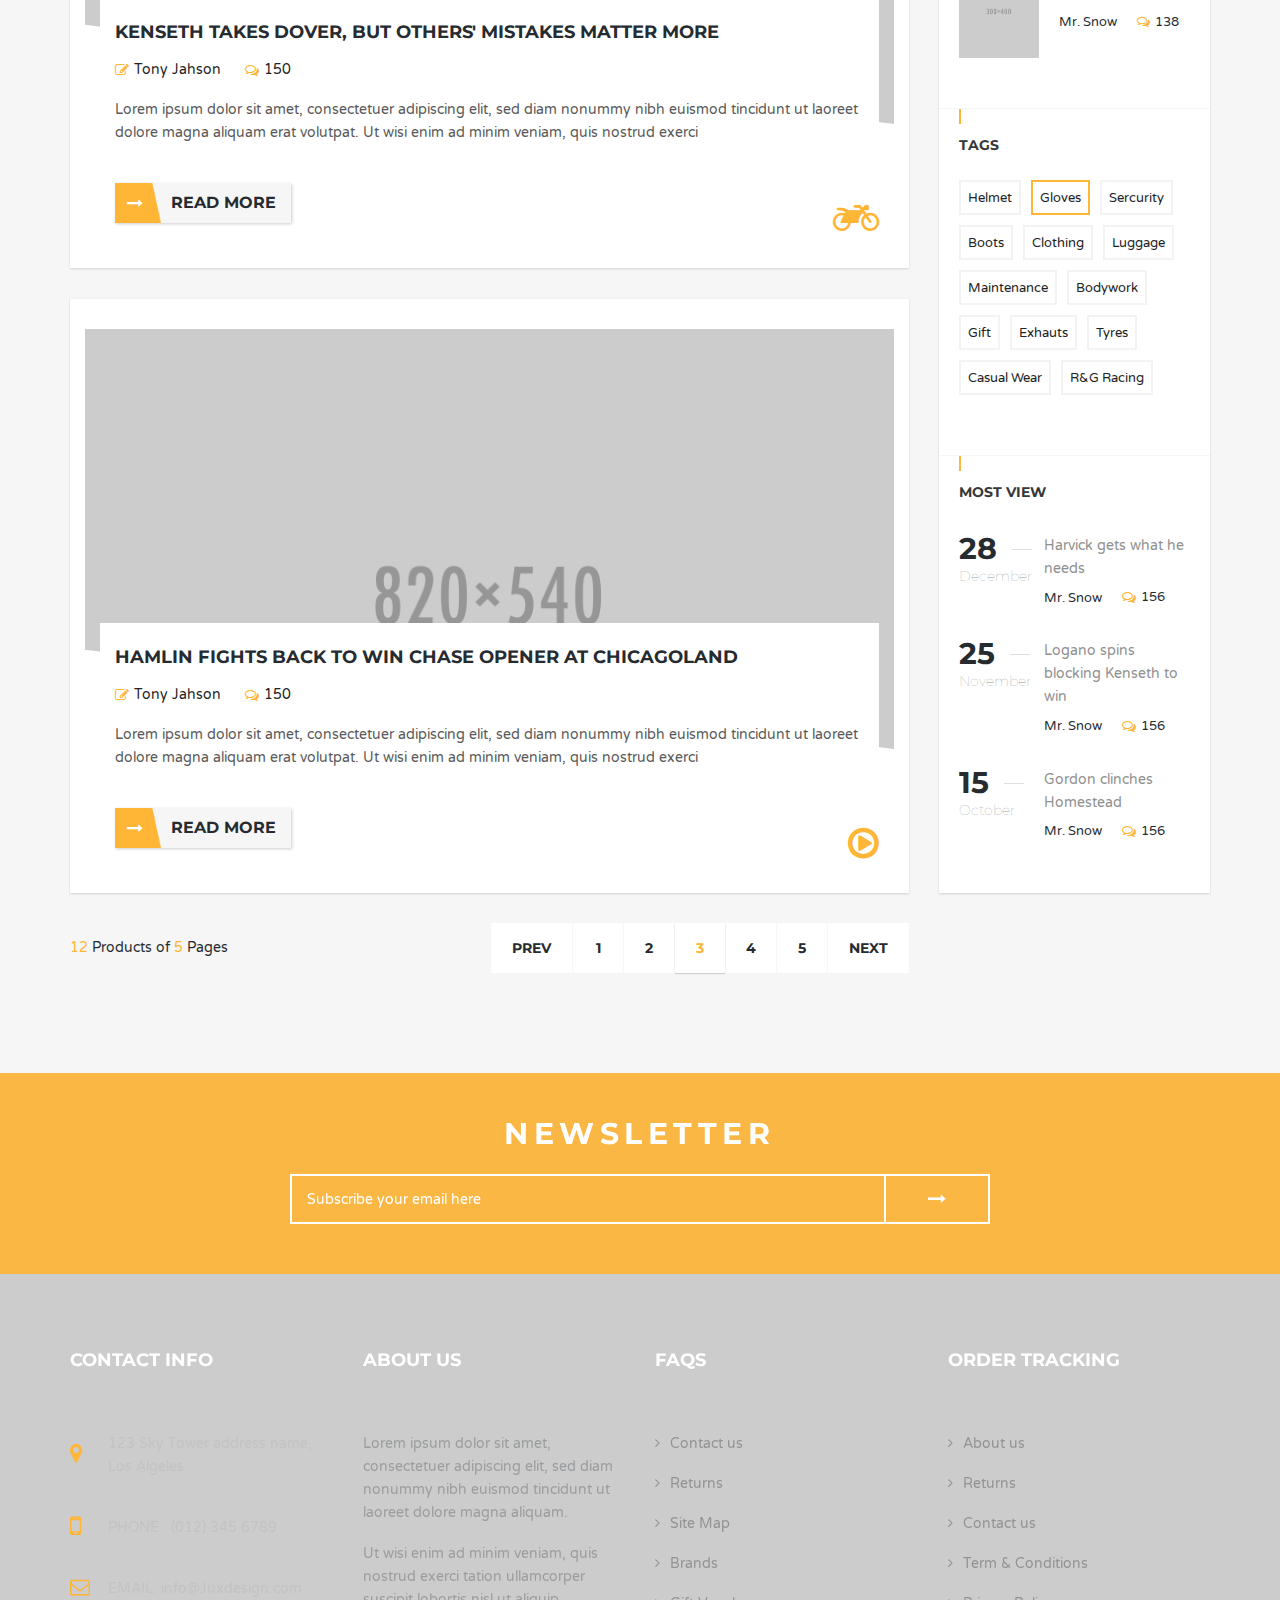
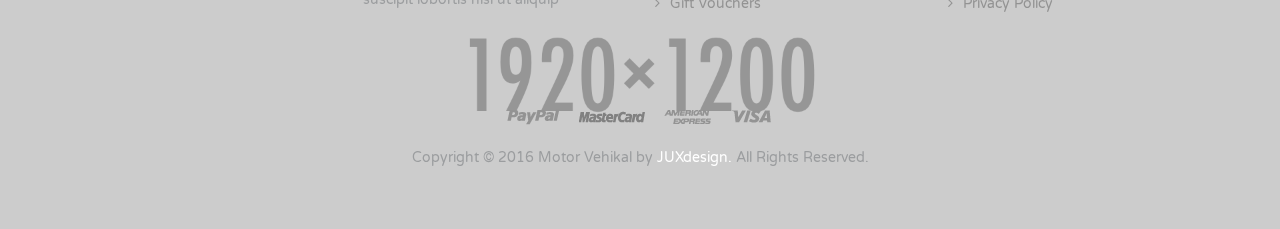
<file: motorcycle/web/blog-list.html>
<!DOCTYPE html>
<html lang="en">
  <head>
    <meta charset="UTF-8">
    <title>Blog List - Motor Vehikal</title>
    <meta name="viewport" content="width=device-width, initial-scale=1.0">
    <meta name="description" content="">
    <meta name="author" content="">

    <!-- Favicon-->
    <link rel="shortcut icon" href="images/icon/favicon.ico" type="image/x-icon">

    <!-- Web Fonts-->
    <link rel="stylesheet" type="text/css" href="https://fonts.googleapis.com/css?family=Varela+Round">
    <link rel="stylesheet" type="text/css" href="https://fonts.googleapis.com/css?family=Montserrat:400,700">

    <!-- Vendor CSS-->
    <link rel="stylesheet" type="text/css" href="libs/bootstrap/css/bootstrap.min.css">
    <link rel="stylesheet" type="text/css" href="libs/font-awesome/css/font-awesome.min.css">
    <link rel="stylesheet" type="text/css" href="libs/jquery-ui/jquery-ui.min.css">
    <link rel="stylesheet" type="text/css" href="libs/superfish-menu/css/superfish.min.css">
    <link rel="stylesheet" type="text/css" href="libs/slick-sider/slick.min.css">
    <link rel="stylesheet" type="text/css" href="libs/slick-sider/slick-theme.min.css">
    <link rel="stylesheet" type="text/css" href="libs/swiper-sider/dist/css/swiper.min.css">
    <link rel="stylesheet" type="text/css" href="libs/magnific-popup/dist/magnific-popup.min.css">

    <!-- Theme CSS-->
    <link rel="stylesheet" type="text/css" href="css/main.css">
    <link rel="stylesheet" type="text/css" href="css/shortcodes.css">
    <link rel="stylesheet" type="text/css" href="css/style-selector.css">
    <link id="style-main-color" rel="stylesheet" type="text/css" href="css/color/color1.css">

    <!-- HTML5 Shim and Respond.js IE8 support of HTML5 elements and media queries-->
    <!-- WARNING: Respond.js doesn't work if you view the page via file://-->
    <!--if lt IE 9
    script(src='https://oss.maxcdn.com/html5shiv/3.7.2/html5shiv.min.js')
    script(src='https://oss.maxcdn.com/respond/1.4.2/respond.min.js')
    
    -->
  </head>
  <body>
    <div class="mv-site">
      <header class="header mv-header-style-1 mv-wrap">
        <div class="header-top">
          <div class="container">
            <div class="header-top-inner">
              <div class="mv-col-wrapper">
                <div class="mv-col-left header-contact">
                  <ul class="mv-ul clearfix group-contact hidden-xs">
                    <li class="item-button mv-icon-left-style-2"><span class="text"> <span class="icon"><i class="fa fa-clock-o"></i></span>24/7 Support</span></li>
                    <li class="item-button mv-icon-left-style-2"><a href="tel:(+800)123456789" class="text"> <span class="icon"><i class="fa fa-phone"></i></span>Telephone: (+800) 123 456 789</a></li>
                  </ul>
                  <ul class="mv-ul clearfix group-language">
                    <li class="item-button dropdown mv-dropdown-style-1 item-currency">
                      <button type="button" data-toggle="dropdown" aria-haspopup="true" aria-expanded="false" class="mv-btn mv-btn-style-24"> <i class="fa fa-usd"></i>&nbsp; USD<i class="icon fa fa-angle-down"></i></button>
                      <div class="dropdown-menu pull-right">
                        <div class="dropdown-menu-inner">
                          <nav class="mv-menu-style-3">
                            <ul>
                              <li><a href="#"><i class="fa fa-eur"></i>&nbsp; EUR</a></li>
                              <li><a href="#"><i class="fa fa-usd"></i>&nbsp; AUD</a></li>
                              <li><a href="#"><i class="fa fa-gbp"></i>&nbsp; GBP</a></li>
                              <li><a href="#"><i class="fa fa-rub"></i>&nbsp; RUB</a></li>
                              <li><a href="#"><i class="fa fa-yen"></i>&nbsp; YEN</a></li>
                              <li><a href="#"><i class="fa fa-krw"></i>&nbsp; WON</a></li>
                            </ul>
                          </nav>
                        </div>
                      </div>
                    </li>
                    <li class="item-button dropdown mv-dropdown-style-1 item-language">
                      <button type="button" data-toggle="dropdown" aria-haspopup="true" aria-expanded="false" class="mv-btn mv-btn-style-24"> <img src="images/icon/icon_flag_england.png" alt="icon"/><span class="btn-text hidden-xs hidden-sm">&nbsp; English</span><i class="icon fa fa-angle-down"></i></button>
                      <div class="dropdown-menu pull-right">
                        <div class="dropdown-menu-inner">
                          <nav class="mv-menu-style-3">
                            <ul>
                              <li><a href="#"><img src="images/icon/icon_flag_france.png" alt="icon"/>&nbsp; France</a></li>
                              <li><a href="#"><img src="images/icon/icon_flag_italy.png" alt="icon"/>&nbsp; Italy</a></li>
                              <li><a href="#"><img src="images/icon/icon_flag_germany.png" alt="icon"/>&nbsp; Germany</a></li>
                              <li><a href="#"><img src="images/icon/icon_flag_spain.png" alt="icon"/>&nbsp; Spain</a></li>
                            </ul>
                          </nav>
                        </div>
                      </div>
                    </li>
                  </ul>
                </div>
                <!-- .header-contact-->

                <div class="mv-col-right align-bottom header-account">
                  <div class="mv-btn-group text-right">
                    <div class="group-inner">
                      <div class="item-button mv-btn dropdown mv-dropdown-style-1">
                        <button type="button" data-toggle="dropdown" aria-haspopup="true" aria-expanded="false" class="mv-btn mv-btn-style-12"><span class="btn-text hidden-xs hidden-sm">my account</span><i class="btn-icon fa fa-user hidden-md hidden-lg"></i><i class="icon fa fa-caret-down"></i></button>
                        <div class="dropdown-menu pull-right">
                          <div class="dropdown-menu-inner">
                            <nav class="mv-menu-style-3">
                              <ul>
                                <li><a href="login.html"><i class="fa fa-sign-in mv-color-primary"></i>&nbsp;
                                    Login</a></li>
                                <li><a href="login.html"><i class="fa fa-pencil-square-o mv-color-primary"></i>&nbsp;
                                    Register</a></li>
                                <li><a href="wishlist.html">My Wishlist</a></li>
                                <li><a href="compare.html">Compare</a></li>
                              </ul>
                            </nav>
                          </div>
                        </div>
                      </div>
                      <div class="item-button mv-btn"><a href="checkout.html" class="item-button mv-btn mv-btn-style-12"> <i class="btn-icon fa fa-shopping-cart hidden-md hidden-lg"></i><span class="btn-text hidden-xs hidden-sm">checkout</span></a></div>
                    </div>
                  </div>
                </div>
                <!-- .header-account-->
              </div>
            </div>
          </div>
        </div>
        <!-- .header-top-->

        <div class="header-main-nav mv-fixed-enabled">
          <div class="container">
            <div class="container-inner">
              <div class="header-toggle-off-canvas hidden-md hidden-lg">
                <button type="button" class="mv-btn mv-btn-style-5 btn-off-canvas-toggle click-btn-off-canvas-left"><i class="icon fa fa-bars"></i></button>
              </div>
              <!-- .header-toggle-off-canvas-->

              <div class="header-logo"><a href="home.html" title="Motor Vehikal"><img src="images/logo/logo_2.png" alt="logo" class="logo-img img-default image-live-view"/><img src="images/logo/logo_2.png" alt="logo" class="logo-img img-scroll image-live-view"/></a></div>
              <!-- .header-logo-->

              <div class="main-nav-wrapper hidden-xs hidden-sm">
                <nav class="main-nav">
                  <ul class="nav sf-menu">
                    <li class="mega-columns"><a href="home.html"><span class="menu-text">Home <i class="menu-icon fa fa-angle-down"></i></span></a>
                      <ul class="row">
                        <li class="col-xs-3 mega-col"><a href="home.html" class="mega-title"><span class="menu-text">Homepage Demos</span></a>
                          <ul class="mega-content">
                            <li class="active"><a href="home.html">Home 1</a></li>
                            <li><a href="home-2.html">Home 2</a></li>
                            <li><a href="home-3.html">Home 3</a></li>
                          </ul>
                        </li>
                        <li class="col-xs-3 mega-col"><a href="home.html" class="mega-title"><span class="menu-text">Homepage Demos</span></a>
                          <ul class="mega-content">
                            <li><a href="home-4.html">Home 4</a></li>
                            <li><a href="home-5.html">Home 5</a></li>
                          </ul>
                        </li>
                        <li class="col-xs-3 mega-col"><a href="home.html" class="mega-title"><span class="menu-text">Homepage Demos</span></a>
                          <ul class="mega-content">
                            <li><a href="home-lookbook-1.html">Home Lookbook 1</a></li>
                            <li><a href="home-lookbook-2.html">Home Lookbook 2</a></li>
                          </ul>
                        </li>
                        <li class="col-xs-3 mega-col"><a href="home.html" class="mega-title"><span class="menu-text">Homepage Demos</span></a>
                          <ul class="mega-content">
                            <li><a href="home-parallax.html">Home Parallax</a></li>
                          </ul>
                        </li>
                      </ul>
                    </li>
                    <li><a href="#"><span class="menu-text">Product <i class="menu-icon fa fa-angle-down"></i></span></a>
                      <ul>
                        <li><a href="product-list.html">Product List</a></li>
                        <li><a href="product-grid-2.html">Product Grid 2</a></li>
                        <li><a href="product-grid-3.html">Product Grid 3</a></li>
                        <li><a href="product-grid-3-no-sb.html">Product Grid 3 No Sidebar</a></li>
                        <li><a href="product-grid-4-no-sb.html">Product Grid 4 No Sidebar</a></li>
                        <li><a href="product-grid-5-fullwidth.html">Product Grid 5 Fullwidth</a></li>
                        <li><a href="product-detail.html">Product Detail</a></li>
                        <li><a href="product-detail-rated.html">Product Detail Rated</a></li>
                        <li><a href="search.html">Search</a></li>
                      </ul>
                    </li>
                    <li><a href="#"><span class="menu-text">Shop <i class="menu-icon fa fa-angle-down"></i></span></a>
                      <ul>
                        <li><a href="cart.html">Cart</a></li>
                        <li><a href="checkout.html">Checkout</a></li>
                        <li><a href="wishlist.html">Wishlist</a></li>
                        <li><a href="compare.html">Compare</a></li>
                        <li><a href="track-your-order.html">Track Your Order</a></li>
                        <li><a href="cart-empty.html">Cart Empty</a></li>
                      </ul>
                    </li>
                    <li><a href="#"><span class="menu-text">Blog <i class="menu-icon fa fa-angle-down"></i></span></a>
                      <ul>
                        <li><a href="blog-list.html">Blog List</a></li>
                        <li><a href="blog-grid-2.html">Blog Grid 2</a></li>
                        <li><a href="blog-grid-3-no-sb.html">Blog Grid 3 No Sidebar</a></li>
                        <li><a href="blog-grid-3-mansory-no-sb.html">Blog Grid 3 Mansory No Sidebar</a></li>
                        <li><a href="blog-detail.html">Blog Detail</a></li>
                      </ul>
                    </li>
                    <li><a href="about-us.html"><span class="menu-text">About Us</span></a></li>
                    <li><a href="contact.html"><span class="menu-text">Contact</span></a></li>
                    <li><a href="#"><span class="menu-text">Pages <i class="menu-icon fa fa-angle-down"></i></span></a>
                      <ul class="dropdown-left">
                        <li><a href="login.html">Login & Register</a></li>
                        <li><a href="forgot-password.html">Forgot Password</a></li>
                        <li><a href="faqs.html">Faqs</a></li>
                        <li><a href="newsletter.html">Newsletter</a></li>
                        <li><a href="shortcodes.html">Shortcodes</a></li>
                        <li><a href="common-element.html">Common Element</a></li>
                        <li><a href="error-page.html">Error Page</a></li>
                        <li><a href="#"><span class="menu-text">Example menu item <i class="menu-icon fa fa-angle-down"></i></span></a>
                          <ul>
                            <li><a href="#">Example menu item</a></li>
                            <li><a href="#"><span class="menu-text">Example menu item <i class="menu-icon fa fa-angle-down"></i></span></a>
                              <ul>
                                <li><a href="#">Example menu item</a></li>
                                <li><a href="#">Example menu item</a></li>
                              </ul>
                            </li>
                            <li><a href="#"><span class="menu-text">Example menu item <i class="menu-icon fa fa-angle-down"></i></span></a>
                              <ul class="dropdown-left">
                                <li><a href="#">Example menu item</a></li>
                                <li><a href="#">Example menu item</a></li>
                              </ul>
                            </li>
                          </ul>
                        </li>
                      </ul>
                    </li>
                  </ul>
                </nav>
              </div>
              <!-- .header-main-nav-->

              <div class="header-right-button">
                <div class="header-search">
                  <div class="item-button">
                    <button type="button" data-toggle="modal" data-target="#popupSearch" class="mv-btn mv-btn-style-10 btn-open-field-search"><i class="fa fa-search"></i></button>
                    <button type="button" class="mv-btn mv-btn-style-10 btn-open-filter click-btn-off-canvas-right hidden-md hidden-lg"><i class="fa fa-filter mv-f-18"></i></button>
                  </div>
                </div>
                <!-- .header-search-->

                <div class="header-shop">
                  <div class="item-button"><a href="wishlist.html" class="mv-btn mv-btn-style-11 btn-my-wishlist"><span class="btn-inner"><span class="icon fa fa-heart-o"></span><span class="number">8</span></span></a></div>

                  <div class="item-button dropdown mv-dropdown-style-1 script-dropdown-1">
                    <button type="button" class="mv-btn mv-btn-style-11 btn-dropdown btn-my-cart"><span class="btn-inner"><span class="icon fa fa-shopping-bag"></span><span class="number">3</span></span></button>
                    <div class="dropdown-menu pull-right">
                      <div class="dropdown-menu-inner">
                        <div class="mv-block-style-39">
                          <div class="block-39-header">You have <span class="mv-color-primary">3 items</span> in your shopping cart</div>
                          <div class="block-39-list">
                            <article class="item post">
                              <div class="item-inner">
                                <div class="mv-dp-table align-top">
                                  <div class="mv-dp-table-cell block-39-thumb">
                                    <div class="thumb-inner mv-lightbox-style-1"><a href="product-detail.html" title="Richa Rock Glove"><img src="images/demo/demo_80x100.png" alt="demo" class="block-39-thumb-img"/></a></div>
                                  </div>
                                  <div class="mv-dp-table-cell block-39-main">
                                    <div class="block-39-main-inner">
                                      <div class="block-39-title"><a href="product-detail.html" title="Richa Rock Glove" class="mv-overflow-ellipsis">Richa Rock Glove</a></div>
                                      <div class="block-39-price"> 
                                        <div class="new-price">$200,00</div>
                                      </div>
                                      <ul class="block-24-meta mv-ul">
                                        <li class="meta-item mv-icon-left-style-3"><span class="text">Quanlity: 2</span></li>
                                      </ul>
                                    </div>
                                  </div>
                                </div>
                                <button type="button" title="Remove from Wishlist" class="mv-btn mv-btn-style-4 fa fa-close btn-delete-product"></button>
                              </div>
                            </article>
                            <!-- .post-->

                            <article class="item post">
                              <div class="item-inner">
                                <div class="mv-dp-table align-top">
                                  <div class="mv-dp-table-cell block-39-thumb">
                                    <div class="thumb-inner mv-lightbox-style-1"><a href="product-detail.html" title="Richa Rock Glove"><img src="images/demo/demo_80x100.png" alt="demo" class="block-39-thumb-img"/></a></div>
                                  </div>
                                  <div class="mv-dp-table-cell block-39-main">
                                    <div class="block-39-main-inner">
                                      <div class="block-39-title"><a href="product-detail.html" title="Richa Rock Glove" class="mv-overflow-ellipsis">Richa Rock Glove Richa Rock Glove</a></div>
                                      <div class="block-39-price"> 
                                        <div class="new-price">$200,00</div>
                                      </div>
                                      <ul class="block-24-meta mv-ul">
                                        <li class="meta-item mv-icon-left-style-3"><span class="text">Quanlity: 2</span></li>
                                      </ul>
                                    </div>
                                  </div>
                                </div>
                                <button type="button" title="Remove from Wishlist" class="mv-btn mv-btn-style-4 fa fa-close btn-delete-product"></button>
                              </div>
                            </article>
                            <!-- .post-->

                            <article class="item post">
                              <div class="item-inner">
                                <div class="mv-dp-table align-top">
                                  <div class="mv-dp-table-cell block-39-thumb">
                                    <div class="thumb-inner mv-lightbox-style-1"><a href="product-detail.html" title="Richa Rock Glove"><img src="images/demo/demo_80x100.png" alt="demo" class="block-39-thumb-img"/></a></div>
                                  </div>
                                  <div class="mv-dp-table-cell block-39-main">
                                    <div class="block-39-main-inner">
                                      <div class="block-39-title"><a href="product-detail.html" title="Richa Rock Glove" class="mv-overflow-ellipsis">Richa Rock Glove</a></div>
                                      <div class="block-39-price"> 
                                        <div class="new-price">$200,00</div>
                                      </div>
                                      <ul class="block-24-meta mv-ul">
                                        <li class="meta-item mv-icon-left-style-3"><span class="text">Quanlity: 2</span></li>
                                      </ul>
                                    </div>
                                  </div>
                                </div>
                                <button type="button" title="Remove from Wishlist" class="mv-btn mv-btn-style-4 fa fa-close btn-delete-product"></button>
                              </div>
                            </article>
                            <!-- .post-->
                          </div>

                          <div class="block-39-total mv-col-wrapper">
                            <div class="mv-col-left">total</div>
                            <div class="mv-col-right">$3600.00</div>
                          </div>

                          <div class="block-39-footer">
                            <div class="row">
                              <div class="col-xs-6"><a href="cart.html" class="mv-btn mv-btn-style-5 btn-5-h-45 btn-5-gray responsive-btn-5-type-2 mv-btn-block">view cart</a></div>
                              <div class="col-xs-6"><a href="checkout.html" class="mv-btn mv-btn-style-5 btn-5-h-45 responsive-btn-5-type-2 mv-btn-block">checkout</a></div>
                            </div>
                          </div>
                        </div>
                        <!-- .mv-block-style-39-->
                      </div>
                    </div>
                  </div>
                </div>
                <!-- .header-shop-->
              </div>
            </div>
          </div>
        </div>
        <!-- .header-main-nav-->
      </header>
      <!-- .header-->

      <section class="main-banner mv-wrap">
        <div data-image-src="images/background/demo_bg_1920x1680.png" class="mv-banner-style-1 mv-bg-overlay-dark overlay-0-85 mv-parallax">
          <div class="page-name mv-caption-style-6">
            <div class="container">
              <div class="mv-title-style-9"><span class="main">blog list</span><img src="images/icon/icon_line_polygon_line.png" alt="icon" class="line"/></div>
            </div>
          </div>
        </div>
      </section>
      <!-- .main-banner-->

      <section class="main-breadcrumb mv-wrap">
        <div class="mv-breadcrumb-style-1">
          <div class="container">
            <ul class="breadcrumb-1-list">
              <li><a href="home.html"><i class="fa fa-home"></i></a></li>
              <li><a href="#">Blog</a></li>
              <li><a>Blog list</a></li>
            </ul>
          </div>
        </div>
      </section>
      <!-- .main-breadcrumb-->

      <section class="mv-main-body blog-list-main mv-bg-gray mv-wrap">
        <div class="container">
          <div class="row mv-content-sidebar">
            <div class="mv-c-s-content col-xs-12 col-md-8 col-lg-9">
              <div class="mv-list-blog-wrapper mv-block-style-15">
                <div class="row block-15-list mv-list-blog">
                  <article class="col-xs-6 col-sm-4 col-md-12 item item-blog-list post">
                    <div class="item-inner mv-box-shadow-gray-1">
                      <div class="item-inner-relative">
                        <div class="block-15-thumb mv-effect-relative"><a href="blog-detail.html" title="Harvick gets what he needs, Johnson among those"><span style="background-image: url(images/demo/demo_820x540.png);" class="block-15-thumb-img"></span></a><span class="polygon hidden-xs hidden-sm"></span><span onclick="$(this).remove()" class="block-15-date mv-date-style-1 hidden-xs hidden-sm"><span class="day">29</span><span class="month">sep</span></span></div>
                        <!-- .block-15-thumb-->

                        <div class="block-15-main">
                          <div class="block-15-main-inner">
                            <div class="block-15-title"><a href="blog-detail.html" title="Harvick gets what he needs, Johnson among those" class="mv-overflow-ellipsis">Harvick gets what he needs, Johnson among those</a></div>
                            <ul class="block-15-meta mv-ul">
                              <li class="meta-item mv-icon-left-style-3"><a href="#"><span class="text"> <span class="icon"><i class="fa fa-pencil-square-o"></i></span>Tony Jahson</span></a></li>
                              <li class="meta-item mv-icon-left-style-3"><a href="#"><span class="text"> <span class="icon"><i class="fa fa-comments-o"></i></span>150</span></a></li>
                              <li class="meta-item mv-icon-left-style-3 hidden-md hidden-lg"><a href="#"><span class="text"><span class="icon"><i class="fa fa-calendar"></i></span>Sep 29, 2016</span></a></li>
                            </ul>
                            <div class="block-15-content">Lorem ipsum dolor sit amet, consectetuer adipiscing elit, sed diam nonummy nibh euismod tincidunt ut laoreet dolore magna aliquam erat volutpat. Ut wisi enim ad minim veniam, quis nostrud exerci</div>
                            <div class="block-15-read-more"><a href="#" class="mv-btn mv-btn-style-1 btn-1-h-40 btn-1-gray responsive-btn-1-type-5 btn-read-more"><span class="btn-inner"><i class="btn-icon fa fa-long-arrow-right"></i><span class="btn-text">read more</span></span></a></div>
                            <div class="block-15-post-format hidden-xs hidden-sm"><i class="icon fa fa-file-image-o"></i></div>
                          </div>
                        </div>
                        <!-- .block-15-main-->
                      </div>
                    </div>
                  </article>
                  <!-- .post-->

                  <article class="col-xs-6 col-sm-4 col-md-12 item item-blog-list post">
                    <div class="item-inner mv-box-shadow-gray-1">
                      <div class="item-inner-relative">
                        <div class="block-15-thumb mv-effect-relative"><a href="blog-detail.html" title="Kenseth takes Dover, but others' mistakes matter more"><span style="background-image: url(images/demo/demo_820x540.png);" class="block-15-thumb-img"></span></a><span class="polygon hidden-xs hidden-sm"></span><span onclick="$(this).remove()" class="block-15-date mv-date-style-1 hidden-xs hidden-sm"><span class="day">29</span><span class="month">sep</span></span></div>
                        <!-- .block-15-thumb-->

                        <div class="block-15-main">
                          <div class="block-15-main-inner">
                            <div class="block-15-title"><a href="blog-detail.html" title="Kenseth takes Dover, but others' mistakes matter more" class="mv-overflow-ellipsis">Kenseth takes Dover, but others' mistakes matter more</a></div>
                            <ul class="block-15-meta mv-ul">
                              <li class="meta-item mv-icon-left-style-3"><a href="#"><span class="text"> <span class="icon"><i class="fa fa-pencil-square-o"></i></span>Tony Jahson</span></a></li>
                              <li class="meta-item mv-icon-left-style-3"><a href="#"><span class="text"> <span class="icon"><i class="fa fa-comments-o"></i></span>150</span></a></li>
                              <li class="meta-item mv-icon-left-style-3 hidden-md hidden-lg"><a href="#"><span class="text"><span class="icon"><i class="fa fa-calendar"></i></span>Sep 29, 2016</span></a></li>
                            </ul>
                            <div class="block-15-content">Lorem ipsum dolor sit amet, consectetuer adipiscing elit, sed diam nonummy nibh euismod tincidunt ut laoreet dolore magna aliquam erat volutpat. Ut wisi enim ad minim veniam, quis nostrud exerci</div>
                            <div class="block-15-read-more"><a href="#" class="mv-btn mv-btn-style-1 btn-1-h-40 btn-1-gray responsive-btn-1-type-5 btn-read-more"><span class="btn-inner"><i class="btn-icon fa fa-long-arrow-right"></i><span class="btn-text">read more</span></span></a></div>
                            <div class="block-15-post-format hidden-xs hidden-sm"><i class="icon fa fa-motorcycle"></i></div>
                          </div>
                        </div>
                        <!-- .block-15-main-->
                      </div>
                    </div>
                  </article>
                  <!-- .post-->

                  <article class="col-xs-6 col-sm-4 col-md-12 item item-blog-list post">
                    <div class="item-inner mv-box-shadow-gray-1">
                      <div class="item-inner-relative">
                        <div class="block-15-thumb mv-effect-relative"><a href="blog-detail.html" title="Hamlin fights back to win Chase opener at Chicagoland"><span style="background-image: url(images/demo/demo_820x540.png);" class="block-15-thumb-img"></span></a><span class="polygon hidden-xs hidden-sm"></span><span onclick="$(this).remove()" class="block-15-date mv-date-style-1 hidden-xs hidden-sm"><span class="day">29</span><span class="month">sep</span></span></div>
                        <!-- .block-15-thumb-->

                        <div class="block-15-main">
                          <div class="block-15-main-inner">
                            <div class="block-15-title"><a href="blog-detail.html" title="Hamlin fights back to win Chase opener at Chicagoland" class="mv-overflow-ellipsis">Hamlin fights back to win Chase opener at Chicagoland</a></div>
                            <ul class="block-15-meta mv-ul">
                              <li class="meta-item mv-icon-left-style-3"><a href="#"><span class="text"> <span class="icon"><i class="fa fa-pencil-square-o"></i></span>Tony Jahson</span></a></li>
                              <li class="meta-item mv-icon-left-style-3"><a href="#"><span class="text"> <span class="icon"><i class="fa fa-comments-o"></i></span>150</span></a></li>
                              <li class="meta-item mv-icon-left-style-3 hidden-md hidden-lg"><a href="#"><span class="text"><span class="icon"><i class="fa fa-calendar"></i></span>Sep 29, 2016</span></a></li>
                            </ul>
                            <div class="block-15-content">Lorem ipsum dolor sit amet, consectetuer adipiscing elit, sed diam nonummy nibh euismod tincidunt ut laoreet dolore magna aliquam erat volutpat. Ut wisi enim ad minim veniam, quis nostrud exerci</div>
                            <div class="block-15-read-more"><a href="#" class="mv-btn mv-btn-style-1 btn-1-h-40 btn-1-gray responsive-btn-1-type-5 btn-read-more"><span class="btn-inner"><i class="btn-icon fa fa-long-arrow-right"></i><span class="btn-text">read more</span></span></a></div>
                            <div class="block-15-post-format hidden-xs hidden-sm"><i class="icon fa fa-play-circle-o"></i></div>
                          </div>
                        </div>
                        <!-- .block-15-main-->
                      </div>
                    </div>
                  </article>
                  <!-- .post-->
                </div>
              </div>
              <!-- .mv-list-blog-wrapper-->
              <div class="mv-pagination-wrapper">
                <div class="mv-pagination-style-1 has-count-post">
                  <div class="count-post mv-title-style-10"><span class="number">12</span> Products of <span class="number">5</span> Pages</div>
                  <ul class="pagination">
                    <li class="prev"><a href="#">prev</a></li>
                    <li><a href="#">1</a></li>
                    <li><a href="#">2</a></li>
                    <li class="active"><a>3</a></li>
                    <li><a href="#">4</a></li>
                    <li><a href="#">5</a></li>
                    <li class="next"><a href="#">next</a></li>
                  </ul>
                </div>
                <!-- .mv-pagination-style-1-->
              </div>
              <!-- .mv-pagination-wrapper-->
            </div>
            <!-- .mv-c-s-content-->

            <div class="mv-c-s-sidebar col-xs-12 col-md-4 col-lg-3 hidden-xs hidden-sm">
              <div class="mv-c-s-sidebar-inner">
                <div class="mv-aside mv-aside-search">
                  <div class="aside-title mv-title-style-11">search</div>
                  <div class="aside-body">
                    <form method="GET" class="form-aside-search">
                      <div class="mv-inputbox-icon right">
                        <input type="text" name="test138" class="mv-inputbox mv-inputbox-style-2"/>
                        <button type="submit" class="icon mv-btn mv-btn-style-4 fa fa-search"></button>
                      </div>
                    </form>
                  </div>
                </div>
                <!-- .mv-aside-search-->

                <div class="mv-aside mv-aside-category-blog">
                  <div class="aside-title mv-title-style-11">category blog</div>
                  <div class="aside-body">
                    <nav class="mv-menu-style-2">
                      <ul>
                        <li><a href="#" class="mv-col-wrapper"><span class="mv-col-left menu-text mv-icon-left-style-5">News </span><span class="mv-col-right menu-number">78</span></a></li>
                        <li><a href="#" class="mv-col-wrapper"><span class="mv-col-left menu-text mv-icon-left-style-5">All time Champions</span><span class="mv-col-right menu-number">38</span></a></li>
                        <li><a href="#" class="mv-col-wrapper"><span class="mv-col-left menu-text mv-icon-left-style-5">Starting Lineup </span><span class="mv-col-right menu-number">16</span></a></li>
                        <li class="active"><a href="#" class="mv-col-wrapper"><span class="mv-col-left menu-text mv-icon-left-style-5">Driver Averages </span><span class="mv-col-right menu-number">95</span></a></li>
                        <li><a href="#" class="mv-col-wrapper"><span class="mv-col-left menu-text mv-icon-left-style-5">Past race Winners </span><span class="mv-col-right menu-number">27</span></a></li>
                        <li><a href="#" class="mv-col-wrapper"><span class="mv-col-left menu-text mv-icon-left-style-5">Final Practice Speeds </span><span class="mv-col-right menu-number">39</span></a></li>
                        <li><a href="#" class="mv-col-wrapper"><span class="mv-col-left menu-text mv-icon-left-style-5">2015 Driver ratings </span><span class="mv-col-right menu-number">50</span></a></li>
                        <li><a href="#" class="mv-col-wrapper"><span class="mv-col-left menu-text mv-icon-left-style-5">Loop data</span><span class="mv-col-right menu-number">10</span></a></li>
                      </ul>
                    </nav>
                  </div>
                </div>
                <!-- .mv-aside-category-blog-->

                <div class="mv-aside mv-aside-recent-posts">
                  <div class="aside-title mv-title-style-11">recent posts</div>
                  <div class="aside-body">
                    <div class="recent-posts-list">
                      <div class="mv-block-style-24">
                        <div class="block-24-list">
                          <article class="item item-aside-recent-posts post">
                            <div class="item-inner">
                              <div class="mv-dp-table">
                                <div class="mv-dp-table-cell block-24-thumb">
                                  <div class="thumb-inner mv-lightbox-style-1"><a href="blog-detail.html" title="Open Face Helmets"><span style="background-image: url(images/demo/demo_300x400.png);" class="block-24-thumb-img"></span></a><a href="images/demo/demo_300x400.png" data-lightbox-href="blog-detail.html" title="Open Face Helmets" class="mv-btn mv-lightbox-item"><i class="icon fa fa-share-square-o"></i></a></div>
                                </div>
                                <div class="mv-dp-table-cell block-24-main">
                                  <div class="block-24-title"><a href="blog-detail.html" title="Edwards catches the magic">Edwards catches the magic</a></div>
                                  <ul class="block-24-meta mv-ul">
                                    <li class="meta-item mv-icon-left-style-3"><a href="#"><span class="text">Mr. Snow</span></a></li>
                                    <li class="meta-item mv-icon-left-style-3"><a href="#"><span class="text"> <span class="icon"><i class="fa fa-comments-o"></i></span>138</span></a></li>
                                  </ul>
                                </div>
                              </div>
                            </div>
                          </article>
                          <!-- .post-->

                          <article class="item item-aside-recent-posts post">
                            <div class="item-inner">
                              <div class="mv-dp-table">
                                <div class="mv-dp-table-cell block-24-thumb">
                                  <div class="thumb-inner mv-lightbox-style-1"><a href="blog-detail.html" title="Spada Enforcer WP"><span style="background-image: url(images/demo/demo_300x400.png);" class="block-24-thumb-img"></span></a><a href="images/demo/demo_300x400.png" data-lightbox-href="blog-detail.html" title="Spada Enforcer WP" class="mv-btn mv-lightbox-item"><i class="icon fa fa-share-square-o"></i></a></div>
                                </div>
                                <div class="mv-dp-table-cell block-24-main">
                                  <div class="block-24-title"><a href="blog-detail.html" title="Logano thwarts Harvick">Logano thwarts Harvick</a></div>
                                  <ul class="block-24-meta mv-ul">
                                    <li class="meta-item mv-icon-left-style-3"><a href="#"><span class="text">Mr. Snow</span></a></li>
                                    <li class="meta-item mv-icon-left-style-3"><a href="#"><span class="text"> <span class="icon"><i class="fa fa-comments-o"></i></span>138</span></a></li>
                                  </ul>
                                </div>
                              </div>
                            </div>
                          </article>
                          <!-- .post-->

                          <article class="item item-aside-recent-posts post">
                            <div class="item-inner">
                              <div class="mv-dp-table">
                                <div class="mv-dp-table-cell block-24-thumb">
                                  <div class="thumb-inner mv-lightbox-style-1"><a href="blog-detail.html" title="Richa Drift Water"><span style="background-image: url(images/demo/demo_300x400.png);" class="block-24-thumb-img"></span></a><a href="images/demo/demo_300x400.png" data-lightbox-href="blog-detail.html" title="Richa Drift Water" class="mv-btn mv-lightbox-item"><i class="icon fa fa-share-square-o"></i></a></div>
                                </div>
                                <div class="mv-dp-table-cell block-24-main">
                                  <div class="block-24-title"><a href="blog-detail.html" title="Hamlin fights back to win">Hamlin fights back to win</a></div>
                                  <ul class="block-24-meta mv-ul">
                                    <li class="meta-item mv-icon-left-style-3"><a href="#"><span class="text">Mr. Snow</span></a></li>
                                    <li class="meta-item mv-icon-left-style-3"><a href="#"><span class="text"> <span class="icon"><i class="fa fa-comments-o"></i></span>138</span></a></li>
                                  </ul>
                                </div>
                              </div>
                            </div>
                          </article>
                          <!-- .post-->
                        </div>
                      </div>
                      <!-- .mv-block-style-24-->
                    </div>
                  </div>
                </div>
                <!-- .mv-aside-recent-posts-->

                <div class="mv-aside mv-aside-tags">
                  <div class="aside-title mv-title-style-11">tags</div>
                  <div class="aside-body">
                    <div class="tag-list">
                      <div class="mv-btn-group">
                        <div class="group-inner"><a href="#" class="mv-btn mv-btn-style-22">Helmet</a><a href="#" class="mv-btn mv-btn-style-22 active">Gloves</a><a href="#" class="mv-btn mv-btn-style-22">Sercurity</a><a href="#" class="mv-btn mv-btn-style-22">Boots</a><a href="#" class="mv-btn mv-btn-style-22">Clothing</a><a href="#" class="mv-btn mv-btn-style-22">Luggage</a><a href="#" class="mv-btn mv-btn-style-22">Maintenance</a><a href="#" class="mv-btn mv-btn-style-22">Bodywork</a><a href="#" class="mv-btn mv-btn-style-22">Gift</a><a href="#" class="mv-btn mv-btn-style-22">Exhauts</a><a href="#" class="mv-btn mv-btn-style-22">Tyres</a><a href="#" class="mv-btn mv-btn-style-22">Casual Wear</a><a href="#" class="mv-btn mv-btn-style-22">R&G Racing</a></div>
                      </div>
                    </div>
                  </div>
                </div>
                <!-- .mv-aside-tags-->

                <div class="mv-aside mv-aside-most-view">
                  <div class="aside-title mv-title-style-11">most view</div>
                  <div class="aside-body">
                    <div class="most-view-list">
                      <div class="mv-block-style-29">
                        <div class="block-29-list">
                          <article class="item post">
                            <div class="item-inner">
                              <div class="mv-dp-table">
                                <div class="mv-dp-table-cell block-29-date">
                                  <div class="mv-date-style-2">
                                    <div class="day">28</div>
                                    <div class="month">december</div>
                                  </div>
                                </div>
                                <div class="mv-dp-table-cell block-29-main">
                                  <div class="block-29-title"><a href="blog-detail.html" title="Harvick gets what he needs">Harvick gets what he needs</a></div>
                                  <ul class="block-29-meta mv-ul">
                                    <li class="meta-item mv-icon-left-style-3"><a href="#"><span class="text">Mr. Snow</span></a></li>
                                    <li class="meta-item mv-icon-left-style-3"><a href="#"><span class="icon"><i class="fa fa-comments-o"></i></span><span class="text">156</span></a></li>
                                  </ul>
                                </div>
                              </div>
                            </div>
                          </article>
                          <!-- .post-->

                          <article class="item post">
                            <div class="item-inner">
                              <div class="mv-dp-table">
                                <div class="mv-dp-table-cell block-29-date">
                                  <div class="mv-date-style-2">
                                    <div class="day">25</div>
                                    <div class="month">November</div>
                                  </div>
                                </div>
                                <div class="mv-dp-table-cell block-29-main">
                                  <div class="block-29-title"><a href="blog-detail.html" title="Logano spins blocking Kenseth to win">Logano spins blocking Kenseth to win</a></div>
                                  <ul class="block-29-meta mv-ul">
                                    <li class="meta-item mv-icon-left-style-3"><a href="#"><span class="text">Mr. Snow</span></a></li>
                                    <li class="meta-item mv-icon-left-style-3"><a href="#"><span class="icon"><i class="fa fa-comments-o"></i></span><span class="text">156</span></a></li>
                                  </ul>
                                </div>
                              </div>
                            </div>
                          </article>
                          <!-- .post-->

                          <article class="item post">
                            <div class="item-inner">
                              <div class="mv-dp-table">
                                <div class="mv-dp-table-cell block-29-date">
                                  <div class="mv-date-style-2">
                                    <div class="day">15</div>
                                    <div class="month">October</div>
                                  </div>
                                </div>
                                <div class="mv-dp-table-cell block-29-main">
                                  <div class="block-29-title"><a href="blog-detail.html" title="Gordon clinches Homestead">Gordon clinches Homestead</a></div>
                                  <ul class="block-29-meta mv-ul">
                                    <li class="meta-item mv-icon-left-style-3"><a href="#"><span class="text">Mr. Snow</span></a></li>
                                    <li class="meta-item mv-icon-left-style-3"><a href="#"><span class="icon"><i class="fa fa-comments-o"></i></span><span class="text">156</span></a></li>
                                  </ul>
                                </div>
                              </div>
                            </div>
                          </article>
                          <!-- .post-->
                        </div>
                      </div>
                      <!-- .mv-block-style-29-->
                    </div>
                  </div>
                </div>
                <!-- .mv-aside-most-view-->
              </div>
            </div>
            <!-- .mv-c-s-sidebar-->
          </div>
        </div>
      </section>
      <!-- .mv-main-body-->

      <section class="main-newsletter mv-newsletter-style-1 mv-wrap">
        <div style="background-image: url(images/background/demo_bg_1920x1680.png)" class="newsletter-bg">
          <div class="container">
            <form method="GET" class="form-newsletter">
              <label class="hidden-xs mv-label text-right text-uppercase">Newsletter</label>
              <div class="mv-field">
                <div class="mv-inputbox-group">
                  <input type="text" name="test138" placeholder="Subscribe your email here" data-mv-placeholder="Subscribe your email here" class="mv-inputbox mv-inputbox-style-3"/>
                  <div class="inputbox-addon">
                    <button type="button" class="mv-btn mv-btn-block mv-btn-style-13"><span class="btn-icon fa fa-long-arrow-right"></span></button>
                  </div>
                </div>
              </div>
            </form>
          </div>
        </div>
      </section>
      <!-- .mv-newsletter-style-1-->

      <footer class="footer mv-footer-style-2 mv-wrap">
        <div style="background-image: url(images/background/demo_bg_1920x1200.png)" class="footer-bg">
          <div class="container">
            <div class="footer-inner">
              <div id="footerNav" role="tablist" aria-multiselectable="true" class="footer-nav panel-group">
                <div class="row">
                  <div class="col-md-3 footer-nav-col footer-contact"><a data-toggle="collapse" data-parent="#footerNav" href="#footerContact" aria-expanded="true" aria-controls="footerContact" class="footer-title collapsed">contact info</a>
                    <div id="footerContact" role="tabpanel" class="footer-main collapse">
                      <ul class="mv-ul footer-main-inner list">
                        <li class="mv-icon-left-style-1 item">
                          <div class="mv-dp-table align-middle">
                            <div class="mv-dp-table-cell icon"><i class="icon-fa fa fa-map-marker mv-f-22 mv-color-primary"></i></div>
                            <div class="mv-dp-table-cell text">123 Sky Tower address name, Los Algeles</div>
                          </div>
                        </li>
                        <li class="mv-icon-left-style-1 item">
                          <div class="mv-dp-table align-middle">
                            <div class="mv-dp-table-cell icon"><i class="icon-fa fa fa-mobile mv-f-26 mv-color-primary"></i></div>
                            <div class="mv-dp-table-cell text">PHONE : (012) 345 6789</div>
                          </div>
                        </li>
                        <li class="mv-icon-left-style-1 item">
                          <div class="mv-dp-table align-middle">
                            <div class="mv-dp-table-cell icon"><i class="icon-fa fa fa-envelope-o mv-f-20 mv-color-primary"></i></div>
                            <div class="mv-dp-table-cell text">EMAIL:<a href="mailto:info@Juxdesign.com"> info@Juxdesign.com</a></div>
                          </div>
                        </li>
                      </ul>
                    </div>
                  </div>

                  <div class="col-md-3 footer-nav-col footer-about-us"><a data-toggle="collapse" data-parent="#footerNav" href="#footerAboutUs" aria-expanded="false" aria-controls="footerAboutUs" class="footer-title collapsed">about us</a>
                    <div id="footerAboutUs" role="tabpanel" class="footer-main collapse">
                      <div class="footer-main-inner">
                        <div class="about-us-content">
                          <p>Lorem ipsum dolor sit amet, consectetuer adipiscing elit, sed diam nonummy nibh euismod tincidunt ut laoreet dolore magna aliquam.</p>
                          <p>Ut wisi enim ad minim veniam, quis nostrud exerci tation ullamcorper suscipit lobortis nisl ut aliquip</p>
                        </div>
                      </div>
                    </div>
                  </div>

                  <div class="col-md-3 footer-nav-col footer-faqs"><a data-toggle="collapse" data-parent="#footerNav" href="#footerFaqs" aria-expanded="false" aria-controls="footerFaqs" class="footer-title collapsed">faqs</a>
                    <div id="footerFaqs" role="tabpanel" class="footer-main collapse">
                      <ul class="mv-ul footer-main-inner list">
                        <li class="item mv-icon-left-style-2"><a href="#"><span class="text"><span class="icon"><i class="fa fa-angle-right"></i></span>Contact us</span></a></li>
                        <li class="item mv-icon-left-style-2"><a href="#"><span class="text"><span class="icon"><i class="fa fa-angle-right"></i></span>Returns</span></a></li>
                        <li class="item mv-icon-left-style-2"><a href="#"><span class="text"><span class="icon"><i class="fa fa-angle-right"></i></span>Site Map</span></a></li>
                        <li class="item mv-icon-left-style-2"><a href="#"><span class="text"><span class="icon"><i class="fa fa-angle-right"></i></span>Brands</span></a></li>
                        <li class="item mv-icon-left-style-2"><a href="#"><span class="text"><span class="icon"><i class="fa fa-angle-right"></i></span>Gift Vouchers</span></a></li>
                      </ul>
                    </div>
                  </div>

                  <div class="col-md-3 footer-nav-col footer-order-tracking"><a data-toggle="collapse" data-parent="#footerNav" href="#footerOrderTracking" aria-expanded="false" aria-controls="footerOrderTracking" class="footer-title collapsed">order tracking</a>
                    <div id="footerOrderTracking" role="tabpanel" class="footer-main collapse">
                      <ul class="mv-ul footer-main-inner list">
                        <li class="item mv-icon-left-style-2"><a href="#"><span class="text"><span class="icon"><i class="fa fa-angle-right"></i></span>About us</span></a></li>
                        <li class="item mv-icon-left-style-2"><a href="#"><span class="text"><span class="icon"><i class="fa fa-angle-right"></i></span>Returns</span></a></li>
                        <li class="item mv-icon-left-style-2"><a href="#"><span class="text"><span class="icon"><i class="fa fa-angle-right"></i></span>Contact us</span></a></li>
                        <li class="item mv-icon-left-style-2"><a href="#"><span class="text"><span class="icon"><i class="fa fa-angle-right"></i></span>Term & Conditions</span></a></li>
                        <li class="item mv-icon-left-style-2"><a href="#"><span class="text"><span class="icon"><i class="fa fa-angle-right"></i></span>Privacy Policy</span></a></li>
                      </ul>
                    </div>
                  </div>
                </div>
              </div>
              <!-- .footer-nav-->

              <div class="footer-payment">
                <ul class="mv-ul list">
                  <li class="item"><a href="#"><img src="images/icon/icon_paypal.png" alt="icon"/></a></li>
                  <li class="item"><a href="#"><img src="images/icon/icon_master_card.png" alt="icon"/></a></li>
                  <li class="item"><a href="#"><img src="images/icon/icon_american_express.png" alt="icon"/></a></li>
                  <li class="item"><a href="#"><img src="images/icon/icon_visa.png" alt="icon"/></a></li>
                </ul>
              </div>
              <!-- .footer-payment-->

              <div class="footer-copyright text-center">Copyright &copy; 2016 Motor Vehikal by<a href="http://www.joomlaux.com/" target="_blank"> JUXdesign.</a> All Rights Reserved.</div>
              <!-- .footer-copyright-->
            </div>
          </div>
        </div>

        <button type="button" class="mv-btn mv-btn-style-17 mv-back-to-top fixed-right-bottom"><i class="btn-icon fa fa-long-arrow-up"></i></button>
      </footer>
      <!-- .footer-->

      <div class="off-canvas-wrapper-left hidden-md hidden-lg">
        <div class="off-canvas-left">
          <div class="off-canvas-header">
            <button class="btn-close-off-canvas click-close-off-canvas">x</button>
          </div>
          <div class="off-canvas-body">
            <nav class="main-nav">
              <ul class="nav sf-menu expand-all">
                <li class="mega-columns"><a href="home.html"><span class="menu-text">Home <i class="menu-icon fa fa-angle-down"></i></span></a>
                  <ul class="row">
                    <li class="col-xs-3 mega-col"><a href="home.html" class="mega-title"><span class="menu-text">Homepage Demos</span></a>
                      <ul class="mega-content">
                        <li class="active"><a href="home.html">Home 1</a></li>
                        <li><a href="home-2.html">Home 2</a></li>
                        <li><a href="home-3.html">Home 3</a></li>
                      </ul>
                    </li>
                    <li class="col-xs-3 mega-col"><a href="home.html" class="mega-title"><span class="menu-text">Homepage Demos</span></a>
                      <ul class="mega-content">
                        <li><a href="home-4.html">Home 4</a></li>
                        <li><a href="home-5.html">Home 5</a></li>
                      </ul>
                    </li>
                    <li class="col-xs-3 mega-col"><a href="home.html" class="mega-title"><span class="menu-text">Homepage Demos</span></a>
                      <ul class="mega-content">
                        <li><a href="home-lookbook-1.html">Home Lookbook 1</a></li>
                        <li><a href="home-lookbook-2.html">Home Lookbook 2</a></li>
                      </ul>
                    </li>
                    <li class="col-xs-3 mega-col"><a href="home.html" class="mega-title"><span class="menu-text">Homepage Demos</span></a>
                      <ul class="mega-content">
                        <li><a href="home-parallax.html">Home Parallax</a></li>
                      </ul>
                    </li>
                  </ul>
                </li>
                <li><a href="#"><span class="menu-text">Product <i class="menu-icon fa fa-angle-down"></i></span></a>
                  <ul>
                    <li><a href="product-list.html">Product List</a></li>
                    <li><a href="product-grid-2.html">Product Grid 2</a></li>
                    <li><a href="product-grid-3.html">Product Grid 3</a></li>
                    <li><a href="product-grid-3-no-sb.html">Product Grid 3 No Sidebar</a></li>
                    <li><a href="product-grid-4-no-sb.html">Product Grid 4 No Sidebar</a></li>
                    <li><a href="product-grid-5-fullwidth.html">Product Grid 5 Fullwidth</a></li>
                    <li><a href="product-detail.html">Product Detail</a></li>
                    <li><a href="product-detail-rated.html">Product Detail Rated</a></li>
                    <li><a href="search.html">Search</a></li>
                  </ul>
                </li>
                <li><a href="#"><span class="menu-text">Shop <i class="menu-icon fa fa-angle-down"></i></span></a>
                  <ul>
                    <li><a href="cart.html">Cart</a></li>
                    <li><a href="checkout.html">Checkout</a></li>
                    <li><a href="wishlist.html">Wishlist</a></li>
                    <li><a href="compare.html">Compare</a></li>
                    <li><a href="track-your-order.html">Track Your Order</a></li>
                    <li><a href="cart-empty.html">Cart Empty</a></li>
                  </ul>
                </li>
                <li><a href="#"><span class="menu-text">Blog <i class="menu-icon fa fa-angle-down"></i></span></a>
                  <ul>
                    <li><a href="blog-list.html">Blog List</a></li>
                    <li><a href="blog-grid-2.html">Blog Grid 2</a></li>
                    <li><a href="blog-grid-3-no-sb.html">Blog Grid 3 No Sidebar</a></li>
                    <li><a href="blog-grid-3-mansory-no-sb.html">Blog Grid 3 Mansory No Sidebar</a></li>
                    <li><a href="blog-detail.html">Blog Detail</a></li>
                  </ul>
                </li>
                <li><a href="about-us.html"><span class="menu-text">About Us</span></a></li>
                <li><a href="contact.html"><span class="menu-text">Contact</span></a></li>
                <li><a href="#"><span class="menu-text">Pages <i class="menu-icon fa fa-angle-down"></i></span></a>
                  <ul class="dropdown-left">
                    <li><a href="login.html">Login & Register</a></li>
                    <li><a href="forgot-password.html">Forgot Password</a></li>
                    <li><a href="faqs.html">Faqs</a></li>
                    <li><a href="newsletter.html">Newsletter</a></li>
                    <li><a href="shortcodes.html">Shortcodes</a></li>
                    <li><a href="common-element.html">Common Element</a></li>
                    <li><a href="error-page.html">Error Page</a></li>
                    <li><a href="#"><span class="menu-text">Example menu item <i class="menu-icon fa fa-angle-down"></i></span></a>
                      <ul>
                        <li><a href="#">Example menu item</a></li>
                        <li><a href="#"><span class="menu-text">Example menu item <i class="menu-icon fa fa-angle-down"></i></span></a>
                          <ul>
                            <li><a href="#">Example menu item</a></li>
                            <li><a href="#">Example menu item</a></li>
                          </ul>
                        </li>
                        <li><a href="#"><span class="menu-text">Example menu item <i class="menu-icon fa fa-angle-down"></i></span></a>
                          <ul class="dropdown-left">
                            <li><a href="#">Example menu item</a></li>
                            <li><a href="#">Example menu item</a></li>
                          </ul>
                        </li>
                      </ul>
                    </li>
                  </ul>
                </li>
              </ul>
            </nav>
          </div>
        </div>
      </div>
      <!-- .off-canvas-wrapper-left-->

      <div class="off-canvas-wrapper-right hidden-md hidden-lg">
        <div class="off-canvas-right">
          <div class="off-canvas-header">
            <button class="btn-close-off-canvas click-close-off-canvas">x</button>
          </div>

          <div class="off-canvas-body">
            <div class="mv-aside mv-aside-search">
              <div class="aside-title mv-title-style-11">search</div>
              <div class="aside-body">
                <form method="GET" class="form-aside-search">
                  <div class="mv-inputbox-icon right">
                    <input type="text" name="test138" class="mv-inputbox mv-inputbox-style-2"/>
                    <button type="submit" class="icon mv-btn mv-btn-style-4 fa fa-search"></button>
                  </div>
                </form>
              </div>
            </div>
            <!-- .mv-aside-search-->

            <div class="mv-aside mv-aside-filter-by-price">
              <div class="aside-title mv-title-style-11">filter by price</div>
              <div class="aside-body">
                <form method="GET" class="form-aside-filter-by-price">
                  <div class="mv-slider-range">
                    <div class="slider-range-wrapper mv-slider-range-style-1">
                      <div class="slider-range"></div>
                    </div>
                    <div class="mv-dp-table align-middle">
                      <div class="mv-dp-table-cell view-values">Price: $<span class="min-value"></span> - $<span class="max-value"></span></div>
                      <div class="mv-dp-table-cell filter-button">
                        <button type="submit" class="mv-btn mv-btn-style-5 btn-5-h-30">filter</button>
                      </div>
                    </div>
                  </div>
                </form>

                <nav class="filter-by-price-menu mv-menu-style-1">
                  <ul>
                    <li><a href="#" class="mv-icon-left-style-5">$10 - $50<span class="sub-text">&nbsp; (8)</span></a></li>
                    <li><a href="#" class="mv-icon-left-style-5">$50 - $100<span class="sub-text">&nbsp; (8)</span></a></li>
                    <li><a href="#" class="mv-icon-left-style-5">$100 - $500<span class="sub-text">&nbsp; (3)</span></a></li>
                    <li><a href="#" class="mv-icon-left-style-5">$500 - $1000<span class="sub-text">&nbsp; (16)</span></a></li>
                    <li><a href="#" class="mv-icon-left-style-5">$1000 - $5000<span class="sub-text">&nbsp; (6)</span></a></li>
                  </ul>
                </nav>
              </div>
            </div>
            <!-- .mv-aside-filter-by-price-->

            <div class="mv-aside mv-aside-product-type">
              <div class="aside-title mv-title-style-11">product type</div>
              <div class="aside-body">
                <nav class="product-type-menu mv-menu-style-1">
                  <ul>
                    <li><a href="#" class="mv-icon-left-style-5">Full Face Helmets<span class="sub-text">&nbsp; (8)</span></a></li>
                    <li><a href="#" class="mv-icon-left-style-5">Flip Up Helmets<span class="sub-text">&nbsp; (3)</span></a></li>
                    <li><a href="#" class="mv-icon-left-style-5">Open Face Helmets<span class="sub-text">&nbsp; (38)</span></a></li>
                    <li><a href="#" class="mv-icon-left-style-5">Adventure Helmets<span class="sub-text">&nbsp; (12)</span></a>
                      <ul class="sub-menu">
                        <li><a href="#" class="mv-icon-left-style-5">AGV Helmets<span class="sub-text">&nbsp; (3)</span></a></li>
                        <li><a href="#" class="mv-icon-left-style-5">Arai Helmets<span class="sub-text">&nbsp; (12)</span></a></li>
                        <li class="active"><a href="#" class="mv-icon-left-style-5">Bell Helmets<span class="sub-text">&nbsp; (8)</span></a></li>
                        <li><a href="#" class="mv-icon-left-style-5">BOX Helmets<span class="sub-text">&nbsp; (15)</span></a></li>
                      </ul>
                    </li>
                    <li><a href="#" class="mv-icon-left-style-5">Trousers<span class="sub-text">&nbsp; (19)</span></a></li>
                    <li><a href="#" class="mv-icon-left-style-5">Dresses<span class="sub-text">&nbsp; (34)</span></a></li>
                    <li><a href="#" class="mv-icon-left-style-5">Shoes<span class="sub-text">&nbsp; (22)</span></a></li>
                    <li><a href="#" class="mv-icon-left-style-5">Accessories<span class="sub-text">&nbsp; (17)</span></a></li>
                    <li><a href="#" class="mv-icon-left-style-5">Sale<span class="sub-text">&nbsp; (3)</span></a></li>
                    <li><a href="#" class="mv-icon-left-style-5"> <strong>View More</strong><span class="sub-text">&nbsp; (50) &nbsp;</span><i class="fa fa-caret-down"></i></a></li>
                  </ul>
                </nav>
              </div>
            </div>
            <!-- .mv-aside-product-type-->

            <div class="mv-aside mv-aside-filter-by-size">
              <div class="aside-title mv-title-style-11">filter by</div>
              <div class="aside-body">
                <nav class="filter-by-price-menu mv-menu-style-1">
                  <ul>
                    <li><a href="#" class="mv-icon-left-style-5">Extra Large</a></li>
                    <li><a href="#" class="mv-icon-left-style-5">Extra Small</a></li>
                    <li class="active"><a href="#" class="mv-icon-left-style-5">Large</a></li>
                    <li><a href="#" class="mv-icon-left-style-5">Medium</a></li>
                    <li><a href="#" class="mv-icon-left-style-5">One Size Fits All</a></li>
                    <li><a href="#" class="mv-icon-left-style-5">Small</a></li>
                    <li><a href="#" class="mv-icon-left-style-5">Taille Unique</a></li>
                    <li><a href="#" class="mv-icon-left-style-5">Sale</a></li>
                  </ul>
                </nav>
              </div>
            </div>
            <!-- .mv-aside-filter-by-size-->

            <div class="mv-aside mv-aside-size">
              <div class="aside-title mv-title-style-11">size</div>
              <div class="aside-body">
                <nav class="size-list">
                  <div class="mv-btn-group">
                    <div class="group-inner"><a href="#" class="mv-btn mv-btn-style-21">XXL</a><a href="#" class="mv-btn mv-btn-style-21 active">XL</a><a href="#" class="mv-btn mv-btn-style-21">L</a><a href="#" class="mv-btn mv-btn-style-21">M</a><a href="#" class="mv-btn mv-btn-style-21">S</a></div>
                  </div>
                </nav>
              </div>
            </div>
            <!-- .mv-aside-size-->

            <div class="mv-aside mv-aside-color">
              <div class="aside-title mv-title-style-11">color</div>
              <div class="aside-body">
                <div class="color-list mv-list-inline-style-1 space-10">
                  <ul class="list-inline-1">
                    <li class="active"><a href="#"><span style="background-color: #7bef66;" class="icon-color"></span></a></li>
                    <li><a href="#"><span style="background-color: #ff8888;" class="icon-color"></span></a></li>
                    <li><a href="#"><span style="background-color: #c4dd66;" class="icon-color"></span></a></li>
                    <li><a href="#"><span style="background-color: #94b7f7;" class="icon-color"></span></a></li>
                    <li><a href="#"><span style="background-color: #a3fbff;" class="icon-color"></span></a></li>
                    <li><a href="#"><span style="background-color: #f7fb0d;" class="icon-color"></span></a></li>
                    <li><a href="#"><span style="background-color: #7b7878;" class="icon-color"></span></a></li>
                    <li><a href="#"><span style="background-color: #d041ff;" class="icon-color"></span></a></li>
                    <li><a href="#"><span style="background-color: #fdab14;" class="icon-color"></span></a></li>
                    <li><a href="#"><span style="background-color: #eeeeee" class="icon-color"></span></a></li>
                  </ul>
                </div>
              </div>
            </div>
            <!-- .mv-aside-color-->

            <div class="mv-aside mv-aside-products">
              <div class="aside-title mv-title-style-11">products</div>
              <div class="aside-body">
                <div class="products-list">
                  <div class="mv-block-style-24">
                    <div class="block-24-list">
                      <article class="item post">
                        <div class="item-inner">
                          <div class="mv-dp-table">
                            <div class="mv-dp-table-cell block-24-thumb">
                              <div class="thumb-inner mv-lightbox-style-1"><a href="product-detail.html" title="Open Face Helmets"><img src="images/demo/demo_300x400.png" alt="demo"/></a><a href="images/demo/demo_300x400.png" title="Open Face Helmets" data-lightbox-href="product-detail.html" class="mv-btn mv-btn-style-20 mv-lightbox-item"><i class="icon fa fa-search"></i></a></div>
                            </div>
                            <div class="mv-dp-table-cell block-24-main">
                              <div class="block-24-title"><a href="product-detail.html" title="Open Face Helmets" class="mv-overflow-ellipsis">Open Face Helmets</a></div>
                              <div class="block-24-price">
                                <div class="new-price">$200,00</div>
                                <div class="old-price">$250,99</div>
                              </div>
                              <div data-rate="true" data-score="4.0" class="block-24-rate mv-rate text-left">
                                <div class="rate-inner mv-f-12">
                                  <div class="stars-wrapper empty-stars"><span class="item-rate"></span><span class="item-rate"></span><span class="item-rate"></span><span class="item-rate"></span><span class="item-rate"></span></div>
                                  <div class="stars-wrapper filled-stars"><span class="item-rate"></span><span class="item-rate"></span><span class="item-rate"></span><span class="item-rate"></span><span class="item-rate"></span></div>
                                </div>
                              </div>
                            </div>
                          </div>
                        </div>
                      </article>
                      <!-- .post-->

                      <article class="item post">
                        <div class="item-inner">
                          <div class="mv-dp-table">
                            <div class="mv-dp-table-cell block-24-thumb">
                              <div class="thumb-inner mv-lightbox-style-1"><a href="product-detail.html" title="Spada Enforcer WP"><img src="images/demo/demo_300x400.png" alt="demo"/></a><a href="images/demo/demo_300x400.png" title="Spada Enforcer WP" data-lightbox-href="product-detail.html" class="mv-btn mv-btn-style-20 mv-lightbox-item"><i class="icon fa fa-search"></i></a></div>
                            </div>
                            <div class="mv-dp-table-cell block-24-main">
                              <div class="block-24-title"><a href="product-detail.html" title="Spada Enforcer WP" class="mv-overflow-ellipsis">Spada Enforcer WP Spada Enforcer WP</a></div>
                              <div class="block-24-price">
                                <div class="new-price">$300,00</div>
                                <div class="old-price">$400,99</div>
                              </div>
                              <div data-rate="true" data-score="5.0" class="block-24-rate mv-rate text-left">
                                <div class="rate-inner mv-f-12">
                                  <div class="stars-wrapper empty-stars"><span class="item-rate"></span><span class="item-rate"></span><span class="item-rate"></span><span class="item-rate"></span><span class="item-rate"></span></div>
                                  <div class="stars-wrapper filled-stars"><span class="item-rate"></span><span class="item-rate"></span><span class="item-rate"></span><span class="item-rate"></span><span class="item-rate"></span></div>
                                </div>
                              </div>
                            </div>
                          </div>
                        </div>
                      </article>
                      <!-- .post-->

                      <article class="item post">
                        <div class="item-inner">
                          <div class="mv-dp-table">
                            <div class="mv-dp-table-cell block-24-thumb">
                              <div class="thumb-inner mv-lightbox-style-1"><a href="product-detail.html" title="Richa Drift Water"><img src="images/demo/demo_300x400.png" alt="demo"/></a><a href="images/demo/demo_300x400.png" title="Richa Drift Water" data-lightbox-href="product-detail.html" class="mv-btn mv-btn-style-20 mv-lightbox-item"><i class="icon fa fa-search"></i></a></div>
                            </div>
                            <div class="mv-dp-table-cell block-24-main">
                              <div class="block-24-title"><a href="product-detail.html" title="Richa Drift Water" class="mv-overflow-ellipsis">Richa Drift Water</a></div>
                              <div class="block-24-price">
                                <div class="new-price">$210,00</div>
                                <div class="old-price">$290,99</div>
                              </div>
                              <div data-rate="true" data-score="3.0" class="block-24-rate mv-rate text-left">
                                <div class="rate-inner mv-f-12">
                                  <div class="stars-wrapper empty-stars"><span class="item-rate"></span><span class="item-rate"></span><span class="item-rate"></span><span class="item-rate"></span><span class="item-rate"></span></div>
                                  <div class="stars-wrapper filled-stars"><span class="item-rate"></span><span class="item-rate"></span><span class="item-rate"></span><span class="item-rate"></span><span class="item-rate"></span></div>
                                </div>
                              </div>
                            </div>
                          </div>
                        </div>
                      </article>
                      <!-- .post-->
                    </div>
                  </div>
                  <!-- .mv-block-style-24-->
                </div>
              </div>
            </div>
            <!-- .mv-aside-products-->

            <div class="mv-aside mv-aside-tags">
              <div class="aside-title mv-title-style-11">tags</div>
              <div class="aside-body">
                <div class="tag-list">
                  <div class="mv-btn-group">
                    <div class="group-inner"><a href="#" class="mv-btn mv-btn-style-22">Helmet</a><a href="#" class="mv-btn mv-btn-style-22 active">Gloves</a><a href="#" class="mv-btn mv-btn-style-22">Sercurity</a><a href="#" class="mv-btn mv-btn-style-22">Boots</a><a href="#" class="mv-btn mv-btn-style-22">Clothing</a><a href="#" class="mv-btn mv-btn-style-22">Luggage</a><a href="#" class="mv-btn mv-btn-style-22">Maintenance</a><a href="#" class="mv-btn mv-btn-style-22">Bodywork</a><a href="#" class="mv-btn mv-btn-style-22">Gift</a><a href="#" class="mv-btn mv-btn-style-22">Exhauts</a><a href="#" class="mv-btn mv-btn-style-22">Tyres</a><a href="#" class="mv-btn mv-btn-style-22">Casual Wear</a><a href="#" class="mv-btn mv-btn-style-22">R&G Racing</a></div>
                  </div>
                </div>
              </div>
            </div>
            <!-- .mv-aside-tags-->
          </div>
        </div>
      </div>
      <!-- .off-canvas-wrapper-right-->
    </div>
    <!-- .mv-site-->

    <div class="popup-wrapper">
      <div id="popupSearch" tabindex="-1" role="dialog" aria-hidden="true" class="popup-search modal fade modal-effect-zoom mv-modal-style-2">
        <div class="modal-dialog modal-lg">
          <div class="modal-content">
            <form method="GET" action="/motor_vehikal_html/search.html" class="form-search">
              <div class="mv-inputbox-icon right">
                <input type="text" name="test138" data-mv-placeholder="Type here and enter to search" placeholder="Type here and enter to search" class="mv-inputbox mv-inputbox-style-5"/>
                <button type="submit" class="icon mv-btn mv-btn-style-4"><i class="fa fa-search"></i></button>
              </div>
            </form>
          </div>
        </div>
      </div>
      <!-- .popup-search-->
    </div>
    <!-- .popup-wrapper-->

    <!-- Vendor jQuery-->
    <script type="text/javascript" src="libs/jquery/jquery-2.1.4.min.js"></script>
    <script type="text/javascript" src="libs/bootstrap/js/bootstrap.min.js"></script>
    <script type="text/javascript" src="libs/smoothscroll/SmoothScroll.min.js"></script>
    <script type="text/javascript" src="libs/superfish-menu/js/superfish.min.js"></script>
    <script type="text/javascript" src="libs/jquery-ui/jquery-ui.min.js"></script>
    <script type="text/javascript" src="libs/jquery-ui/external/touch-punch/jquery.ui.touch-punch.min.js"></script>
    <script type="text/javascript" src="libs/jquery-ui/external/jquery.mousewheel.min.js"></script>
    <script type="text/javascript" src="libs/parallax/parallax.min.js"></script>
    <script type="text/javascript" src="libs/jquery-countto/jquery.countTo.min.js"></script>
    <script type="text/javascript" src="libs/jquery-appear/jquery.appear.min.js"></script>
    <script type="text/javascript" src="libs/as-pie-progress/jquery-asPieProgress.min.js"></script>
    <script type="text/javascript" src="libs/caroufredsel/helper-plugins/jquery.touchSwipe.min.js"></script>
    <script type="text/javascript" src="libs/caroufredsel/jquery.carouFredSel-6.2.1-packed.js"></script>
    <script type="text/javascript" src="libs/isotope/isotope.pkgd.min.js"></script>
    <script type="text/javascript" src="libs/isotope/fit-columns.min.js"></script>
    <script type="text/javascript" src="libs/slick-sider/slick.min.js"></script>
    <script type="text/javascript" src="libs/lwt-countdown/jquery.lwtCountdown-1.0.min.js"></script>
    <script type="text/javascript" src="libs/swiper-sider/dist/js/swiper.min.js"></script>
    <script type="text/javascript" src="libs/magnific-popup/dist/jquery.magnific-popup.min.js"></script>
    <script type="text/javascript" src="libs/jplayer/dist/jplayer/jquery.jplayer.min.js"></script>
    <script type="text/javascript" src="libs/jquery-cookie/jquery.cookie.min.js"></script>

    <!-- Theme Script-->
    <script type="text/javascript" src="js/style.selector.js"></script>
    <script type="text/javascript" src="js/main.js"></script>
  </body>
</html>
</file>
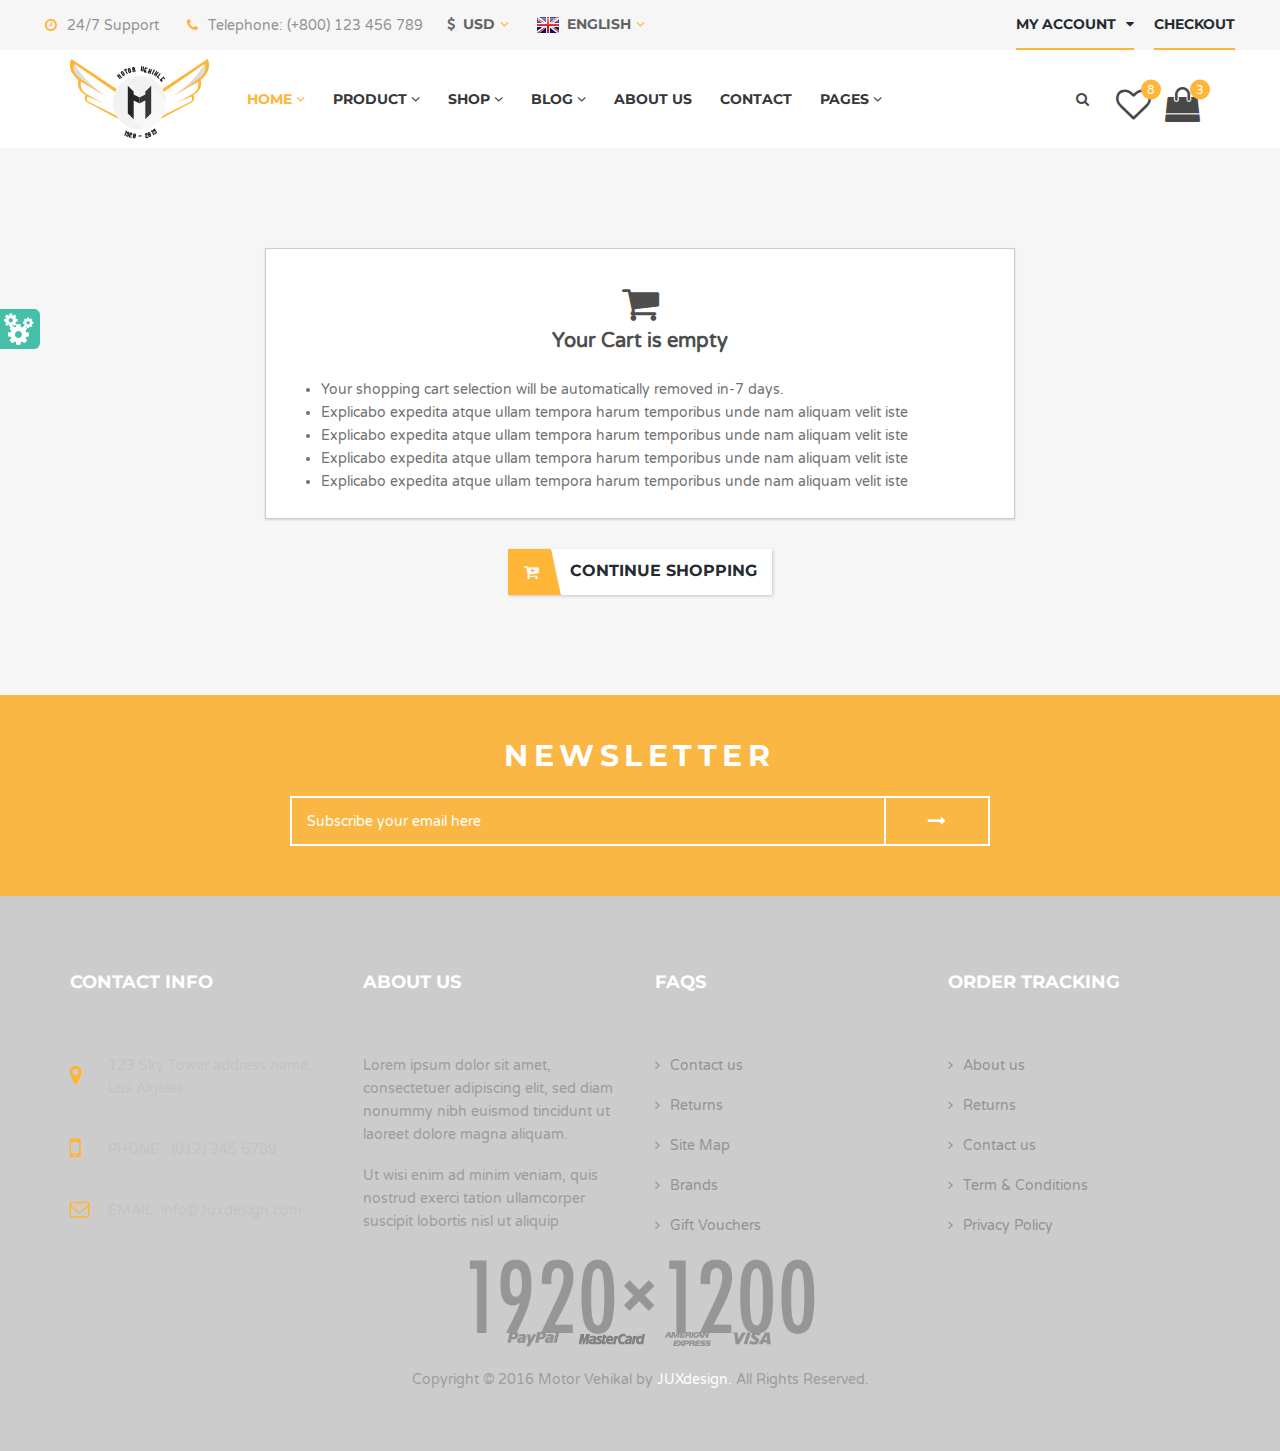
<file: motorcycle/web/cart-empty.html>
<!DOCTYPE html>
<html lang="en">
  <head>
    <meta charset="UTF-8">
    <title>Cart Empty - Motor Vehikal</title>
    <meta name="viewport" content="width=device-width, initial-scale=1.0">
    <meta name="description" content="">
    <meta name="author" content="">

    <!-- Favicon-->
    <link rel="shortcut icon" href="images/icon/favicon.ico" type="image/x-icon">

    <!-- Web Fonts-->
    <link rel="stylesheet" type="text/css" href="https://fonts.googleapis.com/css?family=Varela+Round">
    <link rel="stylesheet" type="text/css" href="https://fonts.googleapis.com/css?family=Montserrat:400,700">

    <!-- Vendor CSS-->
    <link rel="stylesheet" type="text/css" href="libs/bootstrap/css/bootstrap.min.css">
    <link rel="stylesheet" type="text/css" href="libs/font-awesome/css/font-awesome.min.css">
    <link rel="stylesheet" type="text/css" href="libs/jquery-ui/jquery-ui.min.css">
    <link rel="stylesheet" type="text/css" href="libs/superfish-menu/css/superfish.min.css">
    <link rel="stylesheet" type="text/css" href="libs/slick-sider/slick.min.css">
    <link rel="stylesheet" type="text/css" href="libs/slick-sider/slick-theme.min.css">
    <link rel="stylesheet" type="text/css" href="libs/swiper-sider/dist/css/swiper.min.css">
    <link rel="stylesheet" type="text/css" href="libs/magnific-popup/dist/magnific-popup.min.css">

    <!-- Theme CSS-->
    <link rel="stylesheet" type="text/css" href="css/main.css">
    <link rel="stylesheet" type="text/css" href="css/shortcodes.css">
    <link rel="stylesheet" type="text/css" href="css/style-selector.css">
    <link id="style-main-color" rel="stylesheet" type="text/css" href="css/color/color1.css">

    <!-- HTML5 Shim and Respond.js IE8 support of HTML5 elements and media queries-->
    <!-- WARNING: Respond.js doesn't work if you view the page via file://-->
    <!--if lt IE 9
    script(src='https://oss.maxcdn.com/html5shiv/3.7.2/html5shiv.min.js')
    script(src='https://oss.maxcdn.com/respond/1.4.2/respond.min.js')
    
    -->
  </head>
  <body>
    <div class="mv-site">
      <header class="header mv-header-style-1 mv-wrap">
        <div class="header-top">
          <div class="container">
            <div class="header-top-inner">
              <div class="mv-col-wrapper">
                <div class="mv-col-left header-contact">
                  <ul class="mv-ul clearfix group-contact hidden-xs">
                    <li class="item-button mv-icon-left-style-2"><span class="text"> <span class="icon"><i class="fa fa-clock-o"></i></span>24/7 Support</span></li>
                    <li class="item-button mv-icon-left-style-2"><a href="tel:(+800)123456789" class="text"> <span class="icon"><i class="fa fa-phone"></i></span>Telephone: (+800) 123 456 789</a></li>
                  </ul>
                  <ul class="mv-ul clearfix group-language">
                    <li class="item-button dropdown mv-dropdown-style-1 item-currency">
                      <button type="button" data-toggle="dropdown" aria-haspopup="true" aria-expanded="false" class="mv-btn mv-btn-style-24"> <i class="fa fa-usd"></i>&nbsp; USD<i class="icon fa fa-angle-down"></i></button>
                      <div class="dropdown-menu pull-right">
                        <div class="dropdown-menu-inner">
                          <nav class="mv-menu-style-3">
                            <ul>
                              <li><a href="#"><i class="fa fa-eur"></i>&nbsp; EUR</a></li>
                              <li><a href="#"><i class="fa fa-usd"></i>&nbsp; AUD</a></li>
                              <li><a href="#"><i class="fa fa-gbp"></i>&nbsp; GBP</a></li>
                              <li><a href="#"><i class="fa fa-rub"></i>&nbsp; RUB</a></li>
                              <li><a href="#"><i class="fa fa-yen"></i>&nbsp; YEN</a></li>
                              <li><a href="#"><i class="fa fa-krw"></i>&nbsp; WON</a></li>
                            </ul>
                          </nav>
                        </div>
                      </div>
                    </li>
                    <li class="item-button dropdown mv-dropdown-style-1 item-language">
                      <button type="button" data-toggle="dropdown" aria-haspopup="true" aria-expanded="false" class="mv-btn mv-btn-style-24"> <img src="images/icon/icon_flag_england.png" alt="icon"/><span class="btn-text hidden-xs hidden-sm">&nbsp; English</span><i class="icon fa fa-angle-down"></i></button>
                      <div class="dropdown-menu pull-right">
                        <div class="dropdown-menu-inner">
                          <nav class="mv-menu-style-3">
                            <ul>
                              <li><a href="#"><img src="images/icon/icon_flag_france.png" alt="icon"/>&nbsp; France</a></li>
                              <li><a href="#"><img src="images/icon/icon_flag_italy.png" alt="icon"/>&nbsp; Italy</a></li>
                              <li><a href="#"><img src="images/icon/icon_flag_germany.png" alt="icon"/>&nbsp; Germany</a></li>
                              <li><a href="#"><img src="images/icon/icon_flag_spain.png" alt="icon"/>&nbsp; Spain</a></li>
                            </ul>
                          </nav>
                        </div>
                      </div>
                    </li>
                  </ul>
                </div>
                <!-- .header-contact-->

                <div class="mv-col-right align-bottom header-account">
                  <div class="mv-btn-group text-right">
                    <div class="group-inner">
                      <div class="item-button mv-btn dropdown mv-dropdown-style-1">
                        <button type="button" data-toggle="dropdown" aria-haspopup="true" aria-expanded="false" class="mv-btn mv-btn-style-12"><span class="btn-text hidden-xs hidden-sm">my account</span><i class="btn-icon fa fa-user hidden-md hidden-lg"></i><i class="icon fa fa-caret-down"></i></button>
                        <div class="dropdown-menu pull-right">
                          <div class="dropdown-menu-inner">
                            <nav class="mv-menu-style-3">
                              <ul>
                                <li><a href="login.html"><i class="fa fa-sign-in mv-color-primary"></i>&nbsp;
                                    Login</a></li>
                                <li><a href="login.html"><i class="fa fa-pencil-square-o mv-color-primary"></i>&nbsp;
                                    Register</a></li>
                                <li><a href="wishlist.html">My Wishlist</a></li>
                                <li><a href="compare.html">Compare</a></li>
                              </ul>
                            </nav>
                          </div>
                        </div>
                      </div>
                      <div class="item-button mv-btn"><a href="checkout.html" class="item-button mv-btn mv-btn-style-12"> <i class="btn-icon fa fa-shopping-cart hidden-md hidden-lg"></i><span class="btn-text hidden-xs hidden-sm">checkout</span></a></div>
                    </div>
                  </div>
                </div>
                <!-- .header-account-->
              </div>
            </div>
          </div>
        </div>
        <!-- .header-top-->

        <div class="header-main-nav mv-fixed-enabled">
          <div class="container">
            <div class="container-inner">
              <div class="header-toggle-off-canvas hidden-md hidden-lg">
                <button type="button" class="mv-btn mv-btn-style-5 btn-off-canvas-toggle click-btn-off-canvas-left"><i class="icon fa fa-bars"></i></button>
              </div>
              <!-- .header-toggle-off-canvas-->

              <div class="header-logo"><a href="home.html" title="Motor Vehikal"><img src="images/logo/logo_2.png" alt="logo" class="logo-img img-default image-live-view"/><img src="images/logo/logo_2.png" alt="logo" class="logo-img img-scroll image-live-view"/></a></div>
              <!-- .header-logo-->

              <div class="main-nav-wrapper hidden-xs hidden-sm">
                <nav class="main-nav">
                  <ul class="nav sf-menu">
                    <li class="mega-columns"><a href="home.html"><span class="menu-text">Home <i class="menu-icon fa fa-angle-down"></i></span></a>
                      <ul class="row">
                        <li class="col-xs-3 mega-col"><a href="home.html" class="mega-title"><span class="menu-text">Homepage Demos</span></a>
                          <ul class="mega-content">
                            <li class="active"><a href="home.html">Home 1</a></li>
                            <li><a href="home-2.html">Home 2</a></li>
                            <li><a href="home-3.html">Home 3</a></li>
                          </ul>
                        </li>
                        <li class="col-xs-3 mega-col"><a href="home.html" class="mega-title"><span class="menu-text">Homepage Demos</span></a>
                          <ul class="mega-content">
                            <li><a href="home-4.html">Home 4</a></li>
                            <li><a href="home-5.html">Home 5</a></li>
                          </ul>
                        </li>
                        <li class="col-xs-3 mega-col"><a href="home.html" class="mega-title"><span class="menu-text">Homepage Demos</span></a>
                          <ul class="mega-content">
                            <li><a href="home-lookbook-1.html">Home Lookbook 1</a></li>
                            <li><a href="home-lookbook-2.html">Home Lookbook 2</a></li>
                          </ul>
                        </li>
                        <li class="col-xs-3 mega-col"><a href="home.html" class="mega-title"><span class="menu-text">Homepage Demos</span></a>
                          <ul class="mega-content">
                            <li><a href="home-parallax.html">Home Parallax</a></li>
                          </ul>
                        </li>
                      </ul>
                    </li>
                    <li><a href="#"><span class="menu-text">Product <i class="menu-icon fa fa-angle-down"></i></span></a>
                      <ul>
                        <li><a href="product-list.html">Product List</a></li>
                        <li><a href="product-grid-2.html">Product Grid 2</a></li>
                        <li><a href="product-grid-3.html">Product Grid 3</a></li>
                        <li><a href="product-grid-3-no-sb.html">Product Grid 3 No Sidebar</a></li>
                        <li><a href="product-grid-4-no-sb.html">Product Grid 4 No Sidebar</a></li>
                        <li><a href="product-grid-5-fullwidth.html">Product Grid 5 Fullwidth</a></li>
                        <li><a href="product-detail.html">Product Detail</a></li>
                        <li><a href="product-detail-rated.html">Product Detail Rated</a></li>
                        <li><a href="search.html">Search</a></li>
                      </ul>
                    </li>
                    <li><a href="#"><span class="menu-text">Shop <i class="menu-icon fa fa-angle-down"></i></span></a>
                      <ul>
                        <li><a href="cart.html">Cart</a></li>
                        <li><a href="checkout.html">Checkout</a></li>
                        <li><a href="wishlist.html">Wishlist</a></li>
                        <li><a href="compare.html">Compare</a></li>
                        <li><a href="track-your-order.html">Track Your Order</a></li>
                        <li><a href="cart-empty.html">Cart Empty</a></li>
                      </ul>
                    </li>
                    <li><a href="#"><span class="menu-text">Blog <i class="menu-icon fa fa-angle-down"></i></span></a>
                      <ul>
                        <li><a href="blog-list.html">Blog List</a></li>
                        <li><a href="blog-grid-2.html">Blog Grid 2</a></li>
                        <li><a href="blog-grid-3-no-sb.html">Blog Grid 3 No Sidebar</a></li>
                        <li><a href="blog-grid-3-mansory-no-sb.html">Blog Grid 3 Mansory No Sidebar</a></li>
                        <li><a href="blog-detail.html">Blog Detail</a></li>
                      </ul>
                    </li>
                    <li><a href="about-us.html"><span class="menu-text">About Us</span></a></li>
                    <li><a href="contact.html"><span class="menu-text">Contact</span></a></li>
                    <li><a href="#"><span class="menu-text">Pages <i class="menu-icon fa fa-angle-down"></i></span></a>
                      <ul class="dropdown-left">
                        <li><a href="login.html">Login & Register</a></li>
                        <li><a href="forgot-password.html">Forgot Password</a></li>
                        <li><a href="faqs.html">Faqs</a></li>
                        <li><a href="newsletter.html">Newsletter</a></li>
                        <li><a href="shortcodes.html">Shortcodes</a></li>
                        <li><a href="common-element.html">Common Element</a></li>
                        <li><a href="error-page.html">Error Page</a></li>
                        <li><a href="#"><span class="menu-text">Example menu item <i class="menu-icon fa fa-angle-down"></i></span></a>
                          <ul>
                            <li><a href="#">Example menu item</a></li>
                            <li><a href="#"><span class="menu-text">Example menu item <i class="menu-icon fa fa-angle-down"></i></span></a>
                              <ul>
                                <li><a href="#">Example menu item</a></li>
                                <li><a href="#">Example menu item</a></li>
                              </ul>
                            </li>
                            <li><a href="#"><span class="menu-text">Example menu item <i class="menu-icon fa fa-angle-down"></i></span></a>
                              <ul class="dropdown-left">
                                <li><a href="#">Example menu item</a></li>
                                <li><a href="#">Example menu item</a></li>
                              </ul>
                            </li>
                          </ul>
                        </li>
                      </ul>
                    </li>
                  </ul>
                </nav>
              </div>
              <!-- .header-main-nav-->

              <div class="header-right-button">
                <div class="header-search">
                  <div class="item-button">
                    <button type="button" data-toggle="modal" data-target="#popupSearch" class="mv-btn mv-btn-style-10 btn-open-field-search"><i class="fa fa-search"></i></button>
                    <button type="button" class="mv-btn mv-btn-style-10 btn-open-filter click-btn-off-canvas-right hidden-md hidden-lg"><i class="fa fa-filter mv-f-18"></i></button>
                  </div>
                </div>
                <!-- .header-search-->

                <div class="header-shop">
                  <div class="item-button"><a href="wishlist.html" class="mv-btn mv-btn-style-11 btn-my-wishlist"><span class="btn-inner"><span class="icon fa fa-heart-o"></span><span class="number">8</span></span></a></div>

                  <div class="item-button dropdown mv-dropdown-style-1 script-dropdown-1">
                    <button type="button" class="mv-btn mv-btn-style-11 btn-dropdown btn-my-cart"><span class="btn-inner"><span class="icon fa fa-shopping-bag"></span><span class="number">3</span></span></button>
                    <div class="dropdown-menu pull-right">
                      <div class="dropdown-menu-inner">
                        <div class="mv-block-style-39">
                          <div class="block-39-header">You have <span class="mv-color-primary">3 items</span> in your shopping cart</div>
                          <div class="block-39-list">
                            <article class="item post">
                              <div class="item-inner">
                                <div class="mv-dp-table align-top">
                                  <div class="mv-dp-table-cell block-39-thumb">
                                    <div class="thumb-inner mv-lightbox-style-1"><a href="product-detail.html" title="Richa Rock Glove"><img src="images/demo/demo_80x100.png" alt="demo" class="block-39-thumb-img"/></a></div>
                                  </div>
                                  <div class="mv-dp-table-cell block-39-main">
                                    <div class="block-39-main-inner">
                                      <div class="block-39-title"><a href="product-detail.html" title="Richa Rock Glove" class="mv-overflow-ellipsis">Richa Rock Glove</a></div>
                                      <div class="block-39-price"> 
                                        <div class="new-price">$200,00</div>
                                      </div>
                                      <ul class="block-24-meta mv-ul">
                                        <li class="meta-item mv-icon-left-style-3"><span class="text">Quanlity: 2</span></li>
                                      </ul>
                                    </div>
                                  </div>
                                </div>
                                <button type="button" title="Remove from Wishlist" class="mv-btn mv-btn-style-4 fa fa-close btn-delete-product"></button>
                              </div>
                            </article>
                            <!-- .post-->

                            <article class="item post">
                              <div class="item-inner">
                                <div class="mv-dp-table align-top">
                                  <div class="mv-dp-table-cell block-39-thumb">
                                    <div class="thumb-inner mv-lightbox-style-1"><a href="product-detail.html" title="Richa Rock Glove"><img src="images/demo/demo_80x100.png" alt="demo" class="block-39-thumb-img"/></a></div>
                                  </div>
                                  <div class="mv-dp-table-cell block-39-main">
                                    <div class="block-39-main-inner">
                                      <div class="block-39-title"><a href="product-detail.html" title="Richa Rock Glove" class="mv-overflow-ellipsis">Richa Rock Glove Richa Rock Glove</a></div>
                                      <div class="block-39-price"> 
                                        <div class="new-price">$200,00</div>
                                      </div>
                                      <ul class="block-24-meta mv-ul">
                                        <li class="meta-item mv-icon-left-style-3"><span class="text">Quanlity: 2</span></li>
                                      </ul>
                                    </div>
                                  </div>
                                </div>
                                <button type="button" title="Remove from Wishlist" class="mv-btn mv-btn-style-4 fa fa-close btn-delete-product"></button>
                              </div>
                            </article>
                            <!-- .post-->

                            <article class="item post">
                              <div class="item-inner">
                                <div class="mv-dp-table align-top">
                                  <div class="mv-dp-table-cell block-39-thumb">
                                    <div class="thumb-inner mv-lightbox-style-1"><a href="product-detail.html" title="Richa Rock Glove"><img src="images/demo/demo_80x100.png" alt="demo" class="block-39-thumb-img"/></a></div>
                                  </div>
                                  <div class="mv-dp-table-cell block-39-main">
                                    <div class="block-39-main-inner">
                                      <div class="block-39-title"><a href="product-detail.html" title="Richa Rock Glove" class="mv-overflow-ellipsis">Richa Rock Glove</a></div>
                                      <div class="block-39-price"> 
                                        <div class="new-price">$200,00</div>
                                      </div>
                                      <ul class="block-24-meta mv-ul">
                                        <li class="meta-item mv-icon-left-style-3"><span class="text">Quanlity: 2</span></li>
                                      </ul>
                                    </div>
                                  </div>
                                </div>
                                <button type="button" title="Remove from Wishlist" class="mv-btn mv-btn-style-4 fa fa-close btn-delete-product"></button>
                              </div>
                            </article>
                            <!-- .post-->
                          </div>

                          <div class="block-39-total mv-col-wrapper">
                            <div class="mv-col-left">total</div>
                            <div class="mv-col-right">$3600.00</div>
                          </div>

                          <div class="block-39-footer">
                            <div class="row">
                              <div class="col-xs-6"><a href="cart.html" class="mv-btn mv-btn-style-5 btn-5-h-45 btn-5-gray responsive-btn-5-type-2 mv-btn-block">view cart</a></div>
                              <div class="col-xs-6"><a href="checkout.html" class="mv-btn mv-btn-style-5 btn-5-h-45 responsive-btn-5-type-2 mv-btn-block">checkout</a></div>
                            </div>
                          </div>
                        </div>
                        <!-- .mv-block-style-39-->
                      </div>
                    </div>
                  </div>
                </div>
                <!-- .header-shop-->
              </div>
            </div>
          </div>
        </div>
        <!-- .header-main-nav-->
      </header>
      <!-- .header-->

      <section class="mv-main-body cart-empty-main mv-bg-gray mv-wrap">
        <div class="container">
          <div class="cart-empty-inner">
            <div class="mv-well-style-3 mv-box-shadow-gray-1 mv-bg-white mv-mb-30">
              <div class="well-3-header text-center">
                <div class="well-header-icon"><i class="icon-fa fa fa-shopping-cart"></i></div>
                <div class="well-header-text">Your Cart is empty</div>
              </div>
              <div class="well-3-body">
                <ul class="well-3-list">
                  <li>Your shopping cart selection will be automatically removed in-7 days.</li>
                  <li>Explicabo expedita atque ullam tempora harum temporibus unde nam aliquam velit iste</li>
                  <li>Explicabo expedita atque ullam tempora harum temporibus unde nam aliquam velit iste</li>
                  <li>Explicabo expedita atque ullam tempora harum temporibus unde nam aliquam velit iste</li>
                  <li>Explicabo expedita atque ullam tempora harum temporibus unde nam aliquam velit iste</li>
                </ul>
              </div>
            </div>

            <div class="cart-empty-footer text-center"><a href="product-grid-3.html" class="mv-btn mv-btn-style-1 responsive-btn-1-type-2"><span class="btn-inner"><i class="btn-icon fa fa-cart-plus"></i><span class="btn-text">continue shopping</span></span></a></div>
          </div>
        </div>
      </section>
      <!-- .mv-main-body-->

      <section class="main-newsletter mv-newsletter-style-1 mv-wrap">
        <div style="background-image: url(images/background/demo_bg_1920x1680.png)" class="newsletter-bg">
          <div class="container">
            <form method="GET" class="form-newsletter">
              <label class="hidden-xs mv-label text-right text-uppercase">Newsletter</label>
              <div class="mv-field">
                <div class="mv-inputbox-group">
                  <input type="text" name="test138" placeholder="Subscribe your email here" data-mv-placeholder="Subscribe your email here" class="mv-inputbox mv-inputbox-style-3"/>
                  <div class="inputbox-addon">
                    <button type="button" class="mv-btn mv-btn-block mv-btn-style-13"><span class="btn-icon fa fa-long-arrow-right"></span></button>
                  </div>
                </div>
              </div>
            </form>
          </div>
        </div>
      </section>
      <!-- .mv-newsletter-style-1-->

      <footer class="footer mv-footer-style-2 mv-wrap">
        <div style="background-image: url(images/background/demo_bg_1920x1200.png)" class="footer-bg">
          <div class="container">
            <div class="footer-inner">
              <div id="footerNav" role="tablist" aria-multiselectable="true" class="footer-nav panel-group">
                <div class="row">
                  <div class="col-md-3 footer-nav-col footer-contact"><a data-toggle="collapse" data-parent="#footerNav" href="#footerContact" aria-expanded="true" aria-controls="footerContact" class="footer-title collapsed">contact info</a>
                    <div id="footerContact" role="tabpanel" class="footer-main collapse">
                      <ul class="mv-ul footer-main-inner list">
                        <li class="mv-icon-left-style-1 item">
                          <div class="mv-dp-table align-middle">
                            <div class="mv-dp-table-cell icon"><i class="icon-fa fa fa-map-marker mv-f-22 mv-color-primary"></i></div>
                            <div class="mv-dp-table-cell text">123 Sky Tower address name, Los Algeles</div>
                          </div>
                        </li>
                        <li class="mv-icon-left-style-1 item">
                          <div class="mv-dp-table align-middle">
                            <div class="mv-dp-table-cell icon"><i class="icon-fa fa fa-mobile mv-f-26 mv-color-primary"></i></div>
                            <div class="mv-dp-table-cell text">PHONE : (012) 345 6789</div>
                          </div>
                        </li>
                        <li class="mv-icon-left-style-1 item">
                          <div class="mv-dp-table align-middle">
                            <div class="mv-dp-table-cell icon"><i class="icon-fa fa fa-envelope-o mv-f-20 mv-color-primary"></i></div>
                            <div class="mv-dp-table-cell text">EMAIL:<a href="mailto:info@Juxdesign.com"> info@Juxdesign.com</a></div>
                          </div>
                        </li>
                      </ul>
                    </div>
                  </div>

                  <div class="col-md-3 footer-nav-col footer-about-us"><a data-toggle="collapse" data-parent="#footerNav" href="#footerAboutUs" aria-expanded="false" aria-controls="footerAboutUs" class="footer-title collapsed">about us</a>
                    <div id="footerAboutUs" role="tabpanel" class="footer-main collapse">
                      <div class="footer-main-inner">
                        <div class="about-us-content">
                          <p>Lorem ipsum dolor sit amet, consectetuer adipiscing elit, sed diam nonummy nibh euismod tincidunt ut laoreet dolore magna aliquam.</p>
                          <p>Ut wisi enim ad minim veniam, quis nostrud exerci tation ullamcorper suscipit lobortis nisl ut aliquip</p>
                        </div>
                      </div>
                    </div>
                  </div>

                  <div class="col-md-3 footer-nav-col footer-faqs"><a data-toggle="collapse" data-parent="#footerNav" href="#footerFaqs" aria-expanded="false" aria-controls="footerFaqs" class="footer-title collapsed">faqs</a>
                    <div id="footerFaqs" role="tabpanel" class="footer-main collapse">
                      <ul class="mv-ul footer-main-inner list">
                        <li class="item mv-icon-left-style-2"><a href="#"><span class="text"><span class="icon"><i class="fa fa-angle-right"></i></span>Contact us</span></a></li>
                        <li class="item mv-icon-left-style-2"><a href="#"><span class="text"><span class="icon"><i class="fa fa-angle-right"></i></span>Returns</span></a></li>
                        <li class="item mv-icon-left-style-2"><a href="#"><span class="text"><span class="icon"><i class="fa fa-angle-right"></i></span>Site Map</span></a></li>
                        <li class="item mv-icon-left-style-2"><a href="#"><span class="text"><span class="icon"><i class="fa fa-angle-right"></i></span>Brands</span></a></li>
                        <li class="item mv-icon-left-style-2"><a href="#"><span class="text"><span class="icon"><i class="fa fa-angle-right"></i></span>Gift Vouchers</span></a></li>
                      </ul>
                    </div>
                  </div>

                  <div class="col-md-3 footer-nav-col footer-order-tracking"><a data-toggle="collapse" data-parent="#footerNav" href="#footerOrderTracking" aria-expanded="false" aria-controls="footerOrderTracking" class="footer-title collapsed">order tracking</a>
                    <div id="footerOrderTracking" role="tabpanel" class="footer-main collapse">
                      <ul class="mv-ul footer-main-inner list">
                        <li class="item mv-icon-left-style-2"><a href="#"><span class="text"><span class="icon"><i class="fa fa-angle-right"></i></span>About us</span></a></li>
                        <li class="item mv-icon-left-style-2"><a href="#"><span class="text"><span class="icon"><i class="fa fa-angle-right"></i></span>Returns</span></a></li>
                        <li class="item mv-icon-left-style-2"><a href="#"><span class="text"><span class="icon"><i class="fa fa-angle-right"></i></span>Contact us</span></a></li>
                        <li class="item mv-icon-left-style-2"><a href="#"><span class="text"><span class="icon"><i class="fa fa-angle-right"></i></span>Term & Conditions</span></a></li>
                        <li class="item mv-icon-left-style-2"><a href="#"><span class="text"><span class="icon"><i class="fa fa-angle-right"></i></span>Privacy Policy</span></a></li>
                      </ul>
                    </div>
                  </div>
                </div>
              </div>
              <!-- .footer-nav-->

              <div class="footer-payment">
                <ul class="mv-ul list">
                  <li class="item"><a href="#"><img src="images/icon/icon_paypal.png" alt="icon"/></a></li>
                  <li class="item"><a href="#"><img src="images/icon/icon_master_card.png" alt="icon"/></a></li>
                  <li class="item"><a href="#"><img src="images/icon/icon_american_express.png" alt="icon"/></a></li>
                  <li class="item"><a href="#"><img src="images/icon/icon_visa.png" alt="icon"/></a></li>
                </ul>
              </div>
              <!-- .footer-payment-->

              <div class="footer-copyright text-center">Copyright &copy; 2016 Motor Vehikal by<a href="http://www.joomlaux.com/" target="_blank"> JUXdesign.</a> All Rights Reserved.</div>
              <!-- .footer-copyright-->
            </div>
          </div>
        </div>

        <button type="button" class="mv-btn mv-btn-style-17 mv-back-to-top fixed-right-bottom"><i class="btn-icon fa fa-long-arrow-up"></i></button>
      </footer>
      <!-- .footer-->

      <div class="off-canvas-wrapper-left hidden-md hidden-lg">
        <div class="off-canvas-left">
          <div class="off-canvas-header">
            <button class="btn-close-off-canvas click-close-off-canvas">x</button>
          </div>
          <div class="off-canvas-body">
            <nav class="main-nav">
              <ul class="nav sf-menu expand-all">
                <li class="mega-columns"><a href="home.html"><span class="menu-text">Home <i class="menu-icon fa fa-angle-down"></i></span></a>
                  <ul class="row">
                    <li class="col-xs-3 mega-col"><a href="home.html" class="mega-title"><span class="menu-text">Homepage Demos</span></a>
                      <ul class="mega-content">
                        <li class="active"><a href="home.html">Home 1</a></li>
                        <li><a href="home-2.html">Home 2</a></li>
                        <li><a href="home-3.html">Home 3</a></li>
                      </ul>
                    </li>
                    <li class="col-xs-3 mega-col"><a href="home.html" class="mega-title"><span class="menu-text">Homepage Demos</span></a>
                      <ul class="mega-content">
                        <li><a href="home-4.html">Home 4</a></li>
                        <li><a href="home-5.html">Home 5</a></li>
                      </ul>
                    </li>
                    <li class="col-xs-3 mega-col"><a href="home.html" class="mega-title"><span class="menu-text">Homepage Demos</span></a>
                      <ul class="mega-content">
                        <li><a href="home-lookbook-1.html">Home Lookbook 1</a></li>
                        <li><a href="home-lookbook-2.html">Home Lookbook 2</a></li>
                      </ul>
                    </li>
                    <li class="col-xs-3 mega-col"><a href="home.html" class="mega-title"><span class="menu-text">Homepage Demos</span></a>
                      <ul class="mega-content">
                        <li><a href="home-parallax.html">Home Parallax</a></li>
                      </ul>
                    </li>
                  </ul>
                </li>
                <li><a href="#"><span class="menu-text">Product <i class="menu-icon fa fa-angle-down"></i></span></a>
                  <ul>
                    <li><a href="product-list.html">Product List</a></li>
                    <li><a href="product-grid-2.html">Product Grid 2</a></li>
                    <li><a href="product-grid-3.html">Product Grid 3</a></li>
                    <li><a href="product-grid-3-no-sb.html">Product Grid 3 No Sidebar</a></li>
                    <li><a href="product-grid-4-no-sb.html">Product Grid 4 No Sidebar</a></li>
                    <li><a href="product-grid-5-fullwidth.html">Product Grid 5 Fullwidth</a></li>
                    <li><a href="product-detail.html">Product Detail</a></li>
                    <li><a href="product-detail-rated.html">Product Detail Rated</a></li>
                    <li><a href="search.html">Search</a></li>
                  </ul>
                </li>
                <li><a href="#"><span class="menu-text">Shop <i class="menu-icon fa fa-angle-down"></i></span></a>
                  <ul>
                    <li><a href="cart.html">Cart</a></li>
                    <li><a href="checkout.html">Checkout</a></li>
                    <li><a href="wishlist.html">Wishlist</a></li>
                    <li><a href="compare.html">Compare</a></li>
                    <li><a href="track-your-order.html">Track Your Order</a></li>
                    <li><a href="cart-empty.html">Cart Empty</a></li>
                  </ul>
                </li>
                <li><a href="#"><span class="menu-text">Blog <i class="menu-icon fa fa-angle-down"></i></span></a>
                  <ul>
                    <li><a href="blog-list.html">Blog List</a></li>
                    <li><a href="blog-grid-2.html">Blog Grid 2</a></li>
                    <li><a href="blog-grid-3-no-sb.html">Blog Grid 3 No Sidebar</a></li>
                    <li><a href="blog-grid-3-mansory-no-sb.html">Blog Grid 3 Mansory No Sidebar</a></li>
                    <li><a href="blog-detail.html">Blog Detail</a></li>
                  </ul>
                </li>
                <li><a href="about-us.html"><span class="menu-text">About Us</span></a></li>
                <li><a href="contact.html"><span class="menu-text">Contact</span></a></li>
                <li><a href="#"><span class="menu-text">Pages <i class="menu-icon fa fa-angle-down"></i></span></a>
                  <ul class="dropdown-left">
                    <li><a href="login.html">Login & Register</a></li>
                    <li><a href="forgot-password.html">Forgot Password</a></li>
                    <li><a href="faqs.html">Faqs</a></li>
                    <li><a href="newsletter.html">Newsletter</a></li>
                    <li><a href="shortcodes.html">Shortcodes</a></li>
                    <li><a href="common-element.html">Common Element</a></li>
                    <li><a href="error-page.html">Error Page</a></li>
                    <li><a href="#"><span class="menu-text">Example menu item <i class="menu-icon fa fa-angle-down"></i></span></a>
                      <ul>
                        <li><a href="#">Example menu item</a></li>
                        <li><a href="#"><span class="menu-text">Example menu item <i class="menu-icon fa fa-angle-down"></i></span></a>
                          <ul>
                            <li><a href="#">Example menu item</a></li>
                            <li><a href="#">Example menu item</a></li>
                          </ul>
                        </li>
                        <li><a href="#"><span class="menu-text">Example menu item <i class="menu-icon fa fa-angle-down"></i></span></a>
                          <ul class="dropdown-left">
                            <li><a href="#">Example menu item</a></li>
                            <li><a href="#">Example menu item</a></li>
                          </ul>
                        </li>
                      </ul>
                    </li>
                  </ul>
                </li>
              </ul>
            </nav>
          </div>
        </div>
      </div>
      <!-- .off-canvas-wrapper-left-->

      <div class="off-canvas-wrapper-right hidden-md hidden-lg">
        <div class="off-canvas-right">
          <div class="off-canvas-header">
            <button class="btn-close-off-canvas click-close-off-canvas">x</button>
          </div>

          <div class="off-canvas-body">
            <div class="mv-aside mv-aside-search">
              <div class="aside-title mv-title-style-11">search</div>
              <div class="aside-body">
                <form method="GET" class="form-aside-search">
                  <div class="mv-inputbox-icon right">
                    <input type="text" name="test138" class="mv-inputbox mv-inputbox-style-2"/>
                    <button type="submit" class="icon mv-btn mv-btn-style-4 fa fa-search"></button>
                  </div>
                </form>
              </div>
            </div>
            <!-- .mv-aside-search-->

            <div class="mv-aside mv-aside-filter-by-price">
              <div class="aside-title mv-title-style-11">filter by price</div>
              <div class="aside-body">
                <form method="GET" class="form-aside-filter-by-price">
                  <div class="mv-slider-range">
                    <div class="slider-range-wrapper mv-slider-range-style-1">
                      <div class="slider-range"></div>
                    </div>
                    <div class="mv-dp-table align-middle">
                      <div class="mv-dp-table-cell view-values">Price: $<span class="min-value"></span> - $<span class="max-value"></span></div>
                      <div class="mv-dp-table-cell filter-button">
                        <button type="submit" class="mv-btn mv-btn-style-5 btn-5-h-30">filter</button>
                      </div>
                    </div>
                  </div>
                </form>

                <nav class="filter-by-price-menu mv-menu-style-1">
                  <ul>
                    <li><a href="#" class="mv-icon-left-style-5">$10 - $50<span class="sub-text">&nbsp; (8)</span></a></li>
                    <li><a href="#" class="mv-icon-left-style-5">$50 - $100<span class="sub-text">&nbsp; (8)</span></a></li>
                    <li><a href="#" class="mv-icon-left-style-5">$100 - $500<span class="sub-text">&nbsp; (3)</span></a></li>
                    <li><a href="#" class="mv-icon-left-style-5">$500 - $1000<span class="sub-text">&nbsp; (16)</span></a></li>
                    <li><a href="#" class="mv-icon-left-style-5">$1000 - $5000<span class="sub-text">&nbsp; (6)</span></a></li>
                  </ul>
                </nav>
              </div>
            </div>
            <!-- .mv-aside-filter-by-price-->

            <div class="mv-aside mv-aside-product-type">
              <div class="aside-title mv-title-style-11">product type</div>
              <div class="aside-body">
                <nav class="product-type-menu mv-menu-style-1">
                  <ul>
                    <li><a href="#" class="mv-icon-left-style-5">Full Face Helmets<span class="sub-text">&nbsp; (8)</span></a></li>
                    <li><a href="#" class="mv-icon-left-style-5">Flip Up Helmets<span class="sub-text">&nbsp; (3)</span></a></li>
                    <li><a href="#" class="mv-icon-left-style-5">Open Face Helmets<span class="sub-text">&nbsp; (38)</span></a></li>
                    <li><a href="#" class="mv-icon-left-style-5">Adventure Helmets<span class="sub-text">&nbsp; (12)</span></a>
                      <ul class="sub-menu">
                        <li><a href="#" class="mv-icon-left-style-5">AGV Helmets<span class="sub-text">&nbsp; (3)</span></a></li>
                        <li><a href="#" class="mv-icon-left-style-5">Arai Helmets<span class="sub-text">&nbsp; (12)</span></a></li>
                        <li class="active"><a href="#" class="mv-icon-left-style-5">Bell Helmets<span class="sub-text">&nbsp; (8)</span></a></li>
                        <li><a href="#" class="mv-icon-left-style-5">BOX Helmets<span class="sub-text">&nbsp; (15)</span></a></li>
                      </ul>
                    </li>
                    <li><a href="#" class="mv-icon-left-style-5">Trousers<span class="sub-text">&nbsp; (19)</span></a></li>
                    <li><a href="#" class="mv-icon-left-style-5">Dresses<span class="sub-text">&nbsp; (34)</span></a></li>
                    <li><a href="#" class="mv-icon-left-style-5">Shoes<span class="sub-text">&nbsp; (22)</span></a></li>
                    <li><a href="#" class="mv-icon-left-style-5">Accessories<span class="sub-text">&nbsp; (17)</span></a></li>
                    <li><a href="#" class="mv-icon-left-style-5">Sale<span class="sub-text">&nbsp; (3)</span></a></li>
                    <li><a href="#" class="mv-icon-left-style-5"> <strong>View More</strong><span class="sub-text">&nbsp; (50) &nbsp;</span><i class="fa fa-caret-down"></i></a></li>
                  </ul>
                </nav>
              </div>
            </div>
            <!-- .mv-aside-product-type-->

            <div class="mv-aside mv-aside-filter-by-size">
              <div class="aside-title mv-title-style-11">filter by</div>
              <div class="aside-body">
                <nav class="filter-by-price-menu mv-menu-style-1">
                  <ul>
                    <li><a href="#" class="mv-icon-left-style-5">Extra Large</a></li>
                    <li><a href="#" class="mv-icon-left-style-5">Extra Small</a></li>
                    <li class="active"><a href="#" class="mv-icon-left-style-5">Large</a></li>
                    <li><a href="#" class="mv-icon-left-style-5">Medium</a></li>
                    <li><a href="#" class="mv-icon-left-style-5">One Size Fits All</a></li>
                    <li><a href="#" class="mv-icon-left-style-5">Small</a></li>
                    <li><a href="#" class="mv-icon-left-style-5">Taille Unique</a></li>
                    <li><a href="#" class="mv-icon-left-style-5">Sale</a></li>
                  </ul>
                </nav>
              </div>
            </div>
            <!-- .mv-aside-filter-by-size-->

            <div class="mv-aside mv-aside-size">
              <div class="aside-title mv-title-style-11">size</div>
              <div class="aside-body">
                <nav class="size-list">
                  <div class="mv-btn-group">
                    <div class="group-inner"><a href="#" class="mv-btn mv-btn-style-21">XXL</a><a href="#" class="mv-btn mv-btn-style-21 active">XL</a><a href="#" class="mv-btn mv-btn-style-21">L</a><a href="#" class="mv-btn mv-btn-style-21">M</a><a href="#" class="mv-btn mv-btn-style-21">S</a></div>
                  </div>
                </nav>
              </div>
            </div>
            <!-- .mv-aside-size-->

            <div class="mv-aside mv-aside-color">
              <div class="aside-title mv-title-style-11">color</div>
              <div class="aside-body">
                <div class="color-list mv-list-inline-style-1 space-10">
                  <ul class="list-inline-1">
                    <li class="active"><a href="#"><span style="background-color: #7bef66;" class="icon-color"></span></a></li>
                    <li><a href="#"><span style="background-color: #ff8888;" class="icon-color"></span></a></li>
                    <li><a href="#"><span style="background-color: #c4dd66;" class="icon-color"></span></a></li>
                    <li><a href="#"><span style="background-color: #94b7f7;" class="icon-color"></span></a></li>
                    <li><a href="#"><span style="background-color: #a3fbff;" class="icon-color"></span></a></li>
                    <li><a href="#"><span style="background-color: #f7fb0d;" class="icon-color"></span></a></li>
                    <li><a href="#"><span style="background-color: #7b7878;" class="icon-color"></span></a></li>
                    <li><a href="#"><span style="background-color: #d041ff;" class="icon-color"></span></a></li>
                    <li><a href="#"><span style="background-color: #fdab14;" class="icon-color"></span></a></li>
                    <li><a href="#"><span style="background-color: #eeeeee" class="icon-color"></span></a></li>
                  </ul>
                </div>
              </div>
            </div>
            <!-- .mv-aside-color-->

            <div class="mv-aside mv-aside-products">
              <div class="aside-title mv-title-style-11">products</div>
              <div class="aside-body">
                <div class="products-list">
                  <div class="mv-block-style-24">
                    <div class="block-24-list">
                      <article class="item post">
                        <div class="item-inner">
                          <div class="mv-dp-table">
                            <div class="mv-dp-table-cell block-24-thumb">
                              <div class="thumb-inner mv-lightbox-style-1"><a href="product-detail.html" title="Open Face Helmets"><img src="images/demo/demo_300x400.png" alt="demo"/></a><a href="images/demo/demo_300x400.png" title="Open Face Helmets" data-lightbox-href="product-detail.html" class="mv-btn mv-btn-style-20 mv-lightbox-item"><i class="icon fa fa-search"></i></a></div>
                            </div>
                            <div class="mv-dp-table-cell block-24-main">
                              <div class="block-24-title"><a href="product-detail.html" title="Open Face Helmets" class="mv-overflow-ellipsis">Open Face Helmets</a></div>
                              <div class="block-24-price">
                                <div class="new-price">$200,00</div>
                                <div class="old-price">$250,99</div>
                              </div>
                              <div data-rate="true" data-score="4.0" class="block-24-rate mv-rate text-left">
                                <div class="rate-inner mv-f-12">
                                  <div class="stars-wrapper empty-stars"><span class="item-rate"></span><span class="item-rate"></span><span class="item-rate"></span><span class="item-rate"></span><span class="item-rate"></span></div>
                                  <div class="stars-wrapper filled-stars"><span class="item-rate"></span><span class="item-rate"></span><span class="item-rate"></span><span class="item-rate"></span><span class="item-rate"></span></div>
                                </div>
                              </div>
                            </div>
                          </div>
                        </div>
                      </article>
                      <!-- .post-->

                      <article class="item post">
                        <div class="item-inner">
                          <div class="mv-dp-table">
                            <div class="mv-dp-table-cell block-24-thumb">
                              <div class="thumb-inner mv-lightbox-style-1"><a href="product-detail.html" title="Spada Enforcer WP"><img src="images/demo/demo_300x400.png" alt="demo"/></a><a href="images/demo/demo_300x400.png" title="Spada Enforcer WP" data-lightbox-href="product-detail.html" class="mv-btn mv-btn-style-20 mv-lightbox-item"><i class="icon fa fa-search"></i></a></div>
                            </div>
                            <div class="mv-dp-table-cell block-24-main">
                              <div class="block-24-title"><a href="product-detail.html" title="Spada Enforcer WP" class="mv-overflow-ellipsis">Spada Enforcer WP Spada Enforcer WP</a></div>
                              <div class="block-24-price">
                                <div class="new-price">$300,00</div>
                                <div class="old-price">$400,99</div>
                              </div>
                              <div data-rate="true" data-score="5.0" class="block-24-rate mv-rate text-left">
                                <div class="rate-inner mv-f-12">
                                  <div class="stars-wrapper empty-stars"><span class="item-rate"></span><span class="item-rate"></span><span class="item-rate"></span><span class="item-rate"></span><span class="item-rate"></span></div>
                                  <div class="stars-wrapper filled-stars"><span class="item-rate"></span><span class="item-rate"></span><span class="item-rate"></span><span class="item-rate"></span><span class="item-rate"></span></div>
                                </div>
                              </div>
                            </div>
                          </div>
                        </div>
                      </article>
                      <!-- .post-->

                      <article class="item post">
                        <div class="item-inner">
                          <div class="mv-dp-table">
                            <div class="mv-dp-table-cell block-24-thumb">
                              <div class="thumb-inner mv-lightbox-style-1"><a href="product-detail.html" title="Richa Drift Water"><img src="images/demo/demo_300x400.png" alt="demo"/></a><a href="images/demo/demo_300x400.png" title="Richa Drift Water" data-lightbox-href="product-detail.html" class="mv-btn mv-btn-style-20 mv-lightbox-item"><i class="icon fa fa-search"></i></a></div>
                            </div>
                            <div class="mv-dp-table-cell block-24-main">
                              <div class="block-24-title"><a href="product-detail.html" title="Richa Drift Water" class="mv-overflow-ellipsis">Richa Drift Water</a></div>
                              <div class="block-24-price">
                                <div class="new-price">$210,00</div>
                                <div class="old-price">$290,99</div>
                              </div>
                              <div data-rate="true" data-score="3.0" class="block-24-rate mv-rate text-left">
                                <div class="rate-inner mv-f-12">
                                  <div class="stars-wrapper empty-stars"><span class="item-rate"></span><span class="item-rate"></span><span class="item-rate"></span><span class="item-rate"></span><span class="item-rate"></span></div>
                                  <div class="stars-wrapper filled-stars"><span class="item-rate"></span><span class="item-rate"></span><span class="item-rate"></span><span class="item-rate"></span><span class="item-rate"></span></div>
                                </div>
                              </div>
                            </div>
                          </div>
                        </div>
                      </article>
                      <!-- .post-->
                    </div>
                  </div>
                  <!-- .mv-block-style-24-->
                </div>
              </div>
            </div>
            <!-- .mv-aside-products-->

            <div class="mv-aside mv-aside-tags">
              <div class="aside-title mv-title-style-11">tags</div>
              <div class="aside-body">
                <div class="tag-list">
                  <div class="mv-btn-group">
                    <div class="group-inner"><a href="#" class="mv-btn mv-btn-style-22">Helmet</a><a href="#" class="mv-btn mv-btn-style-22 active">Gloves</a><a href="#" class="mv-btn mv-btn-style-22">Sercurity</a><a href="#" class="mv-btn mv-btn-style-22">Boots</a><a href="#" class="mv-btn mv-btn-style-22">Clothing</a><a href="#" class="mv-btn mv-btn-style-22">Luggage</a><a href="#" class="mv-btn mv-btn-style-22">Maintenance</a><a href="#" class="mv-btn mv-btn-style-22">Bodywork</a><a href="#" class="mv-btn mv-btn-style-22">Gift</a><a href="#" class="mv-btn mv-btn-style-22">Exhauts</a><a href="#" class="mv-btn mv-btn-style-22">Tyres</a><a href="#" class="mv-btn mv-btn-style-22">Casual Wear</a><a href="#" class="mv-btn mv-btn-style-22">R&G Racing</a></div>
                  </div>
                </div>
              </div>
            </div>
            <!-- .mv-aside-tags-->
          </div>
        </div>
      </div>
      <!-- .off-canvas-wrapper-right-->
    </div>
    <!-- .mv-site-->

    <div class="popup-wrapper">
      <div id="popupSearch" tabindex="-1" role="dialog" aria-hidden="true" class="popup-search modal fade modal-effect-zoom mv-modal-style-2">
        <div class="modal-dialog modal-lg">
          <div class="modal-content">
            <form method="GET" action="/motor_vehikal_html/search.html" class="form-search">
              <div class="mv-inputbox-icon right">
                <input type="text" name="test138" data-mv-placeholder="Type here and enter to search" placeholder="Type here and enter to search" class="mv-inputbox mv-inputbox-style-5"/>
                <button type="submit" class="icon mv-btn mv-btn-style-4"><i class="fa fa-search"></i></button>
              </div>
            </form>
          </div>
        </div>
      </div>
      <!-- .popup-search-->
    </div>
    <!-- .popup-wrapper-->

    <!-- Vendor jQuery-->
    <script type="text/javascript" src="libs/jquery/jquery-2.1.4.min.js"></script>
    <script type="text/javascript" src="libs/bootstrap/js/bootstrap.min.js"></script>
    <script type="text/javascript" src="libs/smoothscroll/SmoothScroll.min.js"></script>
    <script type="text/javascript" src="libs/superfish-menu/js/superfish.min.js"></script>
    <script type="text/javascript" src="libs/jquery-ui/jquery-ui.min.js"></script>
    <script type="text/javascript" src="libs/jquery-ui/external/touch-punch/jquery.ui.touch-punch.min.js"></script>
    <script type="text/javascript" src="libs/jquery-ui/external/jquery.mousewheel.min.js"></script>
    <script type="text/javascript" src="libs/parallax/parallax.min.js"></script>
    <script type="text/javascript" src="libs/jquery-countto/jquery.countTo.min.js"></script>
    <script type="text/javascript" src="libs/jquery-appear/jquery.appear.min.js"></script>
    <script type="text/javascript" src="libs/as-pie-progress/jquery-asPieProgress.min.js"></script>
    <script type="text/javascript" src="libs/caroufredsel/helper-plugins/jquery.touchSwipe.min.js"></script>
    <script type="text/javascript" src="libs/caroufredsel/jquery.carouFredSel-6.2.1-packed.js"></script>
    <script type="text/javascript" src="libs/isotope/isotope.pkgd.min.js"></script>
    <script type="text/javascript" src="libs/isotope/fit-columns.min.js"></script>
    <script type="text/javascript" src="libs/slick-sider/slick.min.js"></script>
    <script type="text/javascript" src="libs/lwt-countdown/jquery.lwtCountdown-1.0.min.js"></script>
    <script type="text/javascript" src="libs/swiper-sider/dist/js/swiper.min.js"></script>
    <script type="text/javascript" src="libs/magnific-popup/dist/jquery.magnific-popup.min.js"></script>
    <script type="text/javascript" src="libs/jplayer/dist/jplayer/jquery.jplayer.min.js"></script>
    <script type="text/javascript" src="libs/jquery-cookie/jquery.cookie.min.js"></script>

    <!-- Theme Script-->
    <script type="text/javascript" src="js/style.selector.js"></script>
    <script type="text/javascript" src="js/main.js"></script>
  </body>
</html>
</file>
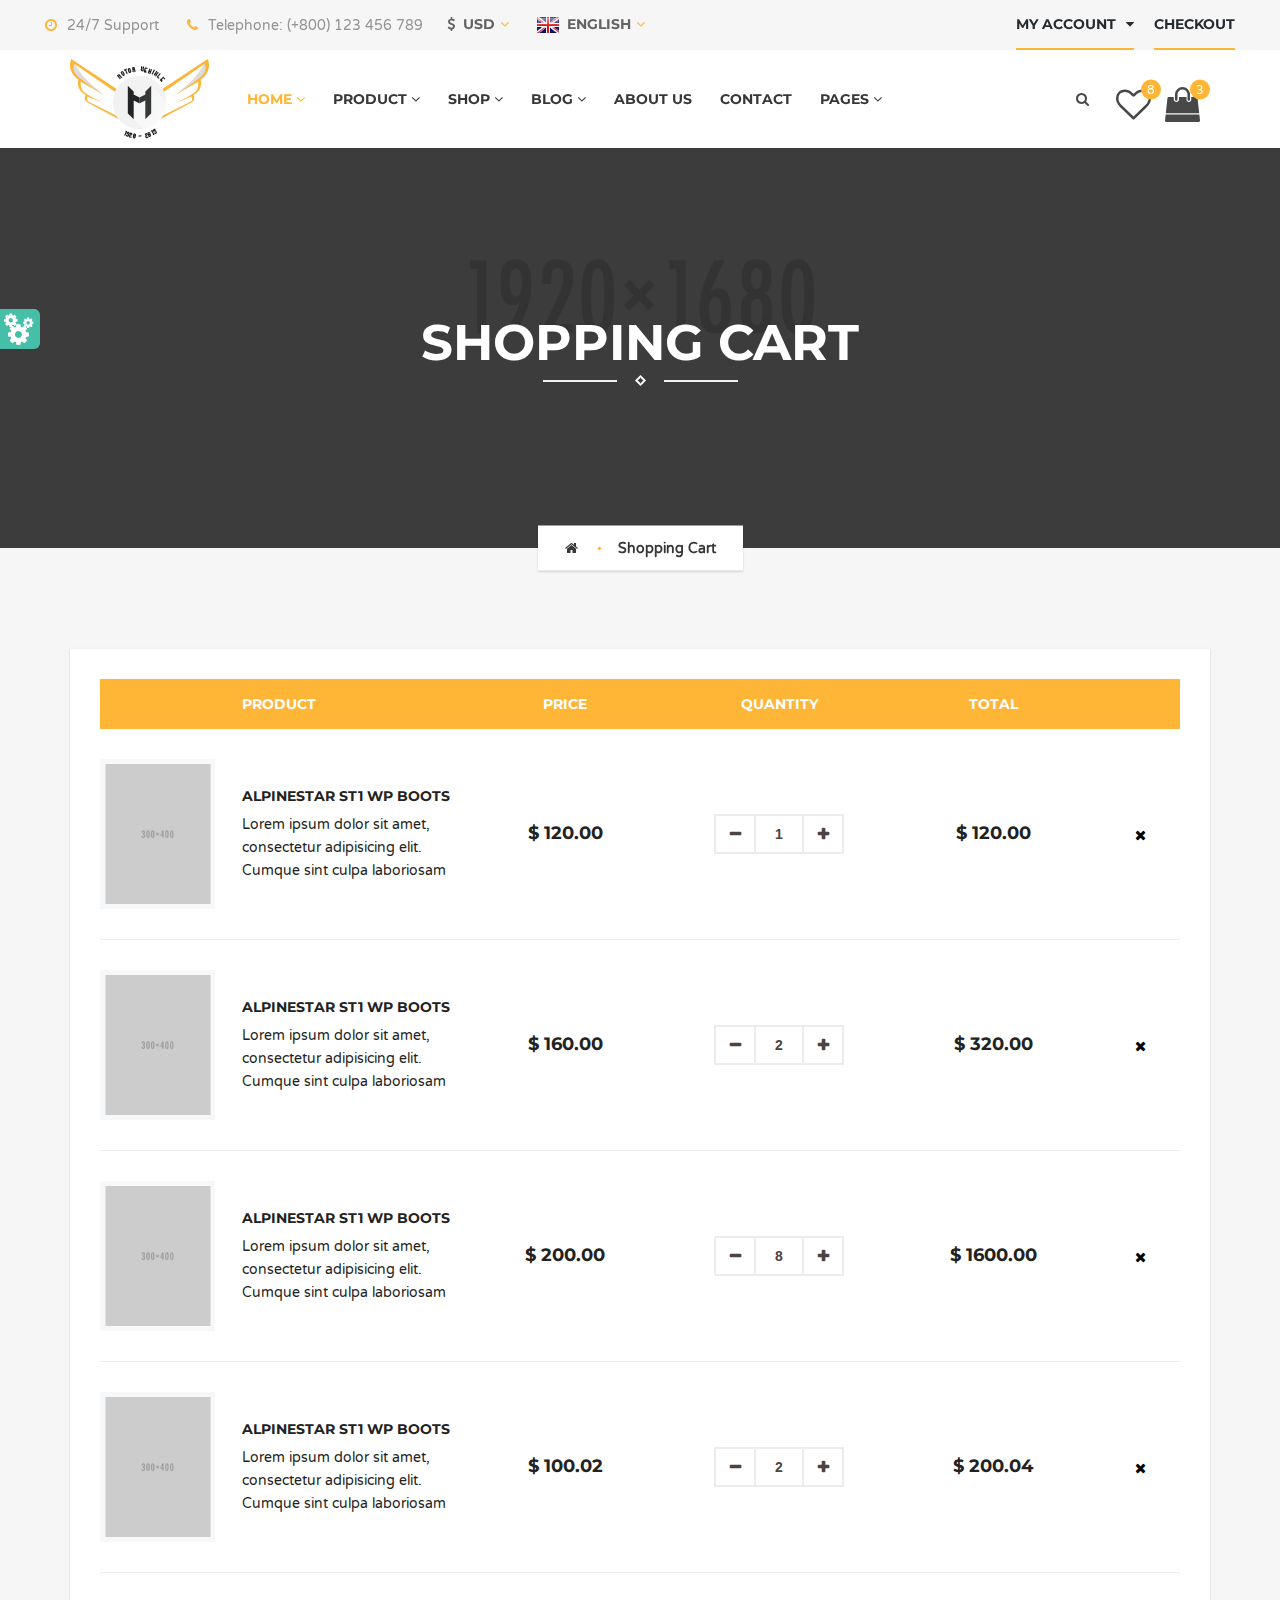
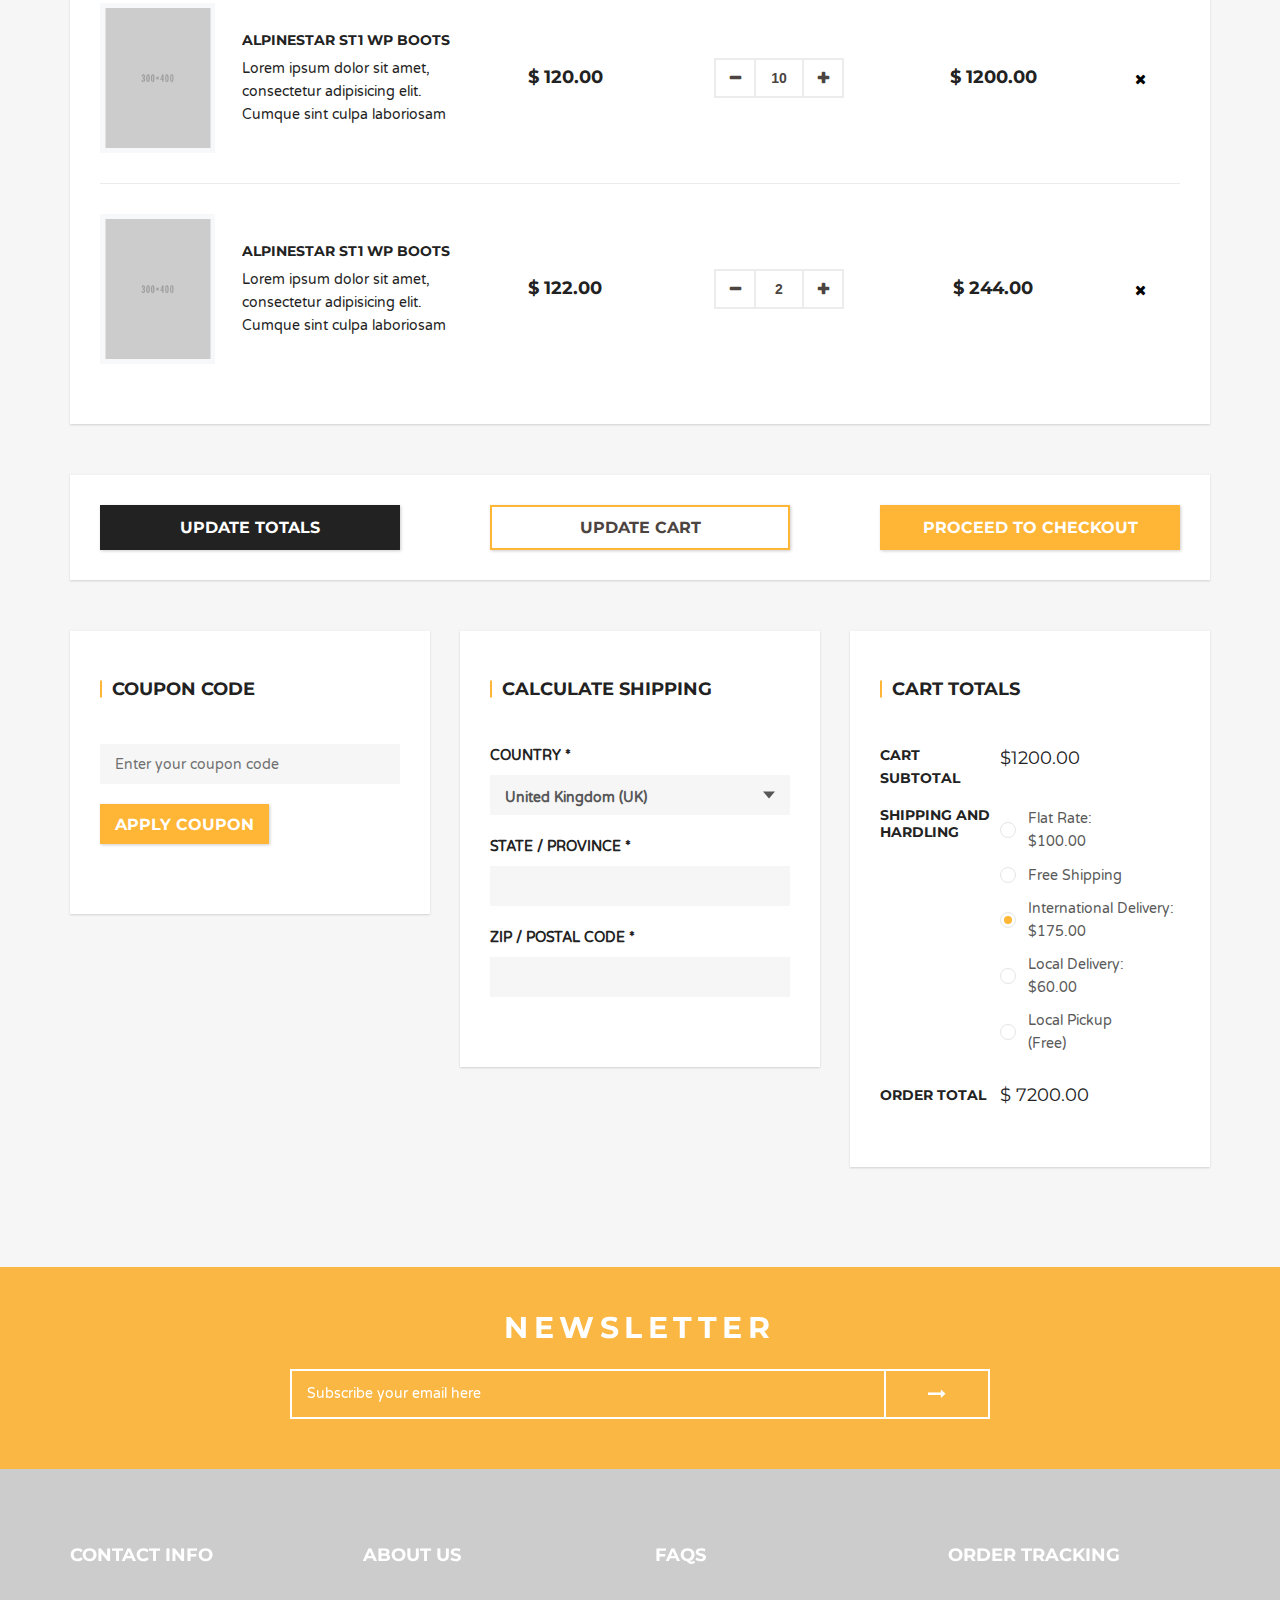
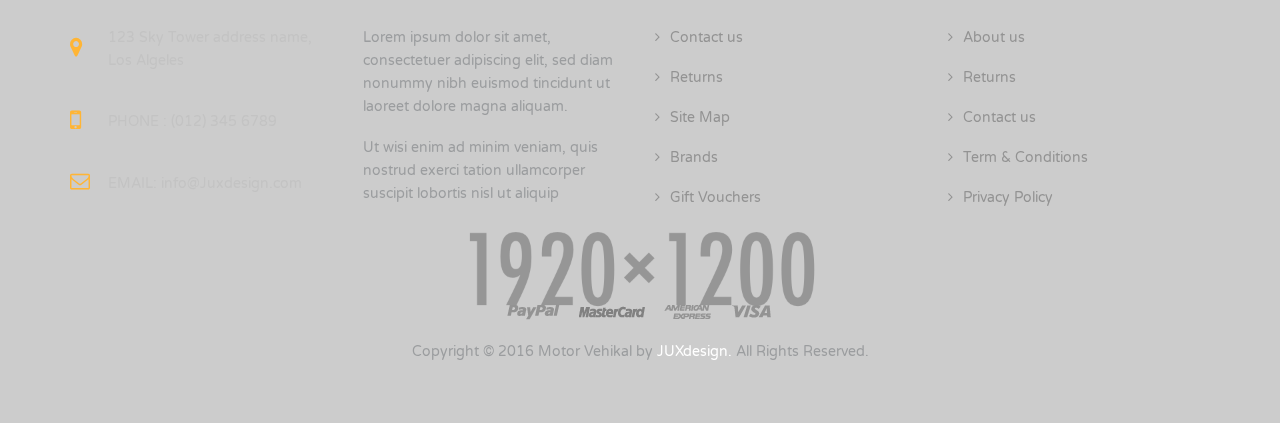
<file: motorcycle/web/cart.html>
<!DOCTYPE html>
<html lang="en">
  <head>
    <meta charset="UTF-8">
    <title>Cart - Motor Vehikal</title>
    <meta name="viewport" content="width=device-width, initial-scale=1.0">
    <meta name="description" content="">
    <meta name="author" content="">

    <!-- Favicon-->
    <link rel="shortcut icon" href="images/icon/favicon.ico" type="image/x-icon">

    <!-- Web Fonts-->
    <link rel="stylesheet" type="text/css" href="https://fonts.googleapis.com/css?family=Varela+Round">
    <link rel="stylesheet" type="text/css" href="https://fonts.googleapis.com/css?family=Montserrat:400,700">

    <!-- Vendor CSS-->
    <link rel="stylesheet" type="text/css" href="libs/bootstrap/css/bootstrap.min.css">
    <link rel="stylesheet" type="text/css" href="libs/font-awesome/css/font-awesome.min.css">
    <link rel="stylesheet" type="text/css" href="libs/jquery-ui/jquery-ui.min.css">
    <link rel="stylesheet" type="text/css" href="libs/superfish-menu/css/superfish.min.css">
    <link rel="stylesheet" type="text/css" href="libs/slick-sider/slick.min.css">
    <link rel="stylesheet" type="text/css" href="libs/slick-sider/slick-theme.min.css">
    <link rel="stylesheet" type="text/css" href="libs/swiper-sider/dist/css/swiper.min.css">
    <link rel="stylesheet" type="text/css" href="libs/magnific-popup/dist/magnific-popup.min.css">

    <!-- Theme CSS-->
    <link rel="stylesheet" type="text/css" href="css/main.css">
    <link rel="stylesheet" type="text/css" href="css/shortcodes.css">
    <link rel="stylesheet" type="text/css" href="css/style-selector.css">
    <link id="style-main-color" rel="stylesheet" type="text/css" href="css/color/color1.css">

    <!-- HTML5 Shim and Respond.js IE8 support of HTML5 elements and media queries-->
    <!-- WARNING: Respond.js doesn't work if you view the page via file://-->
    <!--if lt IE 9
    script(src='https://oss.maxcdn.com/html5shiv/3.7.2/html5shiv.min.js')
    script(src='https://oss.maxcdn.com/respond/1.4.2/respond.min.js')
    
    -->
  </head>
  <body>
    <div class="mv-site">
      <header class="header mv-header-style-1 mv-wrap">
        <div class="header-top">
          <div class="container">
            <div class="header-top-inner">
              <div class="mv-col-wrapper">
                <div class="mv-col-left header-contact">
                  <ul class="mv-ul clearfix group-contact hidden-xs">
                    <li class="item-button mv-icon-left-style-2"><span class="text"> <span class="icon"><i class="fa fa-clock-o"></i></span>24/7 Support</span></li>
                    <li class="item-button mv-icon-left-style-2"><a href="tel:(+800)123456789" class="text"> <span class="icon"><i class="fa fa-phone"></i></span>Telephone: (+800) 123 456 789</a></li>
                  </ul>
                  <ul class="mv-ul clearfix group-language">
                    <li class="item-button dropdown mv-dropdown-style-1 item-currency">
                      <button type="button" data-toggle="dropdown" aria-haspopup="true" aria-expanded="false" class="mv-btn mv-btn-style-24"> <i class="fa fa-usd"></i>&nbsp; USD<i class="icon fa fa-angle-down"></i></button>
                      <div class="dropdown-menu pull-right">
                        <div class="dropdown-menu-inner">
                          <nav class="mv-menu-style-3">
                            <ul>
                              <li><a href="#"><i class="fa fa-eur"></i>&nbsp; EUR</a></li>
                              <li><a href="#"><i class="fa fa-usd"></i>&nbsp; AUD</a></li>
                              <li><a href="#"><i class="fa fa-gbp"></i>&nbsp; GBP</a></li>
                              <li><a href="#"><i class="fa fa-rub"></i>&nbsp; RUB</a></li>
                              <li><a href="#"><i class="fa fa-yen"></i>&nbsp; YEN</a></li>
                              <li><a href="#"><i class="fa fa-krw"></i>&nbsp; WON</a></li>
                            </ul>
                          </nav>
                        </div>
                      </div>
                    </li>
                    <li class="item-button dropdown mv-dropdown-style-1 item-language">
                      <button type="button" data-toggle="dropdown" aria-haspopup="true" aria-expanded="false" class="mv-btn mv-btn-style-24"> <img src="images/icon/icon_flag_england.png" alt="icon"/><span class="btn-text hidden-xs hidden-sm">&nbsp; English</span><i class="icon fa fa-angle-down"></i></button>
                      <div class="dropdown-menu pull-right">
                        <div class="dropdown-menu-inner">
                          <nav class="mv-menu-style-3">
                            <ul>
                              <li><a href="#"><img src="images/icon/icon_flag_france.png" alt="icon"/>&nbsp; France</a></li>
                              <li><a href="#"><img src="images/icon/icon_flag_italy.png" alt="icon"/>&nbsp; Italy</a></li>
                              <li><a href="#"><img src="images/icon/icon_flag_germany.png" alt="icon"/>&nbsp; Germany</a></li>
                              <li><a href="#"><img src="images/icon/icon_flag_spain.png" alt="icon"/>&nbsp; Spain</a></li>
                            </ul>
                          </nav>
                        </div>
                      </div>
                    </li>
                  </ul>
                </div>
                <!-- .header-contact-->

                <div class="mv-col-right align-bottom header-account">
                  <div class="mv-btn-group text-right">
                    <div class="group-inner">
                      <div class="item-button mv-btn dropdown mv-dropdown-style-1">
                        <button type="button" data-toggle="dropdown" aria-haspopup="true" aria-expanded="false" class="mv-btn mv-btn-style-12"><span class="btn-text hidden-xs hidden-sm">my account</span><i class="btn-icon fa fa-user hidden-md hidden-lg"></i><i class="icon fa fa-caret-down"></i></button>
                        <div class="dropdown-menu pull-right">
                          <div class="dropdown-menu-inner">
                            <nav class="mv-menu-style-3">
                              <ul>
                                <li><a href="login.html"><i class="fa fa-sign-in mv-color-primary"></i>&nbsp;
                                    Login</a></li>
                                <li><a href="login.html"><i class="fa fa-pencil-square-o mv-color-primary"></i>&nbsp;
                                    Register</a></li>
                                <li><a href="wishlist.html">My Wishlist</a></li>
                                <li><a href="compare.html">Compare</a></li>
                              </ul>
                            </nav>
                          </div>
                        </div>
                      </div>
                      <div class="item-button mv-btn"><a href="checkout.html" class="item-button mv-btn mv-btn-style-12"> <i class="btn-icon fa fa-shopping-cart hidden-md hidden-lg"></i><span class="btn-text hidden-xs hidden-sm">checkout</span></a></div>
                    </div>
                  </div>
                </div>
                <!-- .header-account-->
              </div>
            </div>
          </div>
        </div>
        <!-- .header-top-->

        <div class="header-main-nav mv-fixed-enabled">
          <div class="container">
            <div class="container-inner">
              <div class="header-toggle-off-canvas hidden-md hidden-lg">
                <button type="button" class="mv-btn mv-btn-style-5 btn-off-canvas-toggle click-btn-off-canvas-left"><i class="icon fa fa-bars"></i></button>
              </div>
              <!-- .header-toggle-off-canvas-->

              <div class="header-logo"><a href="home.html" title="Motor Vehikal"><img src="images/logo/logo_2.png" alt="logo" class="logo-img img-default image-live-view"/><img src="images/logo/logo_2.png" alt="logo" class="logo-img img-scroll image-live-view"/></a></div>
              <!-- .header-logo-->

              <div class="main-nav-wrapper hidden-xs hidden-sm">
                <nav class="main-nav">
                  <ul class="nav sf-menu">
                    <li class="mega-columns"><a href="home.html"><span class="menu-text">Home <i class="menu-icon fa fa-angle-down"></i></span></a>
                      <ul class="row">
                        <li class="col-xs-3 mega-col"><a href="home.html" class="mega-title"><span class="menu-text">Homepage Demos</span></a>
                          <ul class="mega-content">
                            <li class="active"><a href="home.html">Home 1</a></li>
                            <li><a href="home-2.html">Home 2</a></li>
                            <li><a href="home-3.html">Home 3</a></li>
                          </ul>
                        </li>
                        <li class="col-xs-3 mega-col"><a href="home.html" class="mega-title"><span class="menu-text">Homepage Demos</span></a>
                          <ul class="mega-content">
                            <li><a href="home-4.html">Home 4</a></li>
                            <li><a href="home-5.html">Home 5</a></li>
                          </ul>
                        </li>
                        <li class="col-xs-3 mega-col"><a href="home.html" class="mega-title"><span class="menu-text">Homepage Demos</span></a>
                          <ul class="mega-content">
                            <li><a href="home-lookbook-1.html">Home Lookbook 1</a></li>
                            <li><a href="home-lookbook-2.html">Home Lookbook 2</a></li>
                          </ul>
                        </li>
                        <li class="col-xs-3 mega-col"><a href="home.html" class="mega-title"><span class="menu-text">Homepage Demos</span></a>
                          <ul class="mega-content">
                            <li><a href="home-parallax.html">Home Parallax</a></li>
                          </ul>
                        </li>
                      </ul>
                    </li>
                    <li><a href="#"><span class="menu-text">Product <i class="menu-icon fa fa-angle-down"></i></span></a>
                      <ul>
                        <li><a href="product-list.html">Product List</a></li>
                        <li><a href="product-grid-2.html">Product Grid 2</a></li>
                        <li><a href="product-grid-3.html">Product Grid 3</a></li>
                        <li><a href="product-grid-3-no-sb.html">Product Grid 3 No Sidebar</a></li>
                        <li><a href="product-grid-4-no-sb.html">Product Grid 4 No Sidebar</a></li>
                        <li><a href="product-grid-5-fullwidth.html">Product Grid 5 Fullwidth</a></li>
                        <li><a href="product-detail.html">Product Detail</a></li>
                        <li><a href="product-detail-rated.html">Product Detail Rated</a></li>
                        <li><a href="search.html">Search</a></li>
                      </ul>
                    </li>
                    <li><a href="#"><span class="menu-text">Shop <i class="menu-icon fa fa-angle-down"></i></span></a>
                      <ul>
                        <li><a href="cart.html">Cart</a></li>
                        <li><a href="checkout.html">Checkout</a></li>
                        <li><a href="wishlist.html">Wishlist</a></li>
                        <li><a href="compare.html">Compare</a></li>
                        <li><a href="track-your-order.html">Track Your Order</a></li>
                        <li><a href="cart-empty.html">Cart Empty</a></li>
                      </ul>
                    </li>
                    <li><a href="#"><span class="menu-text">Blog <i class="menu-icon fa fa-angle-down"></i></span></a>
                      <ul>
                        <li><a href="blog-list.html">Blog List</a></li>
                        <li><a href="blog-grid-2.html">Blog Grid 2</a></li>
                        <li><a href="blog-grid-3-no-sb.html">Blog Grid 3 No Sidebar</a></li>
                        <li><a href="blog-grid-3-mansory-no-sb.html">Blog Grid 3 Mansory No Sidebar</a></li>
                        <li><a href="blog-detail.html">Blog Detail</a></li>
                      </ul>
                    </li>
                    <li><a href="about-us.html"><span class="menu-text">About Us</span></a></li>
                    <li><a href="contact.html"><span class="menu-text">Contact</span></a></li>
                    <li><a href="#"><span class="menu-text">Pages <i class="menu-icon fa fa-angle-down"></i></span></a>
                      <ul class="dropdown-left">
                        <li><a href="login.html">Login & Register</a></li>
                        <li><a href="forgot-password.html">Forgot Password</a></li>
                        <li><a href="faqs.html">Faqs</a></li>
                        <li><a href="newsletter.html">Newsletter</a></li>
                        <li><a href="shortcodes.html">Shortcodes</a></li>
                        <li><a href="common-element.html">Common Element</a></li>
                        <li><a href="error-page.html">Error Page</a></li>
                        <li><a href="#"><span class="menu-text">Example menu item <i class="menu-icon fa fa-angle-down"></i></span></a>
                          <ul>
                            <li><a href="#">Example menu item</a></li>
                            <li><a href="#"><span class="menu-text">Example menu item <i class="menu-icon fa fa-angle-down"></i></span></a>
                              <ul>
                                <li><a href="#">Example menu item</a></li>
                                <li><a href="#">Example menu item</a></li>
                              </ul>
                            </li>
                            <li><a href="#"><span class="menu-text">Example menu item <i class="menu-icon fa fa-angle-down"></i></span></a>
                              <ul class="dropdown-left">
                                <li><a href="#">Example menu item</a></li>
                                <li><a href="#">Example menu item</a></li>
                              </ul>
                            </li>
                          </ul>
                        </li>
                      </ul>
                    </li>
                  </ul>
                </nav>
              </div>
              <!-- .header-main-nav-->

              <div class="header-right-button">
                <div class="header-search">
                  <div class="item-button">
                    <button type="button" data-toggle="modal" data-target="#popupSearch" class="mv-btn mv-btn-style-10 btn-open-field-search"><i class="fa fa-search"></i></button>
                    <button type="button" class="mv-btn mv-btn-style-10 btn-open-filter click-btn-off-canvas-right hidden-md hidden-lg"><i class="fa fa-filter mv-f-18"></i></button>
                  </div>
                </div>
                <!-- .header-search-->

                <div class="header-shop">
                  <div class="item-button"><a href="wishlist.html" class="mv-btn mv-btn-style-11 btn-my-wishlist"><span class="btn-inner"><span class="icon fa fa-heart-o"></span><span class="number">8</span></span></a></div>

                  <div class="item-button dropdown mv-dropdown-style-1 script-dropdown-1">
                    <button type="button" class="mv-btn mv-btn-style-11 btn-dropdown btn-my-cart"><span class="btn-inner"><span class="icon fa fa-shopping-bag"></span><span class="number">3</span></span></button>
                    <div class="dropdown-menu pull-right">
                      <div class="dropdown-menu-inner">
                        <div class="mv-block-style-39">
                          <div class="block-39-header">You have <span class="mv-color-primary">3 items</span> in your shopping cart</div>
                          <div class="block-39-list">
                            <article class="item post">
                              <div class="item-inner">
                                <div class="mv-dp-table align-top">
                                  <div class="mv-dp-table-cell block-39-thumb">
                                    <div class="thumb-inner mv-lightbox-style-1"><a href="product-detail.html" title="Richa Rock Glove"><img src="images/demo/demo_80x100.png" alt="demo" class="block-39-thumb-img"/></a></div>
                                  </div>
                                  <div class="mv-dp-table-cell block-39-main">
                                    <div class="block-39-main-inner">
                                      <div class="block-39-title"><a href="product-detail.html" title="Richa Rock Glove" class="mv-overflow-ellipsis">Richa Rock Glove</a></div>
                                      <div class="block-39-price"> 
                                        <div class="new-price">$200,00</div>
                                      </div>
                                      <ul class="block-24-meta mv-ul">
                                        <li class="meta-item mv-icon-left-style-3"><span class="text">Quanlity: 2</span></li>
                                      </ul>
                                    </div>
                                  </div>
                                </div>
                                <button type="button" title="Remove from Wishlist" class="mv-btn mv-btn-style-4 fa fa-close btn-delete-product"></button>
                              </div>
                            </article>
                            <!-- .post-->

                            <article class="item post">
                              <div class="item-inner">
                                <div class="mv-dp-table align-top">
                                  <div class="mv-dp-table-cell block-39-thumb">
                                    <div class="thumb-inner mv-lightbox-style-1"><a href="product-detail.html" title="Richa Rock Glove"><img src="images/demo/demo_80x100.png" alt="demo" class="block-39-thumb-img"/></a></div>
                                  </div>
                                  <div class="mv-dp-table-cell block-39-main">
                                    <div class="block-39-main-inner">
                                      <div class="block-39-title"><a href="product-detail.html" title="Richa Rock Glove" class="mv-overflow-ellipsis">Richa Rock Glove Richa Rock Glove</a></div>
                                      <div class="block-39-price"> 
                                        <div class="new-price">$200,00</div>
                                      </div>
                                      <ul class="block-24-meta mv-ul">
                                        <li class="meta-item mv-icon-left-style-3"><span class="text">Quanlity: 2</span></li>
                                      </ul>
                                    </div>
                                  </div>
                                </div>
                                <button type="button" title="Remove from Wishlist" class="mv-btn mv-btn-style-4 fa fa-close btn-delete-product"></button>
                              </div>
                            </article>
                            <!-- .post-->

                            <article class="item post">
                              <div class="item-inner">
                                <div class="mv-dp-table align-top">
                                  <div class="mv-dp-table-cell block-39-thumb">
                                    <div class="thumb-inner mv-lightbox-style-1"><a href="product-detail.html" title="Richa Rock Glove"><img src="images/demo/demo_80x100.png" alt="demo" class="block-39-thumb-img"/></a></div>
                                  </div>
                                  <div class="mv-dp-table-cell block-39-main">
                                    <div class="block-39-main-inner">
                                      <div class="block-39-title"><a href="product-detail.html" title="Richa Rock Glove" class="mv-overflow-ellipsis">Richa Rock Glove</a></div>
                                      <div class="block-39-price"> 
                                        <div class="new-price">$200,00</div>
                                      </div>
                                      <ul class="block-24-meta mv-ul">
                                        <li class="meta-item mv-icon-left-style-3"><span class="text">Quanlity: 2</span></li>
                                      </ul>
                                    </div>
                                  </div>
                                </div>
                                <button type="button" title="Remove from Wishlist" class="mv-btn mv-btn-style-4 fa fa-close btn-delete-product"></button>
                              </div>
                            </article>
                            <!-- .post-->
                          </div>

                          <div class="block-39-total mv-col-wrapper">
                            <div class="mv-col-left">total</div>
                            <div class="mv-col-right">$3600.00</div>
                          </div>

                          <div class="block-39-footer">
                            <div class="row">
                              <div class="col-xs-6"><a href="cart.html" class="mv-btn mv-btn-style-5 btn-5-h-45 btn-5-gray responsive-btn-5-type-2 mv-btn-block">view cart</a></div>
                              <div class="col-xs-6"><a href="checkout.html" class="mv-btn mv-btn-style-5 btn-5-h-45 responsive-btn-5-type-2 mv-btn-block">checkout</a></div>
                            </div>
                          </div>
                        </div>
                        <!-- .mv-block-style-39-->
                      </div>
                    </div>
                  </div>
                </div>
                <!-- .header-shop-->
              </div>
            </div>
          </div>
        </div>
        <!-- .header-main-nav-->
      </header>
      <!-- .header-->

      <section class="main-banner mv-wrap">
        <div data-image-src="images/background/demo_bg_1920x1680.png" class="mv-banner-style-1 mv-bg-overlay-dark overlay-0-85 mv-parallax">
          <div class="page-name mv-caption-style-6">
            <div class="container">
              <div class="mv-title-style-9"><span class="main">Shopping Cart</span><img src="images/icon/icon_line_polygon_line.png" alt="icon" class="line"/></div>
            </div>
          </div>
        </div>
      </section>
      <!-- .main-banner-->

      <section class="main-breadcrumb mv-wrap">
        <div class="mv-breadcrumb-style-1">
          <div class="container">
            <ul class="breadcrumb-1-list">
              <li><a href="home.html"><i class="fa fa-home"></i></a></li>
              <li><a>Shopping Cart</a></li>
            </ul>
          </div>
        </div>
      </section>
      <!-- .main-breadcrumb-->

      <section class="mv-main-body cart-main mv-bg-gray mv-wrap">
        <div class="container">
          <div class="cart-inner">
            <div class="cart-block block-cart-table mv-bg-white mv-box-shadow-gray-1 mv-mb-50">
              <div class="mv-table-responsive">
                <table class="mv-table-style-2">
                  <thead>
                    <tr>
                      <th>Product</th>
                      <th>Price</th>
                      <th>Quantity</th>
                      <th>Total</th>
                      <th></th>
                    </tr>
                  </thead>
                  <tbody>
                    <tr class="calculate-price-wrapper post">
                      <td>
                        <div class="mv-block-style-24">
                          <div class="block-24-list">
                            <article class="item item-cart">
                              <div class="item-inner">
                                <div class="mv-dp-table">
                                  <div class="mv-dp-table-cell block-24-thumb">
                                    <div class="thumb-inner mv-lightbox-style-1"><img src="images/demo/demo_300x400.png" alt="demo"/><a href="images/demo/demo_300x400.png" title="Alpinestar ST1 WP Boots" data-lightbox-href="product-detail.html" class="mv-lightbox-item"><i class="icon fa fa-search"></i></a></div>
                                  </div>
                                  <div class="mv-dp-table-cell block-24-main">
                                    <div class="block-24-title"><a href="product-detail.html" title="Alpinestar ST1 WP Boots" class="mv-overflow-ellipsis">Alpinestar ST1 WP Boots</a></div>
                                    <div class="block-24-content">Lorem ipsum dolor sit amet, consectetur adipisicing elit. Cumque sint culpa laboriosam doloremque quam, tempora suscipit accusamus laudantium iusto eaque assumenda, cum nisi beatae pariatur temporibus odio. Nisi modi, fugit!</div>
                                  </div>
                                </div>
                              </div>
                            </article>
                          </div>
                        </div>
                      </td>
                      <td> 
                        <div class="mv-font-secondary mv-f-18"><strong>$ <span class="calculate-price-unit">120.00</span></strong></div>
                      </td>
                      <td>
                        <div class="mv-spinner-style-2">
                          <input type="text" name="test138" value="1" class="mv-inputbox mv-only-numeric input-quantity-cart"/>
                        </div>
                      </td>
                      <td> 
                        <div class="mv-font-secondary mv-f-18"><strong>$ <span class="calculate-price-output">1200.00</span></strong></div>
                      </td>
                      <td> 
                        <button type="button" title="Remove from Cart" class="mv-btn mv-btn-style-4 fa fa-close btn-delete-product"></button>
                      </td>
                    </tr>
                    <tr class="calculate-price-wrapper post">
                      <td>
                        <div class="mv-block-style-24">
                          <div class="block-24-list">
                            <article class="item item-cart">
                              <div class="item-inner">
                                <div class="mv-dp-table">
                                  <div class="mv-dp-table-cell block-24-thumb">
                                    <div class="thumb-inner mv-lightbox-style-1"><img src="images/demo/demo_300x400.png" alt="demo"/><a href="images/demo/demo_300x400.png" title="Alpinestar ST1 WP Boots" data-lightbox-href="product-detail.html" class="mv-lightbox-item"><i class="icon fa fa-search"></i></a></div>
                                  </div>
                                  <div class="mv-dp-table-cell block-24-main">
                                    <div class="block-24-title"><a href="product-detail.html" title="Alpinestar ST1 WP Boots" class="mv-overflow-ellipsis">Alpinestar ST1 WP Boots</a></div>
                                    <div class="block-24-content">Lorem ipsum dolor sit amet, consectetur adipisicing elit. Cumque sint culpa laboriosam doloremque quam, tempora suscipit accusamus laudantium iusto eaque assumenda, cum nisi beatae pariatur temporibus odio. Nisi modi, fugit!</div>
                                  </div>
                                </div>
                              </div>
                            </article>
                          </div>
                        </div>
                      </td>
                      <td> 
                        <div class="mv-font-secondary mv-f-18"><strong>$ <span class="calculate-price-unit">160.00</span></strong></div>
                      </td>
                      <td>
                        <div class="mv-spinner-style-2">
                          <input type="text" name="test138" value="2" class="mv-inputbox mv-only-numeric input-quantity-cart"/>
                        </div>
                      </td>
                      <td> 
                        <div class="mv-font-secondary mv-f-18"><strong>$ <span class="calculate-price-output">1200.00</span></strong></div>
                      </td>
                      <td> 
                        <button type="button" title="Remove from Cart" class="mv-btn mv-btn-style-4 fa fa-close btn-delete-product"></button>
                      </td>
                    </tr>
                    <tr class="calculate-price-wrapper post">
                      <td>
                        <div class="mv-block-style-24">
                          <div class="block-24-list">
                            <article class="item item-cart">
                              <div class="item-inner">
                                <div class="mv-dp-table">
                                  <div class="mv-dp-table-cell block-24-thumb">
                                    <div class="thumb-inner mv-lightbox-style-1"><img src="images/demo/demo_300x400.png" alt="demo"/><a href="images/demo/demo_300x400.png" title="Alpinestar ST1 WP Boots" data-lightbox-href="product-detail.html" class="mv-lightbox-item"><i class="icon fa fa-search"></i></a></div>
                                  </div>
                                  <div class="mv-dp-table-cell block-24-main">
                                    <div class="block-24-title"><a href="product-detail.html" title="Alpinestar ST1 WP Boots" class="mv-overflow-ellipsis">Alpinestar ST1 WP Boots</a></div>
                                    <div class="block-24-content">Lorem ipsum dolor sit amet, consectetur adipisicing elit. Cumque sint culpa laboriosam doloremque quam, tempora suscipit accusamus laudantium iusto eaque assumenda, cum nisi beatae pariatur temporibus odio. Nisi modi, fugit!</div>
                                  </div>
                                </div>
                              </div>
                            </article>
                          </div>
                        </div>
                      </td>
                      <td> 
                        <div class="mv-font-secondary mv-f-18"><strong>$ <span class="calculate-price-unit">200.00</span></strong></div>
                      </td>
                      <td>
                        <div class="mv-spinner-style-2">
                          <input type="text" name="test138" value="8" class="mv-inputbox mv-only-numeric input-quantity-cart"/>
                        </div>
                      </td>
                      <td> 
                        <div class="mv-font-secondary mv-f-18"><strong>$ <span class="calculate-price-output">1200.00</span></strong></div>
                      </td>
                      <td> 
                        <button type="button" title="Remove from Cart" class="mv-btn mv-btn-style-4 fa fa-close btn-delete-product"></button>
                      </td>
                    </tr>
                    <tr class="calculate-price-wrapper post">
                      <td>
                        <div class="mv-block-style-24">
                          <div class="block-24-list">
                            <article class="item item-cart">
                              <div class="item-inner">
                                <div class="mv-dp-table">
                                  <div class="mv-dp-table-cell block-24-thumb">
                                    <div class="thumb-inner mv-lightbox-style-1"><img src="images/demo/demo_300x400.png" alt="demo"/><a href="images/demo/demo_300x400.png" title="Alpinestar ST1 WP Boots" data-lightbox-href="product-detail.html" class="mv-lightbox-item"><i class="icon fa fa-search"></i></a></div>
                                  </div>
                                  <div class="mv-dp-table-cell block-24-main">
                                    <div class="block-24-title"><a href="product-detail.html" title="Alpinestar ST1 WP Boots" class="mv-overflow-ellipsis">Alpinestar ST1 WP Boots</a></div>
                                    <div class="block-24-content">Lorem ipsum dolor sit amet, consectetur adipisicing elit. Cumque sint culpa laboriosam doloremque quam, tempora suscipit accusamus laudantium iusto eaque assumenda, cum nisi beatae pariatur temporibus odio. Nisi modi, fugit!</div>
                                  </div>
                                </div>
                              </div>
                            </article>
                          </div>
                        </div>
                      </td>
                      <td> 
                        <div class="mv-font-secondary mv-f-18"><strong>$ <span class="calculate-price-unit">100.02</span></strong></div>
                      </td>
                      <td>
                        <div class="mv-spinner-style-2">
                          <input type="text" name="test138" value="2" class="mv-inputbox mv-only-numeric input-quantity-cart"/>
                        </div>
                      </td>
                      <td> 
                        <div class="mv-font-secondary mv-f-18"><strong>$ <span class="calculate-price-output">1200.00</span></strong></div>
                      </td>
                      <td> 
                        <button type="button" title="Remove from Cart" class="mv-btn mv-btn-style-4 fa fa-close btn-delete-product"></button>
                      </td>
                    </tr>
                    <tr class="calculate-price-wrapper post">
                      <td>
                        <div class="mv-block-style-24">
                          <div class="block-24-list">
                            <article class="item item-cart">
                              <div class="item-inner">
                                <div class="mv-dp-table">
                                  <div class="mv-dp-table-cell block-24-thumb">
                                    <div class="thumb-inner mv-lightbox-style-1"><img src="images/demo/demo_300x400.png" alt="demo"/><a href="images/demo/demo_300x400.png" title="Alpinestar ST1 WP Boots" data-lightbox-href="product-detail.html" class="mv-lightbox-item"><i class="icon fa fa-search"></i></a></div>
                                  </div>
                                  <div class="mv-dp-table-cell block-24-main">
                                    <div class="block-24-title"><a href="product-detail.html" title="Alpinestar ST1 WP Boots" class="mv-overflow-ellipsis">Alpinestar ST1 WP Boots</a></div>
                                    <div class="block-24-content">Lorem ipsum dolor sit amet, consectetur adipisicing elit. Cumque sint culpa laboriosam doloremque quam, tempora suscipit accusamus laudantium iusto eaque assumenda, cum nisi beatae pariatur temporibus odio. Nisi modi, fugit!</div>
                                  </div>
                                </div>
                              </div>
                            </article>
                          </div>
                        </div>
                      </td>
                      <td> 
                        <div class="mv-font-secondary mv-f-18"><strong>$ <span class="calculate-price-unit">120.00</span></strong></div>
                      </td>
                      <td>
                        <div class="mv-spinner-style-2">
                          <input type="text" name="test138" value="10" class="mv-inputbox mv-only-numeric input-quantity-cart"/>
                        </div>
                      </td>
                      <td> 
                        <div class="mv-font-secondary mv-f-18"><strong>$ <span class="calculate-price-output">1200.00</span></strong></div>
                      </td>
                      <td> 
                        <button type="button" title="Remove from Cart" class="mv-btn mv-btn-style-4 fa fa-close btn-delete-product"></button>
                      </td>
                    </tr>
                    <tr class="calculate-price-wrapper post">
                      <td>
                        <div class="mv-block-style-24">
                          <div class="block-24-list">
                            <article class="item item-cart">
                              <div class="item-inner">
                                <div class="mv-dp-table">
                                  <div class="mv-dp-table-cell block-24-thumb">
                                    <div class="thumb-inner mv-lightbox-style-1"><img src="images/demo/demo_300x400.png" alt="demo"/><a href="images/demo/demo_300x400.png" title="Alpinestar ST1 WP Boots" data-lightbox-href="product-detail.html" class="mv-lightbox-item"><i class="icon fa fa-search"></i></a></div>
                                  </div>
                                  <div class="mv-dp-table-cell block-24-main">
                                    <div class="block-24-title"><a href="product-detail.html" title="Alpinestar ST1 WP Boots" class="mv-overflow-ellipsis">Alpinestar ST1 WP Boots</a></div>
                                    <div class="block-24-content">Lorem ipsum dolor sit amet, consectetur adipisicing elit. Cumque sint culpa laboriosam doloremque quam, tempora suscipit accusamus laudantium iusto eaque assumenda, cum nisi beatae pariatur temporibus odio. Nisi modi, fugit!</div>
                                  </div>
                                </div>
                              </div>
                            </article>
                          </div>
                        </div>
                      </td>
                      <td> 
                        <div class="mv-font-secondary mv-f-18"><strong>$ <span class="calculate-price-unit">122.00</span></strong></div>
                      </td>
                      <td>
                        <div class="mv-spinner-style-2">
                          <input type="text" name="test138" value="2" class="mv-inputbox mv-only-numeric input-quantity-cart"/>
                        </div>
                      </td>
                      <td> 
                        <div class="mv-font-secondary mv-f-18"><strong>$ <span class="calculate-price-output">1200.00</span></strong></div>
                      </td>
                      <td> 
                        <button type="button" title="Remove from Cart" class="mv-btn mv-btn-style-4 fa fa-close btn-delete-product"></button>
                      </td>
                    </tr>
                  </tbody>
                </table>
              </div>
            </div>
            <!-- .block-cart-table-->

            <div class="cart-block block-button-update mv-bg-white mv-box-shadow-gray-1 mv-mb-50">
              <div class="row list-button">
                <div class="col-xs-12 col-sm-4 col-left">
                  <button type="button" class="mv-btn mv-btn-style-14 mv-btn-block btn-14-h-45">update totals</button>
                </div>
                <div class="col-xs-12 col-sm-4 col-center">
                  <button type="button" class="mv-btn mv-btn-style-6 mv-btn-block btn-6-h-45">update cart</button>
                </div>
                <div class="col-xs-12 col-sm-4 col-right">
                  <button type="button" class="mv-btn mv-btn-style-5 mv-btn-block btn-5-h-45">proceed to checkout</button>
                </div>
              </div>
            </div>
            <!-- .block-button-update-->

            <div class="cart-block block-coupon-code mv-mb-50">
              <div class="row">
                <div class="col-xs-12 col-sm-6 col-md-4 col-coupon-code">
                  <div class="mv-well-style-2 mv-box-shadow-gray-1 mv-bg-white">
                    <div class="well-2-header">
                      <div class="mv-title-style-13">
                        <div class="text-main">Coupon code</div>
                      </div>
                    </div>
                    <div class="well-2-body">
                      <div class="form-apply-coupon">
                        <div class="form-body">
                          <div class="mv-form-group">
                            <div class="mv-field">
                              <input type="text" name="test127" placeholder="Enter your coupon code" data-mv-placeholder="Enter your coupon code" class="mv-inputbox mv-inputbox-style-2"/>
                            </div>
                          </div>
                          <div class="mv-form-group">
                            <div class="mv-field">
                              <button type="button" class="mv-btn mv-btn-style-5 btn-5-h-40">apply coupon</button>
                            </div>
                          </div>
                        </div>
                      </div>
                    </div>
                  </div>
                </div>

                <div class="col-xs-12 col-sm-6 col-md-4 col-calculate-shipping">
                  <div class="mv-well-style-2 mv-box-shadow-gray-1 mv-bg-white">
                    <div class="well-2-header">
                      <div class="mv-title-style-13">
                        <div class="text-main">Calculate shipping</div>
                      </div>
                    </div>
                    <div class="well-2-body">
                      <div class="form-billing-address">
                        <div class="form-body">
                          <div class="mv-form-group">
                            <div class="mv-label"> <strong class="text-uppercase">Country *</strong></div>
                            <div class="mv-field">
                              <label class="mv-select mv-select-style-1 h-40">
                                <select>
                                  <option>Afghanistan</option>
                                  <option>Albania</option>
                                  <option>Algeria</option>
                                  <option>Andorra</option>
                                  <option>Angola</option>
                                  <option>Antigua and Barbuda</option>
                                  <option>Argentina</option>
                                  <option>Armenia</option>
                                  <option>Australia</option>
                                  <option>Austria</option>
                                  <option>Azerbaijan</option>
                                  <option>Bahamas</option>
                                  <option>Bahrain</option>
                                  <option>Bangladesh</option>
                                  <option>Barbados</option>
                                  <option>Belarus</option>
                                  <option>Belgium</option>
                                  <option>Belize</option>
                                  <option>Benin</option>
                                  <option>Bhutan</option>
                                  <option>Bolivia</option>
                                  <option>Bosnia and Herzegovina</option>
                                  <option>Botswana</option>
                                  <option>Brazil</option>
                                  <option>Brunei</option>
                                  <option>Bulgaria</option>
                                  <option>Burkina Faso</option>
                                  <option>Burundi</option>
                                  <option>Cabo Verde</option>
                                  <option>Cambodia</option>
                                  <option>Cameroon</option>
                                  <option>Canada</option>
                                  <option>Central African Republic</option>
                                  <option>Chad</option>
                                  <option>Chile</option>
                                  <option>China</option>
                                  <option>Colombia</option>
                                  <option>Comoros</option>
                                  <option>Congo, Republic of the</option>
                                  <option>Congo, Democratic Republic of the</option>
                                  <option>Costa Rica</option>
                                  <option>Cote d'Ivoire</option>
                                  <option>Croatia</option>
                                  <option>Cuba</option>
                                  <option>Cyprus</option>
                                  <option>Czech Republic</option>
                                  <option>Denmark</option>
                                  <option>Djibouti</option>
                                  <option>Dominica</option>
                                  <option>Dominican Republic</option>
                                  <option>Ecuador</option>
                                  <option>Egypt</option>
                                  <option>El Salvador</option>
                                  <option>Equatorial Guinea</option>
                                  <option>Eritrea</option>
                                  <option>Estonia</option>
                                  <option>Ethiopia</option>
                                  <option>Fiji</option>
                                  <option>Finland</option>
                                  <option>France</option>
                                  <option>Gabon</option>
                                  <option>Gambia</option>
                                  <option>Georgia</option>
                                  <option>Germany</option>
                                  <option>Ghana</option>
                                  <option>Greece</option>
                                  <option>Grenada</option>
                                  <option>Guatemala</option>
                                  <option>Guinea</option>
                                  <option>Guinea-Bissau</option>
                                  <option>Guyana</option>
                                  <option>Haiti</option>
                                  <option>Honduras</option>
                                  <option>Hungary</option>
                                  <option>Iceland</option>
                                  <option>India</option>
                                  <option>Indonesia</option>
                                  <option>Iran</option>
                                  <option>Iraq</option>
                                  <option>Ireland</option>
                                  <option>Israel</option>
                                  <option>Italy</option>
                                  <option>Jamaica</option>
                                  <option>Japan</option>
                                  <option>Jordan</option>
                                  <option>Kazakhstan</option>
                                  <option>Kenya</option>
                                  <option>Kiribati</option>
                                  <option>Kosovo</option>
                                  <option>Kuwait</option>
                                  <option>Kyrgyzstan</option>
                                  <option>Laos</option>
                                  <option>Latvia</option>
                                  <option>Lebanon</option>
                                  <option>Lesotho</option>
                                  <option>Liberia</option>
                                  <option>Libya</option>
                                  <option>Liechtenstein</option>
                                  <option>Lithuania</option>
                                  <option>Luxembourg</option>
                                  <option>Macedonia</option>
                                  <option>Madagascar</option>
                                  <option>Malawi</option>
                                  <option>Malaysia</option>
                                  <option>Maldives</option>
                                  <option>Mali</option>
                                  <option>Malta</option>
                                  <option>Marshall Islands</option>
                                  <option>Mauritania</option>
                                  <option>Mauritius</option>
                                  <option>Mexico</option>
                                  <option>Micronesia</option>
                                  <option>Moldova</option>
                                  <option>Monaco</option>
                                  <option>Mongolia</option>
                                  <option>Montenegro</option>
                                  <option>Morocco</option>
                                  <option>Mozambique</option>
                                  <option>Myanmar (Burma)</option>
                                  <option>Namibia</option>
                                  <option>Nauru</option>
                                  <option>Nepal</option>
                                  <option>Netherlands</option>
                                  <option>New Zealand</option>
                                  <option>Nicaragua</option>
                                  <option>Niger</option>
                                  <option>Nigeria</option>
                                  <option>North Korea</option>
                                  <option>Norway</option>
                                  <option>Oman</option>
                                  <option>Pakistan</option>
                                  <option>Palau</option>
                                  <option>Palestine</option>
                                  <option>Panama</option>
                                  <option>Papua New Guinea</option>
                                  <option>Paraguay</option>
                                  <option>Peru</option>
                                  <option>Philippines</option>
                                  <option>Poland</option>
                                  <option>Portugal</option>
                                  <option>Qatar</option>
                                  <option>Romania</option>
                                  <option>Russia</option>
                                  <option>Rwanda</option>
                                  <option>St. Kitts and Nevis </option>
                                  <option>St. Lucia</option>
                                  <option>St. Vincent and The Grenadines </option>
                                  <option>Samoa</option>
                                  <option>San Marino</option>
                                  <option>Sao Tome and Principe </option>
                                  <option>Saudi Arabia</option>
                                  <option>4Senegal</option>
                                  <option>Serbia</option>
                                  <option>Seychelles</option>
                                  <option>Sierra Leone</option>
                                  <option>Singapore</option>
                                  <option>Slovakia</option>
                                  <option>Slovenia</option>
                                  <option>Solomon Islands</option>
                                  <option>Somalia</option>
                                  <option>South Africa</option>
                                  <option>South Korea</option>
                                  <option>South Sudan</option>
                                  <option>Spain</option>
                                  <option>Sri Lanka</option>
                                  <option>Sudan</option>
                                  <option>Suriname</option>
                                  <option>Swaziland</option>
                                  <option>Sweden</option>
                                  <option>Switzerland</option>
                                  <option>Syria</option>
                                  <option>Taiwan</option>
                                  <option>Tajikistan</option>
                                  <option>Tanzania</option>
                                  <option>Thailand</option>
                                  <option>Timor-Leste</option>
                                  <option>Togo</option>
                                  <option>Tonga</option>
                                  <option>Trinidad and Tobago</option>
                                  <option>Tunisia</option>
                                  <option>Turkey</option>
                                  <option>Turkmenistan</option>
                                  <option>Tuvalu</option>
                                  <option>Uganda</option>
                                  <option>Ukraine</option>
                                  <option>United Arab Emirates</option>
                                  <option selected="selected">United Kingdom (UK)</option>
                                  <option>United States of America (USA)</option>
                                  <option>Uruguay</option>
                                  <option>Uzbekistan</option>
                                  <option>Vanuatu</option>
                                  <option>Vatican City (Holy See)</option>
                                  <option>Venezuela</option>
                                  <option>Vietnam</option>
                                  <option>Yemen</option>
                                  <option>Zambia</option>
                                  <option>Zimbabwe</option>
                                </select>
                              </label>
                            </div>
                          </div>

                          <div class="mv-form-group">
                            <div class="mv-label"> <strong class="text-uppercase">State / Province *</strong></div>
                            <div class="mv-field">
                              <input type="text" name="test127" class="mv-inputbox mv-inputbox-style-2"/>
                            </div>
                          </div>

                          <div class="mv-form-group">
                            <div class="mv-label"> <strong class="text-uppercase">Zip / Postal code *</strong></div>
                            <div class="mv-field">
                              <input type="text" name="test127" class="mv-inputbox mv-inputbox-style-2"/>
                            </div>
                          </div>
                        </div>
                        <!-- .form-body-->
                      </div>
                      <!-- .form-billing-address-->
                    </div>
                  </div>
                </div>

                <div class="col-xs-12 col-sm-12 col-md-4 col-cart-totals">
                  <div class="mv-well-style-2 mv-box-shadow-gray-1 mv-bg-white">
                    <div class="well-2-header">
                      <div class="mv-title-style-13">
                        <div class="text-main">Cart totals</div>
                      </div>
                    </div>
                    <div class="well-2-body">
                      <table class="mv-table-style-1">
                        <thead>
                          <tr>
                            <th class="text-uppercase">Cart Subtotal</th>
                            <th>
                              <div style="font-size: 18px; margin-bottom: -3px;" class="cart-subtotal-number">$1200.00</div>
                            </th>
                          </tr>
                        </thead>
                        <tbody>
                          <tr>
                            <td class="text-uppercase title-row">Shipping and hardling</td>
                            <td>
                              <div class="mv-radio-list">
                                <label class="mv-radio mv-radio-style-5">
                                  <input type="radio" name="test138" checked="checked" class="hidden"/><span class="radio-after-input"><span class="radio-visual-box"><span class="icon-checked"></span></span><span class="radio-text">Flat Rate: <br/> $100.00</span></span>
                                </label>
                                <label class="mv-radio mv-radio-style-5">
                                  <input type="radio" name="test138" class="hidden"/><span class="radio-after-input"><span class="radio-visual-box"><span class="icon-checked"></span></span><span class="radio-text">Free Shipping</span></span>
                                </label>
                                <label class="mv-radio mv-radio-style-5">
                                  <input type="radio" name="test138" checked="checked" class="hidden"/><span class="radio-after-input"><span class="radio-visual-box"><span class="icon-checked"></span></span><span class="radio-text">International Delivery: <br/> $175.00</span></span>
                                </label>
                                <label class="mv-radio mv-radio-style-5">
                                  <input type="radio" name="test138" class="hidden"/><span class="radio-after-input"><span class="radio-visual-box"><span class="icon-checked"></span></span><span class="radio-text">Local Delivery: <br/> $60.00</span></span>
                                </label>
                                <label class="mv-radio mv-radio-style-5">
                                  <input type="radio" name="test138" class="hidden"/><span class="radio-after-input"><span class="radio-visual-box"><span class="icon-checked"></span></span><span class="radio-text">Local Pickup <br/> (Free)</span></span>
                                </label>
                              </div>
                            </td>
                          </tr>
                        </tbody>
                        <tfoot>
                          <tr>
                            <td class="text-uppercase">Order Total</td>
                            <td> 
                              <div style="font-size: 18px; margin-bottom: -3px;" class="order-total-number">$ 7200.00</div>
                            </td>
                          </tr>
                        </tfoot>
                      </table>
                    </div>
                  </div>
                </div>
              </div>
            </div>
            <!-- .block-coupon-code-->
          </div>
        </div>
      </section>
      <!-- .mv-main-body-->

      <section class="main-newsletter mv-newsletter-style-1 mv-wrap">
        <div style="background-image: url(images/background/demo_bg_1920x1680.png)" class="newsletter-bg">
          <div class="container">
            <form method="GET" class="form-newsletter">
              <label class="hidden-xs mv-label text-right text-uppercase">Newsletter</label>
              <div class="mv-field">
                <div class="mv-inputbox-group">
                  <input type="text" name="test138" placeholder="Subscribe your email here" data-mv-placeholder="Subscribe your email here" class="mv-inputbox mv-inputbox-style-3"/>
                  <div class="inputbox-addon">
                    <button type="button" class="mv-btn mv-btn-block mv-btn-style-13"><span class="btn-icon fa fa-long-arrow-right"></span></button>
                  </div>
                </div>
              </div>
            </form>
          </div>
        </div>
      </section>
      <!-- .mv-newsletter-style-1-->

      <footer class="footer mv-footer-style-2 mv-wrap">
        <div style="background-image: url(images/background/demo_bg_1920x1200.png)" class="footer-bg">
          <div class="container">
            <div class="footer-inner">
              <div id="footerNav" role="tablist" aria-multiselectable="true" class="footer-nav panel-group">
                <div class="row">
                  <div class="col-md-3 footer-nav-col footer-contact"><a data-toggle="collapse" data-parent="#footerNav" href="#footerContact" aria-expanded="true" aria-controls="footerContact" class="footer-title collapsed">contact info</a>
                    <div id="footerContact" role="tabpanel" class="footer-main collapse">
                      <ul class="mv-ul footer-main-inner list">
                        <li class="mv-icon-left-style-1 item">
                          <div class="mv-dp-table align-middle">
                            <div class="mv-dp-table-cell icon"><i class="icon-fa fa fa-map-marker mv-f-22 mv-color-primary"></i></div>
                            <div class="mv-dp-table-cell text">123 Sky Tower address name, Los Algeles</div>
                          </div>
                        </li>
                        <li class="mv-icon-left-style-1 item">
                          <div class="mv-dp-table align-middle">
                            <div class="mv-dp-table-cell icon"><i class="icon-fa fa fa-mobile mv-f-26 mv-color-primary"></i></div>
                            <div class="mv-dp-table-cell text">PHONE : (012) 345 6789</div>
                          </div>
                        </li>
                        <li class="mv-icon-left-style-1 item">
                          <div class="mv-dp-table align-middle">
                            <div class="mv-dp-table-cell icon"><i class="icon-fa fa fa-envelope-o mv-f-20 mv-color-primary"></i></div>
                            <div class="mv-dp-table-cell text">EMAIL:<a href="mailto:info@Juxdesign.com"> info@Juxdesign.com</a></div>
                          </div>
                        </li>
                      </ul>
                    </div>
                  </div>

                  <div class="col-md-3 footer-nav-col footer-about-us"><a data-toggle="collapse" data-parent="#footerNav" href="#footerAboutUs" aria-expanded="false" aria-controls="footerAboutUs" class="footer-title collapsed">about us</a>
                    <div id="footerAboutUs" role="tabpanel" class="footer-main collapse">
                      <div class="footer-main-inner">
                        <div class="about-us-content">
                          <p>Lorem ipsum dolor sit amet, consectetuer adipiscing elit, sed diam nonummy nibh euismod tincidunt ut laoreet dolore magna aliquam.</p>
                          <p>Ut wisi enim ad minim veniam, quis nostrud exerci tation ullamcorper suscipit lobortis nisl ut aliquip</p>
                        </div>
                      </div>
                    </div>
                  </div>

                  <div class="col-md-3 footer-nav-col footer-faqs"><a data-toggle="collapse" data-parent="#footerNav" href="#footerFaqs" aria-expanded="false" aria-controls="footerFaqs" class="footer-title collapsed">faqs</a>
                    <div id="footerFaqs" role="tabpanel" class="footer-main collapse">
                      <ul class="mv-ul footer-main-inner list">
                        <li class="item mv-icon-left-style-2"><a href="#"><span class="text"><span class="icon"><i class="fa fa-angle-right"></i></span>Contact us</span></a></li>
                        <li class="item mv-icon-left-style-2"><a href="#"><span class="text"><span class="icon"><i class="fa fa-angle-right"></i></span>Returns</span></a></li>
                        <li class="item mv-icon-left-style-2"><a href="#"><span class="text"><span class="icon"><i class="fa fa-angle-right"></i></span>Site Map</span></a></li>
                        <li class="item mv-icon-left-style-2"><a href="#"><span class="text"><span class="icon"><i class="fa fa-angle-right"></i></span>Brands</span></a></li>
                        <li class="item mv-icon-left-style-2"><a href="#"><span class="text"><span class="icon"><i class="fa fa-angle-right"></i></span>Gift Vouchers</span></a></li>
                      </ul>
                    </div>
                  </div>

                  <div class="col-md-3 footer-nav-col footer-order-tracking"><a data-toggle="collapse" data-parent="#footerNav" href="#footerOrderTracking" aria-expanded="false" aria-controls="footerOrderTracking" class="footer-title collapsed">order tracking</a>
                    <div id="footerOrderTracking" role="tabpanel" class="footer-main collapse">
                      <ul class="mv-ul footer-main-inner list">
                        <li class="item mv-icon-left-style-2"><a href="#"><span class="text"><span class="icon"><i class="fa fa-angle-right"></i></span>About us</span></a></li>
                        <li class="item mv-icon-left-style-2"><a href="#"><span class="text"><span class="icon"><i class="fa fa-angle-right"></i></span>Returns</span></a></li>
                        <li class="item mv-icon-left-style-2"><a href="#"><span class="text"><span class="icon"><i class="fa fa-angle-right"></i></span>Contact us</span></a></li>
                        <li class="item mv-icon-left-style-2"><a href="#"><span class="text"><span class="icon"><i class="fa fa-angle-right"></i></span>Term & Conditions</span></a></li>
                        <li class="item mv-icon-left-style-2"><a href="#"><span class="text"><span class="icon"><i class="fa fa-angle-right"></i></span>Privacy Policy</span></a></li>
                      </ul>
                    </div>
                  </div>
                </div>
              </div>
              <!-- .footer-nav-->

              <div class="footer-payment">
                <ul class="mv-ul list">
                  <li class="item"><a href="#"><img src="images/icon/icon_paypal.png" alt="icon"/></a></li>
                  <li class="item"><a href="#"><img src="images/icon/icon_master_card.png" alt="icon"/></a></li>
                  <li class="item"><a href="#"><img src="images/icon/icon_american_express.png" alt="icon"/></a></li>
                  <li class="item"><a href="#"><img src="images/icon/icon_visa.png" alt="icon"/></a></li>
                </ul>
              </div>
              <!-- .footer-payment-->

              <div class="footer-copyright text-center">Copyright &copy; 2016 Motor Vehikal by<a href="http://www.joomlaux.com/" target="_blank"> JUXdesign.</a> All Rights Reserved.</div>
              <!-- .footer-copyright-->
            </div>
          </div>
        </div>

        <button type="button" class="mv-btn mv-btn-style-17 mv-back-to-top fixed-right-bottom"><i class="btn-icon fa fa-long-arrow-up"></i></button>
      </footer>
      <!-- .footer-->

      <div class="off-canvas-wrapper-left hidden-md hidden-lg">
        <div class="off-canvas-left">
          <div class="off-canvas-header">
            <button class="btn-close-off-canvas click-close-off-canvas">x</button>
          </div>
          <div class="off-canvas-body">
            <nav class="main-nav">
              <ul class="nav sf-menu expand-all">
                <li class="mega-columns"><a href="home.html"><span class="menu-text">Home <i class="menu-icon fa fa-angle-down"></i></span></a>
                  <ul class="row">
                    <li class="col-xs-3 mega-col"><a href="home.html" class="mega-title"><span class="menu-text">Homepage Demos</span></a>
                      <ul class="mega-content">
                        <li class="active"><a href="home.html">Home 1</a></li>
                        <li><a href="home-2.html">Home 2</a></li>
                        <li><a href="home-3.html">Home 3</a></li>
                      </ul>
                    </li>
                    <li class="col-xs-3 mega-col"><a href="home.html" class="mega-title"><span class="menu-text">Homepage Demos</span></a>
                      <ul class="mega-content">
                        <li><a href="home-4.html">Home 4</a></li>
                        <li><a href="home-5.html">Home 5</a></li>
                      </ul>
                    </li>
                    <li class="col-xs-3 mega-col"><a href="home.html" class="mega-title"><span class="menu-text">Homepage Demos</span></a>
                      <ul class="mega-content">
                        <li><a href="home-lookbook-1.html">Home Lookbook 1</a></li>
                        <li><a href="home-lookbook-2.html">Home Lookbook 2</a></li>
                      </ul>
                    </li>
                    <li class="col-xs-3 mega-col"><a href="home.html" class="mega-title"><span class="menu-text">Homepage Demos</span></a>
                      <ul class="mega-content">
                        <li><a href="home-parallax.html">Home Parallax</a></li>
                      </ul>
                    </li>
                  </ul>
                </li>
                <li><a href="#"><span class="menu-text">Product <i class="menu-icon fa fa-angle-down"></i></span></a>
                  <ul>
                    <li><a href="product-list.html">Product List</a></li>
                    <li><a href="product-grid-2.html">Product Grid 2</a></li>
                    <li><a href="product-grid-3.html">Product Grid 3</a></li>
                    <li><a href="product-grid-3-no-sb.html">Product Grid 3 No Sidebar</a></li>
                    <li><a href="product-grid-4-no-sb.html">Product Grid 4 No Sidebar</a></li>
                    <li><a href="product-grid-5-fullwidth.html">Product Grid 5 Fullwidth</a></li>
                    <li><a href="product-detail.html">Product Detail</a></li>
                    <li><a href="product-detail-rated.html">Product Detail Rated</a></li>
                    <li><a href="search.html">Search</a></li>
                  </ul>
                </li>
                <li><a href="#"><span class="menu-text">Shop <i class="menu-icon fa fa-angle-down"></i></span></a>
                  <ul>
                    <li><a href="cart.html">Cart</a></li>
                    <li><a href="checkout.html">Checkout</a></li>
                    <li><a href="wishlist.html">Wishlist</a></li>
                    <li><a href="compare.html">Compare</a></li>
                    <li><a href="track-your-order.html">Track Your Order</a></li>
                    <li><a href="cart-empty.html">Cart Empty</a></li>
                  </ul>
                </li>
                <li><a href="#"><span class="menu-text">Blog <i class="menu-icon fa fa-angle-down"></i></span></a>
                  <ul>
                    <li><a href="blog-list.html">Blog List</a></li>
                    <li><a href="blog-grid-2.html">Blog Grid 2</a></li>
                    <li><a href="blog-grid-3-no-sb.html">Blog Grid 3 No Sidebar</a></li>
                    <li><a href="blog-grid-3-mansory-no-sb.html">Blog Grid 3 Mansory No Sidebar</a></li>
                    <li><a href="blog-detail.html">Blog Detail</a></li>
                  </ul>
                </li>
                <li><a href="about-us.html"><span class="menu-text">About Us</span></a></li>
                <li><a href="contact.html"><span class="menu-text">Contact</span></a></li>
                <li><a href="#"><span class="menu-text">Pages <i class="menu-icon fa fa-angle-down"></i></span></a>
                  <ul class="dropdown-left">
                    <li><a href="login.html">Login & Register</a></li>
                    <li><a href="forgot-password.html">Forgot Password</a></li>
                    <li><a href="faqs.html">Faqs</a></li>
                    <li><a href="newsletter.html">Newsletter</a></li>
                    <li><a href="shortcodes.html">Shortcodes</a></li>
                    <li><a href="common-element.html">Common Element</a></li>
                    <li><a href="error-page.html">Error Page</a></li>
                    <li><a href="#"><span class="menu-text">Example menu item <i class="menu-icon fa fa-angle-down"></i></span></a>
                      <ul>
                        <li><a href="#">Example menu item</a></li>
                        <li><a href="#"><span class="menu-text">Example menu item <i class="menu-icon fa fa-angle-down"></i></span></a>
                          <ul>
                            <li><a href="#">Example menu item</a></li>
                            <li><a href="#">Example menu item</a></li>
                          </ul>
                        </li>
                        <li><a href="#"><span class="menu-text">Example menu item <i class="menu-icon fa fa-angle-down"></i></span></a>
                          <ul class="dropdown-left">
                            <li><a href="#">Example menu item</a></li>
                            <li><a href="#">Example menu item</a></li>
                          </ul>
                        </li>
                      </ul>
                    </li>
                  </ul>
                </li>
              </ul>
            </nav>
          </div>
        </div>
      </div>
      <!-- .off-canvas-wrapper-left-->

      <div class="off-canvas-wrapper-right hidden-md hidden-lg">
        <div class="off-canvas-right">
          <div class="off-canvas-header">
            <button class="btn-close-off-canvas click-close-off-canvas">x</button>
          </div>

          <div class="off-canvas-body">
            <div class="mv-aside mv-aside-search">
              <div class="aside-title mv-title-style-11">search</div>
              <div class="aside-body">
                <form method="GET" class="form-aside-search">
                  <div class="mv-inputbox-icon right">
                    <input type="text" name="test138" class="mv-inputbox mv-inputbox-style-2"/>
                    <button type="submit" class="icon mv-btn mv-btn-style-4 fa fa-search"></button>
                  </div>
                </form>
              </div>
            </div>
            <!-- .mv-aside-search-->

            <div class="mv-aside mv-aside-filter-by-price">
              <div class="aside-title mv-title-style-11">filter by price</div>
              <div class="aside-body">
                <form method="GET" class="form-aside-filter-by-price">
                  <div class="mv-slider-range">
                    <div class="slider-range-wrapper mv-slider-range-style-1">
                      <div class="slider-range"></div>
                    </div>
                    <div class="mv-dp-table align-middle">
                      <div class="mv-dp-table-cell view-values">Price: $<span class="min-value"></span> - $<span class="max-value"></span></div>
                      <div class="mv-dp-table-cell filter-button">
                        <button type="submit" class="mv-btn mv-btn-style-5 btn-5-h-30">filter</button>
                      </div>
                    </div>
                  </div>
                </form>

                <nav class="filter-by-price-menu mv-menu-style-1">
                  <ul>
                    <li><a href="#" class="mv-icon-left-style-5">$10 - $50<span class="sub-text">&nbsp; (8)</span></a></li>
                    <li><a href="#" class="mv-icon-left-style-5">$50 - $100<span class="sub-text">&nbsp; (8)</span></a></li>
                    <li><a href="#" class="mv-icon-left-style-5">$100 - $500<span class="sub-text">&nbsp; (3)</span></a></li>
                    <li><a href="#" class="mv-icon-left-style-5">$500 - $1000<span class="sub-text">&nbsp; (16)</span></a></li>
                    <li><a href="#" class="mv-icon-left-style-5">$1000 - $5000<span class="sub-text">&nbsp; (6)</span></a></li>
                  </ul>
                </nav>
              </div>
            </div>
            <!-- .mv-aside-filter-by-price-->

            <div class="mv-aside mv-aside-product-type">
              <div class="aside-title mv-title-style-11">product type</div>
              <div class="aside-body">
                <nav class="product-type-menu mv-menu-style-1">
                  <ul>
                    <li><a href="#" class="mv-icon-left-style-5">Full Face Helmets<span class="sub-text">&nbsp; (8)</span></a></li>
                    <li><a href="#" class="mv-icon-left-style-5">Flip Up Helmets<span class="sub-text">&nbsp; (3)</span></a></li>
                    <li><a href="#" class="mv-icon-left-style-5">Open Face Helmets<span class="sub-text">&nbsp; (38)</span></a></li>
                    <li><a href="#" class="mv-icon-left-style-5">Adventure Helmets<span class="sub-text">&nbsp; (12)</span></a>
                      <ul class="sub-menu">
                        <li><a href="#" class="mv-icon-left-style-5">AGV Helmets<span class="sub-text">&nbsp; (3)</span></a></li>
                        <li><a href="#" class="mv-icon-left-style-5">Arai Helmets<span class="sub-text">&nbsp; (12)</span></a></li>
                        <li class="active"><a href="#" class="mv-icon-left-style-5">Bell Helmets<span class="sub-text">&nbsp; (8)</span></a></li>
                        <li><a href="#" class="mv-icon-left-style-5">BOX Helmets<span class="sub-text">&nbsp; (15)</span></a></li>
                      </ul>
                    </li>
                    <li><a href="#" class="mv-icon-left-style-5">Trousers<span class="sub-text">&nbsp; (19)</span></a></li>
                    <li><a href="#" class="mv-icon-left-style-5">Dresses<span class="sub-text">&nbsp; (34)</span></a></li>
                    <li><a href="#" class="mv-icon-left-style-5">Shoes<span class="sub-text">&nbsp; (22)</span></a></li>
                    <li><a href="#" class="mv-icon-left-style-5">Accessories<span class="sub-text">&nbsp; (17)</span></a></li>
                    <li><a href="#" class="mv-icon-left-style-5">Sale<span class="sub-text">&nbsp; (3)</span></a></li>
                    <li><a href="#" class="mv-icon-left-style-5"> <strong>View More</strong><span class="sub-text">&nbsp; (50) &nbsp;</span><i class="fa fa-caret-down"></i></a></li>
                  </ul>
                </nav>
              </div>
            </div>
            <!-- .mv-aside-product-type-->

            <div class="mv-aside mv-aside-filter-by-size">
              <div class="aside-title mv-title-style-11">filter by</div>
              <div class="aside-body">
                <nav class="filter-by-price-menu mv-menu-style-1">
                  <ul>
                    <li><a href="#" class="mv-icon-left-style-5">Extra Large</a></li>
                    <li><a href="#" class="mv-icon-left-style-5">Extra Small</a></li>
                    <li class="active"><a href="#" class="mv-icon-left-style-5">Large</a></li>
                    <li><a href="#" class="mv-icon-left-style-5">Medium</a></li>
                    <li><a href="#" class="mv-icon-left-style-5">One Size Fits All</a></li>
                    <li><a href="#" class="mv-icon-left-style-5">Small</a></li>
                    <li><a href="#" class="mv-icon-left-style-5">Taille Unique</a></li>
                    <li><a href="#" class="mv-icon-left-style-5">Sale</a></li>
                  </ul>
                </nav>
              </div>
            </div>
            <!-- .mv-aside-filter-by-size-->

            <div class="mv-aside mv-aside-size">
              <div class="aside-title mv-title-style-11">size</div>
              <div class="aside-body">
                <nav class="size-list">
                  <div class="mv-btn-group">
                    <div class="group-inner"><a href="#" class="mv-btn mv-btn-style-21">XXL</a><a href="#" class="mv-btn mv-btn-style-21 active">XL</a><a href="#" class="mv-btn mv-btn-style-21">L</a><a href="#" class="mv-btn mv-btn-style-21">M</a><a href="#" class="mv-btn mv-btn-style-21">S</a></div>
                  </div>
                </nav>
              </div>
            </div>
            <!-- .mv-aside-size-->

            <div class="mv-aside mv-aside-color">
              <div class="aside-title mv-title-style-11">color</div>
              <div class="aside-body">
                <div class="color-list mv-list-inline-style-1 space-10">
                  <ul class="list-inline-1">
                    <li class="active"><a href="#"><span style="background-color: #7bef66;" class="icon-color"></span></a></li>
                    <li><a href="#"><span style="background-color: #ff8888;" class="icon-color"></span></a></li>
                    <li><a href="#"><span style="background-color: #c4dd66;" class="icon-color"></span></a></li>
                    <li><a href="#"><span style="background-color: #94b7f7;" class="icon-color"></span></a></li>
                    <li><a href="#"><span style="background-color: #a3fbff;" class="icon-color"></span></a></li>
                    <li><a href="#"><span style="background-color: #f7fb0d;" class="icon-color"></span></a></li>
                    <li><a href="#"><span style="background-color: #7b7878;" class="icon-color"></span></a></li>
                    <li><a href="#"><span style="background-color: #d041ff;" class="icon-color"></span></a></li>
                    <li><a href="#"><span style="background-color: #fdab14;" class="icon-color"></span></a></li>
                    <li><a href="#"><span style="background-color: #eeeeee" class="icon-color"></span></a></li>
                  </ul>
                </div>
              </div>
            </div>
            <!-- .mv-aside-color-->

            <div class="mv-aside mv-aside-products">
              <div class="aside-title mv-title-style-11">products</div>
              <div class="aside-body">
                <div class="products-list">
                  <div class="mv-block-style-24">
                    <div class="block-24-list">
                      <article class="item post">
                        <div class="item-inner">
                          <div class="mv-dp-table">
                            <div class="mv-dp-table-cell block-24-thumb">
                              <div class="thumb-inner mv-lightbox-style-1"><a href="product-detail.html" title="Open Face Helmets"><img src="images/demo/demo_300x400.png" alt="demo"/></a><a href="images/demo/demo_300x400.png" title="Open Face Helmets" data-lightbox-href="product-detail.html" class="mv-btn mv-btn-style-20 mv-lightbox-item"><i class="icon fa fa-search"></i></a></div>
                            </div>
                            <div class="mv-dp-table-cell block-24-main">
                              <div class="block-24-title"><a href="product-detail.html" title="Open Face Helmets" class="mv-overflow-ellipsis">Open Face Helmets</a></div>
                              <div class="block-24-price">
                                <div class="new-price">$200,00</div>
                                <div class="old-price">$250,99</div>
                              </div>
                              <div data-rate="true" data-score="4.0" class="block-24-rate mv-rate text-left">
                                <div class="rate-inner mv-f-12">
                                  <div class="stars-wrapper empty-stars"><span class="item-rate"></span><span class="item-rate"></span><span class="item-rate"></span><span class="item-rate"></span><span class="item-rate"></span></div>
                                  <div class="stars-wrapper filled-stars"><span class="item-rate"></span><span class="item-rate"></span><span class="item-rate"></span><span class="item-rate"></span><span class="item-rate"></span></div>
                                </div>
                              </div>
                            </div>
                          </div>
                        </div>
                      </article>
                      <!-- .post-->

                      <article class="item post">
                        <div class="item-inner">
                          <div class="mv-dp-table">
                            <div class="mv-dp-table-cell block-24-thumb">
                              <div class="thumb-inner mv-lightbox-style-1"><a href="product-detail.html" title="Spada Enforcer WP"><img src="images/demo/demo_300x400.png" alt="demo"/></a><a href="images/demo/demo_300x400.png" title="Spada Enforcer WP" data-lightbox-href="product-detail.html" class="mv-btn mv-btn-style-20 mv-lightbox-item"><i class="icon fa fa-search"></i></a></div>
                            </div>
                            <div class="mv-dp-table-cell block-24-main">
                              <div class="block-24-title"><a href="product-detail.html" title="Spada Enforcer WP" class="mv-overflow-ellipsis">Spada Enforcer WP Spada Enforcer WP</a></div>
                              <div class="block-24-price">
                                <div class="new-price">$300,00</div>
                                <div class="old-price">$400,99</div>
                              </div>
                              <div data-rate="true" data-score="5.0" class="block-24-rate mv-rate text-left">
                                <div class="rate-inner mv-f-12">
                                  <div class="stars-wrapper empty-stars"><span class="item-rate"></span><span class="item-rate"></span><span class="item-rate"></span><span class="item-rate"></span><span class="item-rate"></span></div>
                                  <div class="stars-wrapper filled-stars"><span class="item-rate"></span><span class="item-rate"></span><span class="item-rate"></span><span class="item-rate"></span><span class="item-rate"></span></div>
                                </div>
                              </div>
                            </div>
                          </div>
                        </div>
                      </article>
                      <!-- .post-->

                      <article class="item post">
                        <div class="item-inner">
                          <div class="mv-dp-table">
                            <div class="mv-dp-table-cell block-24-thumb">
                              <div class="thumb-inner mv-lightbox-style-1"><a href="product-detail.html" title="Richa Drift Water"><img src="images/demo/demo_300x400.png" alt="demo"/></a><a href="images/demo/demo_300x400.png" title="Richa Drift Water" data-lightbox-href="product-detail.html" class="mv-btn mv-btn-style-20 mv-lightbox-item"><i class="icon fa fa-search"></i></a></div>
                            </div>
                            <div class="mv-dp-table-cell block-24-main">
                              <div class="block-24-title"><a href="product-detail.html" title="Richa Drift Water" class="mv-overflow-ellipsis">Richa Drift Water</a></div>
                              <div class="block-24-price">
                                <div class="new-price">$210,00</div>
                                <div class="old-price">$290,99</div>
                              </div>
                              <div data-rate="true" data-score="3.0" class="block-24-rate mv-rate text-left">
                                <div class="rate-inner mv-f-12">
                                  <div class="stars-wrapper empty-stars"><span class="item-rate"></span><span class="item-rate"></span><span class="item-rate"></span><span class="item-rate"></span><span class="item-rate"></span></div>
                                  <div class="stars-wrapper filled-stars"><span class="item-rate"></span><span class="item-rate"></span><span class="item-rate"></span><span class="item-rate"></span><span class="item-rate"></span></div>
                                </div>
                              </div>
                            </div>
                          </div>
                        </div>
                      </article>
                      <!-- .post-->
                    </div>
                  </div>
                  <!-- .mv-block-style-24-->
                </div>
              </div>
            </div>
            <!-- .mv-aside-products-->

            <div class="mv-aside mv-aside-tags">
              <div class="aside-title mv-title-style-11">tags</div>
              <div class="aside-body">
                <div class="tag-list">
                  <div class="mv-btn-group">
                    <div class="group-inner"><a href="#" class="mv-btn mv-btn-style-22">Helmet</a><a href="#" class="mv-btn mv-btn-style-22 active">Gloves</a><a href="#" class="mv-btn mv-btn-style-22">Sercurity</a><a href="#" class="mv-btn mv-btn-style-22">Boots</a><a href="#" class="mv-btn mv-btn-style-22">Clothing</a><a href="#" class="mv-btn mv-btn-style-22">Luggage</a><a href="#" class="mv-btn mv-btn-style-22">Maintenance</a><a href="#" class="mv-btn mv-btn-style-22">Bodywork</a><a href="#" class="mv-btn mv-btn-style-22">Gift</a><a href="#" class="mv-btn mv-btn-style-22">Exhauts</a><a href="#" class="mv-btn mv-btn-style-22">Tyres</a><a href="#" class="mv-btn mv-btn-style-22">Casual Wear</a><a href="#" class="mv-btn mv-btn-style-22">R&G Racing</a></div>
                  </div>
                </div>
              </div>
            </div>
            <!-- .mv-aside-tags-->
          </div>
        </div>
      </div>
      <!-- .off-canvas-wrapper-right-->
    </div>
    <!-- .mv-site-->

    <div class="popup-wrapper">
      <div id="popupSearch" tabindex="-1" role="dialog" aria-hidden="true" class="popup-search modal fade modal-effect-zoom mv-modal-style-2">
        <div class="modal-dialog modal-lg">
          <div class="modal-content">
            <form method="GET" action="/motor_vehikal_html/search.html" class="form-search">
              <div class="mv-inputbox-icon right">
                <input type="text" name="test138" data-mv-placeholder="Type here and enter to search" placeholder="Type here and enter to search" class="mv-inputbox mv-inputbox-style-5"/>
                <button type="submit" class="icon mv-btn mv-btn-style-4"><i class="fa fa-search"></i></button>
              </div>
            </form>
          </div>
        </div>
      </div>
      <!-- .popup-search-->
    </div>
    <!-- .popup-wrapper-->

    <!-- Vendor jQuery-->
    <script type="text/javascript" src="libs/jquery/jquery-2.1.4.min.js"></script>
    <script type="text/javascript" src="libs/bootstrap/js/bootstrap.min.js"></script>
    <script type="text/javascript" src="libs/smoothscroll/SmoothScroll.min.js"></script>
    <script type="text/javascript" src="libs/superfish-menu/js/superfish.min.js"></script>
    <script type="text/javascript" src="libs/jquery-ui/jquery-ui.min.js"></script>
    <script type="text/javascript" src="libs/jquery-ui/external/touch-punch/jquery.ui.touch-punch.min.js"></script>
    <script type="text/javascript" src="libs/jquery-ui/external/jquery.mousewheel.min.js"></script>
    <script type="text/javascript" src="libs/parallax/parallax.min.js"></script>
    <script type="text/javascript" src="libs/jquery-countto/jquery.countTo.min.js"></script>
    <script type="text/javascript" src="libs/jquery-appear/jquery.appear.min.js"></script>
    <script type="text/javascript" src="libs/as-pie-progress/jquery-asPieProgress.min.js"></script>
    <script type="text/javascript" src="libs/caroufredsel/helper-plugins/jquery.touchSwipe.min.js"></script>
    <script type="text/javascript" src="libs/caroufredsel/jquery.carouFredSel-6.2.1-packed.js"></script>
    <script type="text/javascript" src="libs/isotope/isotope.pkgd.min.js"></script>
    <script type="text/javascript" src="libs/isotope/fit-columns.min.js"></script>
    <script type="text/javascript" src="libs/slick-sider/slick.min.js"></script>
    <script type="text/javascript" src="libs/lwt-countdown/jquery.lwtCountdown-1.0.min.js"></script>
    <script type="text/javascript" src="libs/swiper-sider/dist/js/swiper.min.js"></script>
    <script type="text/javascript" src="libs/magnific-popup/dist/jquery.magnific-popup.min.js"></script>
    <script type="text/javascript" src="libs/jplayer/dist/jplayer/jquery.jplayer.min.js"></script>
    <script type="text/javascript" src="libs/jquery-cookie/jquery.cookie.min.js"></script>

    <!-- Theme Script-->
    <script type="text/javascript" src="js/style.selector.js"></script>
    <script type="text/javascript" src="js/main.js"></script>
  </body>
</html>
</file>
<file: motorcycle/web/libs/superfish-menu/css/superfish.min.css>
.sf-menu,.sf-menu *{margin:0;padding:0;list-style:none}.sf-menu li{position:relative}.sf-menu ul{position:absolute;display:none;top:100%;left:0;z-index:99}.sf-menu>li{float:left}.sf-menu li:hover>ul,.sf-menu li.sfHover>ul{display:block}.sf-menu a{display:block;position:relative}.sf-menu ul ul{top:0;left:100%}.sf-menu{float:left;margin-bottom:1em}.sf-menu ul{box-shadow:2px 2px 6px rgba(0,0,0,.2);min-width:12em;width:12em}.sf-menu a{border-left:1px solid #fff;border-top:1px solid #dfeeff;border-top:1px solid rgba(255,255,255,.5);padding:.75em 1em;text-decoration:none;zoom:1}.sf-menu a{color:#13a}.sf-menu li{background:#bdd2ff;white-space:nowrap;white-space:normal;-webkit-transition:background .2s;transition:background .2s}.sf-menu ul li{background:#aabde6}.sf-menu ul ul li{background:#9aaedb}.sf-menu li:hover,.sf-menu li.sfHover{background:#cfdeff;-webkit-transition:none;transition:none}.sf-arrows .sf-with-ul{padding-right:2.5em;padding-right:1em}.sf-arrows .sf-with-ul:after{content:'';position:absolute;top:50%;right:1em;margin-top:-3px;height:0;width:0;border:5px solid transparent;border-top-color:#dfeeff;border-top-color:rgba(255,255,255,.5)}.sf-arrows>li>.sf-with-ul:focus:after,.sf-arrows>li:hover>.sf-with-ul:after,.sf-arrows>.sfHover>.sf-with-ul:after{border-top-color:white}.sf-arrows ul .sf-with-ul:after{margin-top:-5px;margin-right:-3px;border-color:transparent;border-left-color:#dfeeff;border-left-color:rgba(255,255,255,.5)}.sf-arrows ul li>.sf-with-ul:focus:after,.sf-arrows ul li:hover>.sf-with-ul:after,.sf-arrows ul .sfHover>.sf-with-ul:after{border-left-color:white}
</file>
